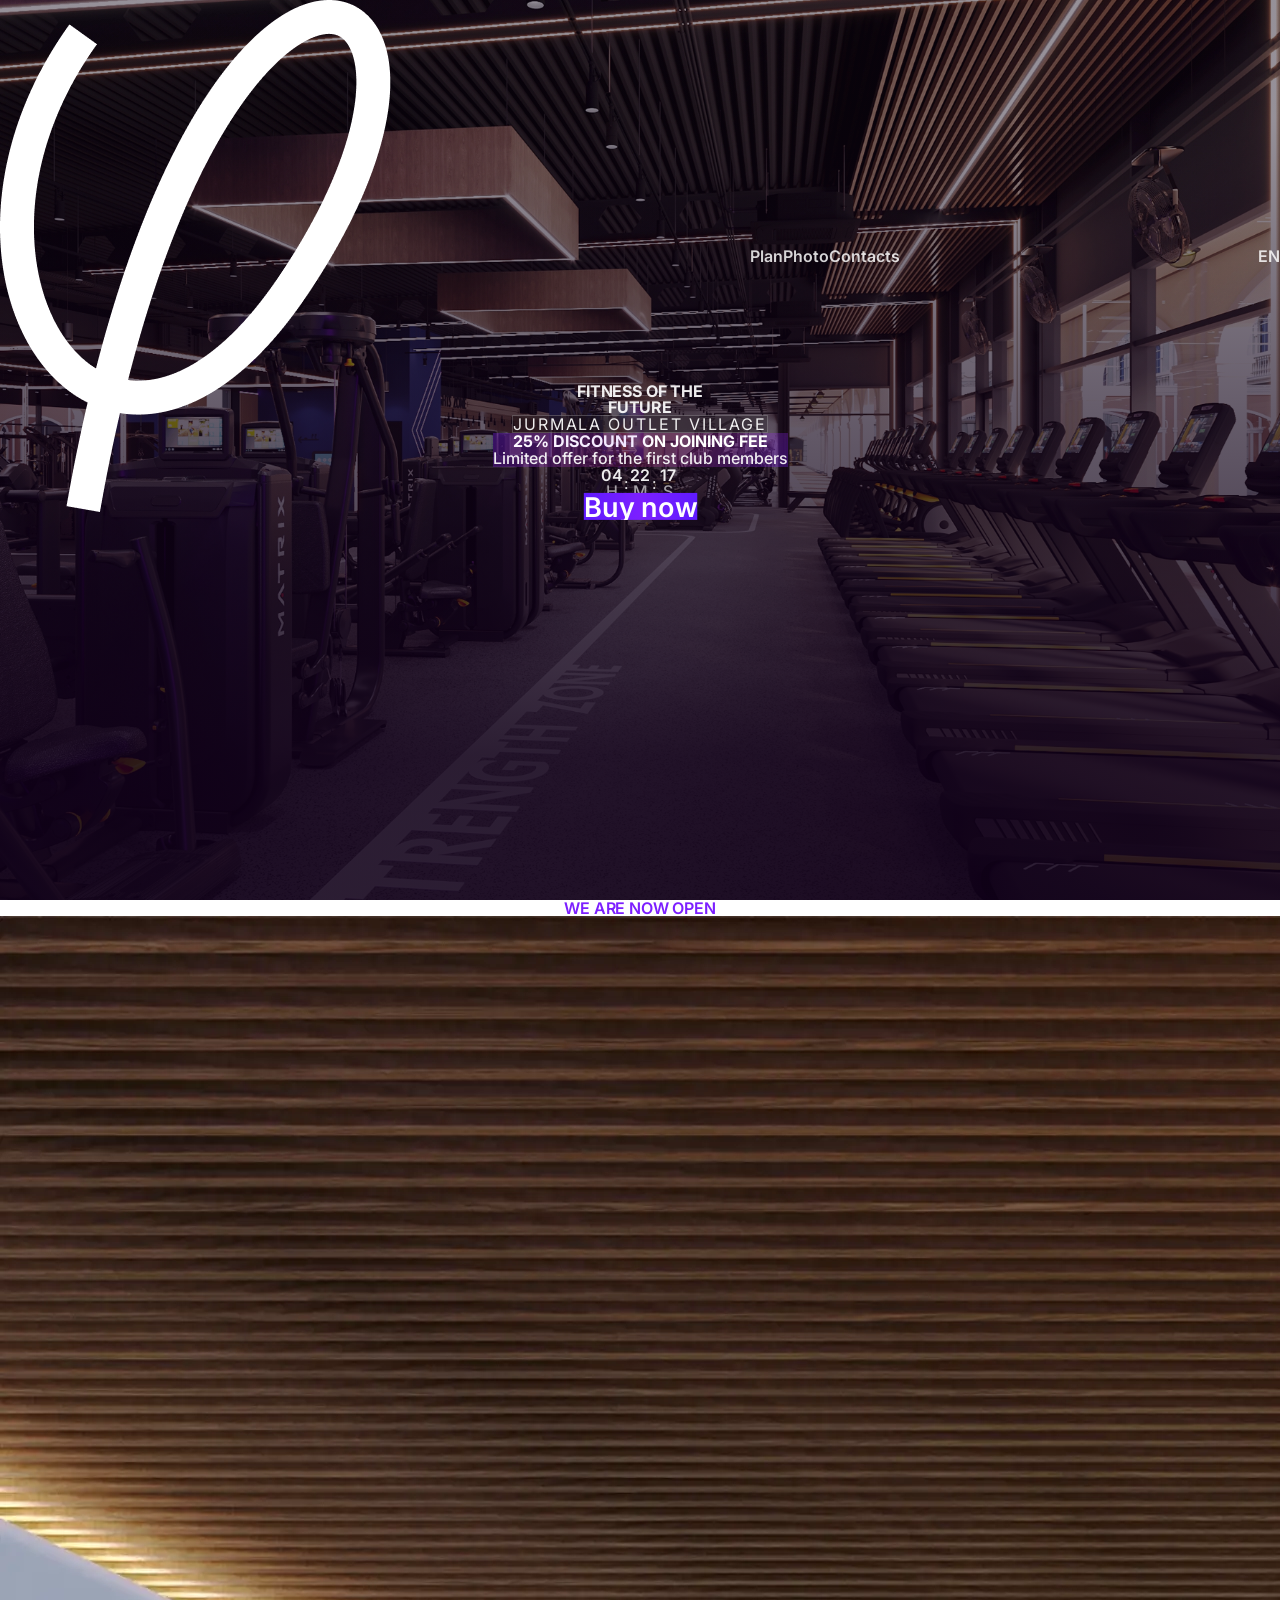
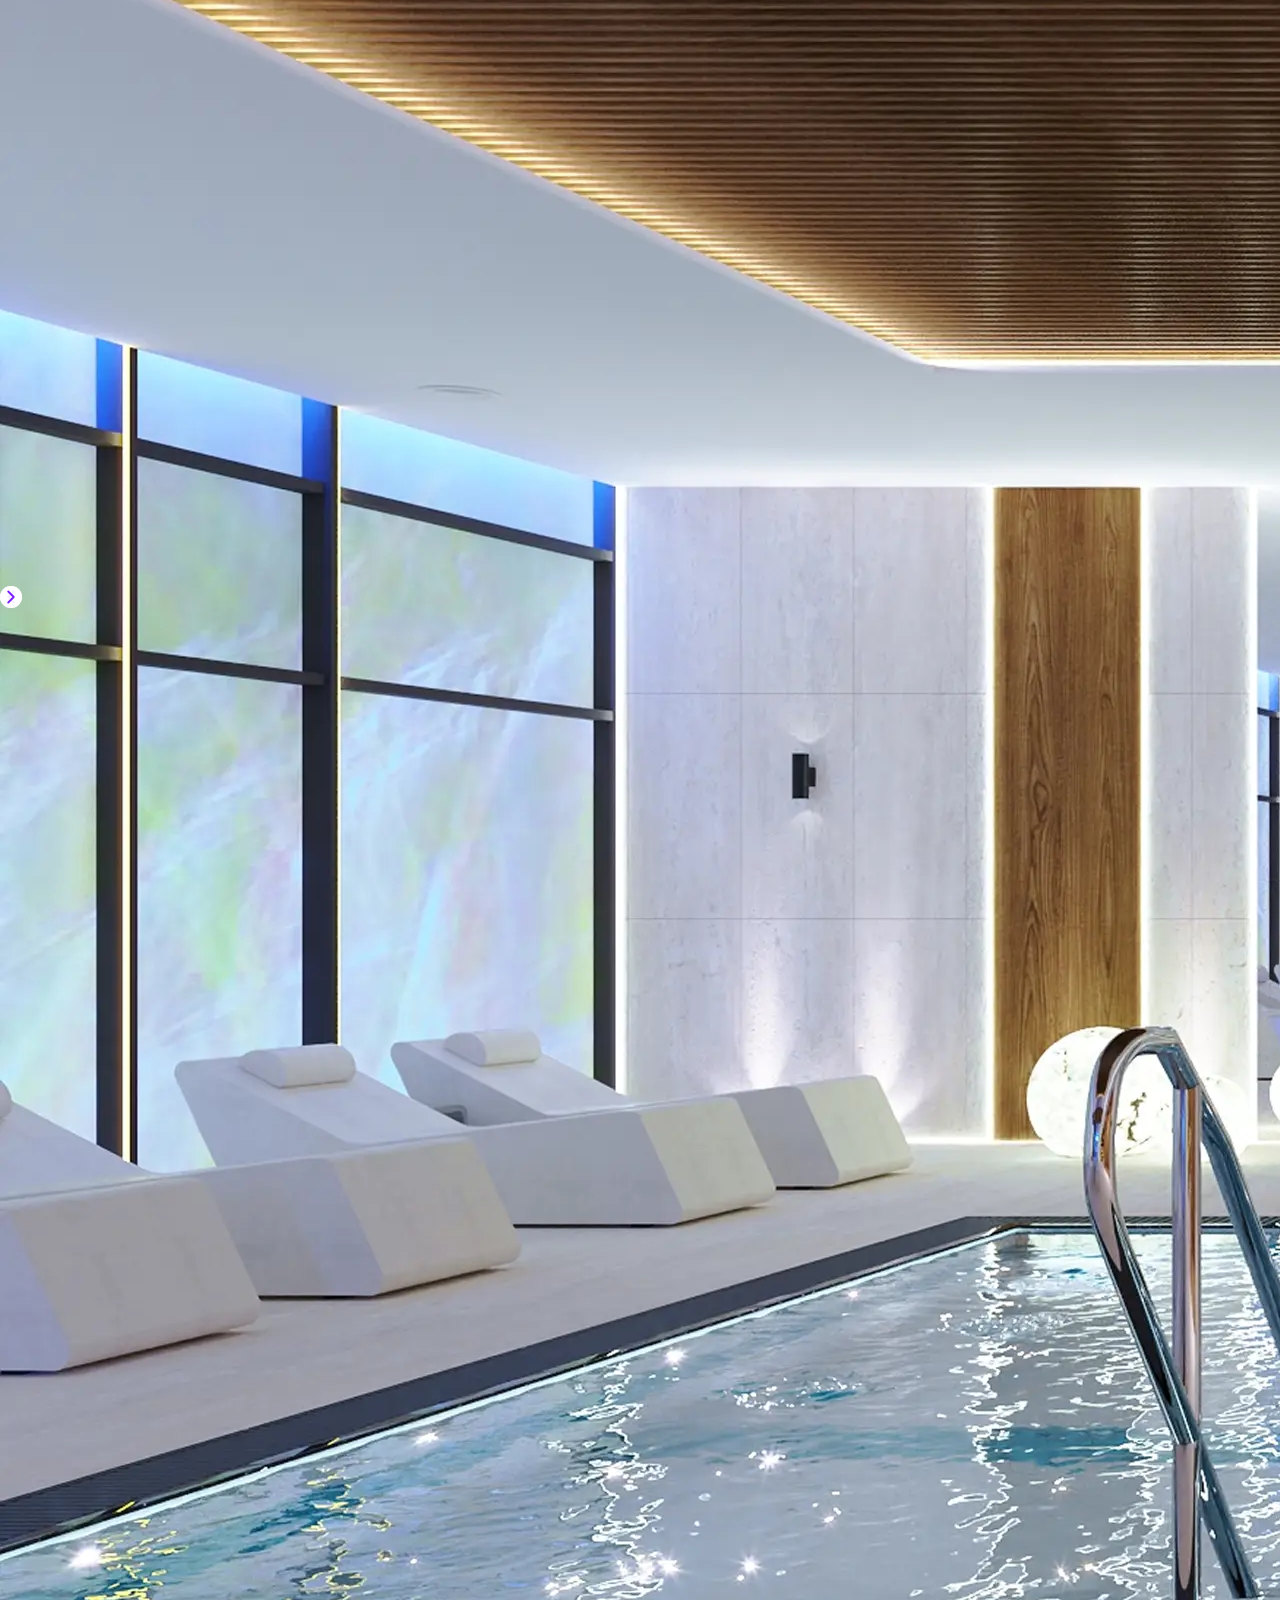
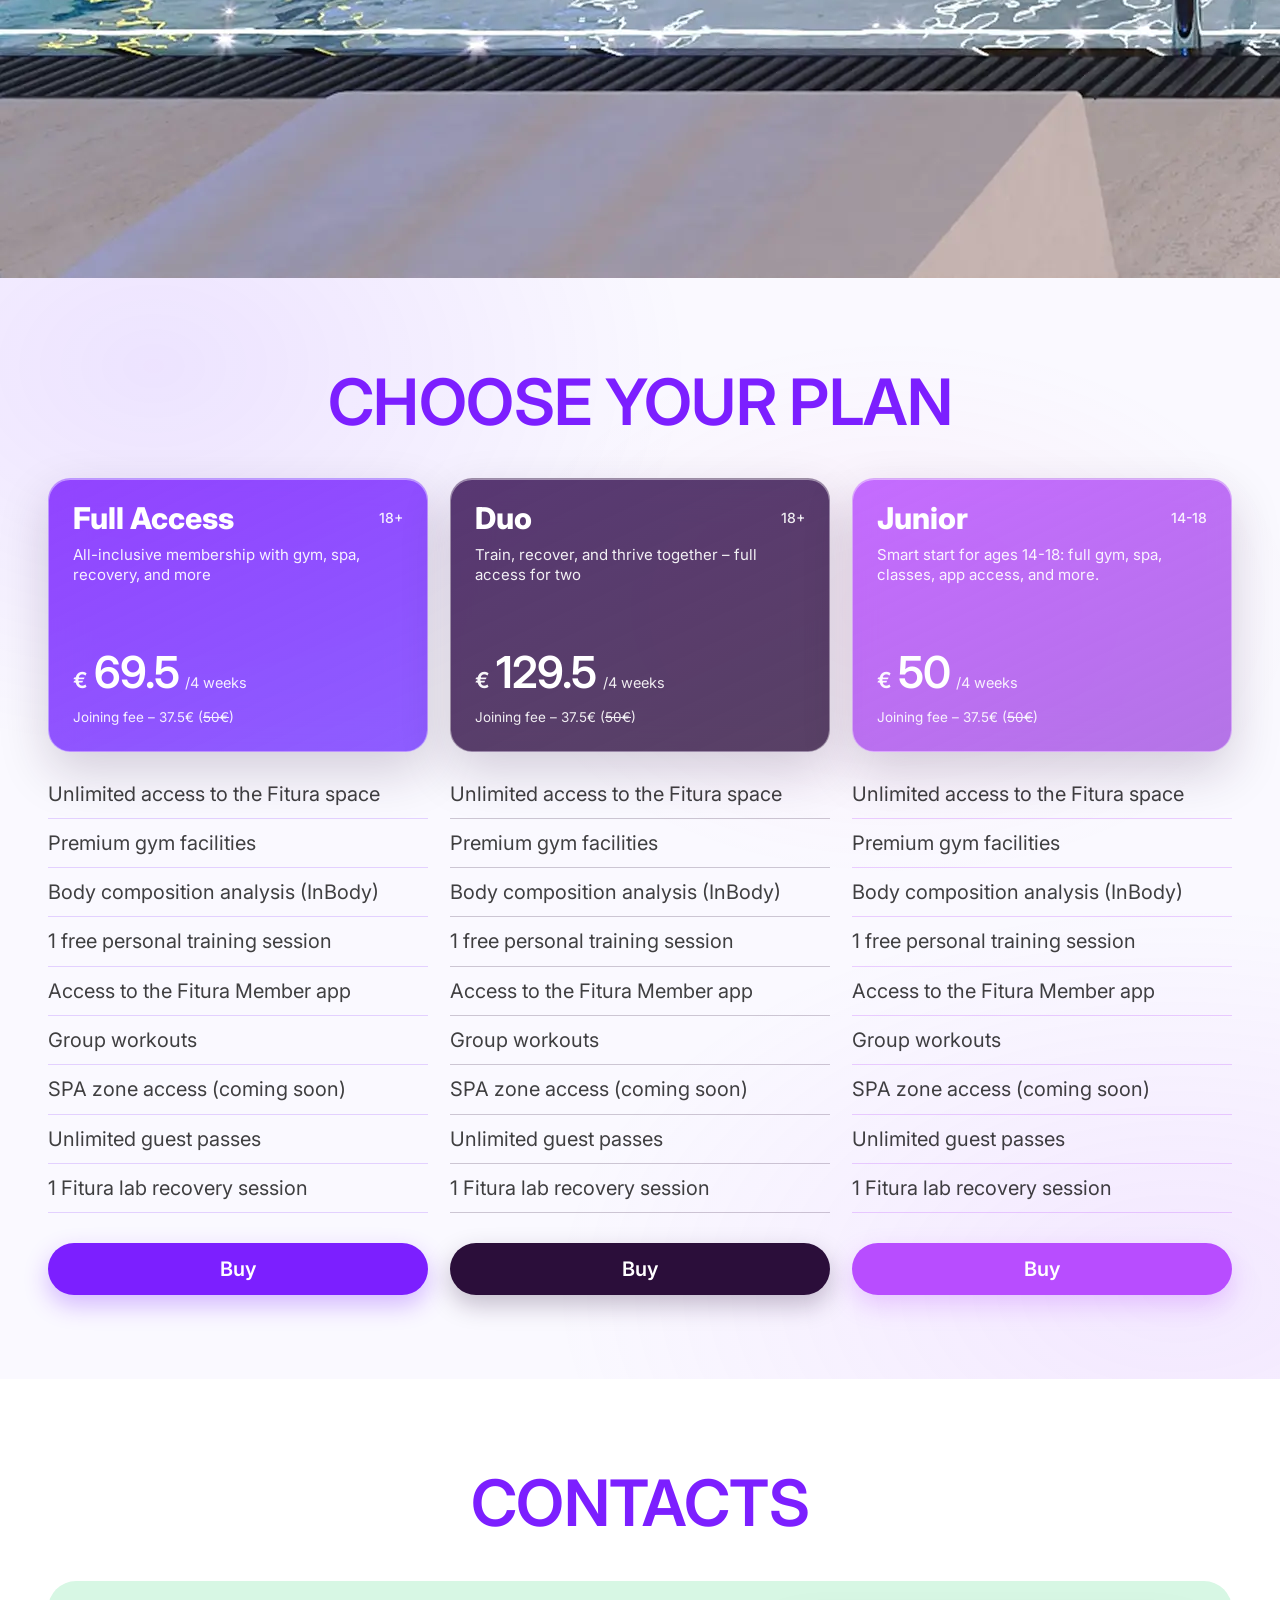
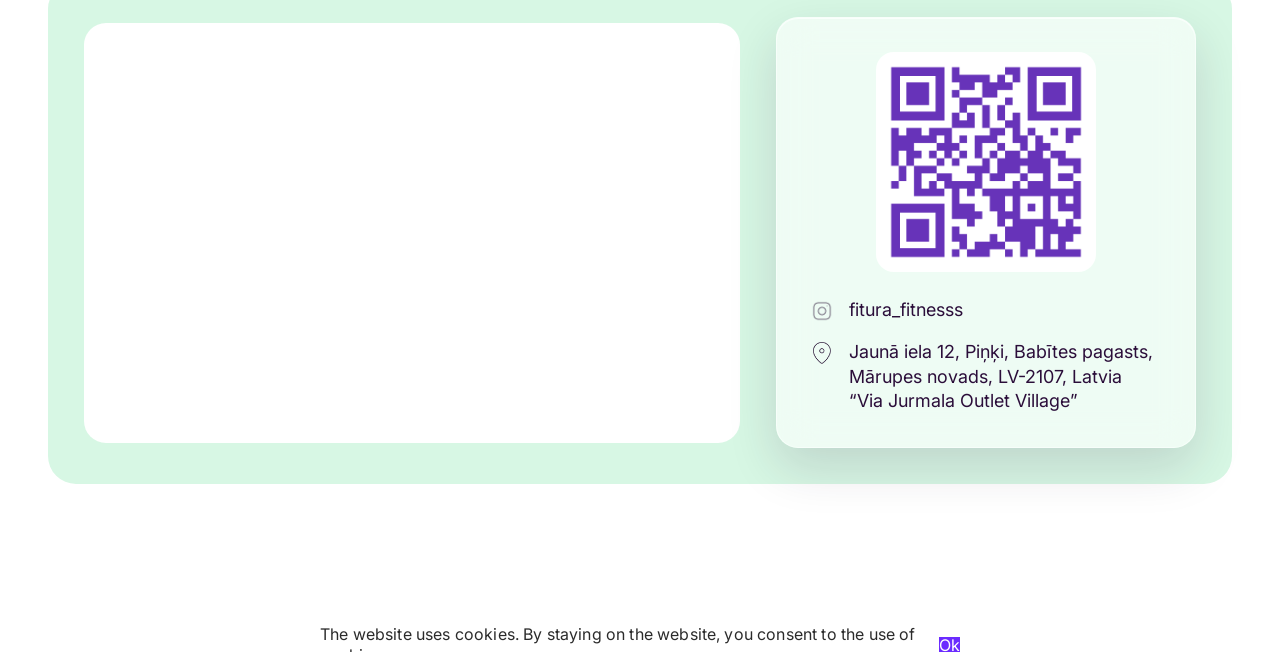
<file: index.html>
<!DOCTYPE html>

<html lang="en">

<head>
  <meta charset="utf-8" />
  <meta content="width=device-width,initial-scale=1" name="viewport" />

  <!-- Google Tag Manager -->
  <script>(function (w, d, s, l, i) {
      w[l] = w[l] || []; w[l].push({
        'gtm.start':
          new Date().getTime(), event: 'gtm.js'
      }); var f = d.getElementsByTagName(s)[0],
        j = d.createElement(s), dl = l != 'dataLayer' ? '&l=' + l : ''; j.async = true; j.src =
          'https://www.googletagmanager.com/gtm.js?id=' + i + dl; f.parentNode.insertBefore(j, f);
    })(window, document, 'script', 'dataLayer', 'GTM-M4DQRX7G');</script>
  <!-- End Google Tag Manager -->
  <!-- Google Tag Manager (another one) -->
  <script>(function (w, d, s, l, i) {
      w[l] = w[l] || []; w[l].push({
        'gtm.start':
          new Date().getTime(), event: 'gtm.js'
      }); var f = d.getElementsByTagName(s)[0],
        j = d.createElement(s), dl = l != 'dataLayer' ? '&l=' + l : ''; j.async = true; j.src =
          'https://www.googletagmanager.com/gtm.js?id=' + i + dl; f.parentNode.insertBefore(j, f);
    })(window, document, 'script', 'dataLayer', 'GTM-MLTWT5HJ');</script>
  <!-- End Google Tag Manager -->

  <meta name="description"
    content="Futura Fitness at Via Jurmala Outlet Village: gym, SPA zone, group workouts and membership plans. Find us in Piņķi, Latvia.">
  <meta name="robots" content="index, follow">
  <meta property="og:type" content="website">
  <meta property="og:locale" content="en_US">
  <meta property="og:title" content="Futura Fitness | Gym &amp; SPA at Via Jurmala Outlet Village">
  <meta property="og:description"
    content="Futura Fitness at Via Jurmala Outlet Village: gym, SPA zone, group workouts and membership plans. Find us in Piņķi, Latvia.">
  <meta property="og:image" content="assets/img/logo.png">
  <meta name="twitter:card" content="summary">
  <meta name="twitter:title" content="Futura Fitness | Gym &amp; SPA at Via Jurmala Outlet Village">
  <meta name="twitter:description"
    content="Futura Fitness at Via Jurmala Outlet Village: gym, SPA zone, group workouts and membership plans. Find us in Piņķi, Latvia.">
  <meta name="twitter:image" content="assets/img/logo.png">
  <title>Futura Fitness | Gym &amp; SPA at Via Jurmala Outlet Village</title>
  <!-- Fonts
    TODO: replace URLs with your real font files.
    Put .woff2 in /assets/fonts and update @font-face in main.css
  -->

  <link rel="apple-touch-icon" sizes="180x180" href="assets/img/fav/apple-touch-icon.png">
  <link rel="icon" type="image/png" sizes="32x32" href="assets/img/fav/favicon-32x32.png">
  <link rel="icon" type="image/png" sizes="16x16" href="assets/img/fav/favicon-16x16.png">
  <link rel="manifest" href="assets/img/fav/site.webmanifest">

  <link href="https://fonts.googleapis.com" rel="preconnect" />
  <link crossorigin="" href="https://fonts.gstatic.com" rel="preconnect" />
  <link href="https://fonts.googleapis.com" rel="preconnect" />
  <link crossorigin="" href="https://fonts.gstatic.com" rel="preconnect" />
  <link
    href="https://fonts.googleapis.com/css2?family=Inter:wght@300;400;500;600;700;800&amp;display=swap"
    rel="stylesheet" />
  <link href="./assets/css/main.css" rel="stylesheet">
  </link>
</head>

<body class="is-loading">
  <!-- Google Tag Manager (noscript) -->
  <noscript><iframe src="https://www.googletagmanager.com/ns.html?id=GTM-M4DQRX7G" height="0" width="0"
      style="display:none;visibility:hidden"></iframe></noscript>
  <!-- End Google Tag Manager (noscript) -->
  <!-- Google Tag Manager (noscript) -->
  <noscript><iframe src="https://www.googletagmanager.com/ns.html?id=GTM-MLTWT5HJ" height="0" width="0"
      style="display:none;visibility:hidden"></iframe></noscript>
  <!-- End Google Tag Manager (noscript) -->

  <!-- Preloader (premium) -->
  <div aria-hidden="true" class="preloader">
    <div class="preloader__bg"></div>
    <div aria-label="Loading" class="preloader__wrap" role="status">
      <div class="preloader__ring"></div>
      <img alt="" class="preloader__logo" src="./assets/img/logo.png" />
      <div class="preloader__shine"></div>
      <div class="preloader__text">Loading</div>
    </div>
  </div>
  <div class="app" id="app">
    <header class="header">
      <div class="header__inner">
        <a aria-label="Home" class="header__logo" href="#top">
          <img alt="Logo" src="./assets/img/logo.png" />
        </a>
        <nav aria-label="Primary" class="header__nav">
          <a class="header__link" href="#plan">Plan</a>
          <a class="header__link" href="#gallery">Photo</a>
          <a class="header__link" href="#contacts">Contacts</a>
        </nav>
        <div class="header__actions"><button aria-expanded="false" aria-label="Open menu" class="header__burger"
            type="button"><span aria-hidden="true" class="burger__lines"></span></button><button aria-label="Language"
            class="header__lang" type="button">
            <span>EN</span>
          </button></div>
      </div>
    </header>
    <div aria-hidden="true" class="mnav">
      <div class="mnav__inner">
        <div class="mnav__top"><a aria-label="Home" class="mnav__logo" href="#top"><img alt="Logo"
              src="./assets/img/logo.png" /></a><button aria-label="Close menu" class="mnav__close" type="button"><span
              aria-hidden="true"></span></button></div>
        <div class="mnav__links"><a class="mnav__btn" href="#plan">Plan</a><a class="mnav__btn"
            href="#gallery">Photo</a><a class="mnav__btn" href="#contacts">Contacts</a></div>
        <div class="mnav__meta">
          <a class="mnav__social" href="https://www.instagram.com/fitura_fitness?igsh=MWd5MzAxc2djdW5taQ%3D%3D"
            target="_blank" rel="noopener noreferrer">
            <img src="./assets/img/contact/instagram1.png" alt="Instagram" />
            <span>fitura_fitness</span>
          </a>
          <div class="mnav__address">
            <img src="./assets/img/contact/geo1.png" alt="Address" />
            <span>Jaunā iela 12, Piņķi, Babītes pagasts, Mārupes novads, LV-2107, Latvia<br />“Via Jurmala Outlet
              Village”</span>
          </div>
        </div>
        <a class="mnav__join" href="https://fiturafitness-membership.flybyglobal.com/">Join Us</a>
      </div>
    </div>
    <main>
      <section class="hero" id="top">
        <div aria-hidden="true" class="hero__bg"></div>
        <div aria-hidden="true" class="hero__overlay"></div>
        <div class="hero__inner">
          <h1 class="hero__title" data-animate="up">FITNESS OF THE<br />FUTURE</h1>
          <p class="hero__place" data-animate="up"><span class="hero__placeText">JURMALA OUTLET VILLAGE</span></p>

          <div class="hero__offer" data-animate="up">
            <p class="hero__offerTitle">25% DISCOUNT ON JOINING FEE</p>
            <p class="hero__offerSub">Limited offer for the first club members</p>
          </div>
          <!-- Timer -->
          <div class="timer" data-animate="up" data-end="">
            <div aria-label="Countdown timer" class="timer__row">
              <div class="timer__cell">
                <span class="timer__num" data-t="h">05</span>
                <span class="timer__label">H</span>
              </div>
              <span class="timer__sep">:</span>
              <div class="timer__cell">
                <span class="timer__num" data-t="m">44</span>
                <span class="timer__label">M</span>
              </div>
              <span class="timer__sep">:</span>
              <div class="timer__cell">
                <span class="timer__num" data-t="s">59</span>
                <span class="timer__label">S</span>
              </div>
            </div>
          </div>
          <div class="hero__cta" data-animate="up">
            <a class="btn btn--primary" href="#plan" id="buyNowBtn">Buy now</a>
          </div>
        </div>
      </section>

      <section class="gallery" id="gallery">
        <div class="gallery__inner">
          <h2 class="gallery__title">We are now open</h2>
          <div class="gallery__slider" data-gallery="">
            <button aria-label="Previous" class="gallery__arrow gallery__arrow--prev" type="button">
              <svg aria-hidden="true" fill="none" height="22" viewbox="0 0 24 24" width="22">
                <path d="M15 18l-6-6 6-6" stroke="currentColor" stroke-linecap="round" stroke-linejoin="round"
                  stroke-width="2"></path>
              </svg>
            </button>
            <div aria-live="polite" class="gallery__viewport">
              <div class="gallery__track">
                <div class="gallery__slide"><img alt="Gallery 1" loading="lazy" src="./assets/img/gallery/1.webp" />
                </div>
                <div class="gallery__slide"><img alt="Gallery 2" loading="lazy" src="./assets/img/gallery/2.webp" /><span class="gallery__badge">COMING SOON</span>
                </div>
                <div class="gallery__slide"><img alt="Gallery 3" loading="lazy" src="./assets/img/gallery/3.webp" /><span class="gallery__badge">COMING SOON</span>
                </div>
                <div class="gallery__slide"><img alt="Gallery 4" loading="lazy" src="./assets/img/gallery/4.webp" /><span class="gallery__badge">COMING SOON</span>
                </div>
                <div class="gallery__slide"><img alt="Gallery 5" loading="lazy" src="./assets/img/gallery/5.webp" /><span class="gallery__badge">COMING SOON</span>
                </div>
                <div class="gallery__slide"><img alt="Gallery 6" loading="lazy" src="./assets/img/gallery/6.webp" />
                </div>
                <div class="gallery__slide"><img alt="Gallery 6" loading="lazy" src="./assets/img/gallery/7.webp" />
                </div>
              </div>
            </div>
            <!-- Swipe hint (tablet/mobile) -->
            <div aria-hidden="true" class="gallery__hint" data-gallery-hint="">
              <span class="gallery__hint-icon"></span>
              <span class="gallery__hint-text">Swipe</span>
            </div>
            <button aria-label="Next" class="gallery__arrow gallery__arrow--next" type="button">
              <svg aria-hidden="true" fill="none" height="22" viewbox="0 0 24 24" width="22">
                <path d="M9 6l6 6-6 6" stroke="currentColor" stroke-linecap="round" stroke-linejoin="round"
                  stroke-width="2"></path>
              </svg>
            </button>
          </div>

          <div class="gallery__dots" aria-hidden="true">
            <span class="gallery__dot is-active"></span>
            <span class="gallery__dot"></span>
            <span class="gallery__dot"></span>
          </div>
        </div>
      </section>

      <section class="plan" id="plan">
        <div class="plan__inner">
          <h2 class="plan__title">CHOOSE YOUR PLAN</h2>
          <div class="plan__grid">
            <!-- Full Access -->
            <article aria-label="Full Access plan" class="plan-col plan-col--full">
              <div class="plan-card plan-card--full">
                <div class="plan-card__top">
                  <div class="plan-card__head">
                    <h3 class="plan-card__name">Full Access</h3>
                    <span class="plan-card__age">18+</span>
                  </div>
                  <p class="plan-card__desc">All-inclusive membership with gym, spa, recovery, and more</p>
                </div>
                <div class="plan-card__price">
                  <span class="plan-card__eur">€</span>
                  <span class="plan-card__value">69.5</span>
                  <span class="plan-card__per">/4 weeks</span>
                </div>
                <p class="plan-card__fee">Joining fee – 37.5€ (<s>50€</s>)</p>
              </div>
              <button aria-expanded="false" class="plan-acc" type="button"><span class="plan-acc__text">The tariff
                  includes:</span><span aria-hidden="true" class="plan-acc__ico"></span></button>
              <ul class="plan-list">
                <li class="plan-list__item">Unlimited access to the Fitura space</li>
                <li class="plan-list__item">Premium gym facilities</li>
                <li class="plan-list__item">Body composition analysis (InBody)</li>
                <li class="plan-list__item">1 free personal training session</li>
                <li class="plan-list__item">Access to the Fitura Member app</li>
                <li class="plan-list__item">Group workouts</li>
                <li class="plan-list__item">SPA zone access (coming soon)</li>
                <li class="plan-list__item">Unlimited guest passes</li>
                <li class="plan-list__item">1 Fitura lab recovery session</li>
              </ul>
              <button class="plan-buy" type="button"
                onclick="window.location.href='https://fiturafitness-membership.flybyglobal.com/'">
                Buy
              </button>
            </article>
            <!-- Duo -->
            <article aria-label="Duo plan" class="plan-col plan-col--duo">
              <div class="plan-card plan-card--duo">
                <div class="plan-card__top">
                  <div class="plan-card__head">
                    <h3 class="plan-card__name">Duo</h3>
                    <span class="plan-card__age">18+</span>
                  </div>
                  <p class="plan-card__desc">Train, recover, and thrive together – full access for two</p>
                </div>
                <div class="plan-card__price">
                  <span class="plan-card__eur">€</span>
                  <span class="plan-card__value">129.5</span>
                  <span class="plan-card__per">/4 weeks</span>
                </div>
                <p class="plan-card__fee">Joining fee – 37.5€ (<s>50€</s>)</p>
              </div>
              <button aria-expanded="false" class="plan-acc" type="button"><span class="plan-acc__text">The tariff
                  includes:</span><span aria-hidden="true" class="plan-acc__ico"></span></button>
              <ul class="plan-list">
                <li class="plan-list__item">Unlimited access to the Fitura space</li>
                <li class="plan-list__item">Premium gym facilities</li>
                <li class="plan-list__item">Body composition analysis (InBody)</li>
                <li class="plan-list__item">1 free personal training session</li>
                <li class="plan-list__item">Access to the Fitura Member app</li>
                <li class="plan-list__item">Group workouts</li>
                <li class="plan-list__item">SPA zone access (coming soon)</li>
                <li class="plan-list__item">Unlimited guest passes</li>
                <li class="plan-list__item">1 Fitura lab recovery session</li>
              </ul>
              <button class="plan-buy" type="button"
                onclick="window.location.href='https://fiturafitness-membership.flybyglobal.com/'">
                Buy
              </button>
            </article>
            <!-- Junior -->
            <article aria-label="Junior plan" class="plan-col plan-col--junior">
              <div class="plan-card plan-card--junior">
                <div class="plan-card__top">
                  <div class="plan-card__head">
                    <h3 class="plan-card__name">Junior</h3>
                    <span class="plan-card__age">14-18</span>
                  </div>
                  <p class="plan-card__desc">Smart start for ages 14-18: full gym, spa, classes, app access, and more.
                  </p>
                </div>
                <div class="plan-card__price">
                  <span class="plan-card__eur">€</span>
                  <span class="plan-card__value">50</span>
                  <span class="plan-card__per">/4 weeks</span>
                </div>
                <p class="plan-card__fee">Joining fee – 37.5€ (<s>50€</s>)</p>
              </div>
              <button aria-expanded="false" class="plan-acc" type="button"><span class="plan-acc__text">The tariff
                  includes:</span><span aria-hidden="true" class="plan-acc__ico"></span></button>
              <ul class="plan-list">
                <li class="plan-list__item">Unlimited access to the Fitura space</li>
                <li class="plan-list__item">Premium gym facilities</li>
                <li class="plan-list__item">Body composition analysis (InBody)</li>
                <li class="plan-list__item">1 free personal training session</li>
                <li class="plan-list__item">Access to the Fitura Member app</li>
                <li class="plan-list__item">Group workouts</li>
                <li class="plan-list__item">SPA zone access (coming soon)</li>
                <li class="plan-list__item">Unlimited guest passes</li>
                <li class="plan-list__item">1 Fitura lab recovery session</li>
              </ul>
              <button class="plan-buy" type="button"
                onclick="window.location.href='https://fiturafitness-membership.flybyglobal.com/'">
                Buy
              </button>
            </article>
          </div>
        </div>
      </section>

      <section class="contact" id="contacts">
        <div class="contact__inner">
          <h2 class="contact__title">CONTACTS</h2>
          <div class="contact__panel">
            <div class="contact__grid">
              <div aria-label="Map" class="contact__map">
                <iframe allowfullscreen="" loading="lazy" referrerpolicy="no-referrer-when-downgrade"
                  src="https://www.google.com/maps/embed?pb=!1m18!1m12!1m3!1d2175.5798839648496!2d23.904755276735823!3d56.95599877355328!2m3!1f0!2f0!3f0!3m2!1i1024!2i768!4f13.1!3m3!1m2!1s0x46eedb567061eced%3A0x7381d9700582e111!2sVia%20Jurmala%20Outlet%20Village!5e0!3m2!1sru!2s!4v1771968945071!5m2!1sru!2s"
                  style="border:0;"></iframe>
              </div>
              <aside aria-label="Contact info" class="contact__card">
                <img alt="QR code" class="contact__qr" src="./assets/img/contact/qr.png" />
                <div class="contact__rows">
                  <div class="contact__row">
                    <img alt="" class="contact__ico" src="./assets/img/contact/instagram.png" />
                    <a href="https://www.instagram.com/fitura_fitness?igsh=MWd5MzAxc2djdW5taQ==" target="_blank"
                      rel="noopener noreferrer" class="contact__text">
                      fitura_fitnesss
                    </a>
                  </div>
                  <div class="contact__row contact__row--top">
                    <img alt="" class="contact__ico" src="./assets/img/contact/geo.png" />
                    <span class="contact__text">
                      Jaunā iela 12, Piņķi, Babītes pagasts, Mārupes novads, LV-2107, Latvia<br />
                      “Via Jurmala Outlet Village”
                    </span>
                  </div>
                </div>
              </aside>
            </div>
          </div>
        </div>
      </section>
    </main>
    <footer class="footer">
      <div class="footer__inner">
        <nav aria-label="Footer navigation" class="footer__nav">
          <a class="footer__link" href="#plan">Plan</a>
          <a class="footer__link" href="#gallery">Photo</a>
          <a class="footer__link" href="#contacts">Contacts</a>
          <a class="footer__link" href="offer.html">Public Offer</a>
        </nav>
      </div>
    </footer>
  </div>
  <!-- Cookie consent -->
  <div aria-label="Cookie consent" aria-live="polite" class="cookie" id="cookieConsent" role="dialog">
    <div class="cookie__text">The website uses cookies. By staying on the website, you consent to the use of cookies
    </div>
    <button class="cookie__btn" id="cookieOk" type="button">Ok</button>
  </div>
  <script src="./assets/js/main.js"></script>
</body>

</html>
</file>
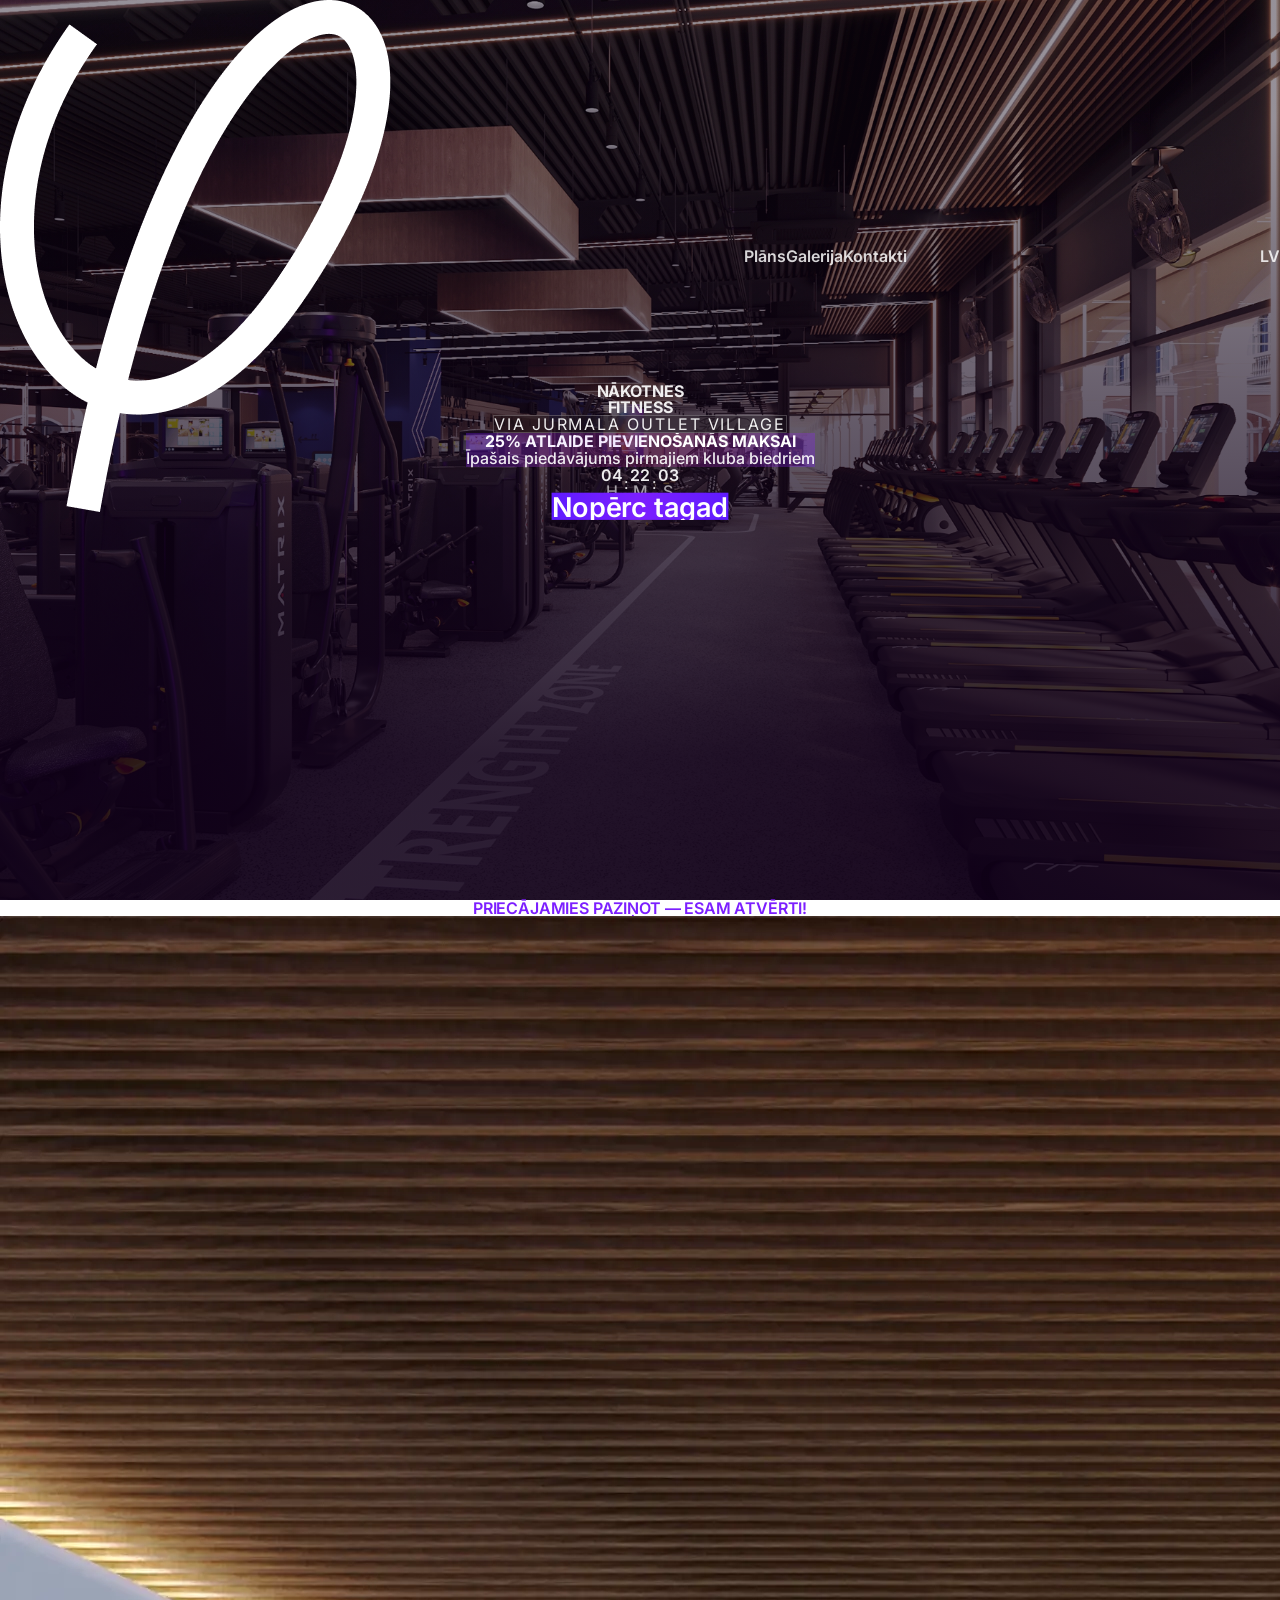
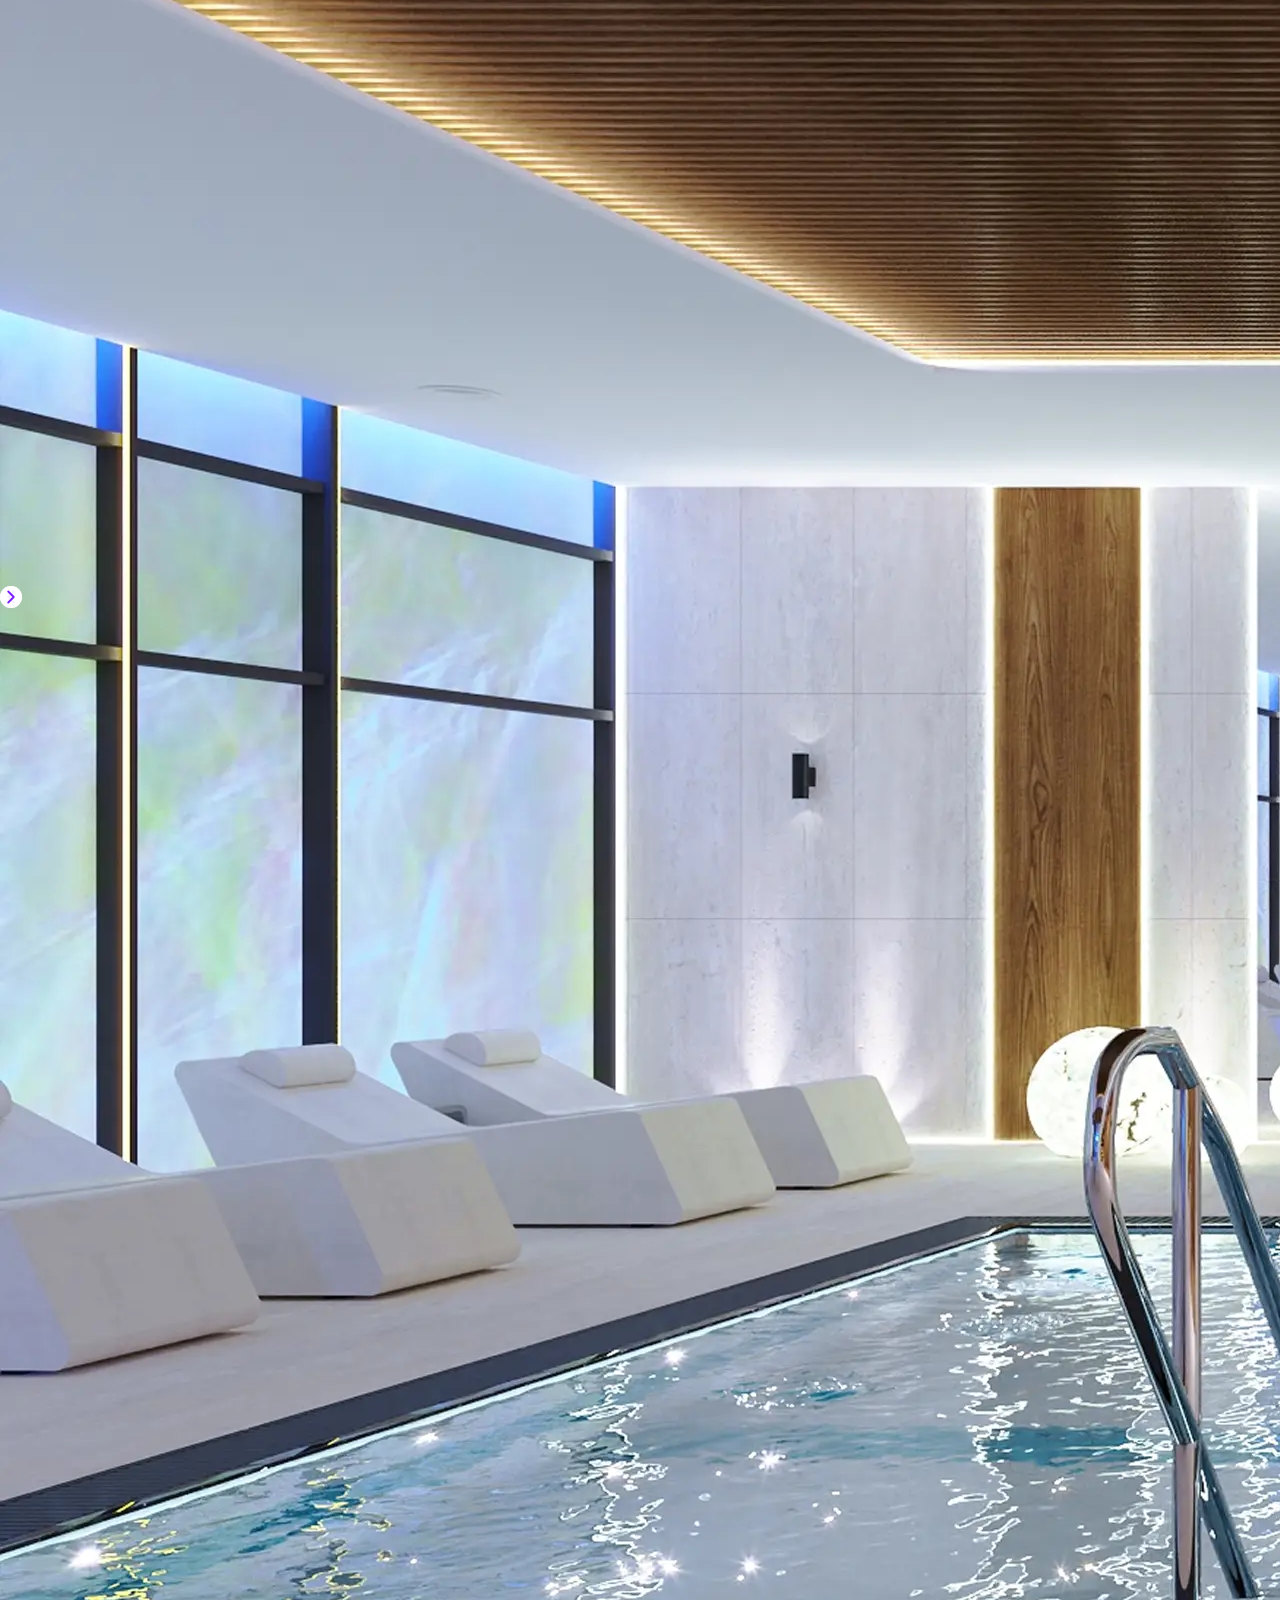
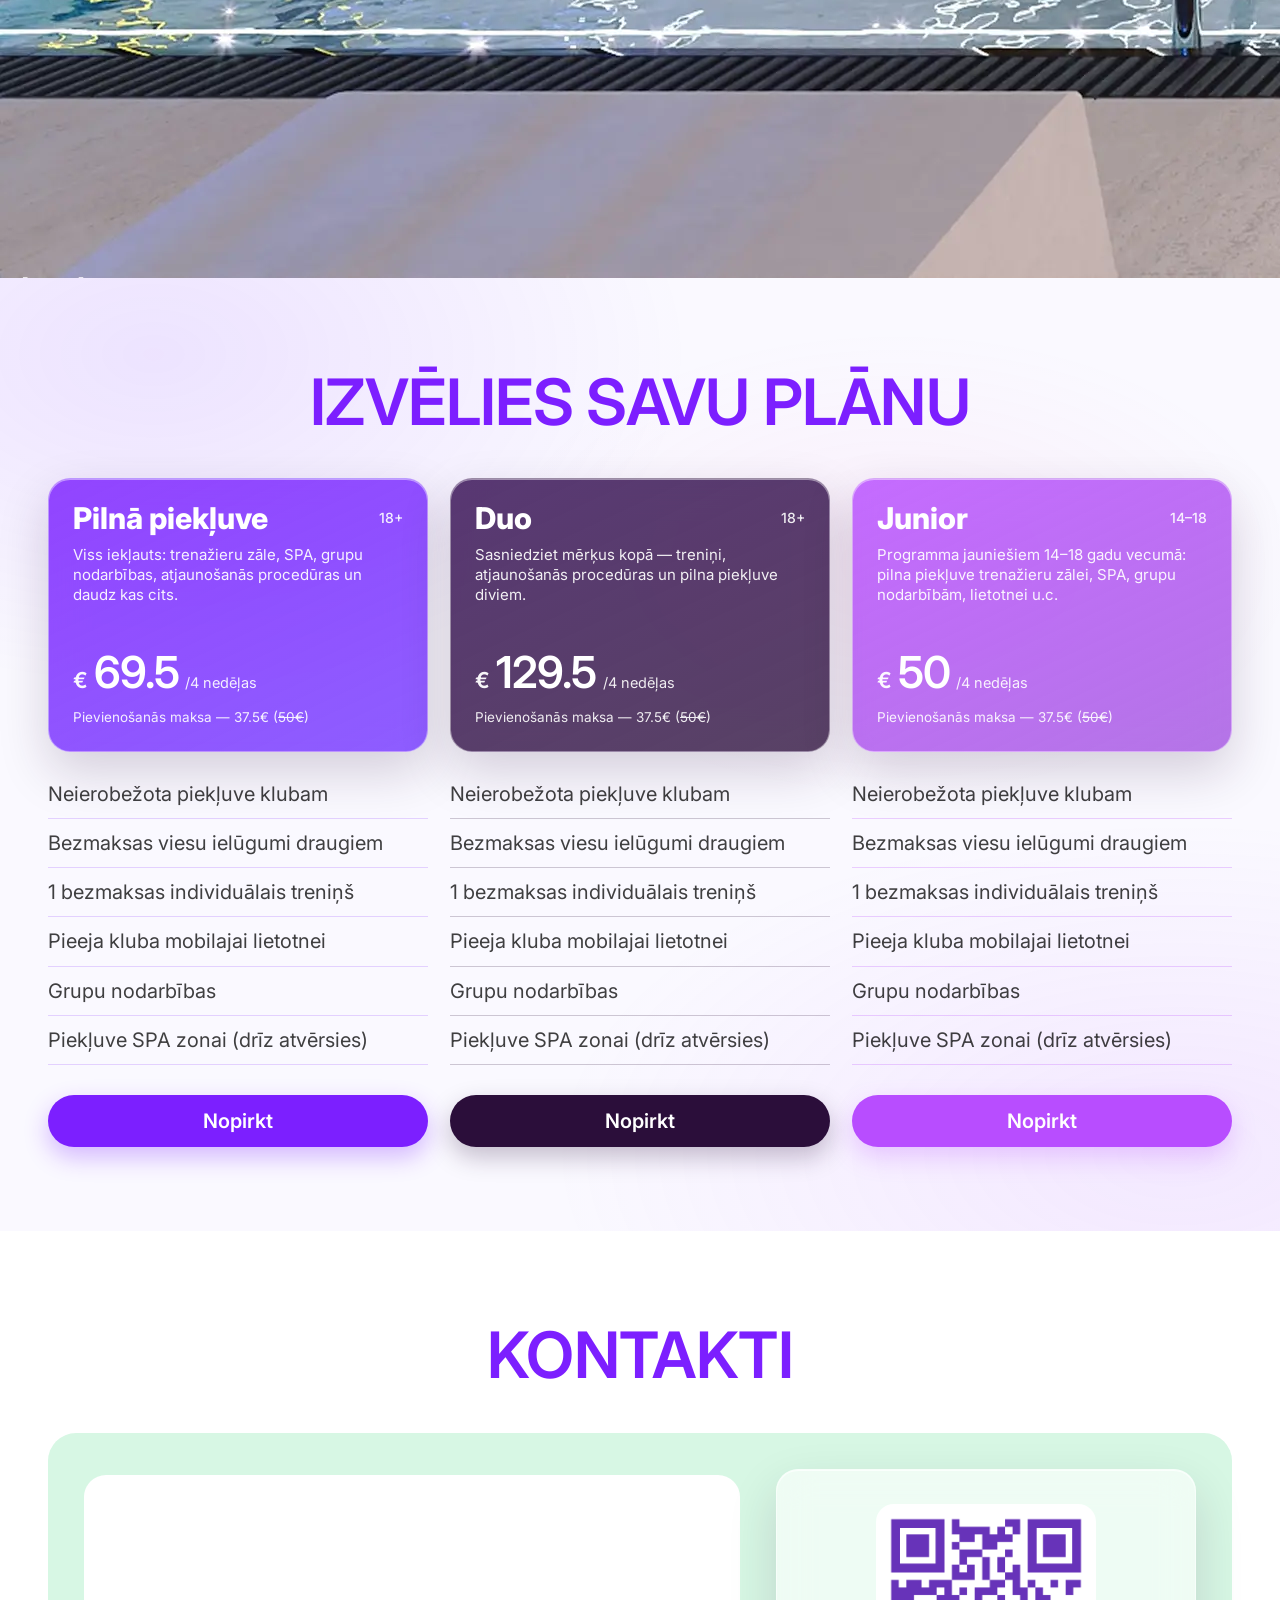
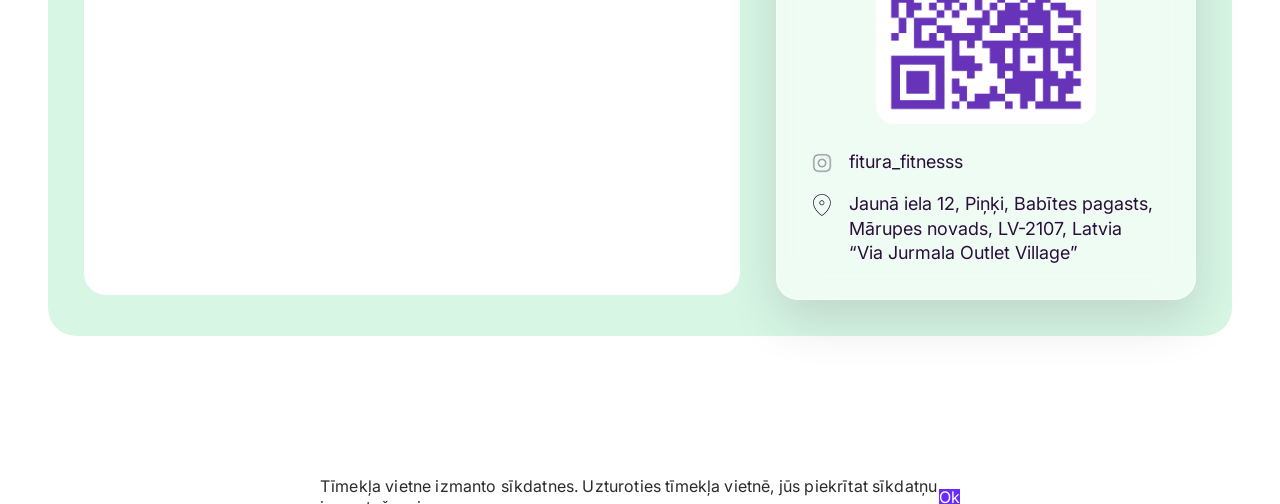
<file: lv/index.html>
<!doctype html>

<html lang="lv">
  <head>
    <meta charset="utf-8" />
    <meta content="width=device-width,initial-scale=1" name="viewport" />
    <!-- Google Tag Manager -->
    <script>
      (function (w, d, s, l, i) {
        w[l] = w[l] || [];
        w[l].push({
          "gtm.start": new Date().getTime(),
          event: "gtm.js",
        });
        var f = d.getElementsByTagName(s)[0],
          j = d.createElement(s),
          dl = l != "dataLayer" ? "&l=" + l : "";
        j.async = true;
        j.src = "https://www.googletagmanager.com/gtm.js?id=" + i + dl;
        f.parentNode.insertBefore(j, f);
      })(window, document, "script", "dataLayer", "GTM-M4DQRX7G");
    </script>
    <!-- End Google Tag Manager -->
    <!-- Google Tag Manager (another one) -->
    <script>
      (function (w, d, s, l, i) {
        w[l] = w[l] || [];
        w[l].push({
          "gtm.start": new Date().getTime(),
          event: "gtm.js",
        });
        var f = d.getElementsByTagName(s)[0],
          j = d.createElement(s),
          dl = l != "dataLayer" ? "&l=" + l : "";
        j.async = true;
        j.src = "https://www.googletagmanager.com/gtm.js?id=" + i + dl;
        f.parentNode.insertBefore(j, f);
      })(window, document, "script", "dataLayer", "GTM-MLTWT5HJ");
    </script>
    <!-- End Google Tag Manager -->
    <meta
      name="description"
      content="Futura Fitness pie Via Jurmala Outlet Village: trenažieru zāle, SPA zona, grupu nodarbības un abonementi. Mūs atradīsi Piņķos, Latvijā."
    />
    <meta name="robots" content="index, follow" />
    <meta property="og:type" content="website" />
    <meta property="og:locale" content="lv_LV" />
    <meta
      property="og:title"
      content="Futura Fitness | Sporta klubs &amp; SPA pie Via Jurmala Outlet Village"
    />
    <meta
      property="og:description"
      content="Futura Fitness pie Via Jurmala Outlet Village: trenažieru zāle, SPA zona, grupu nodarbības un abonementi. Mūs atradīsi Piņķos, Latvijā."
    />
    <meta property="og:image" content="../assets/img/logo.png" />
    <meta name="twitter:card" content="summary" />
    <meta
      name="twitter:title"
      content="Futura Fitness | Sporta klubs &amp; SPA pie Via Jurmala Outlet Village"
    />
    <meta
      name="twitter:description"
      content="Futura Fitness pie Via Jurmala Outlet Village: trenažieru zāle, SPA zona, grupu nodarbības un abonementi. Mūs atradīsi Piņķos, Latvijā."
    />
    <meta name="twitter:image" content="../assets/img/logo.png" />
    <title>
      Futura Fitness | Sporta klubs &amp; SPA pie Via Jurmala Outlet Village
    </title>
    <!-- Fonts
    TODO: replace URLs with your real font files.
    Put .woff2 in /assets/fonts and update @font-face in main.css
  -->

    <link
      rel="apple-touch-icon"
      sizes="180x180"
      href="/assets/img/fav/apple-touch-icon.png"
    />
    <link
      rel="icon"
      type="image/png"
      sizes="32x32"
      href="/assets/img/fav/favicon-32x32.png"
    />
    <link
      rel="icon"
      type="image/png"
      sizes="16x16"
      href="/assets/img/fav/favicon-16x16.png"
    />
    <link rel="manifest" href="/assets/img/fav/site.webmanifest" />

    <link href="https://fonts.googleapis.com" rel="preconnect" />
    <link crossorigin="" href="https://fonts.gstatic.com" rel="preconnect" />
    <link href="https://fonts.googleapis.com" rel="preconnect" />
    <link crossorigin="" href="https://fonts.gstatic.com" rel="preconnect" />
    <link
      href="https://fonts.googleapis.com/css2?family=Inter:wght@300;400;500;600;700;800&amp;display=swap"
      rel="stylesheet"
    />
    <link href="/assets/css/main.css" rel="stylesheet" />
  </head>

  <body class="is-loading">
    <!-- Google Tag Manager (noscript) -->
    <noscript
      ><iframe
        src="https://www.googletagmanager.com/ns.html?id=GTM-M4DQRX7G"
        height="0"
        width="0"
        style="display: none; visibility: hidden"
      ></iframe
    ></noscript>
    <!-- End Google Tag Manager (noscript) -->
    <!-- Google Tag Manager (noscript) -->
    <noscript
      ><iframe
        src="https://www.googletagmanager.com/ns.html?id=GTM-MLTWT5HJ"
        height="0"
        width="0"
        style="display: none; visibility: hidden"
      ></iframe
    ></noscript>
    <!-- End Google Tag Manager (noscript) -->

    <!-- Preloader (premium) -->
    <div aria-hidden="true" class="preloader">
      <div class="preloader__bg"></div>
      <div aria-label="Loading" class="preloader__wrap" role="status">
        <div class="preloader__ring"></div>
        <img alt="" class="preloader__logo" src="/assets/img/logo.png" />
        <div class="preloader__shine"></div>
        <div class="preloader__text">Loading</div>
      </div>
    </div>
    <div class="app" id="app">
      <header class="header">
        <div class="header__inner">
          <a aria-label="Home" class="header__logo" href="#top">
            <img alt="Logo" src="/assets/img/logo.png" />
          </a>
          <nav aria-label="Primary" class="header__nav">
            <a class="header__link" href="#plan">Plāns</a>
            <a class="header__link" href="#gallery">Galerija</a>
            <a class="header__link" href="#contacts">Kontakti</a>
          </nav>
          <div class="header__actions">
            <button
              aria-expanded="false"
              aria-label="Open menu"
              class="header__burger"
              type="button"
            >
              <span aria-hidden="true" class="burger__lines"></span></button
            ><button aria-label="Language" class="header__lang" type="button">
              <span>LV</span>
            </button>
          </div>
        </div>
      </header>
      <div aria-hidden="true" class="mnav">
        <div class="mnav__inner">
          <div class="mnav__top">
            <a aria-label="Home" class="mnav__logo" href="#top"
              ><img alt="Logo" src="/assets/img/logo.png" /></a
            ><button aria-label="Close menu" class="mnav__close" type="button">
              <span aria-hidden="true"></span>
            </button>
          </div>
          <div class="mnav__links">
            <a class="mnav__btn" href="#plan">Plāns</a
            ><a class="mnav__btn" href="#gallery">Galerija</a
            ><a class="mnav__btn" href="#contacts">Kontakti</a>
          </div>
          <div class="mnav__meta">
            <a
              class="mnav__social"
              href="https://www.instagram.com/fitura_fitness?igsh=MWd5MzAxc2djdW5taQ%3D%3D"
              target="_blank"
              rel="noopener noreferrer"
            >
              <img src="../assets/img/contact/instagram1.png" alt="Instagram" />
              <span>fitura_fitness</span>
            </a>
            <div class="mnav__address">
              <img src="../assets/img/contact/geo1.png" alt="Address" />
              <span
                >Jaunā iela 12, Piņķi, Babītes pagasts, Mārupes novads, LV-2107,
                Latvia<br />“Via Jurmala Outlet Village”</span
              >
            </div>
          </div>
          <a
            class="mnav__join"
            href="https://fiturafitness-membership.flybyglobal.com/"
            >Pievienoties</a
          >
        </div>
      </div>
      <main>
        <section class="hero" id="top">
          <div aria-hidden="true" class="hero__bg"></div>
          <div aria-hidden="true" class="hero__overlay"></div>
          <div class="hero__inner">
            <h1 class="hero__title" data-animate="up">
              NĀKOTNES<br />FITNESS
            </h1>
            <p class="hero__place" data-animate="up">
              <span class="hero__placeText">VIA JURMALA OUTLET VILLAGE</span>
            </p>

            <div class="hero__offer" data-animate="up">
              <p class="hero__offerTitle">25% ATLAIDE PIEVIENOŠANĀS MAKSAI</p>
              <p class="hero__offerSub">
                Īpašais piedāvājums pirmajiem kluba biedriem
              </p>
            </div>
            <!-- Timer -->
            <div class="timer" data-animate="up" data-end="">
              <div aria-label="Countdown timer" class="timer__row">
                <div class="timer__cell">
                  <span class="timer__num" data-t="h">05</span>
                  <span class="timer__label">H</span>
                </div>
                <span class="timer__sep">:</span>
                <div class="timer__cell">
                  <span class="timer__num" data-t="m">44</span>
                  <span class="timer__label">M</span>
                </div>
                <span class="timer__sep">:</span>
                <div class="timer__cell">
                  <span class="timer__num" data-t="s">59</span>
                  <span class="timer__label">S</span>
                </div>
              </div>
            </div>
            <div class="hero__cta" data-animate="up">
              <a class="btn btn--primary" href="#plan" id="buyNowBtn"
                >Nopērc tagad</a
              >
            </div>
          </div>
        </section>

        <section class="gallery" id="gallery">
          <div class="gallery__inner">
            <h2 class="gallery__title">
              Priecājamies paziņot — esam atvērti!
            </h2>
            <div class="gallery__slider" data-gallery="">
              <button
                aria-label="Previous"
                class="gallery__arrow gallery__arrow--prev"
                type="button"
              >
                <svg
                  aria-hidden="true"
                  fill="none"
                  height="22"
                  viewbox="0 0 24 24"
                  width="22"
                >
                  <path
                    d="M15 18l-6-6 6-6"
                    stroke="currentColor"
                    stroke-linecap="round"
                    stroke-linejoin="round"
                    stroke-width="2"
                  ></path>
                </svg>
              </button>
              <div aria-live="polite" class="gallery__viewport">
                <div class="gallery__track">
                  <div class="gallery__slide">
                    <img
                      alt="Gallery 1"
                      loading="lazy"
                      src="/assets/img/gallery/1.webp"
                    />
                  </div>
                  <div class="gallery__slide">
                    <img
                      alt="Gallery 2"
                      loading="lazy"
                      src="/assets/img/gallery/2.webp"
                    />
                    <span class="gallery__badge">DRĪZ ATVĒRSIES</span>
                  </div>
                  <div class="gallery__slide">
                    <img
                      alt="Gallery 3"
                      loading="lazy"
                      src="/assets/img/gallery/3.webp"
                    />
                    <span class="gallery__badge">DRĪZ ATVĒRSIES</span>
                  </div>
                  <div class="gallery__slide">
                    <img
                      alt="Gallery 4"
                      loading="lazy"
                      src="/assets/img/gallery/4.webp"
                    />
                    <span class="gallery__badge">DRĪZ ATVĒRSIES</span>
                  </div>
                  <div class="gallery__slide">
                    <img
                      alt="Gallery 5"
                      loading="lazy"
                      src="/assets/img/gallery/5.webp"
                    />
                    <span class="gallery__badge">DRĪZ ATVĒRSIES</span>
                  </div>
                  <div class="gallery__slide">
                    <img
                      alt="Gallery 6"
                      loading="lazy"
                      src="/assets/img/gallery/6.webp"
                    />
                  </div>
                  <div class="gallery__slide">
                    <img
                      alt="Gallery 6"
                      loading="lazy"
                      src="/assets/img/gallery/7.webp"
                    />
                  </div>
                </div>
              </div>
              <!-- Swipe hint (tablet/mobile) -->
              <div
                aria-hidden="true"
                class="gallery__hint"
                data-gallery-hint=""
              >
                <span class="gallery__hint-icon"></span>
                <span class="gallery__hint-text">Swipe</span>
              </div>
              <button
                aria-label="Next"
                class="gallery__arrow gallery__arrow--next"
                type="button"
              >
                <svg
                  aria-hidden="true"
                  fill="none"
                  height="22"
                  viewbox="0 0 24 24"
                  width="22"
                >
                  <path
                    d="M9 6l6 6-6 6"
                    stroke="currentColor"
                    stroke-linecap="round"
                    stroke-linejoin="round"
                    stroke-width="2"
                  ></path>
                </svg>
              </button>
            </div>

            <div class="gallery__dots" aria-hidden="true">
              <span class="gallery__dot is-active"></span>
              <span class="gallery__dot"></span>
              <span class="gallery__dot"></span>
            </div>
          </div>
        </section>

        <section class="plan" id="plan">
          <div class="plan__inner">
            <h2 class="plan__title">IZVĒLIES SAVU PLĀNU</h2>
            <div class="plan__grid">
              <!-- Full Access -->
              <article
                aria-label="Full Access plan"
                class="plan-col plan-col--full"
              >
                <div class="plan-card plan-card--full">
                  <div class="plan-card__top">
                    <div class="plan-card__head">
                      <h3 class="plan-card__name">Pilnā piekļuve</h3>
                      <span class="plan-card__age">18+</span>
                    </div>
                    <p class="plan-card__desc">
                      Viss iekļauts: trenažieru zāle, SPA, grupu nodarbības,
                      atjaunošanās procedūras un daudz kas cits.
                    </p>
                  </div>
                  <div class="plan-card__price">
                    <span class="plan-card__eur">€</span>
                    <span class="plan-card__value">69.5</span>
                    <span class="plan-card__per">/4 nedēļas</span>
                  </div>
                  <p class="plan-card__fee">
                    Pievienošanās maksa — 37.5€ (<s>50€</s>)
                  </p>
                </div>
                <button aria-expanded="false" class="plan-acc" type="button">
                  <span class="plan-acc__text">Plāns ietver:</span
                  ><span aria-hidden="true" class="plan-acc__ico"></span>
                </button>
                <ul class="plan-list">
                  <li class="plan-list__item">Neierobežota piekļuve klubam</li>
                  <li class="plan-list__item">
                    Bezmaksas viesu ielūgumi draugiem
                  </li>
                  <li class="plan-list__item">
                    1 bezmaksas individuālais treniņš
                  </li>
                  <li class="plan-list__item">
                    Pieeja kluba mobilajai lietotnei
                  </li>
                  <li class="plan-list__item">Grupu nodarbības</li>
                  <li class="plan-list__item">Piekļuve SPA zonai (drīz atvērsies)</li>
                </ul>
                <button
                  class="plan-buy"
                  type="button"
                  onclick="
                    window.location.href =
                      'https://fiturafitness-membership.flybyglobal.com/'
                  "
                >
                  Nopirkt
                </button>
              </article>
              <!-- Duo -->
              <article aria-label="Duo plan" class="plan-col plan-col--duo">
                <div class="plan-card plan-card--duo">
                  <div class="plan-card__top">
                    <div class="plan-card__head">
                      <h3 class="plan-card__name">Duo</h3>
                      <span class="plan-card__age">18+</span>
                    </div>
                    <p class="plan-card__desc">
                      Sasniedziet mērķus kopā — treniņi, atjaunošanās
                      procedūras un pilna piekļuve diviem.
                    </p>
                  </div>
                  <div class="plan-card__price">
                    <span class="plan-card__eur">€</span>
                    <span class="plan-card__value">129.5</span>
                    <span class="plan-card__per">/4 nedēļas</span>
                  </div>
                  <p class="plan-card__fee">
                    Pievienošanās maksa — 37.5€ (<s>50€</s>)
                  </p>
                </div>
                <button aria-expanded="false" class="plan-acc" type="button">
                  <span class="plan-acc__text">Plāns ietver:</span
                  ><span aria-hidden="true" class="plan-acc__ico"></span>
                </button>
                <ul class="plan-list">
                  <li class="plan-list__item">Neierobežota piekļuve klubam</li>
                  <li class="plan-list__item">
                    Bezmaksas viesu ielūgumi draugiem
                  </li>
                  <li class="plan-list__item">
                    1 bezmaksas individuālais treniņš
                  </li>
                  <li class="plan-list__item">
                    Pieeja kluba mobilajai lietotnei
                  </li>
                  <li class="plan-list__item">Grupu nodarbības</li>
                  <li class="plan-list__item">Piekļuve SPA zonai (drīz atvērsies)</li>
                </ul>
                <button
                  class="plan-buy"
                  type="button"
                  onclick="
                    window.location.href =
                      'https://fiturafitness-membership.flybyglobal.com/'
                  "
                >
                  Nopirkt
                </button>
              </article>
              <!-- Junior -->
              <article
                aria-label="Junior plan"
                class="plan-col plan-col--junior"
              >
                <div class="plan-card plan-card--junior">
                  <div class="plan-card__top">
                    <div class="plan-card__head">
                      <h3 class="plan-card__name">Junior</h3>
                      <span class="plan-card__age">14–18</span>
                    </div>
                    <p class="plan-card__desc">
                      Programma jauniešiem 14–18 gadu vecumā: pilna piekļuve
                      trenažieru zālei, SPA, grupu nodarbībām, lietotnei u.c.
                    </p>
                  </div>
                  <div class="plan-card__price">
                    <span class="plan-card__eur">€</span>
                    <span class="plan-card__value">50</span>
                    <span class="plan-card__per">/4 nedēļas</span>
                  </div>
                  <p class="plan-card__fee">
                    Pievienošanās maksa — 37.5€ (<s>50€</s>)
                  </p>
                </div>
                <button aria-expanded="false" class="plan-acc" type="button">
                  <span class="plan-acc__text">Plāns ietver:</span
                  ><span aria-hidden="true" class="plan-acc__ico"></span>
                </button>
                <ul class="plan-list">
                  <li class="plan-list__item">Neierobežota piekļuve klubam</li>
                  <li class="plan-list__item">
                    Bezmaksas viesu ielūgumi draugiem
                  </li>
                  <li class="plan-list__item">
                    1 bezmaksas individuālais treniņš
                  </li>
                  <li class="plan-list__item">
                    Pieeja kluba mobilajai lietotnei
                  </li>
                  <li class="plan-list__item">Grupu nodarbības</li>
                  <li class="plan-list__item">Piekļuve SPA zonai (drīz atvērsies)</li>
                </ul>
                <button
                  class="plan-buy"
                  type="button"
                  onclick="
                    window.location.href =
                      'https://fiturafitness-membership.flybyglobal.com/'
                  "
                >
                  Nopirkt
                </button>
              </article>
            </div>
          </div>
        </section>

        <section class="contact" id="contacts">
          <div class="contact__inner">
            <h2 class="contact__title">KONTAKTI</h2>
            <div class="contact__panel">
              <div class="contact__grid">
                <div aria-label="Map" class="contact__map">
                  <iframe
                    allowfullscreen=""
                    loading="lazy"
                    referrerpolicy="no-referrer-when-downgrade"
                    src="https://www.google.com/maps/embed?pb=!1m18!1m12!1m3!1d2175.5798839648496!2d23.904755276735823!3d56.95599877355328!2m3!1f0!2f0!3f0!3m2!1i1024!2i768!4f13.1!3m3!1m2!1s0x46eedb567061eced%3A0x7381d9700582e111!2sVia%20Jurmala%20Outlet%20Village!5e0!3m2!1sru!2s!4v1771968945071!5m2!1sru!2s"
                    style="border: 0"
                  ></iframe>
                </div>
                <aside aria-label="Contact info" class="contact__card">
                  <img
                    alt="QR code"
                    class="contact__qr"
                    src="/assets/img/contact/qr.png"
                  />
                  <div class="contact__rows">
                    <div class="contact__row">
                      <img
                        alt=""
                        class="contact__ico"
                        src="/assets/img/contact/instagram.png"
                      />
                      <a
                        href="https://www.instagram.com/fitura_fitness?igsh=MWd5MzAxc2djdW5taQ=="
                        target="_blank"
                        rel="noopener noreferrer"
                        class="contact__text"
                      >
                        fitura_fitnesss
                      </a>
                    </div>
                    <div class="contact__row contact__row--top">
                      <img
                        alt=""
                        class="contact__ico"
                        src="/assets/img/contact/geo.png"
                      />
                      <span class="contact__text">
                        Jaunā iela 12, Piņķi, Babītes pagasts, Mārupes novads,
                        LV-2107, Latvia<br />
                        “Via Jurmala Outlet Village”
                      </span>
                    </div>
                  </div>
                </aside>
              </div>
            </div>
          </div>
        </section>
      </main>
      <footer class="footer">
        <div class="footer__inner">
          <nav aria-label="Footer navigation" class="footer__nav">
            <a class="footer__link" href="#plan">Plāns</a>
            <a class="footer__link" href="#gallery">Galerija</a>
            <a class="footer__link" href="#contacts">Kontakti</a>
            <a class="footer__link" href="offer.html">Publiskais piedāvājums</a>
          </nav>
        </div>
      </footer>
    </div>
    <!-- Cookie consent -->
    <div
      aria-label="Cookie consent"
      aria-live="polite"
      class="cookie"
      id="cookieConsent"
      role="dialog"
    >
      <div class="cookie__text">
        Tīmekļa vietne izmanto sīkdatnes. Uzturoties tīmekļa vietnē, jūs
        piekrītat sīkdatņu izmantošanai
      </div>
      <button class="cookie__btn" id="cookieOk" type="button">Ok</button>
    </div>
    <script src="/assets/js/main.js"></script>
  </body>
</html>
</file>
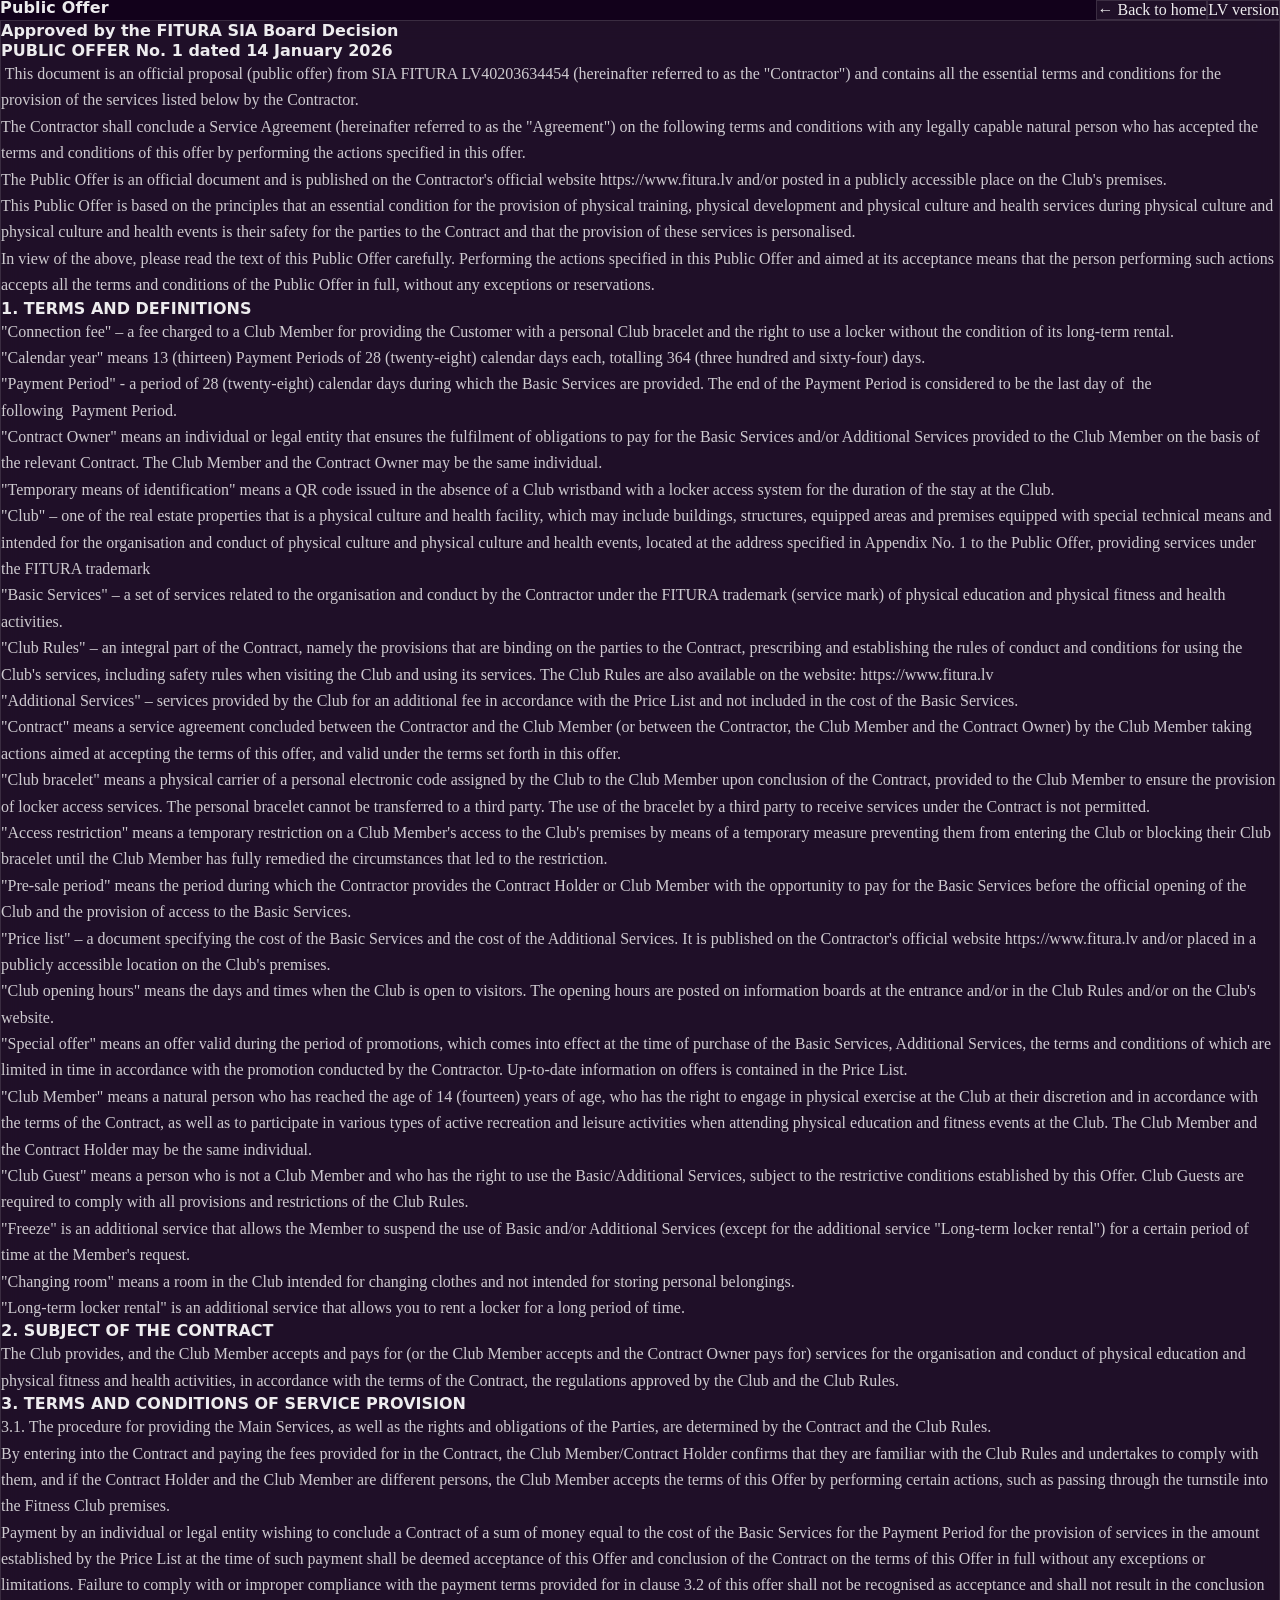
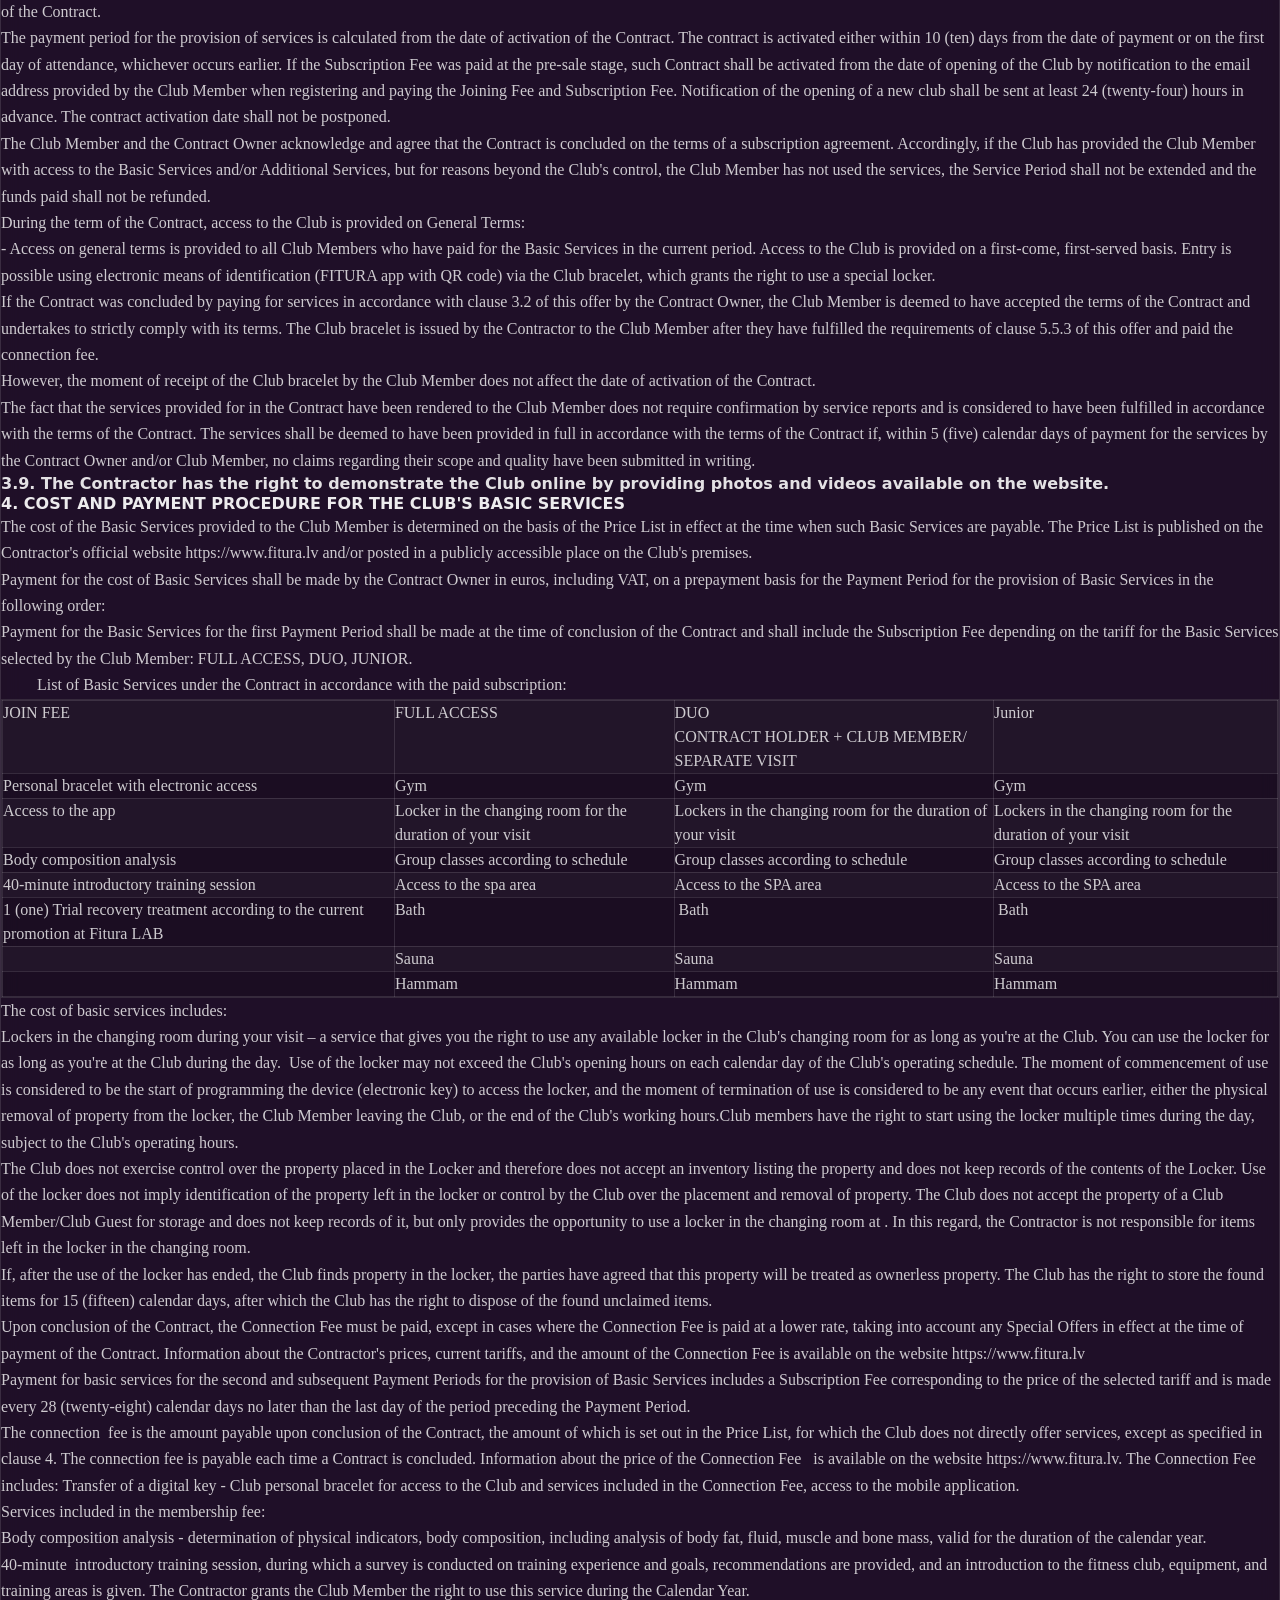
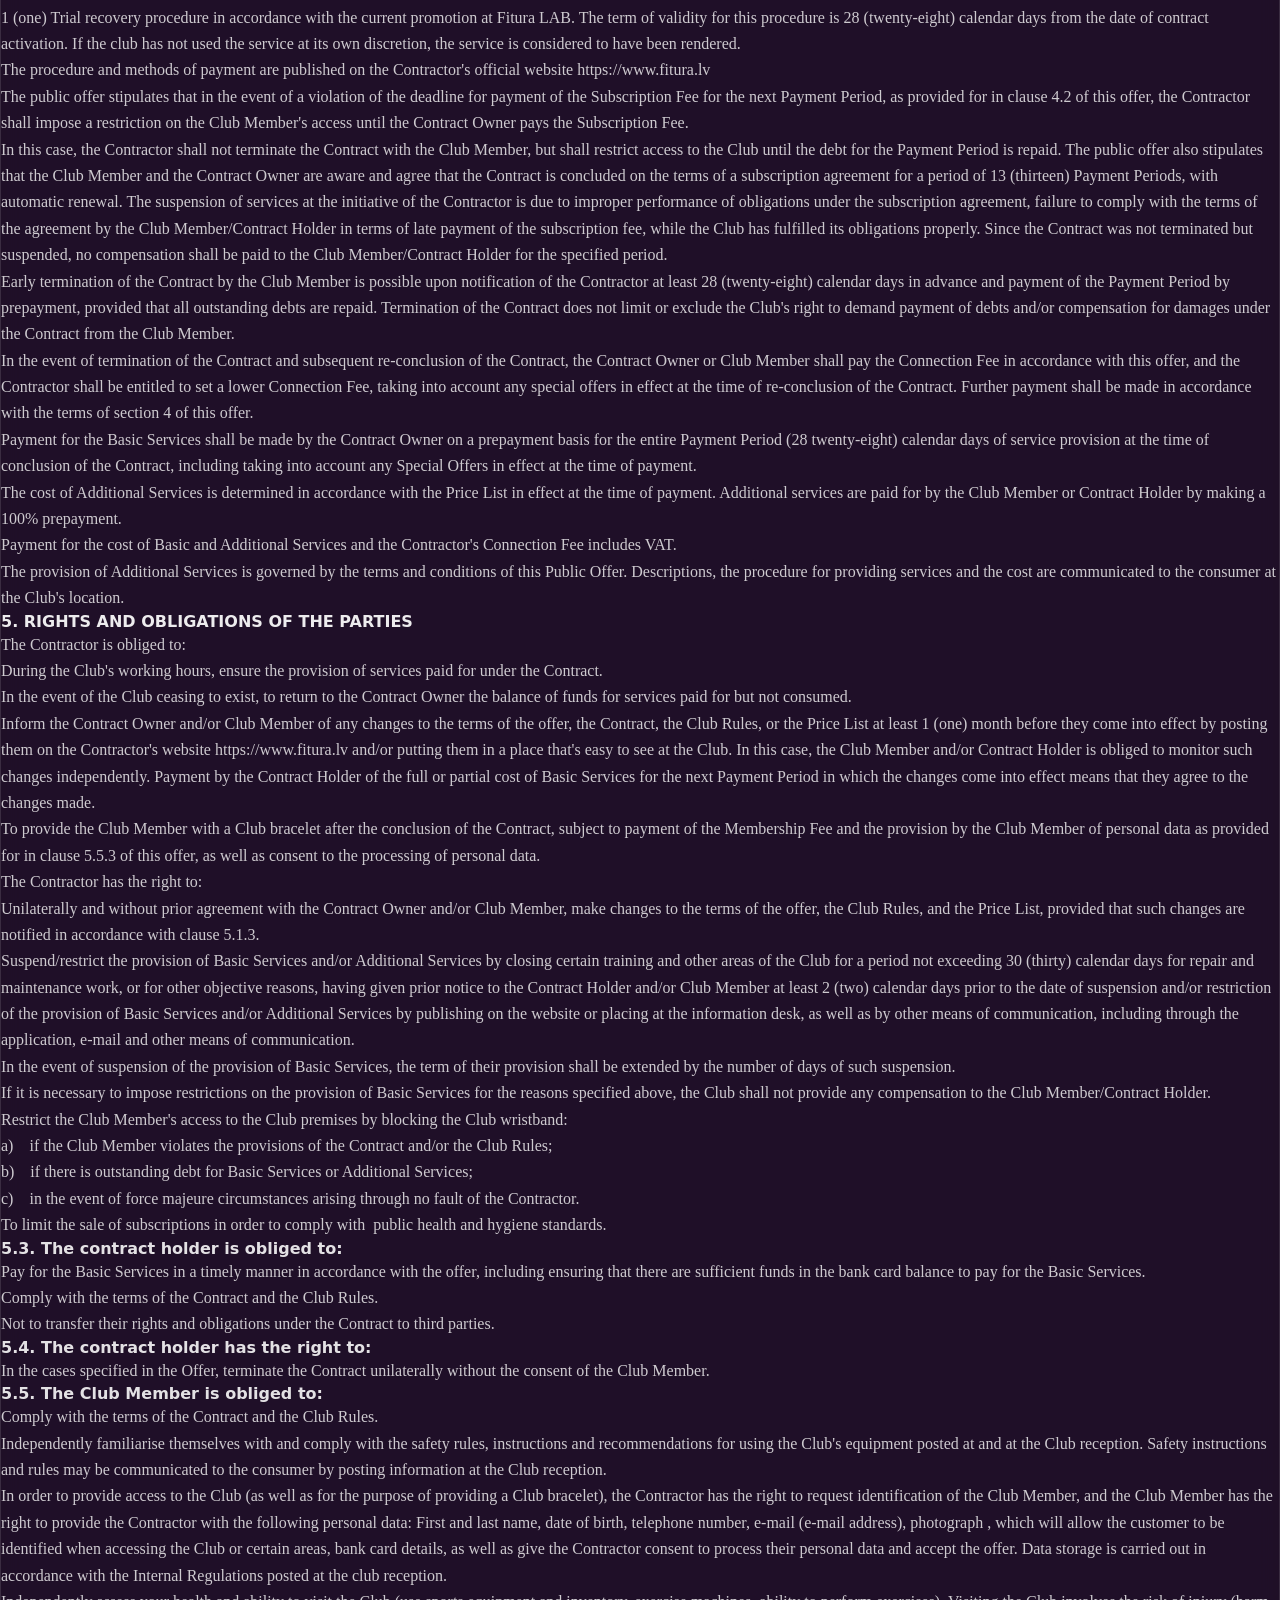
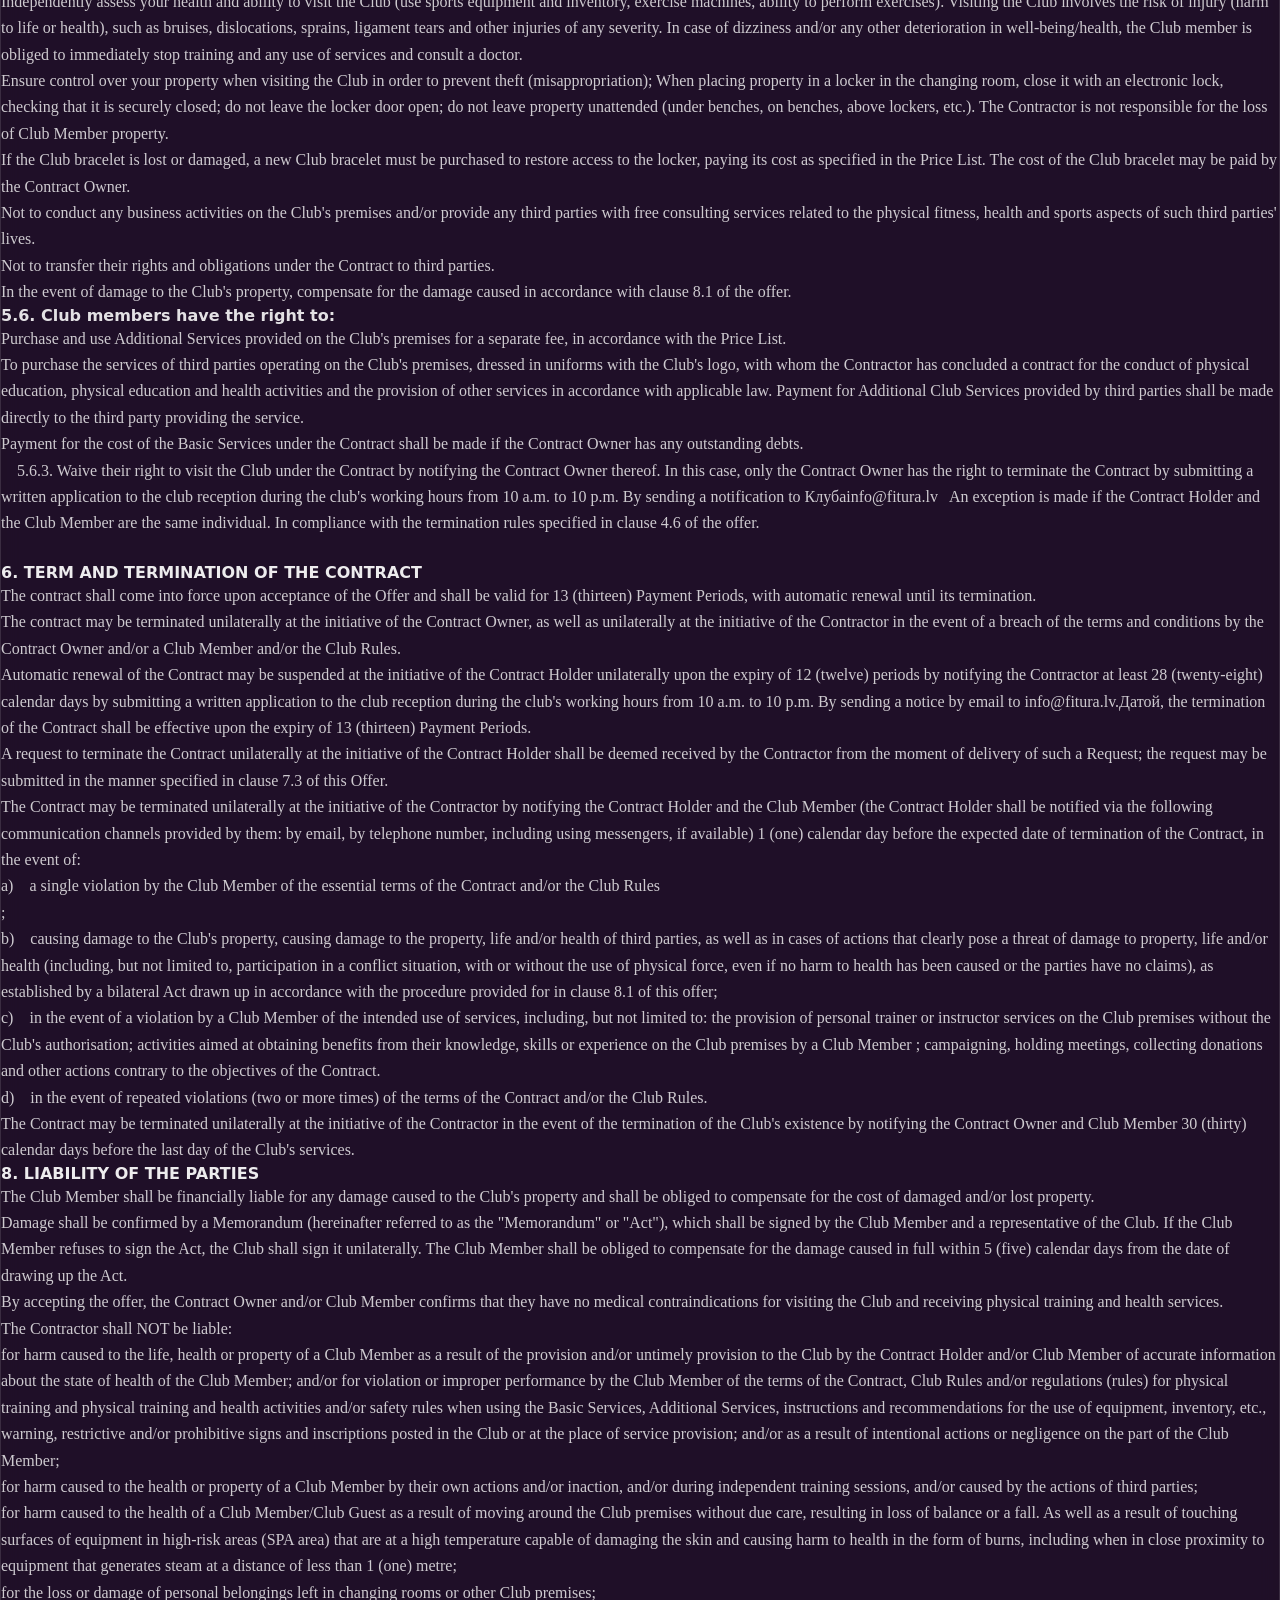
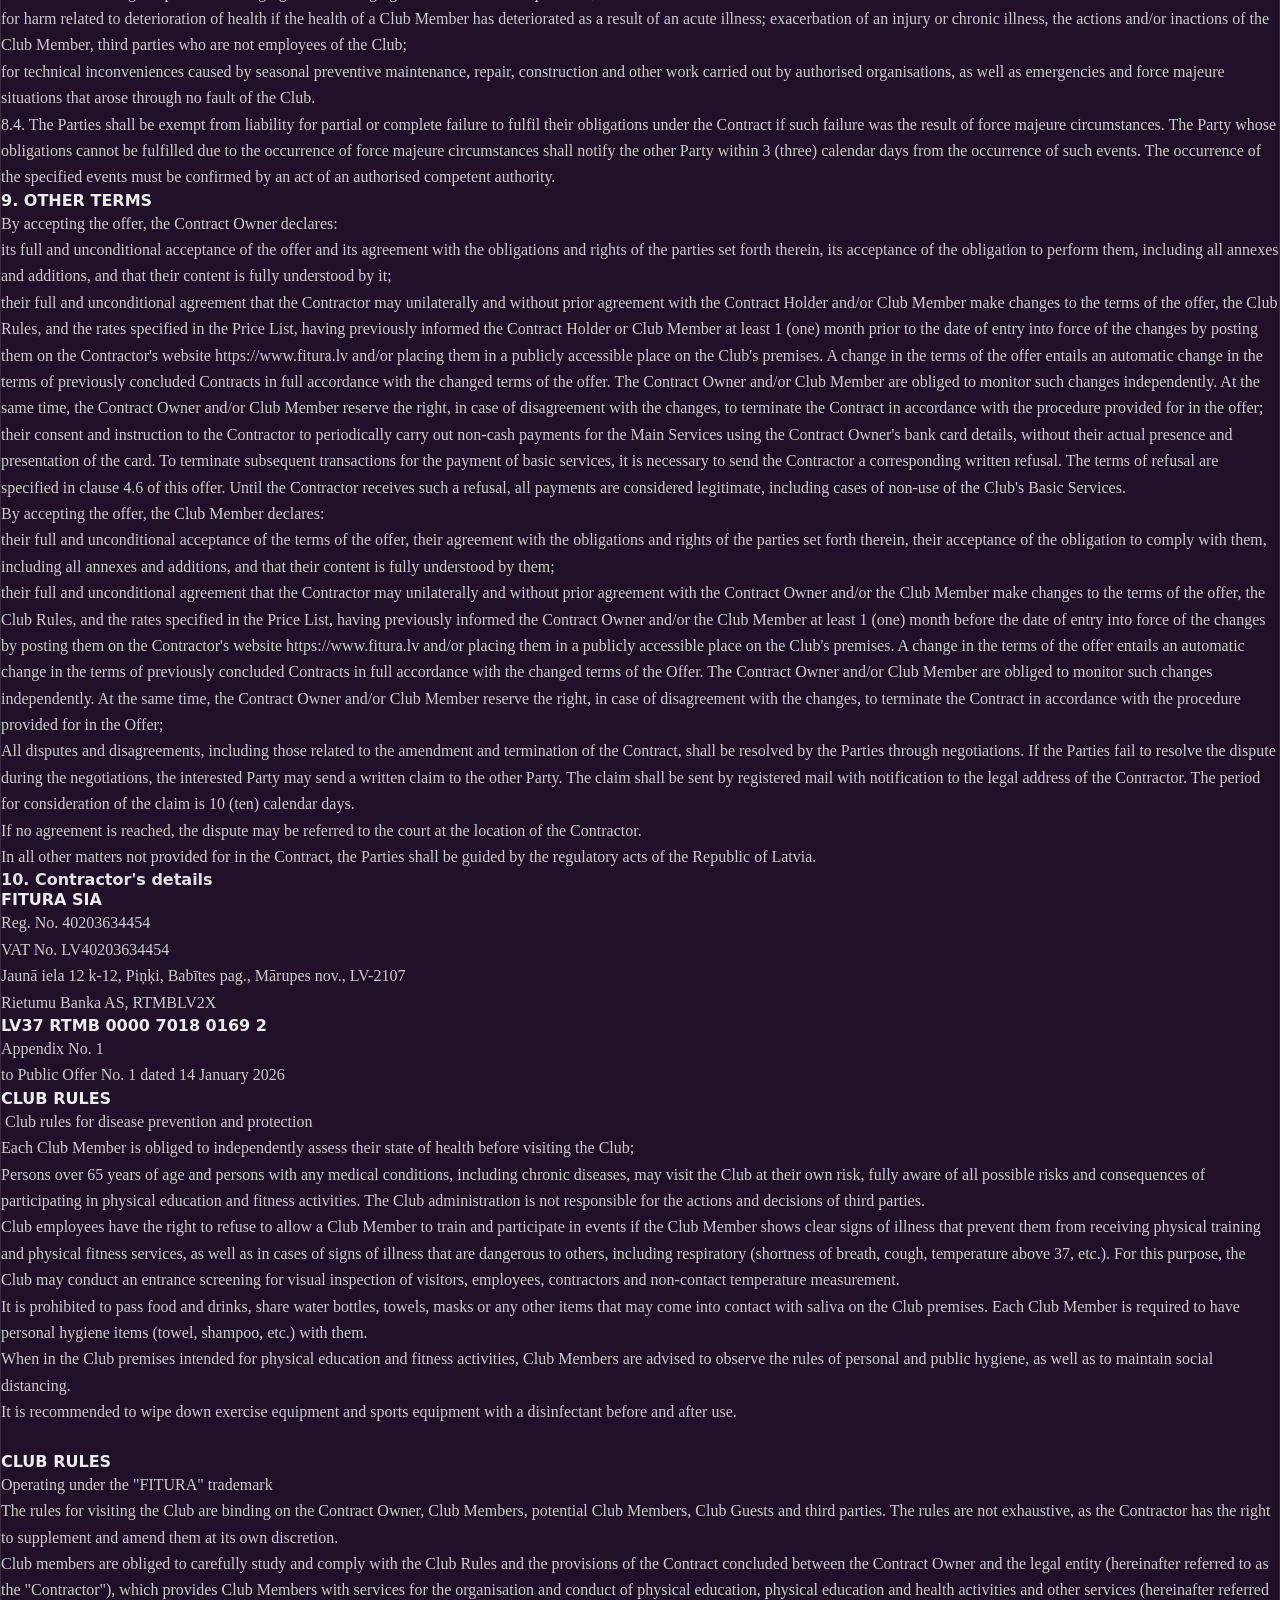
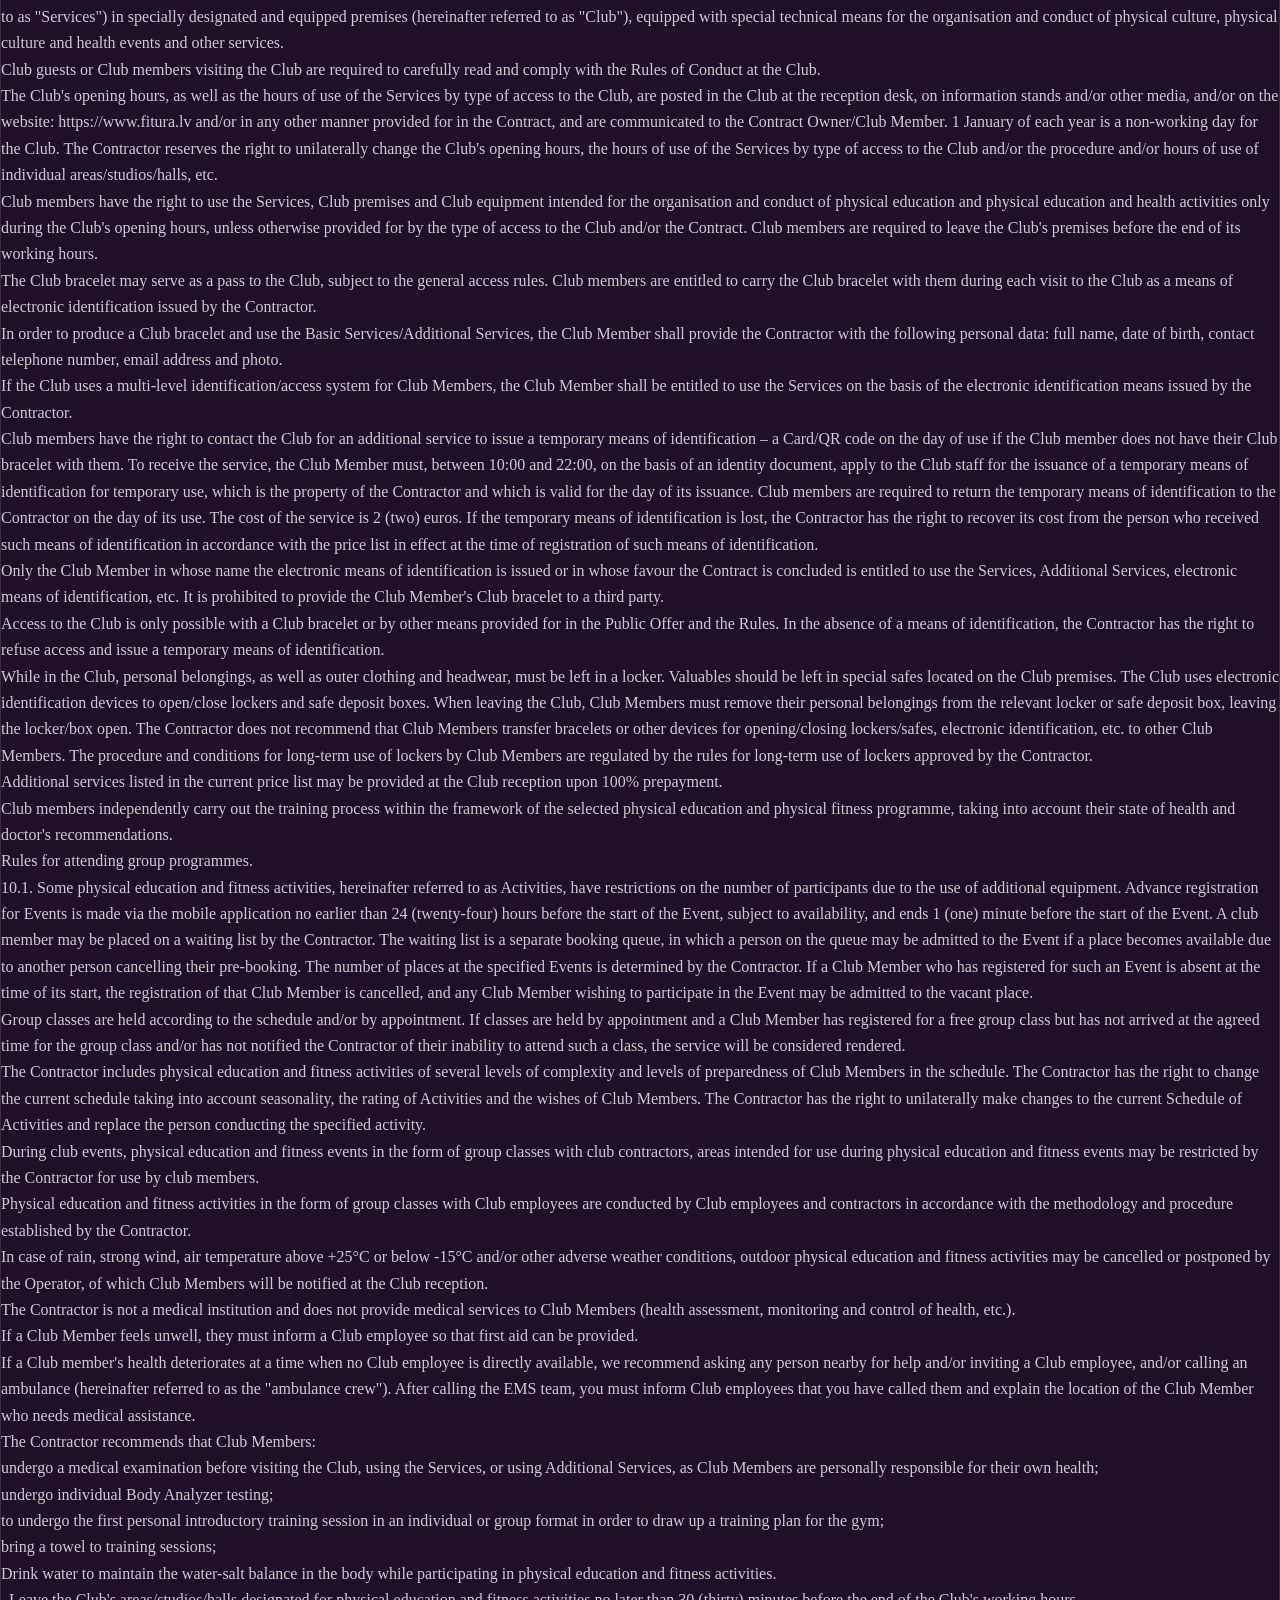
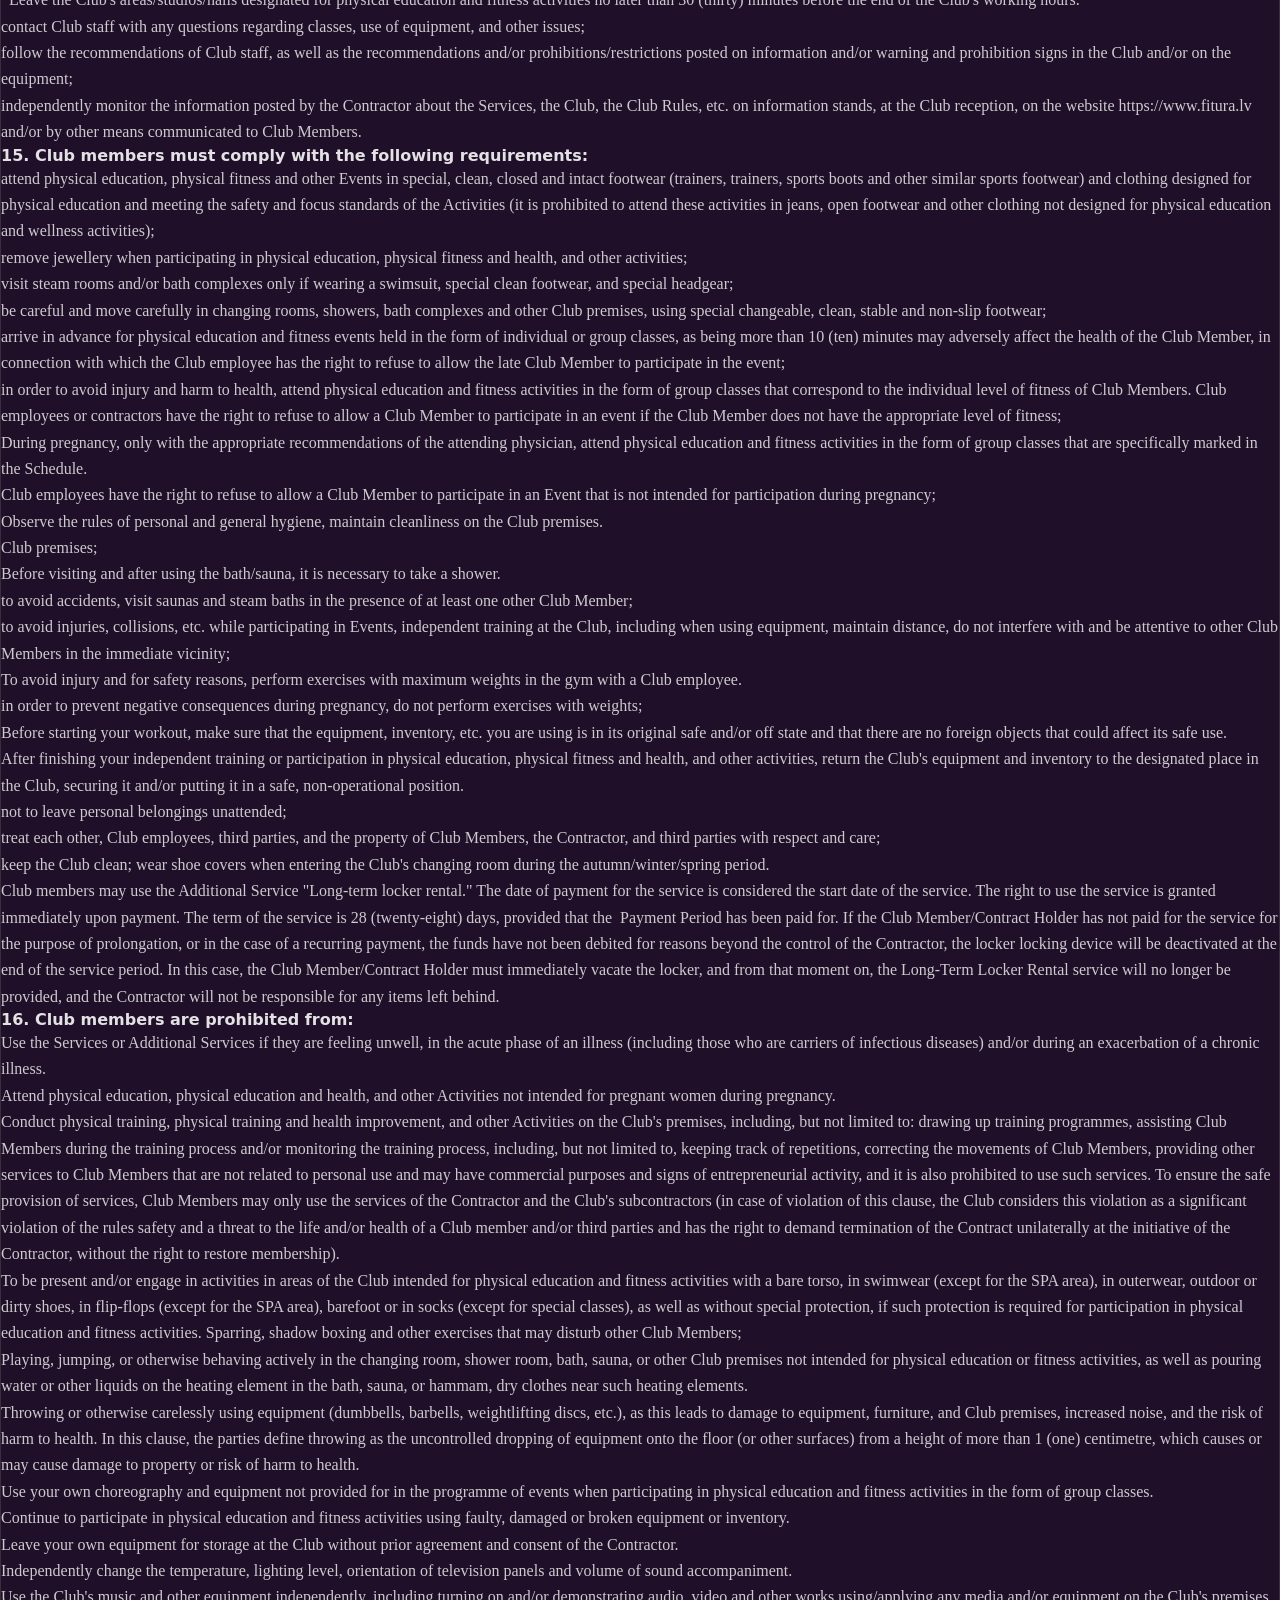
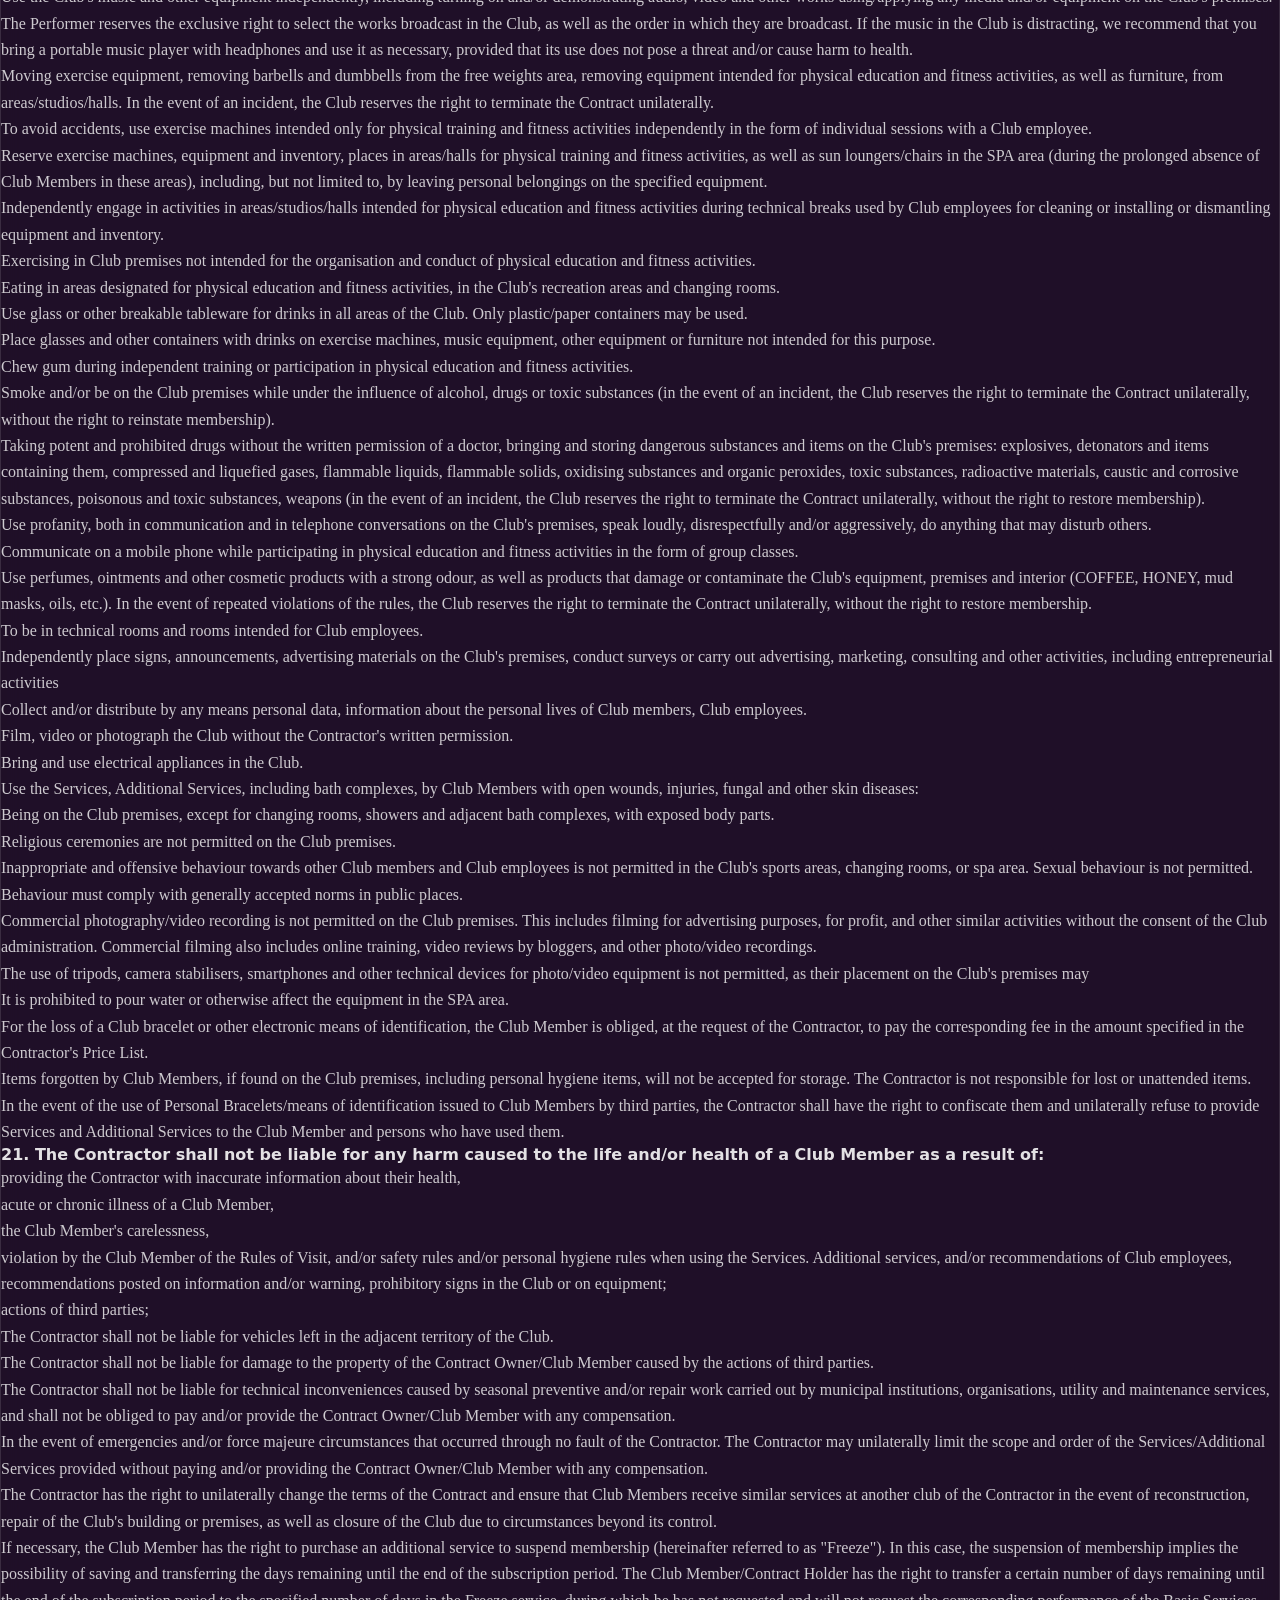
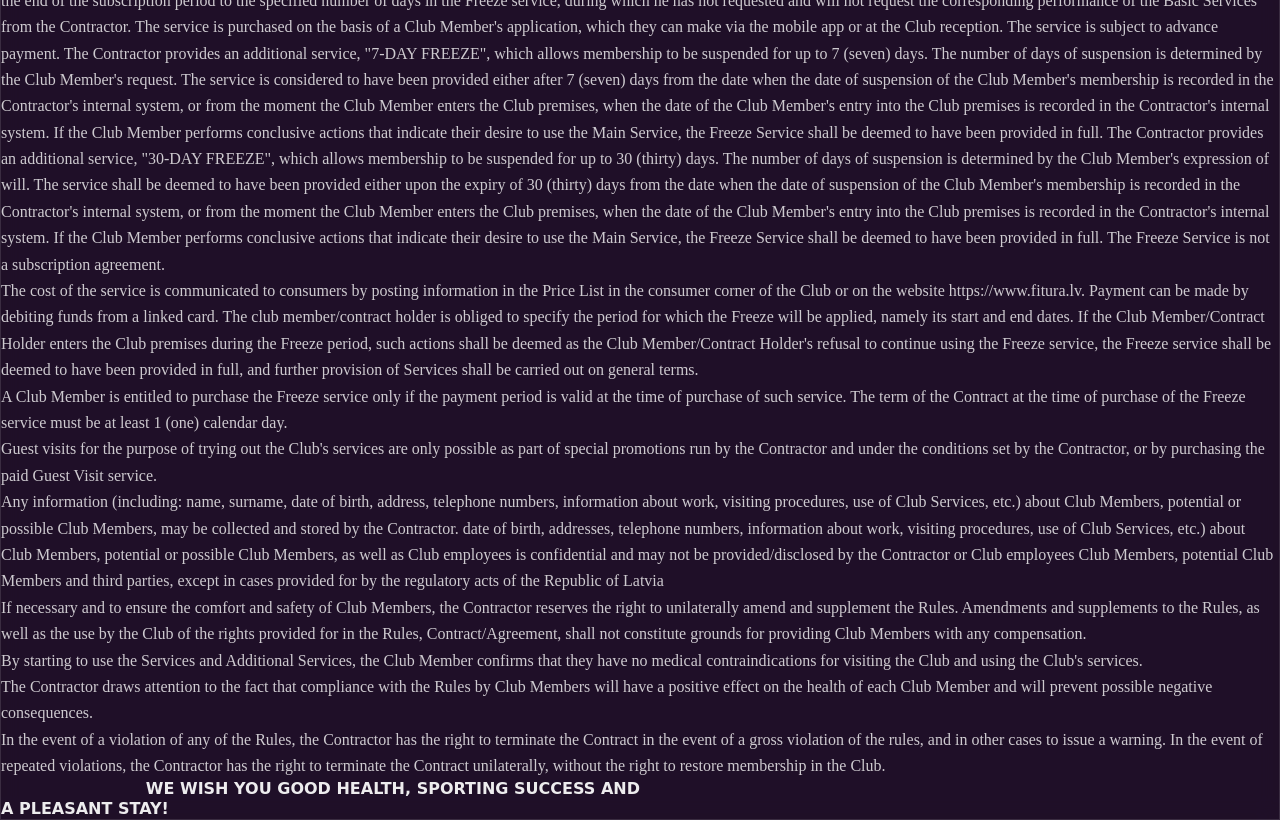
<file: offer.html>
<!DOCTYPE html>
<html lang="en">

<head>
  <meta charset="UTF-8" />
  <meta name="viewport" content="width=device-width, initial-scale=1.0" />
  <title>Public Offer | FITURA</title>
  <link rel="stylesheet" href="./assets/css/main.css" />
  <!-- Google Tag Manager -->
  <script>(function (w, d, s, l, i) {
      w[l] = w[l] || []; w[l].push({
        'gtm.start':
          new Date().getTime(), event: 'gtm.js'
      }); var f = d.getElementsByTagName(s)[0],
        j = d.createElement(s), dl = l != 'dataLayer' ? '&l=' + l : ''; j.async = true; j.src =
          'https://www.googletagmanager.com/gtm.js?id=' + i + dl; f.parentNode.insertBefore(j, f);
    })(window, document, 'script', 'dataLayer', 'GTM-MLTWT5HJ');</script>
  <!-- End Google Tag Manager -->
  <style>
    body {
      background: var(--bg, #12011b);
    }

    .offer {
      padding: calc(120 * var(--px)) 0 calc(80 * var(--px));
    }

    .offer__inner {
      width: 100%;
      max-width: calc(1200 * var(--px));
      margin: 0 auto;
      padding: 0 var(--container-pad);
    }

    .offer__top {
      display: flex;
      align-items: flex-start;
      justify-content: space-between;
      gap: calc(16 * var(--px));
      margin-bottom: calc(26 * var(--px));
      flex-wrap: wrap;
    }

    .offer__title {
      font-family: "TT Norms Tochka", system-ui, -apple-system, Segoe UI, Arial, sans-serif;
      font-weight: 600;
      font-size: calc(44 * var(--px));
      line-height: 1.05;
      margin: 0;
      letter-spacing: 0.01em;
      text-shadow: var(--shadowText);
    }

    .offer__nav {
      display: flex;
      gap: calc(12 * var(--px));
      align-items: center;
      flex-wrap: wrap;
    }

    .offer__chip {
      display: inline-flex;
      align-items: center;
      padding: calc(10 * var(--px)) calc(16 * var(--px));
      border-radius: var(--radius-pill);
      background: rgba(255, 255, 255, 0.06);
      border: 1px solid rgba(255, 255, 255, 0.12);
      color: rgba(255, 255, 255, 0.92);
      text-decoration: none;
      transition: transform .15s ease, background .15s ease, border-color .15s ease;
    }

    .offer__chip:hover {
      transform: translateY(calc(-1 * var(--px)));
      background: rgba(255, 255, 255, 0.08);
      border-color: rgba(124, 31, 255, 0.35);
    }

    .offer__card {
      background: rgba(255, 255, 255, 0.06);
      border: 1px solid rgba(255, 255, 255, 0.12);
      border-radius: calc(20 * var(--px));
      padding: calc(26 * var(--px)) calc(24 * var(--px));
      backdrop-filter: blur(10px);
    }

    .offer__h2 {
      font-family: "TT Norms Tochka", system-ui, -apple-system, Segoe UI, Arial, sans-serif;
      font-weight: 600;
      font-size: calc(22 * var(--px));
      line-height: 1.25;
      margin: calc(20 * var(--px)) 0 calc(10 * var(--px));
      color: rgba(255, 255, 255, 0.92);
    }

    .offer__h3 {
      font-family: "TT Norms Tochka", system-ui, -apple-system, Segoe UI, Arial, sans-serif;
      font-weight: 600;
      font-size: calc(18 * var(--px));
      line-height: 1.25;
      margin: calc(18 * var(--px)) 0 calc(8 * var(--px));
      color: rgba(255, 255, 255, 0.88);
    }

    .offer__p {
      margin: 0 0 calc(12 * var(--px));
      color: rgba(255, 255, 255, 0.78);
      line-height: 1.65;
      font-size: calc(16 * var(--px));
    }

    .offer__sp {
      height: calc(10 * var(--px));
    }

    .offer__table-wrap {
      width: 100%;
      overflow-x: auto;
      margin: calc(14 * var(--px)) 0 calc(18 * var(--px));
      border-radius: calc(16 * var(--px));
      border: 1px solid rgba(255, 255, 255, 0.12);
      background: rgba(0, 0, 0, 0.15);
    }

    .offer__table {
      width: 100%;
      border-collapse: collapse;
      min-width: 720px;
    }

    .offer__table td {
      border: 1px solid rgba(255, 255, 255, 0.12);
      padding: calc(10 * var(--px)) calc(12 * var(--px));
      vertical-align: top;
      color: rgba(255, 255, 255, 0.78);
      font-size: calc(15 * var(--px));
      line-height: 1.5;
      white-space: normal;
    }

    .offer__table tr:nth-child(odd) td {
      background: rgba(255, 255, 255, 0.03);
    }

    @media (max-width: 900px) {
      .offer {
        padding-top: 90px;
      }

      .offer__title {
        font-size: 34px;
      }

      .offer__inner {
        padding: 0 18px;
      }

      .offer__card {
        padding: 18px 16px;
      }
    }
  </style>
</head>

<body>
  <!-- Google Tag Manager (noscript) -->
  <noscript><iframe src="https://www.googletagmanager.com/ns.html?id=GTM-M4DQRX7G" height="0" width="0"
      style="display:none;visibility:hidden"></iframe></noscript>
  <!-- End Google Tag Manager (noscript) -->
  <!-- Google Tag Manager (noscript) -->
  <noscript><iframe src="https://www.googletagmanager.com/ns.html?id=GTM-MLTWT5HJ" height="0" width="0"
      style="display:none;visibility:hidden"></iframe></noscript>
  <!-- End Google Tag Manager (noscript) -->
  <main class="offer">
    <div class="offer__inner">
      <div class="offer__top">
        <h1 class="offer__title">Public Offer</h1>
        <div class="offer__nav">
          <a class="offer__chip" href="index.html">← Back to home</a>
          <a class="offer__chip" href="lv/offer.html">LV version</a>
        </div>
      </div>
      <section class="offer__card" aria-label="Public Offer">
        <h2 class="offer__h2">Approved by the FITURA SIA Board Decision </h2>
        <h2 class="offer__h2">PUBLIC OFFER No. 1 dated 14 January 2026</h2>
        <div class="offer__sp"></div>
        <div class="offer__sp"></div>
        <p class="offer__p">&nbsp;This document is an official proposal (public offer) from SIA FITURA LV40203634454
          (hereinafter referred to as the &quot;Contractor&quot;) and contains all the essential terms and conditions
          for the provision of the services listed below by the Contractor.</p>
        <p class="offer__p">The Contractor shall conclude a Service Agreement (hereinafter referred to as the
          &quot;Agreement&quot;) on the following terms and conditions with any legally capable natural person who has
          accepted the terms and conditions of this offer by performing the actions specified in this offer.</p>
        <p class="offer__p">The Public Offer is an official document and is published on the Contractor&#x27;s official
          website https://www.fitura.lv and/or posted in a publicly accessible place on the Club&#x27;s premises.</p>
        <p class="offer__p">This Public Offer is based on the principles that an essential condition for the provision
          of physical training, physical development and physical culture and health services during physical culture
          and physical culture and health events is their safety for the parties to the Contract and that the provision
          of these services is personalised.</p>
        <p class="offer__p">In view of the above, please read the text of this Public Offer carefully. Performing the
          actions specified in this Public Offer and aimed at its acceptance means that the person performing such
          actions accepts all the terms and conditions of the Public Offer in full, without any exceptions or
          reservations.</p>
        <div class="offer__sp"></div>
        <h2 class="offer__h2">1. TERMS AND DEFINITIONS</h2>
        <p class="offer__p">&quot;Connection fee&quot; – a fee charged to a Club Member for providing the Customer with
          a personal Club bracelet and the right to use a locker without the condition of its long-term rental.</p>
        <p class="offer__p">&quot;Calendar year&quot; means 13 (thirteen) Payment Periods of 28 (twenty-eight) calendar
          days each, totalling 364 (three hundred and sixty-four) days.</p>
        <p class="offer__p">&quot;Payment Period&quot; - a period of 28 (twenty-eight) calendar days during which the
          Basic Services are provided. The end of the Payment Period is considered to be the last day of&nbsp;&nbsp;the
          following&nbsp;&nbsp;Payment Period.</p>
        <p class="offer__p">&quot;Contract Owner&quot; means an individual or legal entity that ensures the fulfilment
          of obligations to pay for the Basic Services and/or Additional Services provided to the Club Member on the
          basis of the relevant Contract. The Club Member and the Contract Owner may be the same individual.</p>
        <p class="offer__p">&quot;Temporary means of identification&quot; means a QR code issued in the absence of a
          Club wristband with a locker access system for the duration of the stay at the Club.</p>
        <p class="offer__p">&quot;Club&quot; – one of the real estate properties that is a physical culture and health
          facility, which may include buildings, structures, equipped areas and premises equipped with special technical
          means and intended for the organisation and conduct of physical culture and physical culture and health
          events, located at the address specified in Appendix No. 1 to the Public Offer, providing services under the
          FITURA trademark</p>
        <p class="offer__p">&quot;Basic Services&quot; – a set of services related to the organisation and conduct by
          the Contractor under the FITURA trademark (service mark) of physical education and physical fitness and health
          activities. </p>
        <p class="offer__p">&quot;Club Rules&quot; – an integral part of the Contract, namely the provisions that are
          binding on the parties to the Contract, prescribing and establishing the rules of conduct and conditions for
          using the Club&#x27;s services, including safety rules when visiting the Club and using its services. The Club
          Rules are also available on the website: https://www.fitura.lv</p>
        <p class="offer__p">&quot;Additional Services&quot; – services provided by the Club for an additional fee in
          accordance with the Price List and not included in the cost of the Basic Services.</p>
        <p class="offer__p">&quot;Contract&quot; means a service agreement concluded between the Contractor and the Club
          Member (or between the Contractor, the Club Member and the Contract Owner) by the Club Member taking actions
          aimed at accepting the terms of this offer, and valid under the terms set forth in this offer.</p>
        <p class="offer__p">&quot;Club bracelet&quot; means a physical carrier of a personal electronic code assigned by
          the Club to the Club Member upon conclusion of the Contract, provided to the Club Member to ensure the
          provision of locker access services. The personal bracelet cannot be transferred to a third party. The use of
          the bracelet by a third party to receive services under the Contract is not permitted.</p>
        <p class="offer__p">&quot;Access restriction&quot; means a temporary restriction on a Club Member&#x27;s access
          to the Club&#x27;s premises by means of a temporary measure preventing them from entering the Club or blocking
          their Club bracelet until the Club Member has fully remedied the circumstances that led to the restriction.
        </p>
        <p class="offer__p">&quot;Pre-sale period&quot; means the period during which the Contractor provides the
          Contract Holder or Club Member with the opportunity to pay for the Basic Services before the official opening
          of the Club and the provision of access to the Basic Services.</p>
        <p class="offer__p">&quot;Price list&quot; – a document specifying the cost of the Basic Services and the cost
          of the Additional Services. It is published on the Contractor&#x27;s official website https://www.fitura.lv
          and/or placed in a publicly accessible location on the Club&#x27;s premises.</p>
        <p class="offer__p">&quot;Club opening hours&quot; means the days and times when the Club is open to visitors.
          The opening hours are posted on information boards at the entrance and/or in the Club Rules and/or on the
          Club&#x27;s website.</p>
        <p class="offer__p">&quot;Special offer&quot; means an offer valid during the period of promotions, which comes
          into effect at the time of purchase of the Basic Services, Additional Services, the terms and conditions of
          which are limited in time in accordance with the promotion conducted by the Contractor. Up-to-date information
          on offers is contained in the Price List.</p>
        <p class="offer__p">&quot;Club Member&quot; means a natural person who has reached the age of 14 (fourteen)
          years of age, who has the right to engage in physical exercise at the Club at their discretion and in
          accordance with the terms of the Contract, as well as to participate in various types of active recreation and
          leisure activities when attending physical education and fitness events at the Club. The Club Member and the
          Contract Holder may be the same individual.</p>
        <p class="offer__p">&quot;Club Guest&quot; means a person who is not a Club Member and who has the right to use
          the Basic/Additional Services, subject to the restrictive conditions established by this Offer. Club Guests
          are required to comply with all provisions and restrictions of the Club Rules.</p>
        <p class="offer__p">&quot;Freeze&quot; is an additional service that allows the Member to suspend the use of
          Basic and/or Additional Services (except for the additional service &quot;Long-term locker rental&quot;) for a
          certain period of time at the Member&#x27;s request. </p>
        <p class="offer__p">&quot;Changing room&quot; means a room in the Club intended for changing clothes and not
          intended for storing personal belongings.</p>
        <p class="offer__p">&quot;Long-term locker rental&quot; is an additional service that allows you to rent a
          locker for a long period of time. </p>
        <div class="offer__sp"></div>
        <h2 class="offer__h2">2. SUBJECT OF THE CONTRACT</h2>
        <p class="offer__p">The Club provides, and the Club Member accepts and pays for (or the Club Member accepts and
          the Contract Owner pays for) services for the organisation and conduct of physical education and physical
          fitness and health activities, in accordance with the terms of the Contract, the regulations approved by the
          Club and the Club Rules.</p>
        <div class="offer__sp"></div>
        <h2 class="offer__h2">3. TERMS AND CONDITIONS OF SERVICE PROVISION</h2>
        <p class="offer__p">3.1. The procedure for providing the Main Services, as well as the rights and obligations of
          the Parties, are determined by the Contract and the Club Rules.</p>
        <p class="offer__p">By entering into the Contract and paying the fees provided for in the Contract, the Club
          Member/Contract Holder confirms that they are familiar with the Club Rules and undertakes to comply with them,
          and if the Contract Holder and the Club Member are different persons, the Club Member accepts the terms of
          this Offer by performing certain actions, such as passing through the turnstile into the Fitness Club
          premises.</p>
        <p class="offer__p">Payment by an individual or legal entity wishing to conclude a Contract of a sum of money
          equal to the cost of the Basic Services for the Payment Period for the provision of services in the amount
          established by the Price List at the time of such payment shall be deemed acceptance of this Offer and
          conclusion of the Contract on the terms of this Offer in full without any exceptions or limitations. Failure
          to comply with or improper compliance with the payment terms provided for in clause 3.2 of this offer shall
          not be recognised as acceptance and shall not result in the conclusion of the Contract.</p>
        <p class="offer__p">The payment period for the provision of services is calculated from the date of activation
          of the Contract. The contract is activated either within 10 (ten) days from the date of payment or on the
          first day of attendance, whichever occurs earlier. If the Subscription Fee was paid at the pre-sale stage,
          such Contract shall be activated from the date of opening of the Club by notification to the email address
          provided by the Club Member when registering and paying the Joining Fee and Subscription Fee. Notification of
          the opening of a new club shall be sent at least 24 (twenty-four) hours in advance. The contract activation
          date shall not be postponed. </p>
        <p class="offer__p">The Club Member and the Contract Owner acknowledge and agree that the Contract is concluded
          on the terms of a subscription agreement. Accordingly, if the Club has provided the Club Member with access to
          the Basic Services and/or Additional Services, but for reasons beyond the Club&#x27;s control, the Club Member
          has not used the services, the Service Period shall not be extended and the funds paid shall not be refunded.
        </p>
        <p class="offer__p">During the term of the Contract, access to the Club is provided on General Terms:</p>
        <p class="offer__p">- Access on general terms is provided to all Club Members who have paid for the Basic
          Services in the current period. Access to the Club is provided on a first-come, first-served basis. Entry is
          possible using electronic means of identification (FITURA app with QR code) via the Club bracelet, which
          grants the right to use a special locker.</p>
        <p class="offer__p">If the Contract was concluded by paying for services in accordance with clause 3.2 of this
          offer by the Contract Owner, the Club Member is deemed to have accepted the terms of the Contract and
          undertakes to strictly comply with its terms. The Club bracelet is issued by the Contractor to the Club Member
          after they have fulfilled the requirements of clause 5.5.3 of this offer and paid the connection fee.</p>
        <p class="offer__p">However, the moment of receipt of the Club bracelet by the Club Member does not affect the
          date of activation of the Contract.</p>
        <p class="offer__p">The fact that the services provided for in the Contract have been rendered to the Club
          Member does not require confirmation by service reports and is considered to have been fulfilled in accordance
          with the terms of the Contract. The services shall be deemed to have been provided in full in accordance with
          the terms of the Contract if, within 5 (five) calendar days of payment for the services by the Contract Owner
          and/or Club Member, no claims regarding their scope and quality have been submitted in writing.</p>
        <h3 class="offer__h3">3.9. The Contractor has the right to demonstrate the Club online by providing photos and
          videos available on the website.</h3>
        <h2 class="offer__h2">4. COST AND PAYMENT PROCEDURE FOR THE CLUB&#x27;S BASIC SERVICES</h2>
        <p class="offer__p">The cost of the Basic Services provided to the Club Member is determined on the basis of the
          Price List in effect at the time when such Basic Services are payable. The Price List is published on the
          Contractor&#x27;s official website https://www.fitura.lv and/or posted in a publicly accessible place on the
          Club&#x27;s premises.</p>
        <p class="offer__p">Payment for the cost of Basic Services shall be made by the Contract Owner in euros,
          including VAT, on a prepayment basis for the Payment Period for the provision of Basic Services in the
          following order:</p>
        <p class="offer__p">Payment for the Basic Services for the first Payment Period shall be made at the time of
          conclusion of the Contract and shall include the Subscription Fee depending on the tariff for the Basic
          Services selected by the Club Member: FULL ACCESS, DUO, JUNIOR.</p>
        <p class="offer__p">&nbsp;&nbsp;&nbsp;&nbsp;&nbsp;&nbsp;&nbsp;&nbsp;&nbsp;List of Basic Services under the
          Contract in accordance with the paid subscription:</p>
        <div class="offer__sp"></div>
        <div class="offer__sp"></div>
        <div class="offer__sp"></div>
        <div class="offer__sp"></div>
        <div class="offer__table-wrap">
          <table class="offer__table">
            <tr>
              <td>JOIN FEE</td>
              <td>FULL ACCESS</td>
              <td>DUO <br>CONTRACT HOLDER + CLUB MEMBER/ SEPARATE VISIT</td>
              <td>Junior</td>
            </tr>
            <tr>
              <td>Personal bracelet with electronic access</td>
              <td>Gym</td>
              <td>Gym</td>
              <td>Gym</td>
            </tr>
            <tr>
              <td>Access to the app </td>
              <td>Locker in the changing room for the duration of your visit</td>
              <td>Lockers in the changing room for the duration of your visit</td>
              <td>Lockers in the changing room for the duration of your visit</td>
            </tr>
            <tr>
              <td>Body composition analysis&nbsp;&nbsp;</td>
              <td>Group classes according to schedule</td>
              <td>Group classes according to schedule</td>
              <td>Group classes according to schedule</td>
            </tr>
            <tr>
              <td>40-minute introductory training session</td>
              <td>Access to the spa area</td>
              <td>Access to the SPA area</td>
              <td>Access to the SPA area</td>
            </tr>
            <tr>
              <td>1 (one) Trial recovery treatment according to the current promotion at Fitura LAB</td>
              <td>Bath</td>
              <td>&nbsp;Bath</td>
              <td>&nbsp;Bath</td>
            </tr>
            <tr>
              <td>&nbsp;</td>
              <td>Sauna</td>
              <td>Sauna</td>
              <td>Sauna</td>
            </tr>
            <tr>
              <td>&nbsp;</td>
              <td>Hammam</td>
              <td>Hammam</td>
              <td>Hammam</td>
            </tr>
          </table>
        </div>
        <div class="offer__sp"></div>
        <p class="offer__p">The cost of basic services includes:</p>
        <p class="offer__p">Lockers in the changing room during your visit – a service that gives you the right to use
          any available locker in the Club&#x27;s changing room for as long as you&#x27;re at the Club. You can use the
          locker for as long as you&#x27;re at the Club during the day.&nbsp;&nbsp;Use of the locker may not exceed the
          Club&#x27;s opening hours on each calendar day of the Club&#x27;s operating schedule. The moment of
          commencement of use is considered to be the start of programming the device (electronic key) to access the
          locker, and the moment of termination of use is considered to be any event that occurs earlier, either the
          physical removal of property from the locker, the Club Member leaving the Club, or the end of the Club&#x27;s
          working hours.Club members have the right to start using the locker multiple times during the day, subject to
          the Club&#x27;s operating hours.</p>
        <p class="offer__p">The Club does not exercise control over the property placed in the Locker and therefore does
          not accept an inventory listing the property and does not keep records of the contents of the Locker. Use of
          the locker does not imply identification of the property left in the locker or control by the Club over the
          placement and removal of property. The Club does not accept the property of a Club Member/Club Guest for
          storage and does not keep records of it, but only provides the opportunity to use a locker in the changing
          room at . In this regard, the Contractor is not responsible for items left in the locker in the changing room.
        </p>
        <p class="offer__p">If, after the use of the locker has ended, the Club finds property in the locker, the
          parties have agreed that this property will be treated as ownerless property. The Club has the right to store
          the found items for 15 (fifteen) calendar days, after which the Club has the right to dispose of the found
          unclaimed items.</p>
        <p class="offer__p">Upon conclusion of the Contract, the Connection Fee must be paid, except in cases where the
          Connection Fee is paid at a lower rate, taking into account any Special Offers in effect at the time of
          payment of the Contract. Information about the Contractor&#x27;s prices, current tariffs, and the amount of
          the Connection Fee is available on the website https://www.fitura.lv</p>
        <p class="offer__p">Payment for basic services for the second and subsequent Payment Periods for the provision
          of Basic Services includes a Subscription Fee corresponding to the price of the selected tariff and is made
          every 28 (twenty-eight) calendar days no later than the last day of the period preceding the Payment Period.
        </p>
        <p class="offer__p">The connection&nbsp;&nbsp;fee is the amount payable upon conclusion of the Contract, the
          amount of which is set out in the Price List, for which the Club does not directly offer services, except as
          specified in clause 4. The connection fee is payable each time a Contract is concluded. Information about the
          price of the Connection Fee&nbsp;&nbsp;&nbsp;is available on the website https://www.fitura.lv. The Connection
          Fee includes: Transfer of a digital key - Club personal bracelet for access to the Club and services included
          in the Connection Fee, access to the mobile application.</p>
        <p class="offer__p">Services included in the membership fee:</p>
        <p class="offer__p">Body composition analysis - determination of physical indicators, body composition,
          including analysis of body fat, fluid, muscle and bone mass, valid for the duration of the calendar year. </p>
        <p class="offer__p">
          40-minute&nbsp;&nbsp;introductory training session, during which a survey is conducted on training experience
          and goals, recommendations are provided, and an introduction to the fitness club, equipment, and training
          areas is given. The Contractor grants the Club Member the right to use this service during the Calendar Year.
        </p>
        <div class="offer__sp"></div>
        <p class="offer__p">1 (one) Trial recovery procedure in accordance with the current promotion at Fitura LAB. The
          term of validity for this procedure is 28 (twenty-eight) calendar days from the date of contract activation.
          If the club has not used the service at its own discretion, the service is considered to have been rendered.
        </p>
        <div class="offer__sp"></div>
        <p class="offer__p">The procedure and methods of payment are published on the Contractor&#x27;s official website
          https://www.fitura.lv</p>
        <p class="offer__p">The public offer stipulates that in the event of a violation of the deadline for payment of
          the Subscription Fee for the next Payment Period, as provided for in clause 4.2 of this offer, the Contractor
          shall impose a restriction on the Club Member&#x27;s access until the Contract Owner pays the Subscription
          Fee.</p>
        <p class="offer__p">In this case, the Contractor shall not terminate the Contract with the Club Member, but
          shall restrict access to the Club until the debt for the Payment Period is repaid. The public offer also
          stipulates that the Club Member and the Contract Owner are aware and agree that the Contract is concluded on
          the terms of a subscription agreement for a period of 13 (thirteen) Payment Periods, with automatic renewal.
          The suspension of services at the initiative of the Contractor is due to improper performance of obligations
          under the subscription agreement, failure to comply with the terms of the agreement by the Club
          Member/Contract Holder in terms of late payment of the subscription fee, while the Club has fulfilled its
          obligations properly. Since the Contract was not terminated but suspended, no compensation shall be paid to
          the Club Member/Contract Holder for the specified period.</p>
        <p class="offer__p">Early termination of the Contract by the Club Member is possible upon notification of the
          Contractor at least 28 (twenty-eight) calendar days in advance and payment of the Payment Period by
          prepayment, provided that all outstanding debts are repaid. Termination of the Contract does not limit or
          exclude the Club&#x27;s right to demand payment of debts and/or compensation for damages under the Contract
          from the Club Member.</p>
        <div class="offer__sp"></div>
        <p class="offer__p">In the event of termination of the Contract and subsequent re-conclusion of the Contract,
          the Contract Owner or Club Member shall pay the Connection Fee in accordance with this offer, and the
          Contractor shall be entitled to set a lower Connection Fee, taking into account any special offers in effect
          at the time of re-conclusion of the Contract. Further payment shall be made in accordance with the terms of
          section 4 of this offer.</p>
        <p class="offer__p">Payment for the Basic Services shall be made by the Contract Owner on a prepayment basis for
          the entire Payment Period (28 twenty-eight) calendar days of service provision at the time of conclusion of
          the Contract, including taking into account any Special Offers in effect at the time of payment.</p>
        <p class="offer__p">The cost of Additional Services is determined in accordance with the Price List in effect at
          the time of payment. Additional services are paid for by the Club Member or Contract Holder by making a 100%
          prepayment.</p>
        <p class="offer__p">Payment for the cost of Basic and Additional Services and the Contractor&#x27;s Connection
          Fee includes VAT. </p>
        <p class="offer__p">The provision of Additional Services is governed by the terms and conditions of this Public
          Offer. Descriptions, the procedure for providing services and the cost are communicated to the consumer at the
          Club&#x27;s location.</p>
        <h2 class="offer__h2">5. RIGHTS AND OBLIGATIONS OF THE PARTIES</h2>
        <p class="offer__p">The Contractor is obliged to:</p>
        <p class="offer__p">During the Club&#x27;s working hours, ensure the provision of services paid for under the
          Contract.</p>
        <p class="offer__p">In the event of the Club ceasing to exist, to return to the Contract Owner the balance of
          funds for services paid for but not consumed.</p>
        <p class="offer__p">Inform the Contract Owner and/or Club Member of any changes to the terms of the offer, the
          Contract, the Club Rules, or the Price List at least 1 (one) month before they come into effect by posting
          them on the Contractor&#x27;s website https://www.fitura.lv and/or putting them in a place that&#x27;s easy to
          see at the Club. In this case, the Club Member and/or Contract Holder is obliged to monitor such changes
          independently. Payment by the Contract Holder of the full or partial cost of Basic Services for the next
          Payment Period in which the changes come into effect means that they agree to the changes made.</p>
        <p class="offer__p">To provide the Club Member with a Club bracelet after the conclusion of the Contract,
          subject to payment of the Membership Fee and the provision by the Club Member of personal data as provided for
          in clause 5.5.3 of this offer, as well as consent to the processing of personal data.</p>
        <p class="offer__p">The Contractor has the right to:</p>
        <p class="offer__p">Unilaterally and without prior agreement with the Contract Owner and/or Club Member, make
          changes to the terms of the offer, the Club Rules, and the Price List, provided that such changes are notified
          in accordance with clause 5.1.3.</p>
        <p class="offer__p">Suspend/restrict the provision of Basic Services and/or Additional Services by closing
          certain training and other areas of the Club for a period not exceeding 30 (thirty) calendar days for repair
          and maintenance work, or for other objective reasons, having given prior notice to the Contract Holder and/or
          Club Member at least 2 (two) calendar days prior to the date of suspension and/or restriction of the provision
          of Basic Services and/or Additional Services by publishing on the website or placing at the information desk,
          as well as by other means of communication, including through the application, e-mail and other means of
          communication.</p>
        <p class="offer__p">In the event of suspension of the provision of Basic Services, the term of their provision
          shall be extended by the number of days of such suspension.</p>
        <p class="offer__p">If it is necessary to impose restrictions on the provision of Basic Services for the reasons
          specified above, the Club shall not provide any compensation to the Club Member/Contract Holder.</p>
        <p class="offer__p">Restrict the Club Member&#x27;s access to the Club premises by blocking the Club wristband:
        </p>
        <p class="offer__p">a)&nbsp;&nbsp;&nbsp;&nbsp;if the Club Member violates the provisions of the Contract and/or
          the Club Rules;</p>
        <p class="offer__p">b)&nbsp;&nbsp;&nbsp;&nbsp;if there is outstanding debt for Basic Services or Additional
          Services;</p>
        <p class="offer__p">c)&nbsp;&nbsp;&nbsp;&nbsp;in the event of force majeure circumstances arising through no
          fault of the Contractor.</p>
        <p class="offer__p">To limit the sale of subscriptions in order to comply with&nbsp;&nbsp;public health and
          hygiene standards.</p>
        <h3 class="offer__h3">5.3. The contract holder is obliged to:</h3>
        <p class="offer__p">Pay for the Basic Services in a timely manner in accordance with the offer, including
          ensuring that there are sufficient funds in the bank card balance to pay for the Basic Services.</p>
        <p class="offer__p">Comply with the terms of the Contract and the Club Rules.</p>
        <p class="offer__p">Not to transfer their rights and obligations under the Contract to third parties.</p>
        <h3 class="offer__h3">5.4. The contract holder has the right to:</h3>
        <p class="offer__p">In the cases specified in the Offer, terminate the Contract unilaterally without the consent
          of the Club Member.</p>
        <h3 class="offer__h3">5.5. The Club Member is obliged to:</h3>
        <p class="offer__p">Comply with the terms of the Contract and the Club Rules.</p>
        <p class="offer__p">Independently familiarise themselves with and comply with the safety rules, instructions and
          recommendations for using the Club&#x27;s equipment posted at and at the Club reception. Safety instructions
          and rules may be communicated to the consumer by posting information at the Club reception.</p>
        <p class="offer__p">In order to provide access to the Club (as well as for the purpose of providing a Club
          bracelet), the Contractor has the right to request identification of the Club Member, and the Club Member has
          the right to provide the Contractor with the following personal data: First and last name, date of birth,
          telephone number, e-mail (e-mail address), photograph , which will allow the customer to be identified when
          accessing the Club or certain areas, bank card details, as well as give the Contractor consent to process
          their personal data and accept the offer. Data storage is carried out in accordance with the Internal
          Regulations posted at the club reception.</p>
        <p class="offer__p">Independently assess your health and ability to visit the Club (use sports equipment and
          inventory, exercise machines, ability to perform exercises). Visiting the Club involves the risk of injury
          (harm to life or health), such as bruises, dislocations, sprains, ligament tears and other injuries of any
          severity. In case of dizziness and/or any other deterioration in well-being/health, the Club member is obliged
          to immediately stop training and any use of services and consult a doctor.</p>
        <p class="offer__p">Ensure control over your property when visiting the Club in order to prevent theft
          (misappropriation); When placing property in a locker in the changing room, close it with an electronic lock,
          checking that it is securely closed; do not leave the locker door open; do not leave property unattended
          (under benches, on benches, above lockers, etc.). The Contractor is not responsible for the loss of Club
          Member property.</p>
        <p class="offer__p">If the Club bracelet is lost or damaged, a new Club bracelet must be purchased to restore
          access to the locker, paying its cost as specified in the Price List. The cost of the Club bracelet may be
          paid by the Contract Owner.</p>
        <p class="offer__p">Not to conduct any business activities on the Club&#x27;s premises and/or provide any third
          parties with free consulting services related to the physical fitness, health and sports aspects of such third
          parties&#x27; lives.</p>
        <p class="offer__p">Not to transfer their rights and obligations under the Contract to third parties.</p>
        <p class="offer__p">In the event of damage to the Club&#x27;s property, compensate for the damage caused in
          accordance with clause 8.1 of the offer.</p>
        <h3 class="offer__h3">5.6. Club members have the right to:</h3>
        <p class="offer__p">Purchase and use Additional Services provided on the Club&#x27;s premises for a separate
          fee, in accordance with the Price List.</p>
        <p class="offer__p">To purchase the services of third parties operating on the Club&#x27;s premises, dressed in
          uniforms with the Club&#x27;s logo, with whom the Contractor has concluded a contract for the conduct of
          physical education, physical education and health activities and the provision of other services in accordance
          with applicable law. Payment for Additional Club Services provided by third parties shall be made directly to
          the third party providing the service. </p>
        <p class="offer__p">Payment for the cost of the Basic Services under the Contract shall be made if the Contract
          Owner has any outstanding debts.</p>
        <p class="offer__p">&nbsp;&nbsp;&nbsp;&nbsp;5.6.3. Waive their right to visit the Club under the Contract by
          notifying the Contract Owner thereof. In this case, only the Contract Owner has the right to terminate the
          Contract by submitting a written application to the club reception during the club&#x27;s working hours from
          10 a.m. to 10 p.m. By sending a notification to Клубаinfo@fitura.lv&nbsp;&nbsp;&nbsp;An exception is made if
          the Contract Holder and the Club Member are the same individual. In compliance with the termination rules
          specified in clause 4.6 of the offer.</p>
        <p class="offer__p">&nbsp;</p>
        <div class="offer__sp"></div>
        <h2 class="offer__h2">6. TERM AND TERMINATION OF THE CONTRACT</h2>
        <div class="offer__sp"></div>
        <p class="offer__p">The contract shall come into force upon acceptance of the Offer and shall be valid for 13
          (thirteen) Payment Periods, with automatic renewal until its termination.</p>
        <p class="offer__p">The contract may be terminated unilaterally at the initiative of the Contract Owner, as well
          as unilaterally at the initiative of the Contractor in the event of a breach of the terms and conditions by
          the Contract Owner and/or a Club Member and/or the Club Rules.</p>
        <p class="offer__p">Automatic renewal of the Contract may be suspended at the initiative of the Contract Holder
          unilaterally upon the expiry of 12 (twelve) periods by notifying the Contractor at least 28 (twenty-eight)
          calendar days by submitting a written application to the club reception during the club&#x27;s working hours
          from 10 a.m. to 10 p.m. By sending a notice by email to info@fitura.lv.Датой, the termination of the Contract
          shall be effective upon the expiry of 13 (thirteen) Payment Periods. </p>
        <p class="offer__p">A request to terminate the Contract unilaterally at the initiative of the Contract Holder
          shall be deemed received by the Contractor from the moment of delivery of such a Request; the request may be
          submitted in the manner specified in clause 7.3 of this Offer.</p>
        <p class="offer__p">The Contract may be terminated unilaterally at the initiative of the Contractor by notifying
          the Contract Holder and the Club Member (the Contract Holder shall be notified via the following communication
          channels provided by them: by email, by telephone number, including using messengers, if available) 1 (one)
          calendar day before the expected date of termination of the Contract, in the event of:</p>
        <p class="offer__p">a)&nbsp;&nbsp;&nbsp;&nbsp;a single violation by the Club Member of the essential terms of
          the Contract and/or the Club Rules</p>
        <p class="offer__p">;</p>
        <p class="offer__p">b)&nbsp;&nbsp;&nbsp;&nbsp;causing damage to the Club&#x27;s property, causing damage to the
          property, life and/or health of third parties, as well as in cases of actions that clearly pose a threat of
          damage to property, life and/or health (including, but not limited to, participation in a conflict situation,
          with or without the use of physical force, even if no harm to health has been caused or the parties have no
          claims), as established by a bilateral Act drawn up in accordance with the procedure provided for in clause
          8.1 of this offer;</p>
        <p class="offer__p">c)&nbsp;&nbsp;&nbsp;&nbsp;in the event of a violation by a Club Member of the intended use
          of services, including, but not limited to: the provision of personal trainer or instructor services on the
          Club premises without the Club&#x27;s authorisation; activities aimed at obtaining benefits from their
          knowledge, skills or experience on the Club premises by a Club Member ; campaigning, holding meetings,
          collecting donations and other actions contrary to the objectives of the Contract.</p>
        <p class="offer__p">d)&nbsp;&nbsp;&nbsp;&nbsp;in the event of repeated violations (two or more times) of the
          terms of the Contract and/or the Club Rules.</p>
        <p class="offer__p">The Contract may be terminated unilaterally at the initiative of the Contractor in the event
          of the termination of the Club&#x27;s existence by notifying the Contract Owner and Club Member 30 (thirty)
          calendar days before the last day of the Club&#x27;s services.</p>
        <h2 class="offer__h2">8. LIABILITY OF THE PARTIES</h2>
        <p class="offer__p">The Club Member shall be financially liable for any damage caused to the Club&#x27;s
          property and shall be obliged to compensate for the cost of damaged and/or lost property.</p>
        <p class="offer__p">Damage shall be confirmed by a Memorandum (hereinafter referred to as the
          &quot;Memorandum&quot; or &quot;Act&quot;), which shall be signed by the Club Member and a representative of
          the Club. If the Club Member refuses to sign the Act, the Club shall sign it unilaterally. The Club Member
          shall be obliged to compensate for the damage caused in full within 5 (five) calendar days from the date of
          drawing up the Act.</p>
        <p class="offer__p">By accepting the offer, the Contract Owner and/or Club Member confirms that they have no
          medical contraindications for visiting the Club and receiving physical training and health services.</p>
        <p class="offer__p">The Contractor shall NOT be liable:</p>
        <p class="offer__p">for harm caused to the life, health or property of a Club Member as a result of the
          provision and/or untimely provision to the Club by the Contract Holder and/or Club Member of accurate
          information about the state of health of the Club Member; and/or for violation or improper performance by the
          Club Member of the terms of the Contract, Club Rules and/or regulations (rules) for physical training and
          physical training and health activities and/or safety rules when using the Basic Services, Additional
          Services, instructions and recommendations for the use of equipment, inventory, etc., warning, restrictive
          and/or prohibitive signs and inscriptions posted in the Club or at the place of service provision; and/or as a
          result of intentional actions or negligence on the part of the Club Member;</p>
        <p class="offer__p">for harm caused to the health or property of a Club Member by their own actions and/or
          inaction, and/or during independent training sessions, and/or caused by the actions of third parties;</p>
        <p class="offer__p">for harm caused to the health of a Club Member/Club Guest as a result of moving around the
          Club premises without due care, resulting in loss of balance or a fall. As well as a result of touching
          surfaces of equipment in high-risk areas (SPA area) that are at a high temperature capable of damaging the
          skin and causing harm to health in the form of burns, including when in close proximity to equipment that
          generates steam at a distance of less than 1 (one) metre;</p>
        <p class="offer__p">for the loss or damage of personal belongings left in changing rooms or other Club premises;
        </p>
        <p class="offer__p">for harm related to deterioration of health if the health of a Club Member has deteriorated
          as a result of an acute illness; exacerbation of an injury or chronic illness, the actions and/or inactions of
          the Club Member, third parties who are not employees of the Club;</p>
        <p class="offer__p">for technical inconveniences caused by seasonal preventive maintenance, repair, construction
          and other work carried out by authorised organisations, as well as emergencies and force majeure situations
          that arose through no fault of the Club.</p>
        <p class="offer__p">8.4. The Parties shall be exempt from liability for partial or complete failure to fulfil
          their obligations under the Contract if such failure was the result of force majeure circumstances. The Party
          whose obligations cannot be fulfilled due to the occurrence of force majeure circumstances shall notify the
          other Party within 3 (three) calendar days from the occurrence of such events. The occurrence of the specified
          events must be confirmed by an act of an authorised competent authority.</p>
        <h2 class="offer__h2">9. OTHER TERMS</h2>
        <p class="offer__p">By accepting the offer, the Contract Owner declares:</p>
        <p class="offer__p">its full and unconditional acceptance of the offer and its agreement with the obligations
          and rights of the parties set forth therein, its acceptance of the obligation to perform them, including all
          annexes and additions, and that their content is fully understood by it;</p>
        <p class="offer__p">their full and unconditional agreement that the Contractor may unilaterally and without
          prior agreement with the Contract Holder and/or Club Member make changes to the terms of the offer, the Club
          Rules, and the rates specified in the Price List, having previously informed the Contract Holder or Club
          Member at least 1 (one) month prior to the date of entry into force of the changes by posting them on the
          Contractor&#x27;s website https://www.fitura.lv and/or placing them in a publicly accessible place on the
          Club&#x27;s premises. A change in the terms of the offer entails an automatic change in the terms of
          previously concluded Contracts in full accordance with the changed terms of the offer. The Contract Owner
          and/or Club Member are obliged to monitor such changes independently. At the same time, the Contract Owner
          and/or Club Member reserve the right, in case of disagreement with the changes, to terminate the Contract in
          accordance with the procedure provided for in the offer;</p>
        <p class="offer__p">their consent and instruction to the Contractor to periodically carry out non-cash payments
          for the Main Services using the Contract Owner&#x27;s bank card details, without their actual presence and
          presentation of the card. To terminate subsequent transactions for the payment of basic services, it is
          necessary to send the Contractor a corresponding written refusal. The terms of refusal are specified in clause
          4.6 of this offer. Until the Contractor receives such a refusal, all payments are considered legitimate,
          including cases of non-use of the Club&#x27;s Basic Services.</p>
        <p class="offer__p">By accepting the offer, the Club Member declares:</p>
        <p class="offer__p">their full and unconditional acceptance of the terms of the offer, their agreement with the
          obligations and rights of the parties set forth therein, their acceptance of the obligation to comply with
          them, including all annexes and additions, and that their content is fully understood by them;</p>
        <p class="offer__p">their full and unconditional agreement that the Contractor may unilaterally and without
          prior agreement with the Contract Owner and/or the Club Member make changes to the terms of the offer, the
          Club Rules, and the rates specified in the Price List, having previously informed the Contract Owner and/or
          the Club Member at least 1 (one) month before the date of entry into force of the changes by posting them on
          the Contractor&#x27;s website https://www.fitura.lv and/or placing them in a publicly accessible place on the
          Club&#x27;s premises. A change in the terms of the offer entails an automatic change in the terms of
          previously concluded Contracts in full accordance with the changed terms of the Offer. The Contract Owner
          and/or Club Member are obliged to monitor such changes independently. At the same time, the Contract Owner
          and/or Club Member reserve the right, in case of disagreement with the changes, to terminate the Contract in
          accordance with the procedure provided for in the Offer;</p>
        <p class="offer__p">All disputes and disagreements, including those related to the amendment and termination of
          the Contract, shall be resolved by the Parties through negotiations. If the Parties fail to resolve the
          dispute during the negotiations, the interested Party may send a written claim to the other Party. The claim
          shall be sent by registered mail with notification to the legal address of the Contractor. The period for
          consideration of the claim is 10 (ten) calendar days.</p>
        <p class="offer__p">If no agreement is reached, the dispute may be referred to the court at the location of the
          Contractor.</p>
        <p class="offer__p">In all other matters not provided for in the Contract, the Parties shall be guided by the
          regulatory acts of the Republic of Latvia.</p>
        <h3 class="offer__h3">10. Contractor&#x27;s details</h3>
        <div class="offer__sp"></div>
        <div class="offer__sp"></div>
        <h2 class="offer__h2">FITURA SIA</h2>
        <p class="offer__p">Reg. No. 40203634454</p>
        <p class="offer__p">VAT No. LV40203634454</p>
        <p class="offer__p">Jaunā iela 12 k-12, Piņķi, Babītes pag., Mārupes nov., LV-2107</p>
        <p class="offer__p">Rietumu Banka AS, RTMBLV2X</p>
        <h2 class="offer__h2">LV37 RTMB 0000 7018 0169 2</h2>
        <div class="offer__sp"></div>
        <p class="offer__p">Appendix No. 1 </p>
        <p class="offer__p">to Public Offer No. 1 dated 14 January 2026</p>
        <div class="offer__sp"></div>
        <h2 class="offer__h2">CLUB RULES</h2>
        <p class="offer__p">&nbsp;Club rules for disease prevention and protection</p>
        <p class="offer__p">Each Club Member is obliged to independently assess their state of health before visiting
          the Club;</p>
        <p class="offer__p">Persons over 65 years of age and persons with any medical conditions, including chronic
          diseases, may visit the Club at their own risk, fully aware of all possible risks and consequences of
          participating in physical education and fitness activities. The Club administration is not responsible for the
          actions and decisions of third parties.</p>
        <p class="offer__p">Club employees have the right to refuse to allow a Club Member to train and participate in
          events if the Club Member shows clear signs of illness that prevent them from receiving physical training and
          physical fitness services, as well as in cases of signs of illness that are dangerous to others, including
          respiratory (shortness of breath, cough, temperature above 37, etc.). For this purpose, the Club may conduct
          an entrance screening for visual inspection of visitors, employees, contractors and non-contact temperature
          measurement.</p>
        <p class="offer__p">It is prohibited to pass food and drinks, share water bottles, towels, masks or any other
          items that may come into contact with saliva on the Club premises. Each Club Member is required to have
          personal hygiene items (towel, shampoo, etc.) with them.</p>
        <p class="offer__p">When in the Club premises intended for physical education and fitness activities, Club
          Members are advised to observe the rules of personal and public hygiene, as well as to maintain social
          distancing.</p>
        <p class="offer__p">It is recommended to wipe down exercise equipment and sports equipment with a disinfectant
          before and after use.</p>
        <p class="offer__p">
          &nbsp;&nbsp;&nbsp;&nbsp;&nbsp;&nbsp;&nbsp;&nbsp;&nbsp;&nbsp;&nbsp;&nbsp;&nbsp;&nbsp;&nbsp;&nbsp;&nbsp;&nbsp;&nbsp;&nbsp;&nbsp;&nbsp;&nbsp;&nbsp;&nbsp;&nbsp;&nbsp;&nbsp;&nbsp;&nbsp;&nbsp;&nbsp;&nbsp;&nbsp;&nbsp;&nbsp;&nbsp;&nbsp;&nbsp;&nbsp;&nbsp;&nbsp;&nbsp;&nbsp;&nbsp;&nbsp;&nbsp;&nbsp;&nbsp;&nbsp;&nbsp;&nbsp;&nbsp;&nbsp;&nbsp;&nbsp;&nbsp;&nbsp;&nbsp;&nbsp;&nbsp;&nbsp;&nbsp;&nbsp;&nbsp;&nbsp;&nbsp;&nbsp;&nbsp;&nbsp;&nbsp;&nbsp;&nbsp;&nbsp;&nbsp;&nbsp;
        </p>
        <h2 class="offer__h2">CLUB RULES </h2>
        <p class="offer__p">Operating under the &quot;FITURA&quot; trademark</p>
        <p class="offer__p">The rules for visiting the Club are binding on the Contract Owner, Club Members, potential
          Club Members, Club Guests and third parties. The rules are not exhaustive, as the Contractor has the right to
          supplement and amend them at its own discretion.</p>
        <div class="offer__sp"></div>
        <p class="offer__p">Club members are obliged to carefully study and comply with the Club Rules and the
          provisions of the Contract concluded between the Contract Owner and the legal entity (hereinafter referred to
          as the &quot;Contractor&quot;), which provides Club Members with services for the organisation and conduct of
          physical education, physical education and health activities and other services (hereinafter referred to as
          &quot;Services&quot;) in specially designated and equipped premises (hereinafter referred to as
          &quot;Club&quot;), equipped with special technical means for the organisation and conduct of physical culture,
          physical culture and health events and other services.</p>
        <p class="offer__p">Club guests or Club members visiting the Club are required to carefully read and comply with
          the Rules of Conduct at the Club.</p>
        <p class="offer__p">The Club&#x27;s opening hours, as well as the hours of use of the Services by type of access
          to the Club, are posted in the Club at the reception desk, on information stands and/or other media, and/or on
          the website: https://www.fitura.lv and/or in any other manner provided for in the Contract, and are
          communicated to the Contract Owner/Club Member. 1 January of each year is a non-working day for the Club. The
          Contractor reserves the right to unilaterally change the Club&#x27;s opening hours, the hours of use of the
          Services by type of access to the Club and/or the procedure and/or hours of use of individual
          areas/studios/halls, etc.</p>
        <p class="offer__p">Club members have the right to use the Services, Club premises and Club equipment intended
          for the organisation and conduct of physical education and physical education and health activities only
          during the Club&#x27;s opening hours, unless otherwise provided for by the type of access to the Club and/or
          the Contract. Club members are required to leave the Club&#x27;s premises before the end of its working hours.
        </p>
        <p class="offer__p">The Club bracelet may serve as a pass to the Club, subject to the general access rules. Club
          members are entitled to carry the Club bracelet with them during each visit to the Club as a means of
          electronic identification issued by the Contractor.</p>
        <p class="offer__p">In order to produce a Club bracelet and use the Basic Services/Additional Services, the Club
          Member shall provide the Contractor with the following personal data: full name, date of birth, contact
          telephone number, email address and photo.</p>
        <p class="offer__p">If the Club uses a multi-level identification/access system for Club Members, the Club
          Member shall be entitled to use the Services on the basis of the electronic identification means issued by the
          Contractor.</p>
        <p class="offer__p">Club members have the right to contact the Club for an additional service to issue a
          temporary means of identification – a Card/QR code on the day of use if the Club member does not have their
          Club bracelet with them. To receive the service, the Club Member must, between 10:00 and 22:00, on the basis
          of an identity document, apply to the Club staff for the issuance of a temporary means of identification for
          temporary use, which is the property of the Contractor and which is valid for the day of its issuance. Club
          members are required to return the temporary means of identification to the Contractor on the day of its use.
          The cost of the service is 2 (two) euros. If the temporary means of identification is lost, the Contractor has
          the right to recover its cost from the person who received such means of identification in accordance with the
          price list in effect at the time of registration of such means of identification.</p>
        <p class="offer__p">Only the Club Member in whose name the electronic means of identification is issued or in
          whose favour the Contract is concluded is entitled to use the Services, Additional Services, electronic means
          of identification, etc. It is prohibited to provide the Club Member&#x27;s Club bracelet to a third party.</p>
        <p class="offer__p">Access to the Club is only possible with a Club bracelet or by other means provided for in
          the Public Offer and the Rules. In the absence of a means of identification, the Contractor has the right to
          refuse access and issue a temporary means of identification.</p>
        <p class="offer__p">While in the Club, personal belongings, as well as outer clothing and headwear, must be left
          in a locker. Valuables should be left in special safes located on the Club premises. The Club uses electronic
          identification devices to open/close lockers and safe deposit boxes. When leaving the Club, Club Members must
          remove their personal belongings from the relevant locker or safe deposit box, leaving the locker/box open.
          The Contractor does not recommend that Club Members transfer bracelets or other devices for opening/closing
          lockers/safes, electronic identification, etc. to other Club Members. The procedure and conditions for
          long-term use of lockers by Club Members are regulated by the rules for long-term use of lockers approved by
          the Contractor.</p>
        <p class="offer__p">Additional services listed in the current price list may be provided at the Club reception
          upon 100% prepayment. </p>
        <p class="offer__p">Club members independently carry out the training process within the framework of the
          selected physical education and physical fitness programme, taking into account their state of health and
          doctor&#x27;s recommendations.</p>
        <p class="offer__p">Rules for attending group programmes.</p>
        <p class="offer__p">10.1. Some physical education and fitness activities, hereinafter referred to as Activities,
          have restrictions on the number of participants due to the use of additional equipment. Advance registration
          for Events is made via the mobile application no earlier than 24 (twenty-four) hours before the start of the
          Event, subject to availability, and ends 1 (one) minute before the start of the Event. A club member may be
          placed on a waiting list by the Contractor. The waiting list is a separate booking queue, in which a person on
          the queue may be admitted to the Event if a place becomes available due to another person cancelling their
          pre-booking. The number of places at the specified Events is determined by the Contractor. If a Club Member
          who has registered for such an Event is absent at the time of its start, the registration of that Club Member
          is cancelled, and any Club Member wishing to participate in the Event may be admitted to the vacant place.
        </p>
        <p class="offer__p">Group classes are held according to the schedule and/or by appointment. If classes are held
          by appointment and a Club Member has registered for a free group class but has not arrived at the agreed time
          for the group class and/or has not notified the Contractor of their inability to attend such a class, the
          service will be considered rendered. </p>
        <p class="offer__p">The Contractor includes physical education and fitness activities of several levels of
          complexity and levels of preparedness of Club Members in the schedule. The Contractor has the right to change
          the current schedule taking into account seasonality, the rating of Activities and the wishes of Club Members.
          The Contractor has the right to unilaterally make changes to the current Schedule of Activities and replace
          the person conducting the specified activity.</p>
        <p class="offer__p">During club events, physical education and fitness events in the form of group classes with
          club contractors, areas intended for use during physical education and fitness events may be restricted by the
          Contractor for use by club members.</p>
        <p class="offer__p">Physical education and fitness activities in the form of group classes with Club employees
          are conducted by Club employees and contractors in accordance with the methodology and procedure established
          by the Contractor.</p>
        <p class="offer__p">In case of rain, strong wind, air temperature above +25°C or below -15°C and/or other
          adverse weather conditions, outdoor physical education and fitness activities may be cancelled or postponed by
          the Operator, of which Club Members will be notified at the Club reception.</p>
        <p class="offer__p">The Contractor is not a medical institution and does not provide medical services to Club
          Members (health assessment, monitoring and control of health, etc.).</p>
        <p class="offer__p">If a Club Member feels unwell, they must inform a Club employee so that first aid can be
          provided.</p>
        <p class="offer__p">If a Club member&#x27;s health deteriorates at a time when no Club employee is directly
          available, we recommend asking any person nearby for help and/or inviting a Club employee, and/or calling an
          ambulance (hereinafter referred to as the &quot;ambulance crew&quot;). After calling the EMS team, you must
          inform Club employees that you have called them and explain the location of the Club Member who needs medical
          assistance. </p>
        <p class="offer__p">The Contractor recommends that Club Members:</p>
        <p class="offer__p">undergo a medical examination before visiting the Club, using the Services, or using
          Additional Services, as Club Members are personally responsible for their own health;</p>
        <p class="offer__p">undergo individual Body Analyzer testing;</p>
        <p class="offer__p">to undergo the first personal introductory training session in an individual or group format
          in order to draw up a training plan for the gym;</p>
        <p class="offer__p">bring a towel to training sessions;</p>
        <p class="offer__p">Drink water to maintain the water-salt balance in the body while participating in physical
          education and fitness activities.</p>
        <p class="offer__p">&nbsp;&nbsp;Leave the Club&#x27;s areas/studios/halls designated for physical education and
          fitness activities no later than 30 (thirty) minutes before the end of the Club&#x27;s working hours.</p>
        <p class="offer__p">contact Club staff with any questions regarding classes, use of equipment, and other issues;
        </p>
        <p class="offer__p">follow the recommendations of Club staff, as well as the recommendations and/or
          prohibitions/restrictions posted on information and/or warning and prohibition signs in the Club and/or on the
          equipment;</p>
        <p class="offer__p">independently monitor the information posted by the Contractor about the Services, the Club,
          the Club Rules, etc. on information stands, at the Club reception, on the website https://www.fitura.lv and/or
          by other means communicated to Club Members.</p>
        <h3 class="offer__h3">15. Club members must comply with the following requirements:</h3>
        <p class="offer__p">attend physical education, physical fitness and other Events in special, clean, closed and
          intact footwear (trainers, trainers, sports boots and other similar sports footwear) and clothing designed for
          physical education and meeting the safety and focus standards of the Activities (it is prohibited to attend
          these activities in jeans, open footwear and other clothing not designed for physical education and wellness
          activities);</p>
        <p class="offer__p">remove jewellery when participating in physical education, physical fitness and health, and
          other activities;</p>
        <p class="offer__p">visit steam rooms and/or bath complexes only if wearing a swimsuit, special clean footwear,
          and special headgear;</p>
        <p class="offer__p">be careful and move carefully in changing rooms, showers, bath complexes and other Club
          premises, using special changeable, clean, stable and non-slip footwear;</p>
        <p class="offer__p">arrive in advance for physical education and fitness events held in the form of individual
          or group classes, as being more than 10 (ten) minutes may adversely affect the health of the Club Member, in
          connection with which the Club employee has the right to refuse to allow the late Club Member to participate
          in the event;</p>
        <p class="offer__p">in order to avoid injury and harm to health, attend physical education and fitness
          activities in the form of group classes that correspond to the individual level of fitness of Club Members.
          Club employees or contractors have the right to refuse to allow a Club Member to participate in an event if
          the Club Member does not have the appropriate level of fitness;</p>
        <p class="offer__p">During pregnancy, only with the appropriate recommendations of the attending physician,
          attend physical education and fitness activities in the form of group classes that are specifically marked in
          the Schedule.</p>
        <p class="offer__p">Club employees have the right to refuse to allow a Club Member to participate in an Event
          that is not intended for participation during pregnancy;</p>
        <p class="offer__p">Observe the rules of personal and general hygiene, maintain cleanliness on the Club
          premises.</p>
        <p class="offer__p">Club premises;</p>
        <p class="offer__p">Before visiting and after using the bath/sauna, it is necessary to take a shower.</p>
        <p class="offer__p">to avoid accidents, visit saunas and steam baths in the presence of at least one other Club
          Member;</p>
        <p class="offer__p">to avoid injuries, collisions, etc. while participating in Events, independent training at
          the Club, including when using equipment, maintain distance, do not interfere with and be attentive to other
          Club Members in the immediate vicinity;</p>
        <p class="offer__p">To avoid injury and for safety reasons, perform exercises with maximum weights in the gym
          with a Club employee.</p>
        <p class="offer__p">in order to prevent negative consequences during pregnancy, do not perform exercises with
          weights;</p>
        <p class="offer__p">Before starting your workout, make sure that the equipment, inventory, etc. you are using is
          in its original safe and/or off state and that there are no foreign objects that could affect its safe use.
        </p>
        <p class="offer__p">After finishing your independent training or participation in physical education, physical
          fitness and health, and other activities, return the Club&#x27;s equipment and inventory to the designated
          place in the Club, securing it and/or putting it in a safe, non-operational position.</p>
        <p class="offer__p">not to leave personal belongings unattended;</p>
        <p class="offer__p">treat each other, Club employees, third parties, and the property of Club Members, the
          Contractor, and third parties with respect and care;</p>
        <p class="offer__p">keep the Club clean; wear shoe covers when entering the Club&#x27;s changing room during the
          autumn/winter/spring period.</p>
        <p class="offer__p">Club members may use the Additional Service &quot;Long-term locker rental.&quot; The date of
          payment for the service is considered the start date of the service. The right to use the service is granted
          immediately upon payment. The term of the service is 28 (twenty-eight) days, provided that
          the&nbsp;&nbsp;Payment Period has been paid for. If the Club Member/Contract Holder has not paid for the
          service for the purpose of prolongation, or in the case of a recurring payment, the funds have not been
          debited for reasons beyond the control of the Contractor, the locker locking device will be deactivated at the
          end of the service period. In this case, the Club Member/Contract Holder must immediately vacate the locker,
          and from that moment on, the Long-Term Locker Rental service will no longer be provided, and the Contractor
          will not be responsible for any items left behind.</p>
        <h3 class="offer__h3">16. Club members are prohibited from:</h3>
        <p class="offer__p">Use the Services or Additional Services if they are feeling unwell, in the acute phase of an
          illness (including those who are carriers of infectious diseases) and/or during an exacerbation of a chronic
          illness.</p>
        <p class="offer__p">Attend physical education, physical education and health, and other Activities not intended
          for pregnant women during pregnancy.</p>
        <p class="offer__p">Conduct physical training, physical training and health improvement, and other Activities on
          the Club&#x27;s premises, including, but not limited to: drawing up training programmes, assisting Club
          Members during the training process and/or monitoring the training process, including, but not limited to,
          keeping track of repetitions, correcting the movements of Club Members, providing other services to Club
          Members that are not related to personal use and may have commercial purposes and signs of entrepreneurial
          activity, and it is also prohibited to use such services. To ensure the safe provision of services, Club
          Members may only use the services of the Contractor and the Club&#x27;s subcontractors (in case of violation
          of this clause, the Club considers this violation as a significant violation of the rules safety and a threat
          to the life and/or health of a Club member and/or third parties and has the right to demand termination of the
          Contract unilaterally at the initiative of the Contractor, without the right to restore membership).</p>
        <p class="offer__p">To be present and/or engage in activities in areas of the Club intended for physical
          education and fitness activities with a bare torso, in swimwear (except for the SPA area), in outerwear,
          outdoor or dirty shoes, in flip-flops (except for the SPA area), barefoot or in socks (except for special
          classes), as well as without special protection, if such protection is required for participation in physical
          education and fitness activities. Sparring, shadow boxing and other exercises that may disturb other Club
          Members;</p>
        <p class="offer__p">Playing, jumping, or otherwise behaving actively in the changing room, shower room, bath,
          sauna, or other Club premises not intended for physical education or fitness activities, as well as pouring
          water or other liquids on the heating element in the bath, sauna, or hammam, dry clothes near such heating
          elements.</p>
        <p class="offer__p">Throwing or otherwise carelessly using equipment (dumbbells, barbells, weightlifting discs,
          etc.), as this leads to damage to equipment, furniture, and Club premises, increased noise, and the risk of
          harm to health. In this clause, the parties define throwing as the uncontrolled dropping of equipment onto the
          floor (or other surfaces) from a height of more than 1 (one) centimetre, which causes or may cause damage to
          property or risk of harm to health.</p>
        <p class="offer__p">Use your own choreography and equipment not provided for in the programme of events when
          participating in physical education and fitness activities in the form of group classes.</p>
        <p class="offer__p">Continue to participate in physical education and fitness activities using faulty, damaged
          or broken equipment or inventory.</p>
        <p class="offer__p">Leave your own equipment for storage at the Club without prior agreement and consent of the
          Contractor.</p>
        <p class="offer__p">Independently change the temperature, lighting level, orientation of television panels and
          volume of sound accompaniment.</p>
        <p class="offer__p">Use the Club&#x27;s music and other equipment independently, including turning on and/or
          demonstrating audio, video and other works using/applying any media and/or equipment on the Club&#x27;s
          premises.</p>
        <p class="offer__p">The Performer reserves the exclusive right to select the works broadcast in the Club, as
          well as the order in which they are broadcast. If the music in the Club is distracting, we recommend that you
          bring a portable music player with headphones and use it as necessary, provided that its use does not pose a
          threat and/or cause harm to health.</p>
        <p class="offer__p">Moving exercise equipment, removing barbells and dumbbells from the free weights area,
          removing equipment intended for physical education and fitness activities, as well as furniture, from
          areas/studios/halls. In the event of an incident, the Club reserves the right to terminate the Contract
          unilaterally.</p>
        <p class="offer__p">To avoid accidents, use exercise machines intended only for physical training and fitness
          activities independently in the form of individual sessions with a Club employee.</p>
        <p class="offer__p">Reserve exercise machines, equipment and inventory, places in areas/halls for physical
          training and fitness activities, as well as sun loungers/chairs in the SPA area (during the prolonged absence
          of Club Members in these areas), including, but not limited to, by leaving personal belongings on the
          specified equipment.</p>
        <p class="offer__p">Independently engage in activities in areas/studios/halls intended for physical education
          and fitness activities during technical breaks used by Club employees for cleaning or installing or
          dismantling equipment and inventory.</p>
        <p class="offer__p">Exercising in Club premises not intended for the organisation and conduct of physical
          education and fitness activities.</p>
        <p class="offer__p">Eating in areas designated for physical education and fitness activities, in the Club&#x27;s
          recreation areas and changing rooms. </p>
        <p class="offer__p">Use glass or other breakable tableware for drinks in all areas of the Club. Only
          plastic/paper containers may be used. </p>
        <p class="offer__p">Place glasses and other containers with drinks on exercise machines, music equipment, other
          equipment or furniture not intended for this purpose.</p>
        <p class="offer__p">Chew gum during independent training or participation in physical education and fitness
          activities.</p>
        <p class="offer__p">Smoke and/or be on the Club premises while under the influence of alcohol, drugs or toxic
          substances (in the event of an incident, the Club reserves the right to terminate the Contract unilaterally,
          without the right to reinstate membership).</p>
        <p class="offer__p">Taking potent and prohibited drugs without the written permission of a doctor, bringing and
          storing dangerous substances and items on the Club&#x27;s premises: explosives, detonators and items
          containing them, compressed and liquefied gases, flammable liquids, flammable solids, oxidising substances and
          organic peroxides, toxic substances, radioactive materials, caustic and corrosive substances, poisonous and
          toxic substances, weapons (in the event of an incident, the Club reserves the right to terminate the Contract
          unilaterally, without the right to restore membership).</p>
        <p class="offer__p">Use profanity, both in communication and in telephone conversations on the Club&#x27;s
          premises, speak loudly, disrespectfully and/or aggressively, do anything that may disturb others.</p>
        <p class="offer__p">Communicate on a mobile phone while participating in physical education and fitness
          activities in the form of group classes.</p>
        <p class="offer__p">Use perfumes, ointments and other cosmetic products with a strong odour, as well as products
          that damage or contaminate the Club&#x27;s equipment, premises and interior (COFFEE, HONEY, mud masks, oils,
          etc.). In the event of repeated violations of the rules, the Club reserves the right to terminate the Contract
          unilaterally, without the right to restore membership.</p>
        <p class="offer__p">To be in technical rooms and rooms intended for Club employees.</p>
        <p class="offer__p">Independently place signs, announcements, advertising materials on the Club&#x27;s premises,
          conduct surveys or carry out advertising, marketing, consulting and other activities, including
          entrepreneurial activities </p>
        <p class="offer__p">Collect and/or distribute by any means personal data, information about the personal lives
          of Club members, Club employees.</p>
        <p class="offer__p">Film, video or photograph the Club without the Contractor&#x27;s written permission. </p>
        <p class="offer__p">Bring and use electrical appliances in the Club.</p>
        <p class="offer__p">Use the Services, Additional Services, including bath complexes, by Club Members with open
          wounds, injuries, fungal and other skin diseases:</p>
        <p class="offer__p">Being on the Club premises, except for changing rooms, showers and adjacent bath complexes,
          with exposed body parts.</p>
        <p class="offer__p">Religious ceremonies are not permitted on the Club premises.</p>
        <p class="offer__p">Inappropriate and offensive behaviour towards other Club members and Club employees is not
          permitted in the Club&#x27;s sports areas, changing rooms, or spa area. Sexual behaviour is not permitted.
          Behaviour must comply with generally accepted norms in public places.</p>
        <p class="offer__p">Commercial photography/video recording is not permitted on the Club premises. This includes
          filming for advertising purposes, for profit, and other similar activities without the consent of the Club
          administration. Commercial filming also includes online training, video reviews by bloggers, and other
          photo/video recordings. </p>
        <p class="offer__p">The use of tripods, camera stabilisers, smartphones and other technical devices for
          photo/video equipment is not permitted, as their placement on the Club&#x27;s premises may</p>
        <p class="offer__p">It is prohibited to pour water or otherwise affect the equipment in the SPA area.</p>
        <p class="offer__p">For the loss of a Club bracelet or other electronic means of identification, the Club Member
          is obliged, at the request of the Contractor, to pay the corresponding fee in the amount specified in the
          Contractor&#x27;s Price List.</p>
        <p class="offer__p">Items forgotten by Club Members, if found on the Club premises, including personal hygiene
          items, will not be accepted for storage. The Contractor is not responsible for lost or unattended items. </p>
        <p class="offer__p">In the event of the use of Personal Bracelets/means of identification issued to Club Members
          by third parties, the Contractor shall have the right to confiscate them and unilaterally refuse to provide
          Services and Additional Services to the Club Member and persons who have used them.</p>
        <h3 class="offer__h3">21. The Contractor shall not be liable for any harm caused to the life and/or health of a
          Club Member as a result of:</h3>
        <p class="offer__p">providing the Contractor with inaccurate information about their health,</p>
        <p class="offer__p">acute or chronic illness of a Club Member,</p>
        <p class="offer__p">the Club Member&#x27;s carelessness,</p>
        <p class="offer__p">violation by the Club Member of the Rules of Visit, and/or safety rules and/or personal
          hygiene rules when using the Services. Additional services, and/or recommendations of Club employees,
          recommendations posted on information and/or warning, prohibitory signs in the Club or on equipment;</p>
        <p class="offer__p">actions of third parties;</p>
        <p class="offer__p">The Contractor shall not be liable for vehicles left in the adjacent territory of the Club.
        </p>
        <p class="offer__p">The Contractor shall not be liable for damage to the property of the Contract Owner/Club
          Member caused by the actions of third parties.</p>
        <p class="offer__p">The Contractor shall not be liable for technical inconveniences caused by seasonal
          preventive and/or repair work carried out by municipal institutions, organisations, utility and maintenance
          services, and shall not be obliged to pay and/or provide the Contract Owner/Club Member with any compensation.
        </p>
        <p class="offer__p">In the event of emergencies and/or force majeure circumstances that occurred through no
          fault of the Contractor. The Contractor may unilaterally limit the scope and order of the Services/Additional
          Services provided without paying and/or providing the Contract Owner/Club Member with any compensation.</p>
        <p class="offer__p">The Contractor has the right to unilaterally change the terms of the Contract and ensure
          that Club Members receive similar services at another club of the Contractor in the event of reconstruction,
          repair of the Club&#x27;s building or premises, as well as closure of the Club due to circumstances beyond its
          control.</p>
        <p class="offer__p">If necessary, the Club Member has the right to purchase an additional service to suspend
          membership (hereinafter referred to as &quot;Freeze&quot;). In this case, the suspension of membership implies
          the possibility of saving and transferring the days remaining until the end of the subscription period. The
          Club Member/Contract Holder has the right to transfer a certain number of days remaining until the end of the
          subscription period to the specified number of days in the Freeze service, during which he has not requested
          and will not request the corresponding performance of the Basic Services from the Contractor. The service is
          purchased on the basis of a Club Member&#x27;s application, which they can make via the mobile app or at the
          Club reception. The service is subject to advance payment. The Contractor provides an additional service,
          &quot;7-DAY FREEZE&quot;, which allows membership to be suspended for up to 7 (seven) days. The number of days
          of suspension is determined by the Club Member&#x27;s request. The service is considered to have been provided
          either after 7 (seven) days from the date when the date of suspension of the Club Member&#x27;s membership is
          recorded in the Contractor&#x27;s internal system, or from the moment the Club Member enters the Club
          premises, when the date of the Club Member&#x27;s entry into the Club premises is recorded in the
          Contractor&#x27;s internal system. If the Club Member performs conclusive actions that indicate their desire
          to use the Main Service, the Freeze Service shall be deemed to have been provided in full. The Contractor
          provides an additional service, &quot;30-DAY FREEZE&quot;, which allows membership to be suspended for up to
          30 (thirty) days. The number of days of suspension is determined by the Club Member&#x27;s expression of will.
          The service shall be deemed to have been provided either upon the expiry of 30 (thirty) days from the date
          when the date of suspension of the Club Member&#x27;s membership is recorded in the Contractor&#x27;s internal
          system, or from the moment the Club Member enters the Club premises, when the date of the Club Member&#x27;s
          entry into the Club premises is recorded in the Contractor&#x27;s internal system. If the Club Member performs
          conclusive actions that indicate their desire to use the Main Service, the Freeze Service shall be deemed to
          have been provided in full. The Freeze Service is not a subscription agreement.</p>
        <p class="offer__p">The cost of the service is communicated to consumers by posting information in the Price
          List in the consumer corner of the Club or on the website https://www.fitura.lv. Payment can be made by
          debiting funds from a linked card. The club member/contract holder is obliged to specify the period for which
          the Freeze will be applied, namely its start and end dates. If the Club Member/Contract Holder enters the Club
          premises during the Freeze period, such actions shall be deemed as the Club Member/Contract Holder&#x27;s
          refusal to continue using the Freeze service, the Freeze service shall be deemed to have been provided in
          full, and further provision of Services shall be carried out on general terms.</p>
        <p class="offer__p">A Club Member is entitled to purchase the Freeze service only if the payment period is valid
          at the time of purchase of such service. The term of the Contract at the time of purchase of the Freeze
          service must be at least 1 (one) calendar day.</p>
        <p class="offer__p">Guest visits for the purpose of trying out the Club&#x27;s services are only possible as
          part of special promotions run by the Contractor and under the conditions set by the Contractor, or by
          purchasing the paid Guest Visit service.</p>
        <p class="offer__p">Any information (including: name, surname, date of birth, address, telephone numbers,
          information about work, visiting procedures, use of Club Services, etc.) about Club Members, potential or
          possible Club Members, may be collected and stored by the Contractor. date of birth, addresses, telephone
          numbers, information about work, visiting procedures, use of Club Services, etc.) about Club Members,
          potential or possible Club Members, as well as Club employees is confidential and may not be
          provided/disclosed by the Contractor or Club employees Club Members, potential Club Members and third parties,
          except in cases provided for by the regulatory acts of the Republic of Latvia </p>
        <p class="offer__p">If necessary and to ensure the comfort and safety of Club Members, the Contractor reserves
          the right to unilaterally amend and supplement the Rules. Amendments and supplements to the Rules, as well as
          the use by the Club of the rights provided for in the Rules, Contract/Agreement, shall not constitute grounds
          for providing Club Members with any compensation.</p>
        <p class="offer__p">By starting to use the Services and Additional Services, the Club Member confirms that they
          have no medical contraindications for visiting the Club and using the Club&#x27;s services.</p>
        <p class="offer__p">The Contractor draws attention to the fact that compliance with the Rules by Club Members
          will have a positive effect on the health of each Club Member and will prevent possible negative consequences.
        </p>
        <p class="offer__p">In the event of a violation of any of the Rules, the Contractor has the right to terminate
          the Contract in the event of a gross violation of the rules, and in other cases to issue a warning. In the
          event of repeated violations, the Contractor has the right to terminate the Contract unilaterally, without the
          right to restore membership in the Club.</p>
        <h2 class="offer__h2">
          &nbsp;&nbsp;&nbsp;&nbsp;&nbsp;&nbsp;&nbsp;&nbsp;&nbsp;&nbsp;&nbsp;&nbsp;&nbsp;&nbsp;&nbsp;&nbsp;&nbsp;&nbsp;&nbsp;&nbsp;&nbsp;&nbsp;&nbsp;&nbsp;&nbsp;&nbsp;WE
          WISH YOU GOOD HEALTH, SPORTING SUCCESS AND</h2>
        <h2 class="offer__h2">A PLEASANT STAY!</h2>
      </section>
    </div>
  </main>
</body>

</html>
</file>
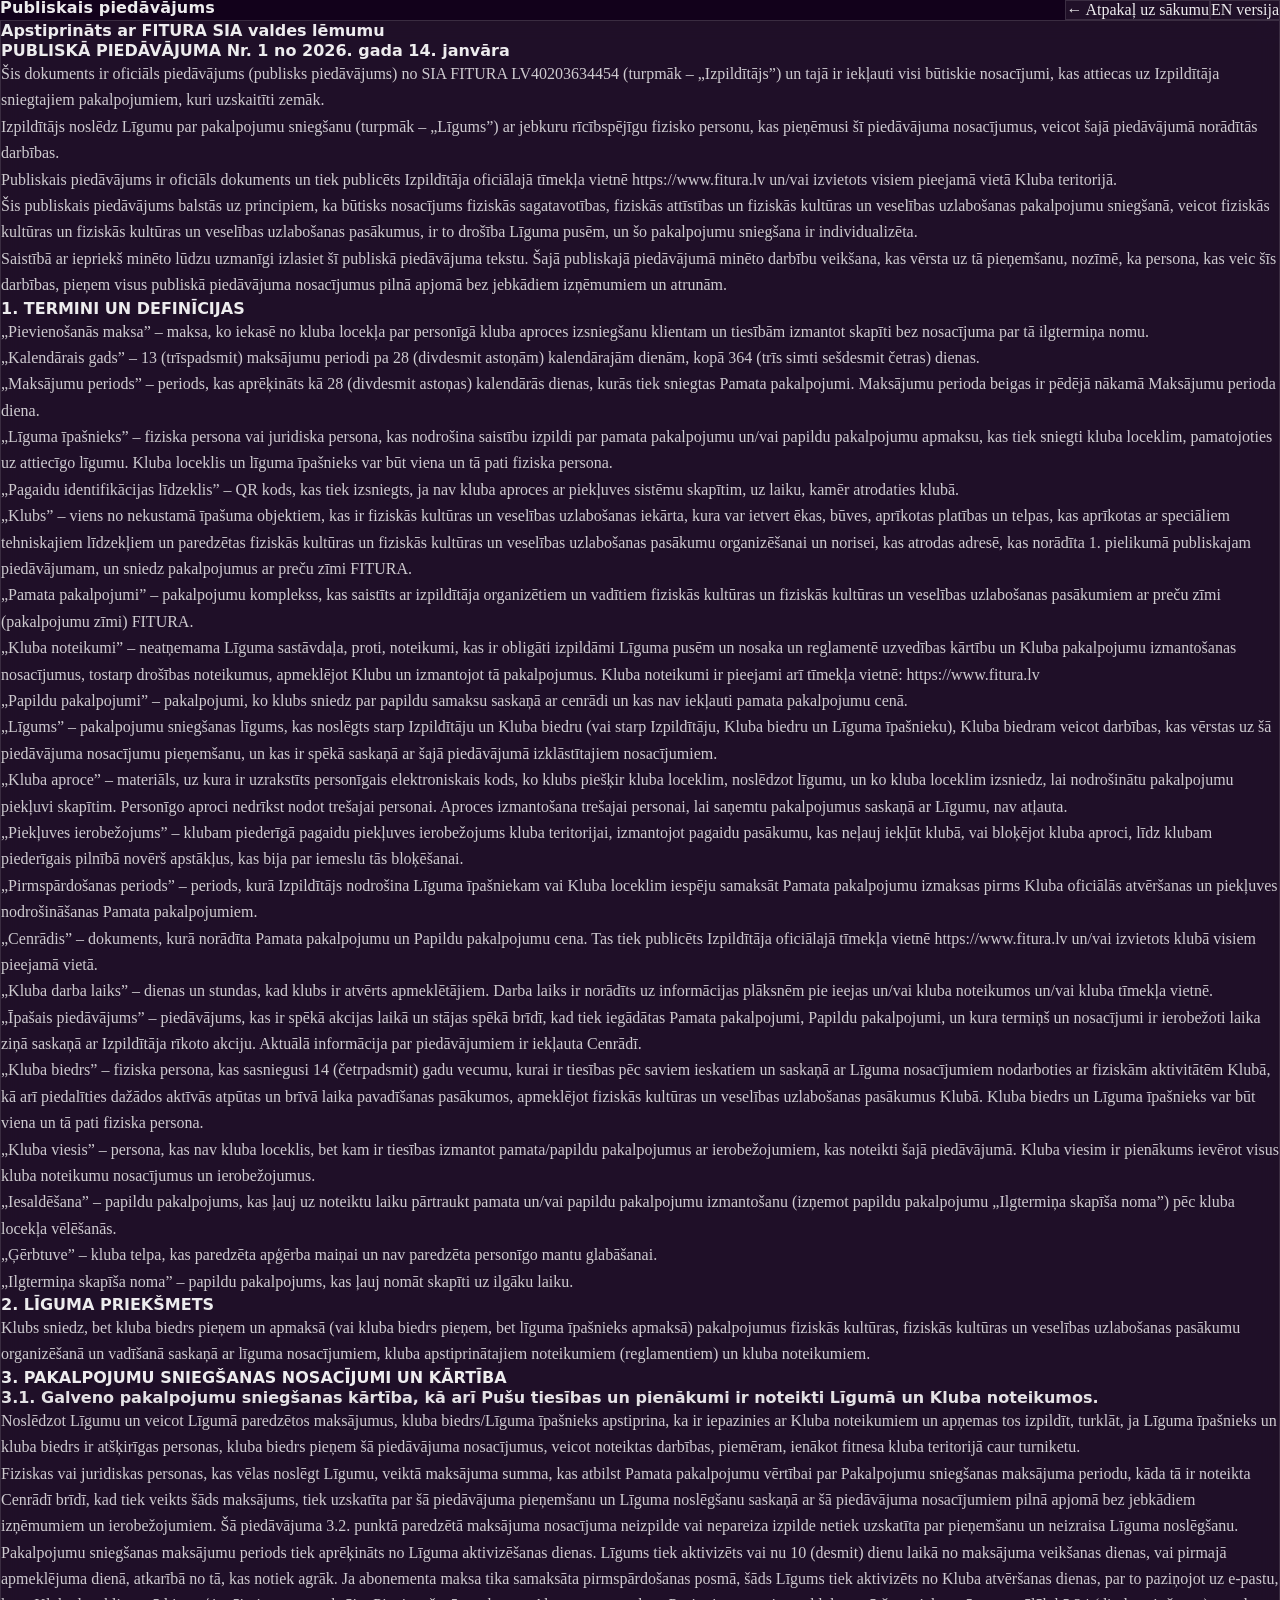
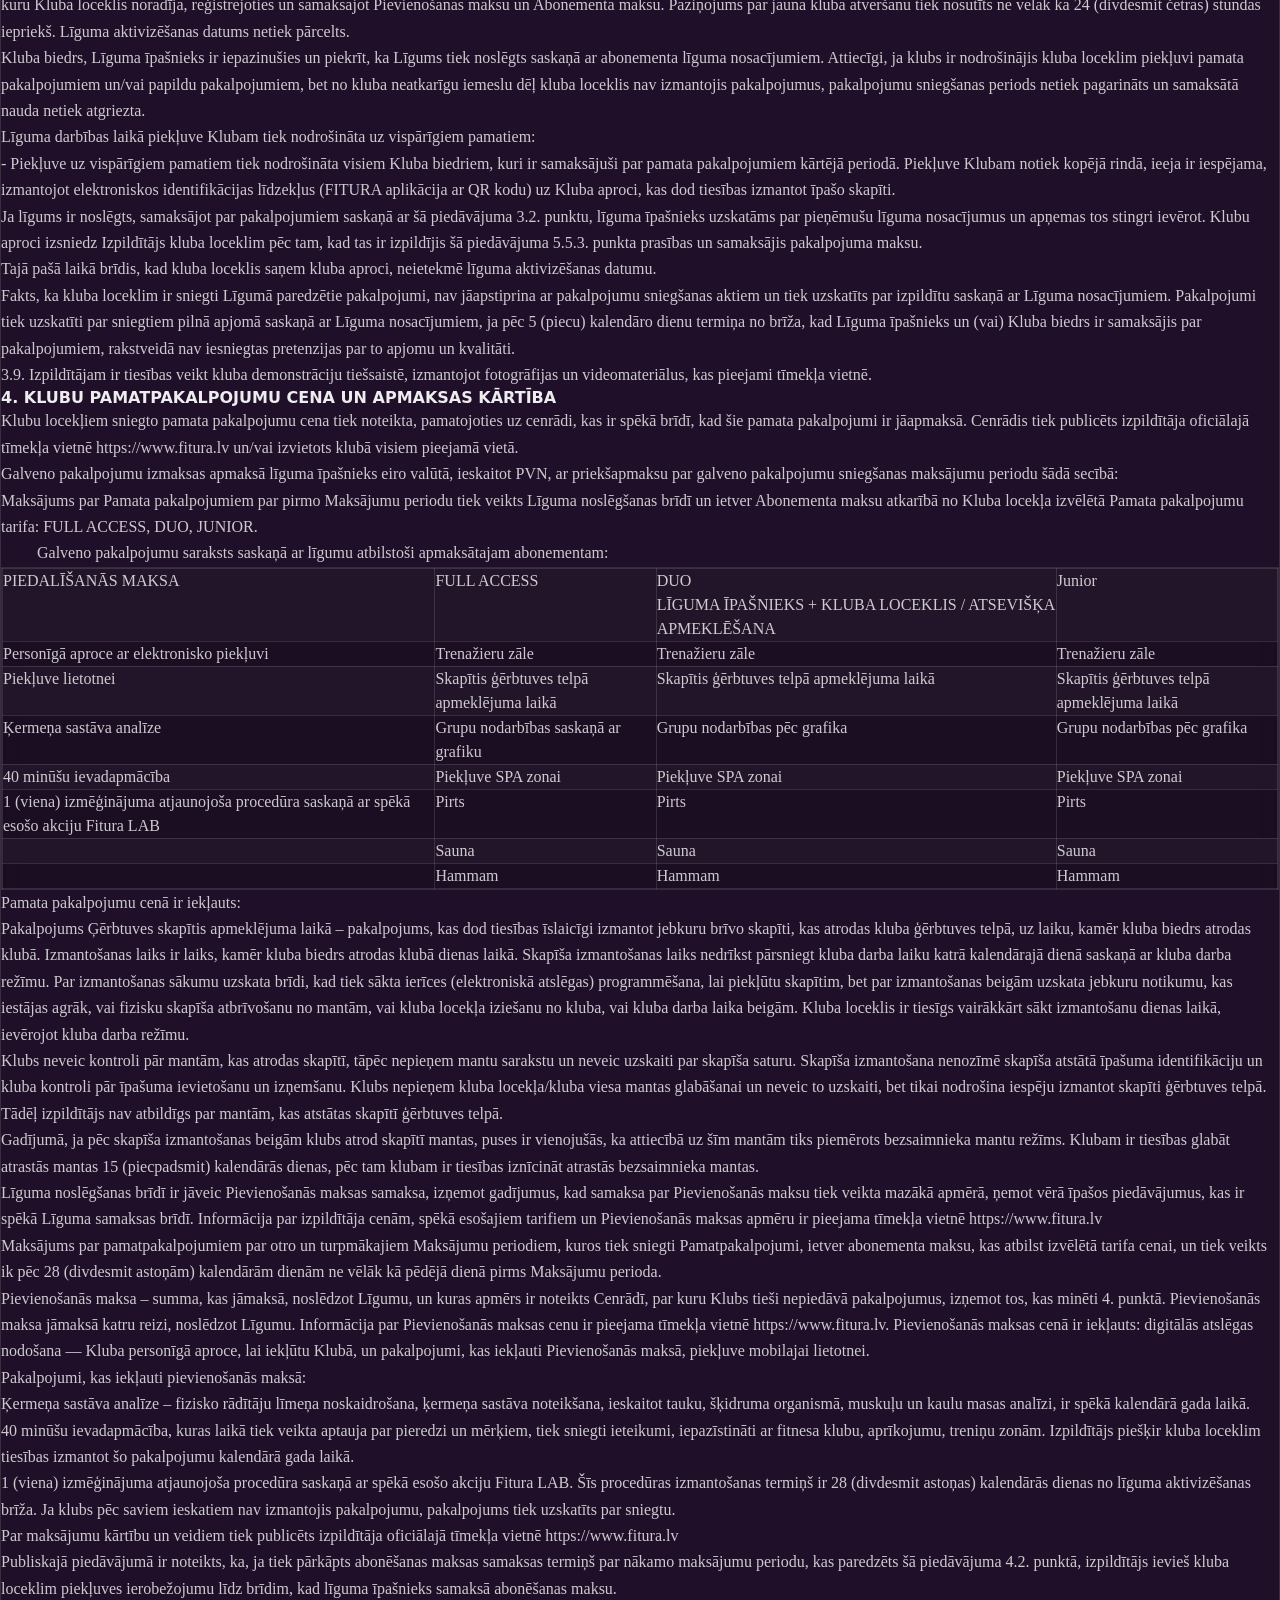
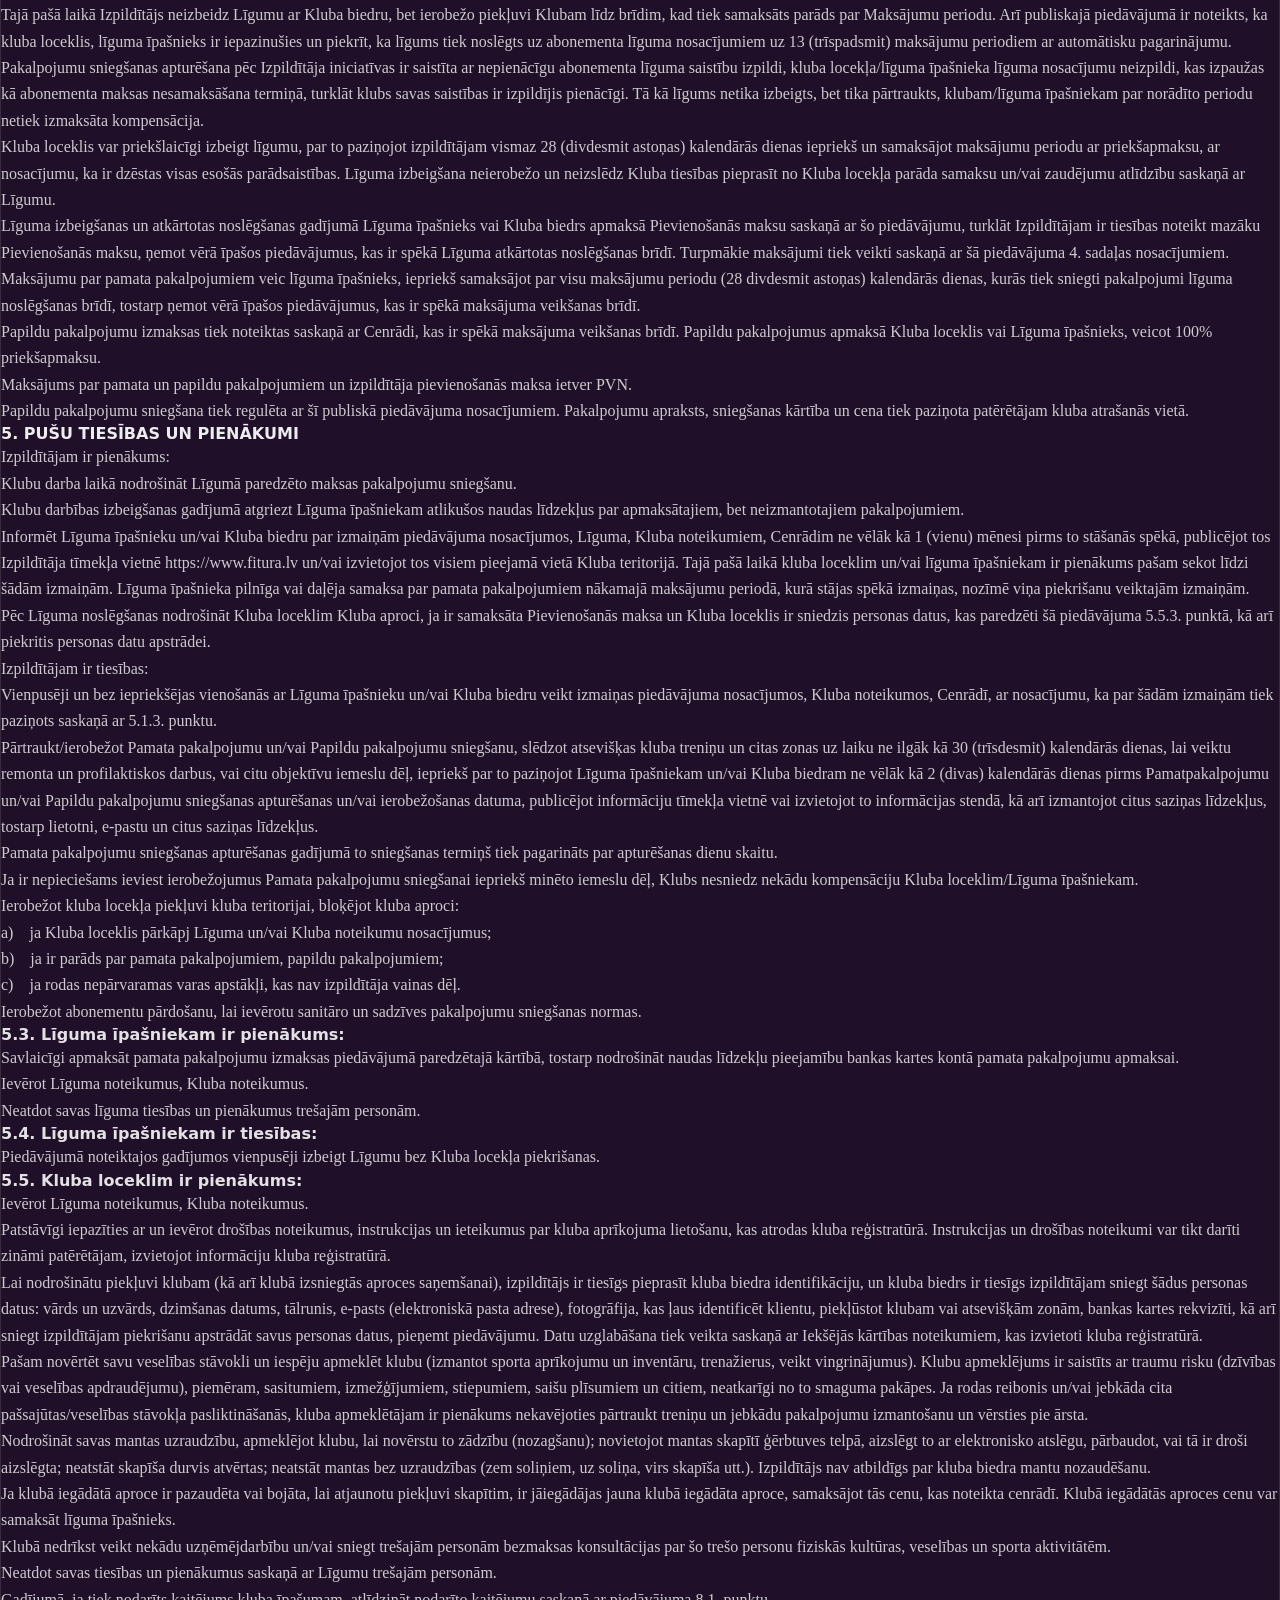
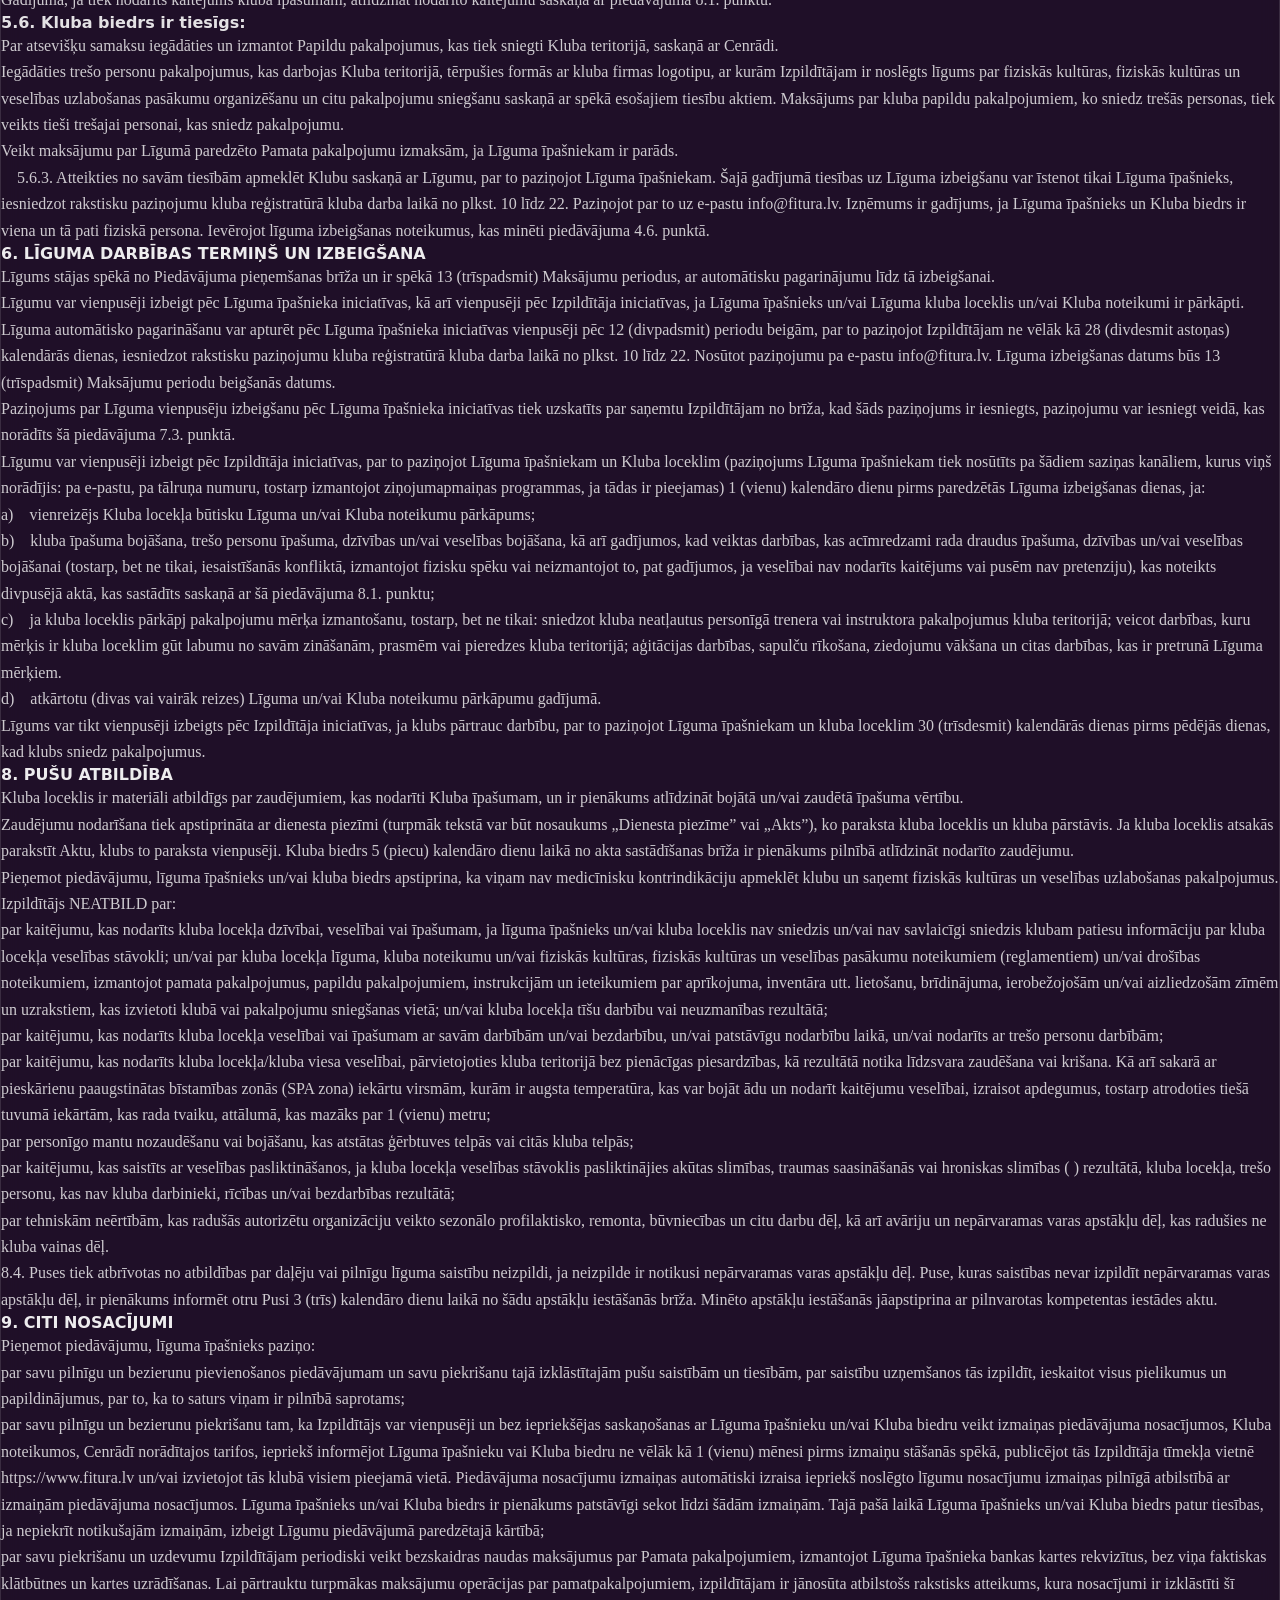
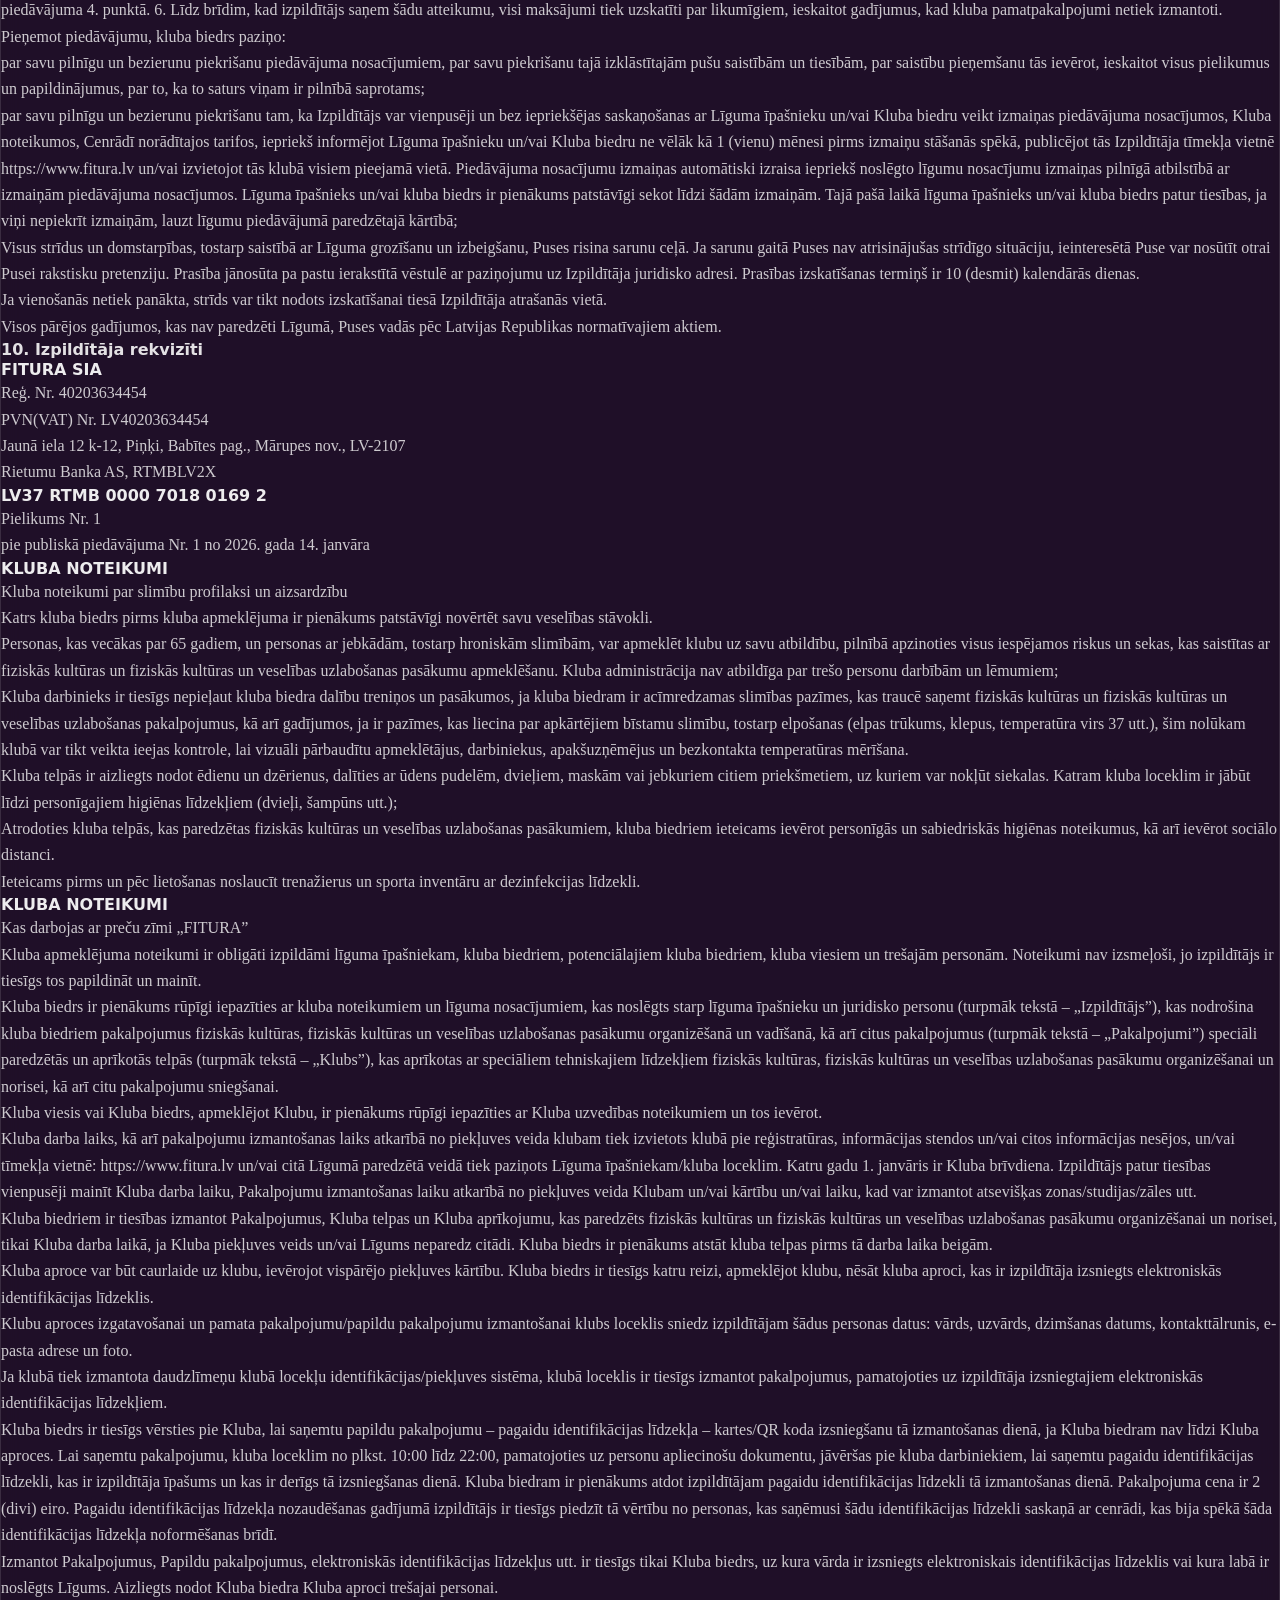
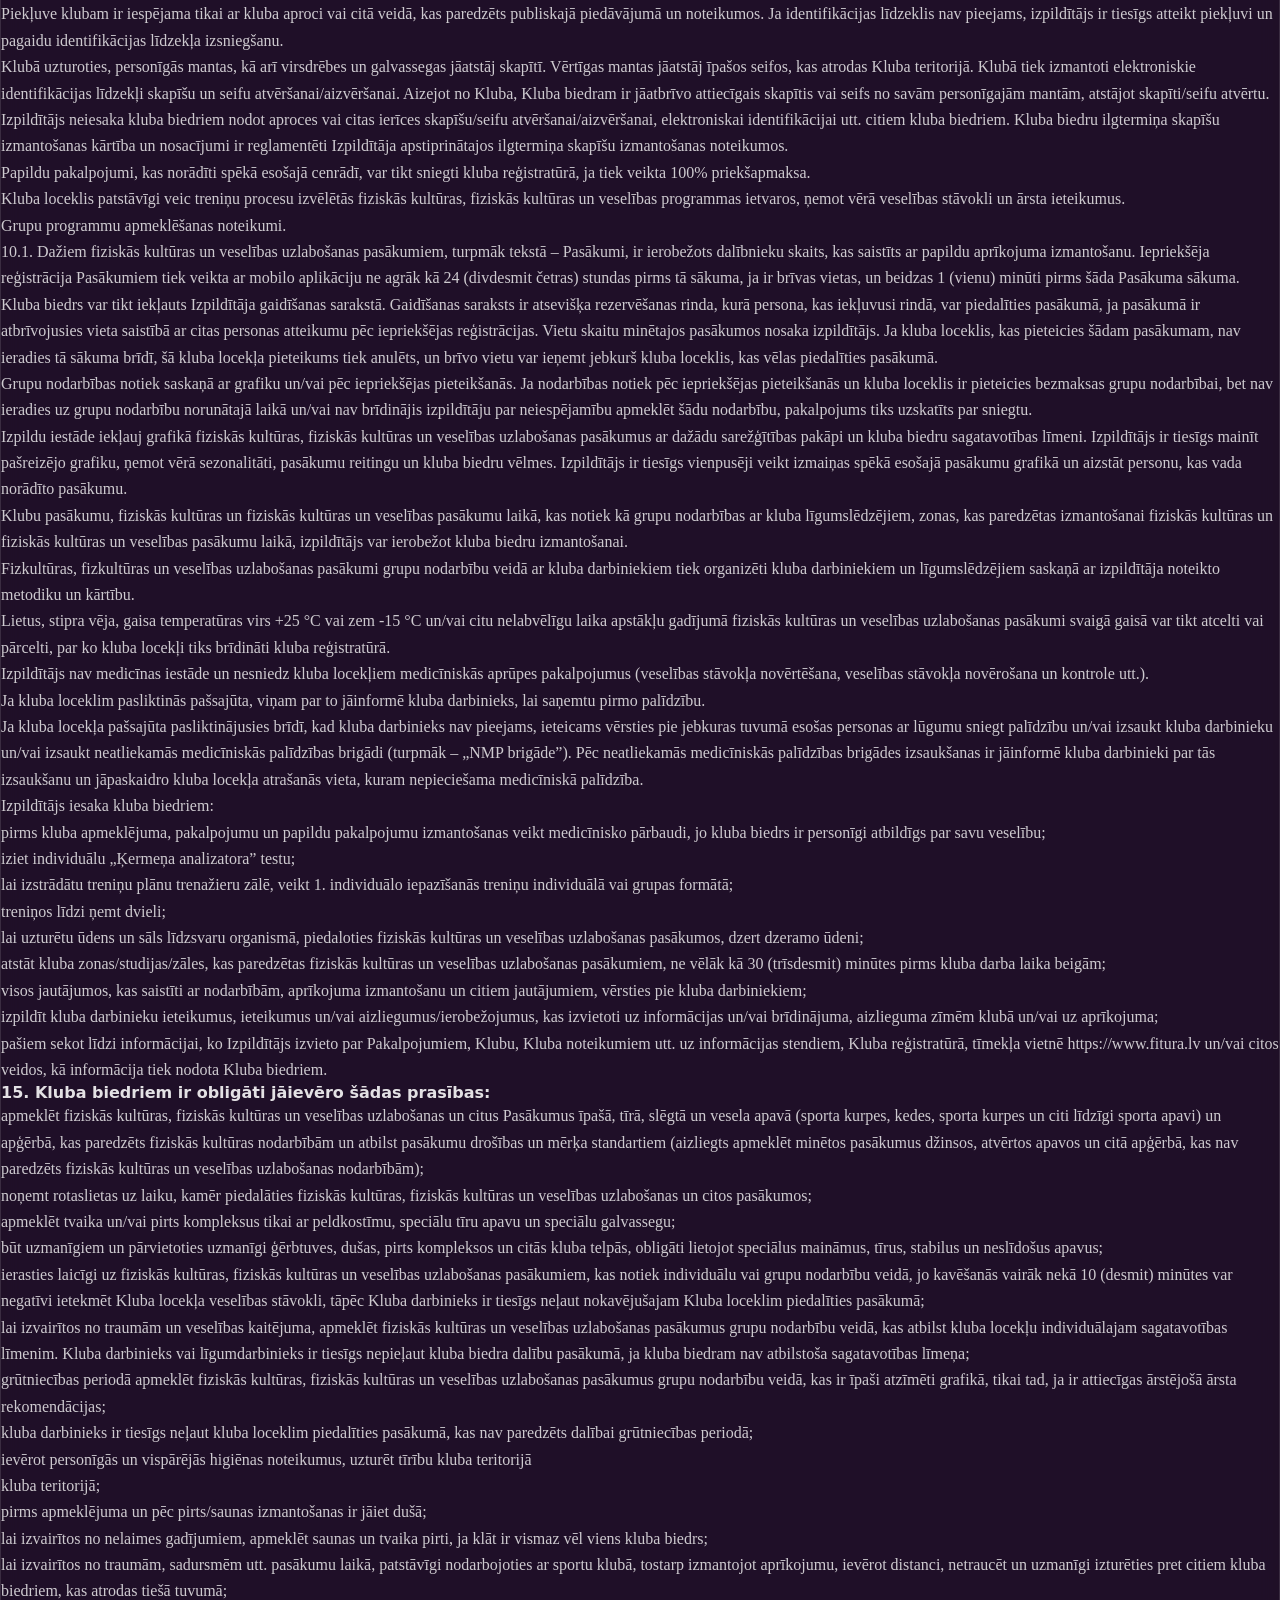
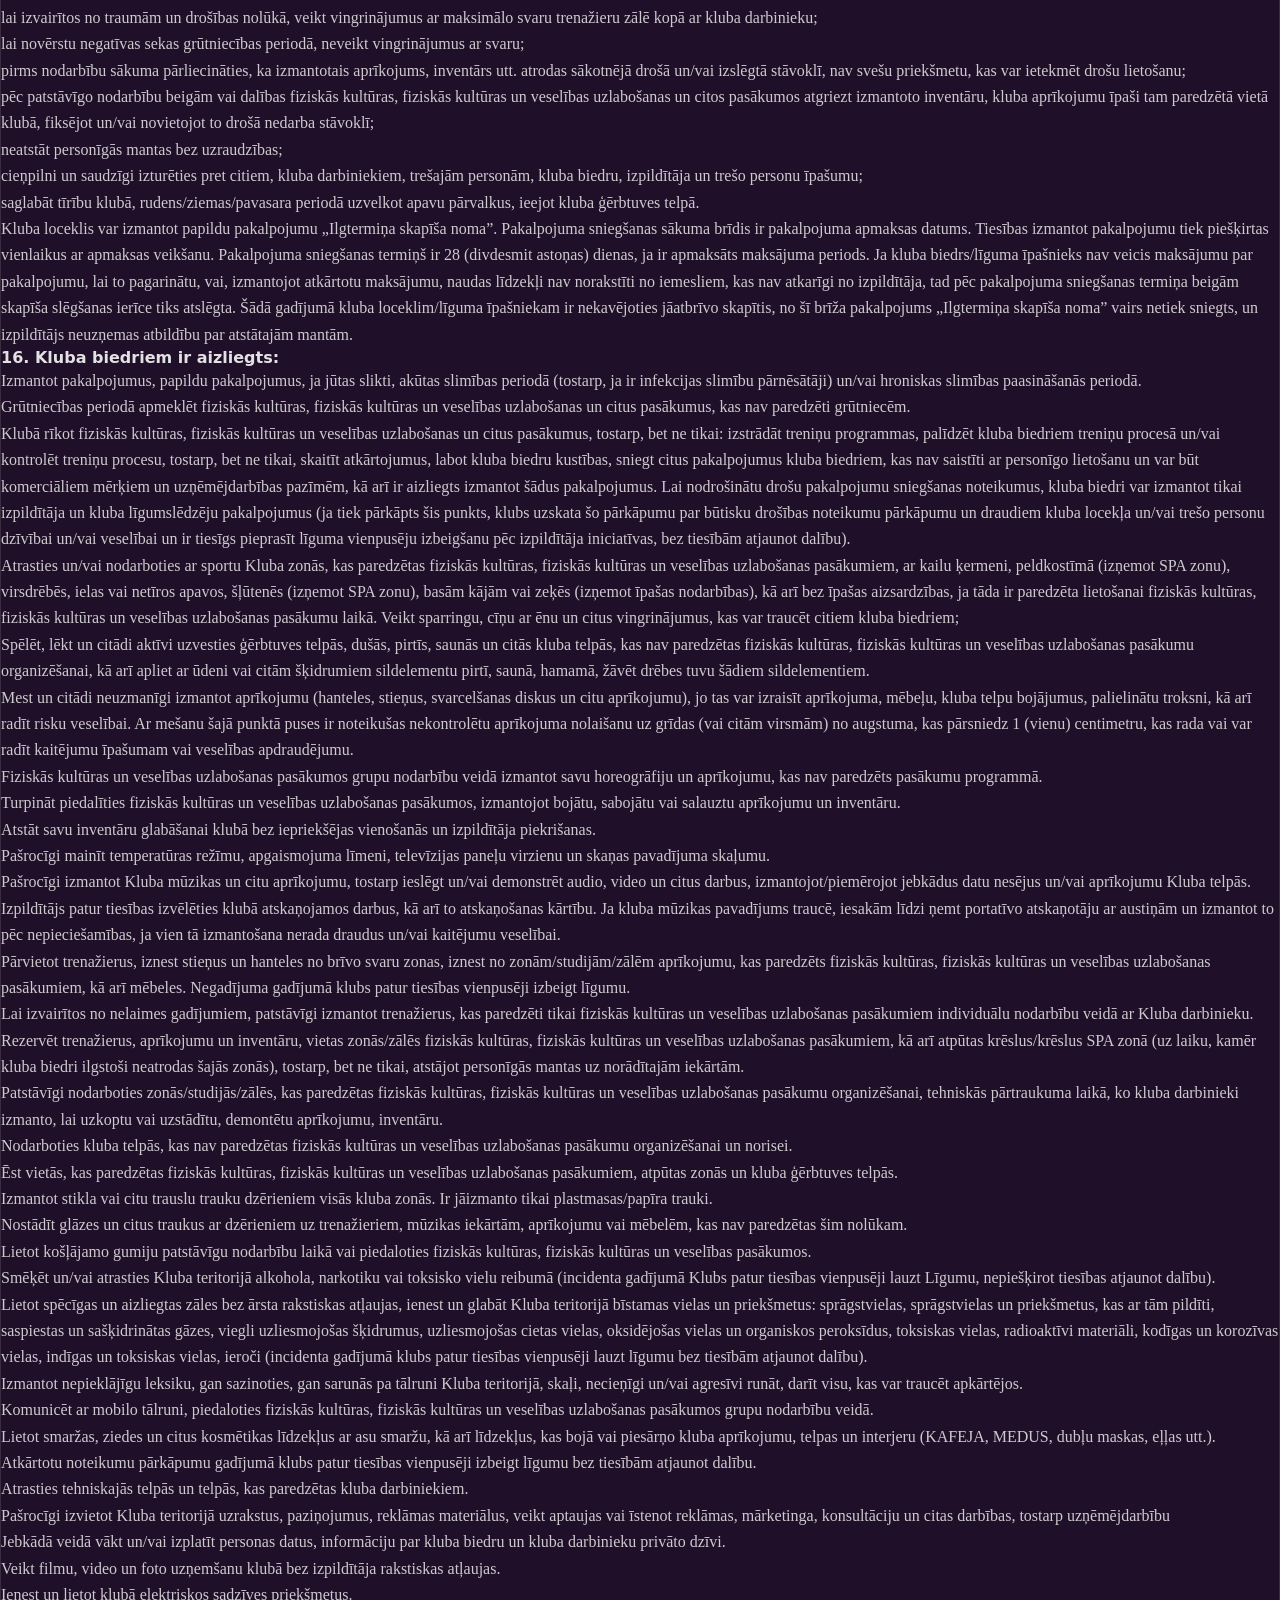
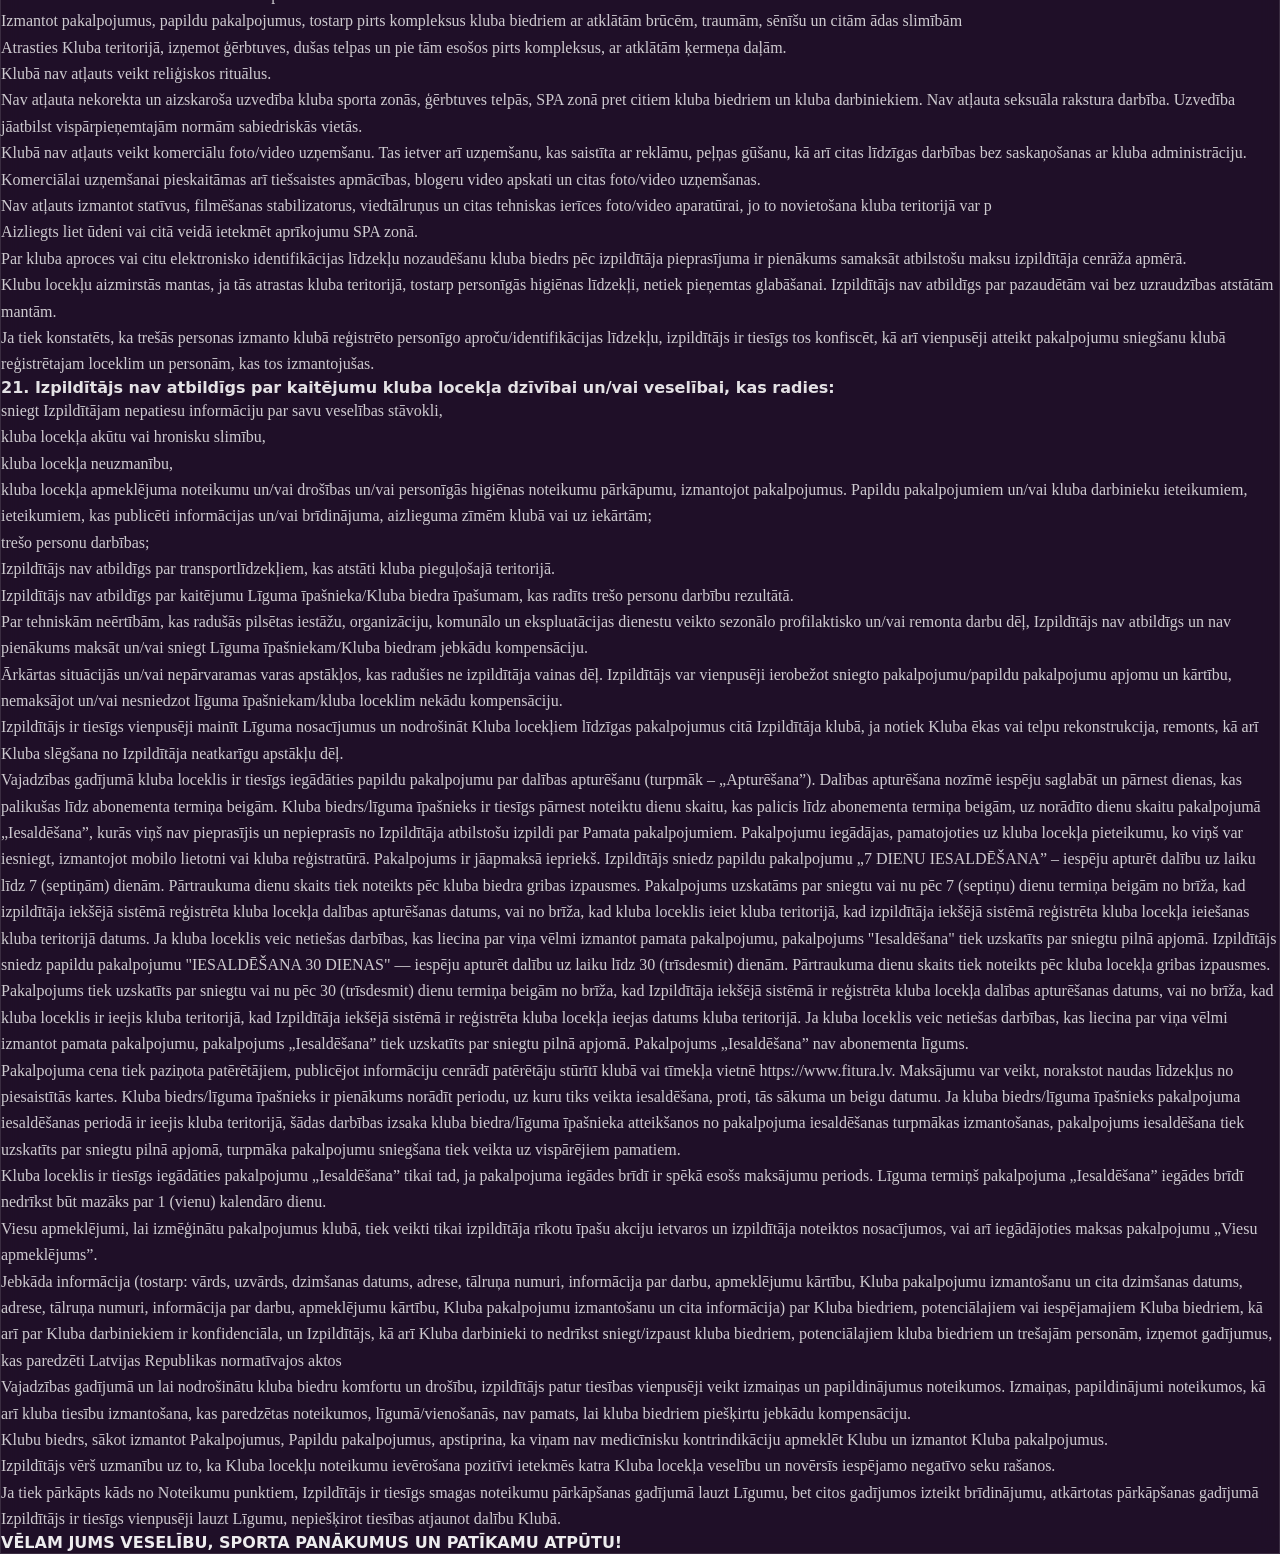
<file: lv/offer.html>
<!DOCTYPE html>
<html lang="lv">

<head>

  <meta charset="UTF-8" />
  <meta name="viewport" content="width=device-width, initial-scale=1.0" />
  <!-- Google Tag Manager -->
  <script>(function (w, d, s, l, i) {
      w[l] = w[l] || []; w[l].push({
        'gtm.start':
          new Date().getTime(), event: 'gtm.js'
      }); var f = d.getElementsByTagName(s)[0],
        j = d.createElement(s), dl = l != 'dataLayer' ? '&l=' + l : ''; j.async = true; j.src =
          'https://www.googletagmanager.com/gtm.js?id=' + i + dl; f.parentNode.insertBefore(j, f);
    })(window, document, 'script', 'dataLayer', 'GTM-M4DQRX7G');</script>
  <!-- End Google Tag Manager -->
  <!-- Google Tag Manager (another one) -->
  <script>(function (w, d, s, l, i) {
      w[l] = w[l] || []; w[l].push({
        'gtm.start':
          new Date().getTime(), event: 'gtm.js'
      }); var f = d.getElementsByTagName(s)[0],
        j = d.createElement(s), dl = l != 'dataLayer' ? '&l=' + l : ''; j.async = true; j.src =
          'https://www.googletagmanager.com/gtm.js?id=' + i + dl; f.parentNode.insertBefore(j, f);
    })(window, document, 'script', 'dataLayer', 'GTM-MLTWT5HJ');</script>
  <!-- End Google Tag Manager -->
  <title>Publiskais piedāvājums | FITURA</title>
  <link rel="stylesheet" href="../assets/css/main.css" />
  <style>
    body {
      background: var(--bg, #12011b);
    }

    .offer {
      padding: calc(120 * var(--px)) 0 calc(80 * var(--px));
    }

    .offer__inner {
      width: 100%;
      max-width: calc(1200 * var(--px));
      margin: 0 auto;
      padding: 0 var(--container-pad);
    }

    .offer__top {
      display: flex;
      align-items: flex-start;
      justify-content: space-between;
      gap: calc(16 * var(--px));
      margin-bottom: calc(26 * var(--px));
      flex-wrap: wrap;
    }

    .offer__title {
      font-family: "TT Norms Tochka", system-ui, -apple-system, Segoe UI, Arial, sans-serif;
      font-weight: 600;
      font-size: calc(44 * var(--px));
      line-height: 1.05;
      margin: 0;
      letter-spacing: 0.01em;
      text-shadow: var(--shadowText);
    }

    .offer__nav {
      display: flex;
      gap: calc(12 * var(--px));
      align-items: center;
      flex-wrap: wrap;
    }

    .offer__chip {
      display: inline-flex;
      align-items: center;
      padding: calc(10 * var(--px)) calc(16 * var(--px));
      border-radius: var(--radius-pill);
      background: rgba(255, 255, 255, 0.06);
      border: 1px solid rgba(255, 255, 255, 0.12);
      color: rgba(255, 255, 255, 0.92);
      text-decoration: none;
      transition: transform .15s ease, background .15s ease, border-color .15s ease;
    }

    .offer__chip:hover {
      transform: translateY(calc(-1 * var(--px)));
      background: rgba(255, 255, 255, 0.08);
      border-color: rgba(124, 31, 255, 0.35);
    }

    .offer__card {
      background: rgba(255, 255, 255, 0.06);
      border: 1px solid rgba(255, 255, 255, 0.12);
      border-radius: calc(20 * var(--px));
      padding: calc(26 * var(--px)) calc(24 * var(--px));
      backdrop-filter: blur(10px);
    }

    .offer__h2 {
      font-family: "TT Norms Tochka", system-ui, -apple-system, Segoe UI, Arial, sans-serif;
      font-weight: 600;
      font-size: calc(22 * var(--px));
      line-height: 1.25;
      margin: calc(20 * var(--px)) 0 calc(10 * var(--px));
      color: rgba(255, 255, 255, 0.92);
    }

    .offer__h3 {
      font-family: "TT Norms Tochka", system-ui, -apple-system, Segoe UI, Arial, sans-serif;
      font-weight: 600;
      font-size: calc(18 * var(--px));
      line-height: 1.25;
      margin: calc(18 * var(--px)) 0 calc(8 * var(--px));
      color: rgba(255, 255, 255, 0.88);
    }

    .offer__p {
      margin: 0 0 calc(12 * var(--px));
      color: rgba(255, 255, 255, 0.78);
      line-height: 1.65;
      font-size: calc(16 * var(--px));
    }

    .offer__sp {
      height: calc(10 * var(--px));
    }

    .offer__table-wrap {
      width: 100%;
      overflow-x: auto;
      margin: calc(14 * var(--px)) 0 calc(18 * var(--px));
      border-radius: calc(16 * var(--px));
      border: 1px solid rgba(255, 255, 255, 0.12);
      background: rgba(0, 0, 0, 0.15);
    }

    .offer__table {
      width: 100%;
      border-collapse: collapse;
      min-width: 720px;
    }

    .offer__table td {
      border: 1px solid rgba(255, 255, 255, 0.12);
      padding: calc(10 * var(--px)) calc(12 * var(--px));
      vertical-align: top;
      color: rgba(255, 255, 255, 0.78);
      font-size: calc(15 * var(--px));
      line-height: 1.5;
      white-space: normal;
    }

    .offer__table tr:nth-child(odd) td {
      background: rgba(255, 255, 255, 0.03);
    }

    @media (max-width: 900px) {
      .offer {
        padding-top: 90px;
      }

      .offer__title {
        font-size: 34px;
      }

      .offer__inner {
        padding: 0 18px;
      }

      .offer__card {
        padding: 18px 16px;
      }
    }
  </style>
</head>

<body>
  <!-- Google Tag Manager (noscript) -->
  <noscript><iframe src="https://www.googletagmanager.com/ns.html?id=GTM-M4DQRX7G" height="0" width="0"
      style="display:none;visibility:hidden"></iframe></noscript>
  <!-- End Google Tag Manager (noscript) -->
  <!-- Google Tag Manager (noscript) -->
  <noscript><iframe src="https://www.googletagmanager.com/ns.html?id=GTM-MLTWT5HJ" height="0" width="0"
      style="display:none;visibility:hidden"></iframe></noscript>
  <!-- End Google Tag Manager (noscript) -->
  <main class="offer">
    <div class="offer__inner">
      <div class="offer__top">
        <h1 class="offer__title">Publiskais piedāvājums</h1>
        <div class="offer__nav">
          <a class="offer__chip" href="index.html">← Atpakaļ uz sākumu</a>
          <a class="offer__chip" href="../offer.html">EN versija</a>
        </div>
      </div>
      <section class="offer__card" aria-label="Publiskais piedāvājums">
        <h2 class="offer__h2">Apstiprināts ar FITURA SIA valdes lēmumu</h2>
        <h2 class="offer__h2">PUBLISKĀ PIEDĀVĀJUMA Nr. 1 no 2026. gada 14. janvāra</h2>
        <div class="offer__sp"></div>
        <div class="offer__sp"></div>
        <p class="offer__p">Šis dokuments ir oficiāls piedāvājums (publisks piedāvājums) no SIA FITURA
          LV40203634454 (turpmāk – „Izpildītājs”) un tajā ir iekļauti visi būtiskie nosacījumi, kas attiecas uz
          Izpildītāja sniegtajiem pakalpojumiem, kuri uzskaitīti zemāk.</p>
        <p class="offer__p">Izpildītājs noslēdz Līgumu par pakalpojumu sniegšanu (turpmāk – „Līgums”) ar jebkuru
          rīcībspējīgu fizisko personu, kas pieņēmusi šī piedāvājuma nosacījumus, veicot šajā piedāvājumā norādītās
          darbības.</p>
        <p class="offer__p">Publiskais piedāvājums ir oficiāls dokuments un tiek publicēts Izpildītāja oficiālajā
          tīmekļa vietnē https://www.fitura.lv un/vai izvietots visiem pieejamā vietā Kluba teritorijā.</p>
        <p class="offer__p">Šis publiskais piedāvājums balstās uz principiem, ka būtisks nosacījums fiziskās
          sagatavotības, fiziskās attīstības un fiziskās kultūras un veselības uzlabošanas pakalpojumu sniegšanā, veicot
          fiziskās kultūras un fiziskās kultūras un veselības uzlabošanas pasākumus, ir to drošība Līguma pusēm, un šo
          pakalpojumu sniegšana ir individualizēta.</p>
        <p class="offer__p">Saistībā ar iepriekš minēto lūdzu uzmanīgi izlasiet šī publiskā piedāvājuma tekstu. Šajā
          publiskajā piedāvājumā minēto darbību veikšana, kas vērsta uz tā pieņemšanu, nozīmē, ka persona, kas veic šīs
          darbības, pieņem visus publiskā piedāvājuma nosacījumus pilnā apjomā bez jebkādiem izņēmumiem un atrunām.</p>
        <div class="offer__sp"></div>
        <h2 class="offer__h2">1. TERMINI UN DEFINĪCIJAS</h2>
        <p class="offer__p">„Pievienošanās maksa” – maksa, ko iekasē no kluba locekļa par personīgā kluba aproces
          izsniegšanu klientam un tiesībām izmantot skapīti bez nosacījuma par tā ilgtermiņa nomu.</p>
        <p class="offer__p">„Kalendārais gads” – 13 (trīspadsmit) maksājumu periodi pa 28 (divdesmit astoņām)
          kalendārajām dienām, kopā 364 (trīs simti sešdesmit četras) dienas.</p>
        <p class="offer__p">„Maksājumu periods” – periods, kas aprēķināts kā 28 (divdesmit astoņas) kalendārās dienas,
          kurās tiek sniegtas Pamata pakalpojumi. Maksājumu perioda beigas ir pēdējā nākamā Maksājumu perioda
          diena.</p>
        <p class="offer__p">„Līguma īpašnieks” – fiziska persona vai juridiska persona, kas nodrošina saistību izpildi
          par pamata pakalpojumu un/vai papildu pakalpojumu apmaksu, kas tiek sniegti kluba loceklim, pamatojoties uz
          attiecīgo līgumu. Kluba loceklis un līguma īpašnieks var būt viena un tā pati fiziska persona.</p>
        <p class="offer__p">„Pagaidu identifikācijas līdzeklis” – QR kods, kas tiek izsniegts, ja nav kluba aproces ar
          piekļuves sistēmu skapītim, uz laiku, kamēr atrodaties klubā.</p>
        <p class="offer__p">„Klubs” – viens no nekustamā īpašuma objektiem, kas ir fiziskās kultūras un veselības
          uzlabošanas iekārta, kura var ietvert ēkas, būves, aprīkotas platības un telpas, kas aprīkotas ar speciāliem
          tehniskajiem līdzekļiem un paredzētas fiziskās kultūras un fiziskās kultūras un veselības uzlabošanas pasākumu
          organizēšanai un norisei, kas atrodas adresē, kas norādīta 1. pielikumā
          publiskajam piedāvājumam, un sniedz pakalpojumus ar preču zīmi FITURA.</p>
        <p class="offer__p">„Pamata pakalpojumi” – pakalpojumu komplekss, kas saistīts ar izpildītāja organizētiem un
          vadītiem fiziskās kultūras un fiziskās kultūras un veselības uzlabošanas pasākumiem ar preču zīmi (pakalpojumu
          zīmi) FITURA. </p>
        <p class="offer__p">„Kluba noteikumi” – neatņemama Līguma sastāvdaļa, proti, noteikumi, kas ir obligāti
          izpildāmi Līguma pusēm un nosaka un reglamentē uzvedības kārtību un Kluba pakalpojumu izmantošanas
          nosacījumus, tostarp drošības noteikumus, apmeklējot Klubu un izmantojot tā pakalpojumus. Kluba noteikumi ir
          pieejami arī tīmekļa vietnē: https://www.fitura.lv</p>
        <p class="offer__p">„Papildu pakalpojumi” – pakalpojumi, ko klubs sniedz par papildu samaksu saskaņā ar cenrādi
          un kas nav iekļauti pamata pakalpojumu cenā.</p>
        <p class="offer__p">„Līgums” – pakalpojumu sniegšanas līgums, kas noslēgts starp Izpildītāju un Kluba biedru
          (vai starp Izpildītāju, Kluba biedru un Līguma īpašnieku), Kluba biedram veicot darbības, kas vērstas uz šā
          piedāvājuma nosacījumu pieņemšanu, un kas ir spēkā saskaņā ar šajā piedāvājumā izklāstītajiem nosacījumiem.
        </p>
        <p class="offer__p">„Kluba aproce” – materiāls, uz kura ir uzrakstīts personīgais elektroniskais kods, ko klubs
          piešķir kluba loceklim, noslēdzot līgumu, un ko kluba loceklim izsniedz, lai nodrošinātu pakalpojumu piekļuvi
          skapītim. Personīgo aproci nedrīkst nodot trešajai personai. Aproces izmantošana trešajai personai, lai
          saņemtu pakalpojumus saskaņā ar Līgumu, nav atļauta.</p>
        <p class="offer__p">„Piekļuves ierobežojums” – klubam piederīgā pagaidu piekļuves ierobežojums kluba
          teritorijai, izmantojot pagaidu pasākumu, kas neļauj iekļūt klubā, vai bloķējot kluba aproci, līdz klubam
          piederīgais pilnībā novērš apstākļus, kas bija par iemeslu tās bloķēšanai.</p>
        <p class="offer__p">„Pirmspārdošanas periods” – periods, kurā Izpildītājs nodrošina Līguma īpašniekam vai Kluba
          loceklim iespēju samaksāt Pamata pakalpojumu izmaksas pirms Kluba oficiālās atvēršanas un piekļuves
          nodrošināšanas Pamata pakalpojumiem.</p>
        <p class="offer__p">„Cenrādis” – dokuments, kurā norādīta Pamata pakalpojumu un Papildu pakalpojumu cena. Tas
          tiek publicēts Izpildītāja oficiālajā tīmekļa vietnē https://www.fitura.lv un/vai izvietots klubā visiem
          pieejamā vietā.</p>
        <p class="offer__p">„Kluba darba laiks” – dienas un stundas, kad klubs ir atvērts apmeklētājiem. Darba laiks ir
          norādīts uz informācijas plāksnēm pie ieejas un/vai kluba noteikumos un/vai kluba tīmekļa vietnē.</p>
        <p class="offer__p">„Īpašais piedāvājums” – piedāvājums, kas ir spēkā akcijas laikā un stājas spēkā brīdī, kad
          tiek iegādātas Pamata pakalpojumi, Papildu pakalpojumi, un kura termiņš un nosacījumi ir ierobežoti laika ziņā
          saskaņā ar Izpildītāja rīkoto akciju. Aktuālā informācija par piedāvājumiem ir iekļauta Cenrādī.</p>
        <p class="offer__p">„Kluba biedrs” – fiziska persona, kas sasniegusi 14 (četrpadsmit) gadu vecumu, kurai ir
          tiesības pēc saviem ieskatiem un saskaņā ar Līguma nosacījumiem nodarboties ar fiziskām aktivitātēm Klubā, kā
          arī piedalīties dažādos aktīvās atpūtas un brīvā laika pavadīšanas pasākumos, apmeklējot fiziskās kultūras un
          veselības uzlabošanas pasākumus Klubā. Kluba biedrs un Līguma īpašnieks var būt viena un tā pati fiziska
          persona.</p>
        <p class="offer__p">„Kluba viesis” – persona, kas nav kluba loceklis, bet kam ir tiesības izmantot
          pamata/papildu pakalpojumus ar ierobežojumiem, kas noteikti šajā piedāvājumā. Kluba viesim ir pienākums
          ievērot visus kluba noteikumu nosacījumus un ierobežojumus.</p>
        <p class="offer__p">„Iesaldēšana” – papildu pakalpojums, kas ļauj uz noteiktu laiku pārtraukt pamata un/vai
          papildu pakalpojumu izmantošanu (izņemot papildu pakalpojumu „Ilgtermiņa skapīša noma”) pēc kluba locekļa
          vēlēšanās. </p>
        <p class="offer__p">„Ģērbtuve” – kluba telpa, kas paredzēta apģērba maiņai un nav paredzēta personīgo mantu
          glabāšanai.</p>
        <p class="offer__p">„Ilgtermiņa skapīša noma” – papildu pakalpojums, kas ļauj nomāt skapīti uz ilgāku laiku.
        </p>
        <div class="offer__sp"></div>
        <h2 class="offer__h2">2. LĪGUMA PRIEKŠMETS</h2>
        <p class="offer__p">Klubs sniedz, bet kluba biedrs pieņem un apmaksā (vai kluba biedrs pieņem, bet līguma
          īpašnieks apmaksā) pakalpojumus fiziskās kultūras, fiziskās kultūras un veselības uzlabošanas pasākumu
          organizēšanā un vadīšanā saskaņā ar līguma nosacījumiem, kluba apstiprinātajiem noteikumiem (reglamentiem) un
          kluba noteikumiem.</p>
        <div class="offer__sp"></div>
        <h2 class="offer__h2">3. PAKALPOJUMU SNIEGŠANAS NOSACĪJUMI UN KĀRTĪBA</h2>
        <h3 class="offer__h3">3.1. Galveno pakalpojumu sniegšanas kārtība, kā arī Pušu tiesības un pienākumi ir noteikti
          Līgumā un Kluba noteikumos.</h3>
        <p class="offer__p">Noslēdzot Līgumu un veicot Līgumā paredzētos maksājumus, kluba biedrs/Līguma īpašnieks
          apstiprina, ka ir iepazinies ar Kluba noteikumiem un apņemas tos izpildīt, turklāt, ja Līguma īpašnieks un
          kluba biedrs ir atšķirīgas personas, kluba biedrs pieņem šā piedāvājuma nosacījumus, veicot noteiktas
          darbības, piemēram, ienākot fitnesa kluba teritorijā caur turniketu.</p>
        <p class="offer__p">Fiziskas vai juridiskas personas, kas vēlas noslēgt Līgumu, veiktā maksājuma summa, kas
          atbilst Pamata pakalpojumu vērtībai par Pakalpojumu sniegšanas maksājuma periodu, kāda tā ir noteikta Cenrādī
          brīdī, kad tiek veikts šāds maksājums, tiek uzskatīta par šā piedāvājuma pieņemšanu un Līguma noslēgšanu
          saskaņā ar šā piedāvājuma nosacījumiem pilnā apjomā bez jebkādiem izņēmumiem un ierobežojumiem. Šā piedāvājuma
          3.2. punktā paredzētā maksājuma nosacījuma neizpilde vai nepareiza izpilde netiek uzskatīta par pieņemšanu un
          neizraisa Līguma noslēgšanu.</p>
        <p class="offer__p">Pakalpojumu sniegšanas maksājumu periods tiek aprēķināts no Līguma aktivizēšanas dienas.
          Līgums tiek aktivizēts vai nu 10 (desmit) dienu laikā no maksājuma veikšanas dienas, vai pirmajā apmeklējuma
          dienā, atkarībā no tā, kas notiek agrāk. Ja abonementa maksa tika samaksāta pirmspārdošanas posmā, šāds Līgums
          tiek aktivizēts no Kluba atvēršanas dienas, par to paziņojot uz e-pastu, kuru Kluba loceklis norādīja,
          reģistrējoties un samaksājot Pievienošanās maksu un Abonementa maksu. Paziņojums par jauna kluba atvēršanu
          tiek nosūtīts ne vēlāk kā 24 (divdesmit četras) stundas iepriekš. Līguma aktivizēšanas datums netiek pārcelts.
        </p>
        <p class="offer__p">Kluba biedrs, Līguma īpašnieks ir iepazinušies un piekrīt, ka Līgums tiek noslēgts saskaņā
          ar abonementa līguma nosacījumiem. Attiecīgi, ja klubs ir nodrošinājis kluba loceklim piekļuvi pamata
          pakalpojumiem un/vai papildu pakalpojumiem, bet no kluba neatkarīgu iemeslu dēļ kluba loceklis nav izmantojis
          pakalpojumus, pakalpojumu sniegšanas periods netiek pagarināts un samaksātā nauda netiek atgriezta.</p>
        <p class="offer__p">Līguma darbības laikā piekļuve Klubam tiek nodrošināta uz vispārīgiem pamatiem:</p>
        <p class="offer__p">- Piekļuve uz vispārīgiem pamatiem tiek nodrošināta visiem Kluba biedriem, kuri ir
          samaksājuši par pamata pakalpojumiem kārtējā periodā. Piekļuve Klubam notiek kopējā rindā, ieeja ir iespējama,
          izmantojot elektroniskos identifikācijas līdzekļus (FITURA aplikācija ar QR kodu) uz Kluba aproci, kas dod
          tiesības izmantot īpašo skapīti.</p>
        <p class="offer__p">Ja līgums ir noslēgts, samaksājot par pakalpojumiem saskaņā ar šā piedāvājuma 3.2. punktu,
          līguma īpašnieks uzskatāms par pieņēmušu līguma nosacījumus un apņemas tos stingri ievērot. Klubu aproci
          izsniedz Izpildītājs kluba loceklim pēc tam, kad tas ir izpildījis šā piedāvājuma 5.5.3. punkta prasības un
          samaksājis pakalpojuma maksu.</p>
        <p class="offer__p">Tajā pašā laikā brīdis, kad kluba loceklis saņem kluba aproci, neietekmē līguma
          aktivizēšanas datumu.</p>
        <p class="offer__p">Fakts, ka kluba loceklim ir sniegti Līgumā paredzētie pakalpojumi, nav jāapstiprina ar
          pakalpojumu sniegšanas aktiem un tiek uzskatīts par izpildītu saskaņā ar Līguma nosacījumiem. Pakalpojumi tiek
          uzskatīti par sniegtiem pilnā apjomā saskaņā ar Līguma nosacījumiem, ja pēc 5 (piecu) kalendāro dienu termiņa
          no brīža, kad Līguma īpašnieks un (vai) Kluba biedrs ir samaksājis par pakalpojumiem, rakstveidā nav
          iesniegtas pretenzijas par to apjomu un kvalitāti.</p>
        <p class="offer__p">3.9. Izpildītājam ir tiesības veikt kluba demonstrāciju tiešsaistē, izmantojot fotogrāfijas
          un videomateriālus, kas pieejami tīmekļa vietnē.</p>
        <h2 class="offer__h2">4. KLUBU PAMATPAKALPOJUMU CENA UN APMAKSAS KĀRTĪBA</h2>
        <p class="offer__p">Klubu locekļiem sniegto pamata pakalpojumu cena tiek noteikta, pamatojoties uz cenrādi, kas
          ir spēkā brīdī, kad šie pamata pakalpojumi ir jāapmaksā. Cenrādis tiek publicēts izpildītāja oficiālajā
          tīmekļa vietnē https://www.fitura.lv un/vai izvietots klubā visiem pieejamā vietā.</p>
        <p class="offer__p">Galveno pakalpojumu izmaksas apmaksā līguma īpašnieks eiro valūtā, ieskaitot PVN, ar
          priekšapmaksu par galveno pakalpojumu sniegšanas maksājumu periodu šādā secībā:</p>
        <p class="offer__p">Maksājums par Pamata pakalpojumiem par pirmo Maksājumu periodu tiek veikts Līguma
          noslēgšanas brīdī un ietver Abonementa maksu atkarībā no Kluba locekļa izvēlētā Pamata pakalpojumu
          tarifa: FULL ACCESS, DUO, JUNIOR.</p>
        <p class="offer__p">&nbsp;&nbsp;&nbsp;&nbsp;&nbsp;&nbsp;&nbsp;&nbsp;&nbsp;Galveno pakalpojumu saraksts saskaņā
          ar līgumu atbilstoši apmaksātajam abonementam:</p>
        <div class="offer__sp"></div>
        <div class="offer__sp"></div>
        <div class="offer__sp"></div>
        <div class="offer__sp"></div>
        <div class="offer__table-wrap">
          <table class="offer__table">
            <tr>
              <td>PIEDALĪŠANĀS MAKSA</td>
              <td>FULL ACCESS</td>
              <td>DUO <br>LĪGUMA ĪPAŠNIEKS + KLUBA LOCEKLIS / ATSEVIŠĶA APMEKLĒŠANA</td>
              <td>Junior</td>
            </tr>
            <tr>
              <td>Personīgā aproce ar elektronisko piekļuvi</td>
              <td>Trenažieru zāle</td>
              <td>Trenažieru zāle</td>
              <td>Trenažieru zāle</td>
            </tr>
            <tr>
              <td>Piekļuve lietotnei </td>
              <td>Skapītis ģērbtuves telpā apmeklējuma laikā</td>
              <td>Skapītis ģērbtuves telpā apmeklējuma laikā</td>
              <td>Skapītis ģērbtuves telpā apmeklējuma laikā</td>
            </tr>
            <tr>
              <td>Ķermeņa sastāva analīze</td>
              <td>Grupu nodarbības saskaņā ar grafiku</td>
              <td>Grupu nodarbības pēc grafika</td>
              <td>Grupu nodarbības pēc grafika</td>
            </tr>
            <tr>
              <td>40 minūšu ievadapmācība</td>
              <td>Piekļuve SPA zonai</td>
              <td>Piekļuve SPA zonai</td>
              <td>Piekļuve SPA zonai</td>
            </tr>
            <tr>
              <td>1 (viena) izmēģinājuma atjaunojoša procedūra saskaņā ar spēkā esošo akciju Fitura LAB</td>
              <td>Pirts</td>
              <td>Pirts</td>
              <td>Pirts</td>
            </tr>
            <tr>
              <td>&nbsp;</td>
              <td>Sauna</td>
              <td>Sauna</td>
              <td>Sauna</td>
            </tr>
            <tr>
              <td>&nbsp;</td>
              <td>Hammam</td>
              <td>Hammam</td>
              <td>Hammam</td>
            </tr>
          </table>
        </div>
        <div class="offer__sp"></div>
        <p class="offer__p">Pamata pakalpojumu cenā ir iekļauts:</p>
        <p class="offer__p">Pakalpojums Ģērbtuves skapītis apmeklējuma laikā – pakalpojums, kas dod tiesības īslaicīgi
          izmantot jebkuru brīvo skapīti, kas atrodas kluba ģērbtuves telpā, uz laiku, kamēr kluba biedrs atrodas klubā.
          Izmantošanas laiks ir laiks, kamēr kluba biedrs atrodas klubā dienas laikā. Skapīša izmantošanas
          laiks nedrīkst pārsniegt kluba darba laiku katrā kalendārajā dienā saskaņā ar kluba darba režīmu. Par
          izmantošanas sākumu uzskata brīdi, kad tiek sākta ierīces (elektroniskā atslēgas) programmēšana, lai piekļūtu
          skapītim, bet par izmantošanas beigām uzskata jebkuru notikumu, kas iestājas agrāk, vai fizisku skapīša
          atbrīvošanu no mantām, vai kluba locekļa iziešanu no kluba, vai kluba darba laika beigām. Kluba loceklis ir
          tiesīgs vairākkārt sākt izmantošanu dienas laikā, ievērojot kluba darba režīmu.</p>
        <p class="offer__p">Klubs neveic kontroli pār mantām, kas atrodas skapītī, tāpēc nepieņem mantu sarakstu un
          neveic uzskaiti par skapīša saturu. Skapīša izmantošana nenozīmē skapīša atstātā īpašuma identifikāciju un
          kluba kontroli pār īpašuma ievietošanu un izņemšanu. Klubs nepieņem kluba locekļa/kluba viesa mantas
          glabāšanai un neveic to uzskaiti, bet tikai nodrošina iespēju izmantot skapīti ģērbtuves telpā. Tādēļ
          izpildītājs nav atbildīgs par mantām, kas atstātas skapītī ģērbtuves telpā.</p>
        <p class="offer__p">Gadījumā, ja pēc skapīša izmantošanas beigām klubs atrod skapītī mantas, puses ir
          vienojušās, ka attiecībā uz šīm mantām tiks piemērots bezsaimnieka mantu režīms. Klubam ir tiesības glabāt
          atrastās mantas 15 (piecpadsmit) kalendārās dienas, pēc tam klubam ir tiesības iznīcināt atrastās bezsaimnieka
          mantas.</p>
        <p class="offer__p">Līguma noslēgšanas brīdī ir jāveic Pievienošanās maksas samaksa, izņemot gadījumus, kad
          samaksa par Pievienošanās maksu tiek veikta mazākā apmērā, ņemot vērā īpašos piedāvājumus, kas ir spēkā Līguma
          samaksas brīdī. Informācija par izpildītāja cenām, spēkā esošajiem tarifiem un Pievienošanās maksas apmēru ir
          pieejama tīmekļa vietnē https://www.fitura.lv</p>
        <p class="offer__p">Maksājums par pamatpakalpojumiem par otro un turpmākajiem Maksājumu periodiem, kuros tiek
          sniegti Pamatpakalpojumi, ietver abonementa maksu, kas atbilst izvēlētā tarifa cenai, un tiek veikts ik pēc 28
          (divdesmit astoņām) kalendārām dienām ne vēlāk kā pēdējā dienā pirms Maksājumu perioda.</p>
        <p class="offer__p">Pievienošanās maksa – summa, kas jāmaksā, noslēdzot Līgumu, un kuras
          apmērs ir noteikts Cenrādī, par kuru Klubs tieši nepiedāvā pakalpojumus, izņemot tos, kas minēti
          4. punktā. Pievienošanās maksa jāmaksā katru reizi, noslēdzot Līgumu. Informācija par Pievienošanās
          maksas cenu ir pieejama tīmekļa vietnē https://www.fitura.lv. Pievienošanās maksas cenā ir
          iekļauts: digitālās atslēgas nodošana — Kluba personīgā aproce, lai iekļūtu Klubā, un pakalpojumi,
          kas iekļauti Pievienošanās maksā, piekļuve mobilajai lietotnei.</p>
        <p class="offer__p">Pakalpojumi, kas iekļauti pievienošanās maksā:</p>
        <p class="offer__p">Ķermeņa sastāva analīze – fizisko rādītāju līmeņa noskaidrošana, ķermeņa sastāva noteikšana,
          ieskaitot tauku, šķidruma organismā, muskuļu un kaulu masas analīzi, ir spēkā kalendārā gada laikā. </p>
        <p class="offer__p">
          40 minūšu ievadapmācība, kuras laikā tiek veikta aptauja par pieredzi un mērķiem, tiek sniegti
          ieteikumi, iepazīstināti ar fitnesa klubu, aprīkojumu, treniņu zonām. Izpildītājs piešķir kluba loceklim
          tiesības izmantot šo pakalpojumu kalendārā gada laikā. </p>
        <div class="offer__sp"></div>
        <p class="offer__p">1 (viena) izmēģinājuma atjaunojoša procedūra saskaņā ar spēkā esošo akciju Fitura LAB. Šīs
          procedūras izmantošanas termiņš ir 28 (divdesmit astoņas) kalendārās dienas no līguma aktivizēšanas brīža. Ja
          klubs pēc saviem ieskatiem nav izmantojis pakalpojumu, pakalpojums tiek uzskatīts par sniegtu.</p>
        <div class="offer__sp"></div>
        <p class="offer__p">Par maksājumu kārtību un veidiem tiek publicēts izpildītāja oficiālajā tīmekļa
          vietnē https://www.fitura.lv</p>
        <p class="offer__p">Publiskajā piedāvājumā ir noteikts, ka, ja tiek pārkāpts abonēšanas maksas samaksas termiņš
          par nākamo maksājumu periodu, kas paredzēts šā piedāvājuma 4.2. punktā, izpildītājs ievieš kluba loceklim
          piekļuves ierobežojumu līdz brīdim, kad līguma īpašnieks samaksā abonēšanas maksu.</p>
        <p class="offer__p">Tajā pašā laikā Izpildītājs neizbeidz Līgumu ar Kluba biedru, bet ierobežo piekļuvi Klubam
          līdz brīdim, kad tiek samaksāts parāds par Maksājumu periodu. Arī publiskajā piedāvājumā ir noteikts, ka kluba
          loceklis, līguma īpašnieks ir iepazinušies un piekrīt, ka līgums tiek noslēgts uz abonementa līguma
          nosacījumiem uz 13 (trīspadsmit) maksājumu periodiem ar automātisku pagarinājumu. Pakalpojumu sniegšanas
          apturēšana pēc Izpildītāja iniciatīvas ir saistīta ar nepienācīgu abonementa līguma saistību izpildi, kluba
          locekļa/līguma īpašnieka līguma nosacījumu neizpildi, kas izpaužas kā abonementa maksas nesamaksāšana termiņā,
          turklāt klubs savas saistības ir izpildījis pienācīgi. Tā kā līgums netika izbeigts, bet tika pārtraukts,
          klubam/līguma īpašniekam par norādīto periodu netiek izmaksāta kompensācija.</p>
        <p class="offer__p">Kluba loceklis var priekšlaicīgi izbeigt līgumu, par to paziņojot izpildītājam vismaz 28
          (divdesmit astoņas) kalendārās dienas iepriekš un samaksājot maksājumu periodu ar priekšapmaksu, ar
          nosacījumu, ka ir dzēstas visas esošās parādsaistības. Līguma izbeigšana neierobežo un neizslēdz Kluba
          tiesības pieprasīt no Kluba locekļa parāda samaksu un/vai zaudējumu atlīdzību saskaņā ar Līgumu.</p>
        <div class="offer__sp"></div>
        <p class="offer__p">Līguma izbeigšanas un atkārtotas noslēgšanas gadījumā Līguma īpašnieks vai Kluba biedrs
          apmaksā Pievienošanās maksu saskaņā ar šo piedāvājumu, turklāt Izpildītājam ir tiesības noteikt mazāku
          Pievienošanās maksu, ņemot vērā īpašos piedāvājumus, kas ir spēkā Līguma atkārtotas noslēgšanas brīdī.
          Turpmākie maksājumi tiek veikti saskaņā ar šā piedāvājuma 4. sadaļas nosacījumiem.</p>
        <p class="offer__p">Maksājumu par pamata pakalpojumiem veic līguma īpašnieks, iepriekš samaksājot par visu
          maksājumu periodu (28 divdesmit astoņas) kalendārās dienas, kurās tiek sniegti pakalpojumi līguma noslēgšanas
          brīdī, tostarp ņemot vērā īpašos piedāvājumus, kas ir spēkā maksājuma veikšanas brīdī.</p>
        <p class="offer__p">Papildu pakalpojumu izmaksas tiek noteiktas saskaņā ar Cenrādi, kas ir spēkā maksājuma
          veikšanas brīdī. Papildu pakalpojumus apmaksā Kluba loceklis vai Līguma īpašnieks, veicot 100% priekšapmaksu.
        </p>
        <p class="offer__p">Maksājums par pamata un papildu pakalpojumiem un izpildītāja pievienošanās maksa ietver PVN.
        </p>
        <p class="offer__p">Papildu pakalpojumu sniegšana tiek regulēta ar šī publiskā piedāvājuma nosacījumiem.
          Pakalpojumu apraksts, sniegšanas kārtība un cena tiek paziņota patērētājam kluba atrašanās vietā.</p>
        <h2 class="offer__h2">5. PUŠU TIESĪBAS UN PIENĀKUMI</h2>
        <p class="offer__p">Izpildītājam ir pienākums:</p>
        <p class="offer__p">Klubu darba laikā nodrošināt Līgumā paredzēto maksas pakalpojumu sniegšanu.</p>
        <p class="offer__p">Klubu darbības izbeigšanas gadījumā atgriezt Līguma īpašniekam atlikušos naudas līdzekļus
          par apmaksātajiem, bet neizmantotajiem pakalpojumiem.</p>
        <p class="offer__p">Informēt Līguma īpašnieku un/vai Kluba biedru par izmaiņām piedāvājuma nosacījumos, Līguma,
          Kluba noteikumiem, Cenrādim ne vēlāk kā 1 (vienu) mēnesi pirms to stāšanās spēkā, publicējot tos Izpildītāja
          tīmekļa vietnē https://www.fitura.lv un/vai izvietojot tos visiem pieejamā vietā Kluba teritorijā.
          Tajā pašā laikā kluba loceklim un/vai līguma īpašniekam ir pienākums pašam sekot līdzi šādām izmaiņām. Līguma
          īpašnieka pilnīga vai daļēja samaksa par pamata pakalpojumiem nākamajā maksājumu periodā, kurā stājas spēkā
          izmaiņas, nozīmē viņa piekrišanu veiktajām izmaiņām.</p>
        <p class="offer__p">Pēc Līguma noslēgšanas nodrošināt Kluba loceklim Kluba aproci, ja ir samaksāta Pievienošanās
          maksa un Kluba loceklis ir sniedzis personas datus, kas paredzēti šā piedāvājuma 5.5.3. punktā, kā arī
          piekritis personas datu apstrādei.</p>
        <p class="offer__p">Izpildītājam ir tiesības:</p>
        <p class="offer__p">Vienpusēji un bez iepriekšējas vienošanās ar Līguma īpašnieku un/vai Kluba biedru veikt
          izmaiņas piedāvājuma nosacījumos, Kluba noteikumos, Cenrādī, ar nosacījumu, ka par šādām izmaiņām tiek
          paziņots saskaņā ar 5.1.3. punktu.</p>
        <p class="offer__p">Pārtraukt/ierobežot Pamata pakalpojumu un/vai Papildu pakalpojumu sniegšanu, slēdzot
          atsevišķas kluba treniņu un citas zonas uz laiku ne ilgāk kā 30 (trīsdesmit) kalendārās dienas, lai veiktu
          remonta un profilaktiskos darbus, vai citu objektīvu iemeslu dēļ, iepriekš par to paziņojot Līguma īpašniekam
          un/vai Kluba biedram ne vēlāk kā 2 (divas) kalendārās dienas pirms Pamatpakalpojumu un/vai Papildu pakalpojumu
          sniegšanas apturēšanas un/vai ierobežošanas datuma, publicējot informāciju tīmekļa vietnē vai izvietojot to
          informācijas stendā, kā arī izmantojot citus saziņas līdzekļus, tostarp lietotni, e-pastu un citus saziņas
          līdzekļus.</p>
        <p class="offer__p">Pamata pakalpojumu sniegšanas apturēšanas gadījumā to sniegšanas termiņš tiek pagarināts par
          apturēšanas dienu skaitu.</p>
        <p class="offer__p">Ja ir nepieciešams ieviest ierobežojumus Pamata pakalpojumu sniegšanai iepriekš minēto
          iemeslu dēļ, Klubs nesniedz nekādu kompensāciju Kluba loceklim/Līguma īpašniekam.</p>
        <p class="offer__p">Ierobežot kluba locekļa piekļuvi kluba teritorijai, bloķējot kluba aproci:</p>
        <p class="offer__p">a)&nbsp;&nbsp;&nbsp;&nbsp;ja Kluba loceklis pārkāpj Līguma un/vai Kluba noteikumu
          nosacījumus;</p>
        <p class="offer__p">b)&nbsp;&nbsp;&nbsp;&nbsp;ja ir parāds par pamata pakalpojumiem, papildu pakalpojumiem;</p>
        <p class="offer__p">c)&nbsp;&nbsp;&nbsp;&nbsp;ja rodas nepārvaramas varas apstākļi, kas nav izpildītāja vainas
          dēļ.</p>
        <p class="offer__p">Ierobežot abonementu pārdošanu, lai ievērotu sanitāro un sadzīves pakalpojumu
          sniegšanas normas.</p>
        <h3 class="offer__h3">5.3. Līguma īpašniekam ir pienākums:</h3>
        <p class="offer__p">Savlaicīgi apmaksāt pamata pakalpojumu izmaksas piedāvājumā paredzētajā kārtībā, tostarp
          nodrošināt naudas līdzekļu pieejamību bankas kartes kontā pamata pakalpojumu apmaksai.</p>
        <p class="offer__p">Ievērot Līguma noteikumus, Kluba noteikumus.</p>
        <p class="offer__p">Neatdot savas līguma tiesības un pienākumus trešajām personām.</p>
        <h3 class="offer__h3">5.4. Līguma īpašniekam ir tiesības:</h3>
        <p class="offer__p">Piedāvājumā noteiktajos gadījumos vienpusēji izbeigt Līgumu bez Kluba locekļa piekrišanas.
        </p>
        <h3 class="offer__h3">5.5. Kluba loceklim ir pienākums:</h3>
        <p class="offer__p">Ievērot Līguma noteikumus, Kluba noteikumus.</p>
        <p class="offer__p">Patstāvīgi iepazīties ar un ievērot drošības noteikumus, instrukcijas un ieteikumus par
          kluba aprīkojuma lietošanu, kas atrodas kluba reģistratūrā. Instrukcijas un drošības noteikumi var tikt darīti
          zināmi patērētājam, izvietojot informāciju kluba reģistratūrā.</p>
        <p class="offer__p">Lai nodrošinātu piekļuvi klubam (kā arī klubā izsniegtās aproces saņemšanai), izpildītājs ir
          tiesīgs pieprasīt kluba biedra identifikāciju, un kluba biedrs ir tiesīgs izpildītājam sniegt šādus personas
          datus: vārds un uzvārds, dzimšanas datums, tālrunis, e-pasts (elektroniskā pasta adrese), fotogrāfija, kas
          ļaus identificēt klientu, piekļūstot klubam vai atsevišķām zonām, bankas kartes rekvizīti, kā arī sniegt
          izpildītājam piekrišanu apstrādāt savus personas datus, pieņemt piedāvājumu. Datu uzglabāšana tiek veikta
          saskaņā ar Iekšējās kārtības noteikumiem, kas izvietoti kluba reģistratūrā.</p>
        <p class="offer__p">Pašam novērtēt savu veselības stāvokli un iespēju apmeklēt klubu (izmantot sporta aprīkojumu
          un inventāru, trenažierus, veikt vingrinājumus). Klubu apmeklējums ir saistīts ar traumu risku (dzīvības vai
          veselības apdraudējumu), piemēram, sasitumiem, izmežģījumiem, stiepumiem, saišu plīsumiem un citiem,
          neatkarīgi no to smaguma pakāpes. Ja rodas reibonis un/vai jebkāda cita pašsajūtas/veselības stāvokļa
          pasliktināšanās, kluba apmeklētājam ir pienākums nekavējoties pārtraukt treniņu un jebkādu pakalpojumu
          izmantošanu un vērsties pie ārsta.</p>
        <p class="offer__p">Nodrošināt savas mantas uzraudzību, apmeklējot klubu, lai novērstu to zādzību (nozagšanu);
          novietojot mantas skapītī ģērbtuves telpā, aizslēgt to ar elektronisko atslēgu, pārbaudot, vai tā ir droši
          aizslēgta; neatstāt skapīša durvis atvērtas; neatstāt mantas bez uzraudzības (zem soliņiem, uz soliņa, virs
          skapīša utt.). Izpildītājs nav atbildīgs par kluba biedra mantu nozaudēšanu.</p>
        <p class="offer__p">Ja klubā iegādātā aproce ir pazaudēta vai bojāta, lai atjaunotu piekļuvi skapītim, ir
          jāiegādājas jauna klubā iegādāta aproce, samaksājot tās cenu, kas noteikta cenrādī. Klubā iegādātās aproces
          cenu var samaksāt līguma īpašnieks.</p>
        <p class="offer__p">Klubā nedrīkst veikt nekādu uzņēmējdarbību un/vai sniegt trešajām personām bezmaksas
          konsultācijas par šo trešo personu fiziskās kultūras, veselības un sporta aktivitātēm.</p>
        <p class="offer__p">Neatdot savas tiesības un pienākumus saskaņā ar Līgumu trešajām personām.</p>
        <p class="offer__p">Gadījumā, ja tiek nodarīts kaitējums kluba īpašumam, atlīdzināt nodarīto kaitējumu saskaņā
          ar piedāvājuma 8.1. punktu.</p>
        <h3 class="offer__h3">5.6. Kluba biedrs ir tiesīgs:</h3>
        <p class="offer__p">Par atsevišķu samaksu iegādāties un izmantot Papildu pakalpojumus, kas tiek sniegti Kluba
          teritorijā, saskaņā ar Cenrādi.</p>
        <p class="offer__p">Iegādāties trešo personu pakalpojumus, kas darbojas Kluba teritorijā, tērpušies formās ar
          kluba firmas logotipu, ar kurām Izpildītājam ir noslēgts līgums par fiziskās kultūras, fiziskās kultūras un
          veselības uzlabošanas pasākumu organizēšanu un citu pakalpojumu sniegšanu saskaņā ar spēkā esošajiem tiesību
          aktiem. Maksājums par kluba papildu pakalpojumiem, ko sniedz trešās personas, tiek veikts tieši trešajai
          personai, kas sniedz pakalpojumu. </p>
        <p class="offer__p">Veikt maksājumu par Līgumā paredzēto Pamata pakalpojumu izmaksām, ja Līguma īpašniekam ir
          parāds.</p>
        <p class="offer__p">&nbsp;&nbsp;&nbsp;&nbsp;5.6.3. Atteikties no savām tiesībām apmeklēt Klubu saskaņā ar
          Līgumu, par to paziņojot Līguma īpašniekam. Šajā gadījumā tiesības uz Līguma izbeigšanu var īstenot tikai
          Līguma īpašnieks, iesniedzot rakstisku paziņojumu kluba reģistratūrā kluba darba laikā no plkst. 10 līdz 22.
          Paziņojot par to uz e-pastu info@fitura.lv. Izņēmums ir gadījums, ja Līguma īpašnieks un
          Kluba biedrs ir viena un tā pati fiziskā persona. Ievērojot līguma izbeigšanas noteikumus, kas minēti
          piedāvājuma 4.6. punktā.</p>
        <div class="offer__sp"></div>
        <h2 class="offer__h2">6. LĪGUMA DARBĪBAS TERMIŅŠ UN IZBEIGŠANA</h2>
        <div class="offer__sp"></div>
        <p class="offer__p">Līgums stājas spēkā no Piedāvājuma pieņemšanas brīža un ir spēkā 13 (trīspadsmit) Maksājumu
          periodus, ar automātisku pagarinājumu līdz tā izbeigšanai.</p>
        <p class="offer__p">Līgumu var vienpusēji izbeigt pēc Līguma īpašnieka iniciatīvas, kā arī vienpusēji pēc
          Izpildītāja iniciatīvas, ja Līguma īpašnieks un/vai Līguma kluba loceklis un/vai Kluba noteikumi ir pārkāpti.
        </p>
        <p class="offer__p">Līguma automātisko pagarināšanu var apturēt pēc Līguma īpašnieka iniciatīvas vienpusēji pēc
          12 (divpadsmit) periodu beigām, par to paziņojot Izpildītājam ne vēlāk kā 28 (divdesmit astoņas) kalendārās
          dienas, iesniedzot rakstisku paziņojumu kluba reģistratūrā kluba darba laikā no plkst. 10 līdz 22. Nosūtot
          paziņojumu pa e-pastu info@fitura.lv. Līguma izbeigšanas datums būs 13 (trīspadsmit) Maksājumu periodu
          beigšanās datums.</p>
        <p class="offer__p">Paziņojums par Līguma vienpusēju izbeigšanu pēc Līguma īpašnieka iniciatīvas tiek uzskatīts
          par saņemtu Izpildītājam no brīža, kad šāds paziņojums ir iesniegts, paziņojumu var iesniegt veidā, kas
          norādīts šā piedāvājuma 7.3. punktā.</p>
        <p class="offer__p">Līgumu var vienpusēji izbeigt pēc Izpildītāja iniciatīvas, par to paziņojot Līguma
          īpašniekam un Kluba loceklim (paziņojums Līguma īpašniekam tiek nosūtīts pa šādiem saziņas kanāliem, kurus
          viņš norādījis: pa e-pastu, pa tālruņa numuru, tostarp izmantojot ziņojumapmaiņas programmas, ja tādas ir
          pieejamas) 1 (vienu) kalendāro dienu pirms paredzētās Līguma izbeigšanas dienas, ja:</p>
        <p class="offer__p">a)&nbsp;&nbsp;&nbsp;&nbsp;vienreizējs Kluba locekļa būtisku Līguma un/vai Kluba noteikumu
          pārkāpums;</p>
        <p class="offer__p">b)&nbsp;&nbsp;&nbsp;&nbsp;kluba īpašuma bojāšana, trešo personu īpašuma, dzīvības un/vai
          veselības bojāšana, kā arī gadījumos, kad veiktas darbības, kas acīmredzami rada draudus īpašuma, dzīvības
          un/vai veselības bojāšanai (tostarp, bet ne tikai, iesaistīšanās konfliktā, izmantojot fizisku spēku vai
          neizmantojot to, pat gadījumos, ja veselībai nav nodarīts kaitējums vai pusēm nav pretenziju), kas noteikts
          divpusējā aktā, kas sastādīts saskaņā ar šā piedāvājuma 8.1. punktu;</p>
        <p class="offer__p">c)&nbsp;&nbsp;&nbsp;&nbsp;ja kluba loceklis pārkāpj pakalpojumu mērķa izmantošanu, tostarp,
          bet ne tikai: sniedzot kluba neatļautus personīgā trenera vai instruktora pakalpojumus kluba teritorijā;
          veicot darbības, kuru mērķis ir kluba loceklim gūt labumu no savām zināšanām, prasmēm vai pieredzes kluba
          teritorijā; aģitācijas darbības, sapulču rīkošana, ziedojumu vākšana un citas darbības, kas ir pretrunā Līguma
          mērķiem.</p>
        <p class="offer__p">d)&nbsp;&nbsp;&nbsp;&nbsp;atkārtotu (divas vai vairāk reizes) Līguma un/vai Kluba noteikumu
          pārkāpumu gadījumā.</p>
        <p class="offer__p">Līgums var tikt vienpusēji izbeigts pēc Izpildītāja iniciatīvas, ja klubs pārtrauc darbību,
          par to paziņojot Līguma īpašniekam un kluba loceklim 30 (trīsdesmit) kalendārās dienas pirms pēdējās dienas,
          kad klubs sniedz pakalpojumus.</p>
        <h2 class="offer__h2">8. PUŠU ATBILDĪBA</h2>
        <p class="offer__p">Kluba loceklis ir materiāli atbildīgs par zaudējumiem, kas nodarīti Kluba īpašumam, un ir
          pienākums atlīdzināt bojātā un/vai zaudētā īpašuma vērtību.</p>
        <p class="offer__p">Zaudējumu nodarīšana tiek apstiprināta ar dienesta piezīmi (turpmāk tekstā var būt nosaukums
          „Dienesta piezīme” vai „Akts”), ko paraksta kluba loceklis un kluba pārstāvis. Ja kluba loceklis atsakās
          parakstīt Aktu, klubs to paraksta vienpusēji. Kluba biedrs 5 (piecu) kalendāro dienu laikā no akta
          sastādīšanas brīža ir pienākums pilnībā atlīdzināt nodarīto zaudējumu.</p>
        <p class="offer__p">Pieņemot piedāvājumu, līguma īpašnieks un/vai kluba biedrs apstiprina, ka viņam nav
          medicīnisku kontrindikāciju apmeklēt klubu un saņemt fiziskās kultūras un veselības uzlabošanas pakalpojumus.
        </p>
        <p class="offer__p">Izpildītājs NEATBILD par:</p>
        <p class="offer__p">par kaitējumu, kas nodarīts kluba locekļa dzīvībai, veselībai vai īpašumam, ja līguma
          īpašnieks un/vai kluba loceklis nav sniedzis un/vai nav savlaicīgi sniedzis klubam patiesu informāciju par
          kluba locekļa veselības stāvokli; un/vai par kluba locekļa līguma, kluba noteikumu un/vai fiziskās kultūras,
          fiziskās kultūras un veselības pasākumu noteikumiem (reglamentiem) un/vai drošības noteikumiem, izmantojot
          pamata pakalpojumus, papildu pakalpojumiem, instrukcijām un ieteikumiem par aprīkojuma, inventāra utt.
          lietošanu, brīdinājuma, ierobežojošām un/vai aizliedzošām zīmēm un uzrakstiem, kas izvietoti klubā vai
          pakalpojumu sniegšanas vietā; un/vai kluba locekļa tīšu darbību vai neuzmanības rezultātā;</p>
        <p class="offer__p">par kaitējumu, kas nodarīts kluba locekļa veselībai vai īpašumam ar savām darbībām un/vai
          bezdarbību, un/vai patstāvīgu nodarbību laikā, un/vai nodarīts ar trešo personu darbībām;</p>
        <p class="offer__p">par kaitējumu, kas nodarīts kluba locekļa/kluba viesa veselībai, pārvietojoties kluba
          teritorijā bez pienācīgas piesardzības, kā rezultātā notika līdzsvara zaudēšana vai krišana. Kā arī sakarā ar
          pieskārienu paaugstinātas bīstamības zonās (SPA zona) iekārtu virsmām, kurām ir augsta temperatūra, kas var
          bojāt ādu un nodarīt kaitējumu veselībai, izraisot apdegumus, tostarp atrodoties tiešā tuvumā iekārtām, kas
          rada tvaiku, attālumā, kas mazāks par 1 (vienu) metru;</p>
        <p class="offer__p">par personīgo mantu nozaudēšanu vai bojāšanu, kas atstātas ģērbtuves telpās vai citās kluba
          telpās;</p>
        <p class="offer__p">par kaitējumu, kas saistīts ar veselības pasliktināšanos, ja kluba locekļa veselības
          stāvoklis pasliktinājies akūtas slimības, traumas saasināšanās vai hroniskas slimības ( ) rezultātā, kluba
          locekļa, trešo personu, kas nav kluba darbinieki, rīcības un/vai bezdarbības rezultātā;</p>
        <p class="offer__p">par tehniskām neērtībām, kas radušās autorizētu organizāciju veikto sezonālo profilaktisko,
          remonta, būvniecības un citu darbu dēļ, kā arī avāriju un nepārvaramas varas apstākļu dēļ, kas radušies ne
          kluba vainas dēļ.</p>
        <p class="offer__p">8.4. Puses tiek atbrīvotas no atbildības par daļēju vai pilnīgu līguma saistību neizpildi,
          ja neizpilde ir notikusi nepārvaramas varas apstākļu dēļ. Puse, kuras saistības nevar izpildīt nepārvaramas
          varas apstākļu dēļ, ir pienākums informēt otru Pusi 3 (trīs) kalendāro dienu laikā no šādu apstākļu iestāšanās
          brīža. Minēto apstākļu iestāšanās jāapstiprina ar pilnvarotas kompetentas iestādes aktu.</p>
        <h2 class="offer__h2">9. CITI NOSACĪJUMI</h2>
        <p class="offer__p">Pieņemot piedāvājumu, līguma īpašnieks paziņo:</p>
        <p class="offer__p">par savu pilnīgu un bezierunu pievienošanos piedāvājumam un savu piekrišanu tajā
          izklāstītajām pušu saistībām un tiesībām, par saistību uzņemšanos tās izpildīt, ieskaitot visus pielikumus un
          papildinājumus, par to, ka to saturs viņam ir pilnībā saprotams;</p>
        <p class="offer__p">par savu pilnīgu un bezierunu piekrišanu tam, ka Izpildītājs var vienpusēji un bez
          iepriekšējas saskaņošanas ar Līguma īpašnieku un/vai Kluba biedru veikt izmaiņas piedāvājuma nosacījumos,
          Kluba noteikumos, Cenrādī norādītajos tarifos, iepriekš informējot Līguma īpašnieku vai Kluba biedru ne vēlāk
          kā 1 (vienu) mēnesi pirms izmaiņu stāšanās spēkā, publicējot tās Izpildītāja tīmekļa
          vietnē https://www.fitura.lv un/vai izvietojot tās klubā visiem pieejamā vietā. Piedāvājuma
          nosacījumu izmaiņas automātiski izraisa iepriekš noslēgto līgumu nosacījumu izmaiņas pilnīgā atbilstībā ar
          izmaiņām piedāvājuma nosacījumos. Līguma īpašnieks un/vai Kluba biedrs ir pienākums patstāvīgi sekot līdzi
          šādām izmaiņām. Tajā pašā laikā Līguma īpašnieks un/vai Kluba biedrs patur tiesības, ja nepiekrīt notikušajām
          izmaiņām, izbeigt Līgumu piedāvājumā paredzētajā kārtībā;</p>
        <p class="offer__p">par savu piekrišanu un uzdevumu Izpildītājam periodiski veikt bezskaidras naudas maksājumus
          par Pamata pakalpojumiem, izmantojot Līguma īpašnieka bankas kartes rekvizītus, bez viņa faktiskas klātbūtnes
          un kartes uzrādīšanas. Lai pārtrauktu turpmākas maksājumu operācijas par pamatpakalpojumiem, izpildītājam ir
          jānosūta atbilstošs rakstisks atteikums, kura nosacījumi ir izklāstīti šī piedāvājuma 4. punktā. 6. Līdz
          brīdim, kad izpildītājs saņem šādu atteikumu, visi maksājumi tiek uzskatīti par likumīgiem, ieskaitot
          gadījumus, kad kluba pamatpakalpojumi netiek izmantoti.</p>
        <p class="offer__p">Pieņemot piedāvājumu, kluba biedrs paziņo:</p>
        <p class="offer__p">par savu pilnīgu un bezierunu piekrišanu piedāvājuma nosacījumiem, par savu piekrišanu tajā
          izklāstītajām pušu saistībām un tiesībām, par saistību pieņemšanu tās ievērot, ieskaitot visus pielikumus un
          papildinājumus, par to, ka to saturs viņam ir pilnībā saprotams;</p>
        <p class="offer__p">par savu pilnīgu un bezierunu piekrišanu tam, ka Izpildītājs var vienpusēji un bez
          iepriekšējas saskaņošanas ar Līguma īpašnieku un/vai Kluba biedru veikt izmaiņas piedāvājuma nosacījumos,
          Kluba noteikumos, Cenrādī norādītajos tarifos, iepriekš informējot Līguma īpašnieku un/vai Kluba biedru ne
          vēlāk kā 1 (vienu) mēnesi pirms izmaiņu stāšanās spēkā, publicējot tās Izpildītāja tīmekļa vietnē
          https://www.fitura.lv un/vai izvietojot tās klubā visiem pieejamā vietā. Piedāvājuma nosacījumu izmaiņas
          automātiski izraisa iepriekš noslēgto līgumu nosacījumu izmaiņas pilnīgā atbilstībā ar izmaiņām piedāvājuma
          nosacījumos. Līguma īpašnieks un/vai kluba biedrs ir pienākums patstāvīgi sekot līdzi šādām izmaiņām. Tajā
          pašā laikā līguma īpašnieks un/vai kluba biedrs patur tiesības, ja viņi nepiekrīt izmaiņām, lauzt līgumu
          piedāvājumā paredzētajā kārtībā;</p>
        <p class="offer__p">Visus strīdus un domstarpības, tostarp saistībā ar Līguma grozīšanu un izbeigšanu, Puses
          risina sarunu ceļā. Ja sarunu gaitā Puses nav atrisinājušas strīdīgo situāciju, ieinteresētā Puse var nosūtīt
          otrai Pusei rakstisku pretenziju. Prasība jānosūta pa pastu ierakstītā vēstulē ar paziņojumu uz Izpildītāja
          juridisko adresi. Prasības izskatīšanas termiņš ir 10 (desmit) kalendārās dienas.</p>
        <p class="offer__p">Ja vienošanās netiek panākta, strīds var tikt nodots izskatīšanai tiesā Izpildītāja
          atrašanās vietā.</p>
        <p class="offer__p">Visos pārējos gadījumos, kas nav paredzēti Līgumā, Puses vadās pēc Latvijas Republikas
          normatīvajiem aktiem.</p>
        <h3 class="offer__h3">10. Izpildītāja rekvizīti</h3>
        <div class="offer__sp"></div>
        <div class="offer__sp"></div>
        <h2 class="offer__h2">FITURA SIA</h2>
        <p class="offer__p">Reģ. Nr. 40203634454</p>
        <p class="offer__p">PVN(VAT) Nr. LV40203634454</p>
        <p class="offer__p">Jaunā iela 12 k-12, Piņķi, Babītes pag., Mārupes nov., LV-2107</p>
        <p class="offer__p">Rietumu Banka AS, RTMBLV2X</p>
        <h2 class="offer__h2">LV37 RTMB 0000 7018 0169 2</h2>
        <div class="offer__sp"></div>
        <p class="offer__p">Pielikums Nr. 1 </p>
        <p class="offer__p">pie publiskā piedāvājuma Nr. 1 no 2026. gada 14. janvāra</p>
        <div class="offer__sp"></div>
        <h2 class="offer__h2">KLUBA NOTEIKUMI</h2>
        <p class="offer__p">Kluba noteikumi par slimību profilaksi un aizsardzību</p>
        <p class="offer__p">Katrs kluba biedrs pirms kluba apmeklējuma ir pienākums patstāvīgi novērtēt savu veselības
          stāvokli.</p>
        <p class="offer__p">Personas, kas vecākas par 65 gadiem, un personas ar jebkādām, tostarp hroniskām slimībām,
          var apmeklēt klubu uz savu atbildību, pilnībā apzinoties visus iespējamos riskus un sekas, kas saistītas ar
          fiziskās kultūras un fiziskās kultūras un veselības uzlabošanas pasākumu apmeklēšanu. Kluba administrācija nav
          atbildīga par trešo personu darbībām un lēmumiem;</p>
        <p class="offer__p">Kluba darbinieks ir tiesīgs nepieļaut kluba biedra dalību treniņos un pasākumos, ja kluba
          biedram ir acīmredzamas slimības pazīmes, kas traucē saņemt fiziskās kultūras un fiziskās kultūras un
          veselības uzlabošanas pakalpojumus, kā arī gadījumos, ja ir pazīmes, kas liecina par apkārtējiem bīstamu
          slimību, tostarp elpošanas (elpas trūkums, klepus, temperatūra virs 37 utt.), šim nolūkam klubā var tikt
          veikta ieejas kontrole, lai vizuāli pārbaudītu apmeklētājus, darbiniekus, apakšuzņēmējus un bezkontakta
          temperatūras mērīšana.</p>
        <p class="offer__p">Kluba telpās ir aizliegts nodot ēdienu un dzērienus, dalīties ar ūdens pudelēm, dvieļiem,
          maskām vai jebkuriem citiem priekšmetiem, uz kuriem var nokļūt siekalas. Katram kluba loceklim ir jābūt līdzi
          personīgajiem higiēnas līdzekļiem (dvieļi, šampūns utt.);</p>
        <p class="offer__p">Atrodoties kluba telpās, kas paredzētas fiziskās kultūras un veselības uzlabošanas
          pasākumiem, kluba biedriem ieteicams ievērot personīgās un sabiedriskās higiēnas noteikumus, kā arī ievērot
          sociālo distanci.</p>
        <p class="offer__p">Ieteicams pirms un pēc lietošanas noslaucīt trenažierus un sporta inventāru ar dezinfekcijas
          līdzekli.</p>
        <h2 class="offer__h2">KLUBA NOTEIKUMI</h2>
        <p class="offer__p">Kas darbojas ar preču zīmi „FITURA”</p>
        <p class="offer__p">Kluba apmeklējuma noteikumi ir obligāti izpildāmi līguma īpašniekam, kluba biedriem,
          potenciālajiem kluba biedriem, kluba viesiem un trešajām personām. Noteikumi nav izsmeļoši, jo izpildītājs ir
          tiesīgs tos papildināt un mainīt.</p>
        <div class="offer__sp"></div>
        <p class="offer__p">Kluba biedrs ir pienākums rūpīgi iepazīties ar kluba noteikumiem un līguma nosacījumiem, kas
          noslēgts starp līguma īpašnieku un juridisko personu (turpmāk tekstā – „Izpildītājs”), kas nodrošina kluba
          biedriem pakalpojumus fiziskās kultūras, fiziskās kultūras un veselības uzlabošanas pasākumu organizēšanā un
          vadīšanā, kā arī citus pakalpojumus (turpmāk tekstā – „Pakalpojumi”) speciāli paredzētās un aprīkotās telpās
          (turpmāk tekstā – „Klubs”), kas aprīkotas ar speciāliem tehniskajiem līdzekļiem fiziskās kultūras, fiziskās
          kultūras un veselības uzlabošanas pasākumu organizēšanai un norisei, kā arī citu pakalpojumu sniegšanai.</p>
        <p class="offer__p">Kluba viesis vai Kluba biedrs, apmeklējot Klubu, ir pienākums rūpīgi iepazīties
          ar Kluba uzvedības noteikumiem un tos ievērot.</p>
        <p class="offer__p">Kluba darba laiks, kā arī pakalpojumu izmantošanas laiks atkarībā no piekļuves veida klubam
          tiek izvietots klubā pie reģistratūras, informācijas stendos un/vai citos informācijas nesējos, un/vai tīmekļa
          vietnē: https://www.fitura.lv un/vai citā Līgumā paredzētā veidā tiek paziņots Līguma
          īpašniekam/kluba loceklim. Katru gadu 1. janvāris ir Kluba brīvdiena. Izpildītājs patur tiesības vienpusēji
          mainīt Kluba darba laiku, Pakalpojumu izmantošanas laiku atkarībā no piekļuves veida Klubam un/vai kārtību
          un/vai laiku, kad var izmantot atsevišķas zonas/studijas/zāles utt.</p>
        <p class="offer__p">Kluba biedriem ir tiesības izmantot Pakalpojumus, Kluba telpas un Kluba aprīkojumu, kas
          paredzēts fiziskās kultūras un fiziskās kultūras un veselības uzlabošanas pasākumu organizēšanai un norisei,
          tikai Kluba darba laikā, ja Kluba piekļuves veids un/vai Līgums neparedz citādi. Kluba biedrs ir pienākums
          atstāt kluba telpas pirms tā darba laika beigām.</p>
        <p class="offer__p">Kluba aproce var būt caurlaide uz klubu, ievērojot vispārējo piekļuves kārtību. Kluba biedrs
          ir tiesīgs katru reizi, apmeklējot klubu, nēsāt kluba aproci, kas ir izpildītāja izsniegts elektroniskās
          identifikācijas līdzeklis.</p>
        <p class="offer__p">Klubu aproces izgatavošanai un pamata pakalpojumu/papildu pakalpojumu izmantošanai klubs
          loceklis sniedz izpildītājam šādus personas datus: vārds, uzvārds, dzimšanas datums, kontakttālrunis, e-pasta
          adrese un foto.</p>
        <p class="offer__p">Ja klubā tiek izmantota daudzlīmeņu klubā locekļu identifikācijas/piekļuves sistēma, klubā
          loceklis ir tiesīgs izmantot pakalpojumus, pamatojoties uz izpildītāja izsniegtajiem elektroniskās
          identifikācijas līdzekļiem.</p>
        <p class="offer__p">Kluba biedrs ir tiesīgs vērsties pie Kluba, lai saņemtu papildu pakalpojumu – pagaidu
          identifikācijas līdzekļa – kartes/QR koda izsniegšanu tā izmantošanas dienā, ja Kluba biedram nav līdzi Kluba
          aproces. Lai saņemtu pakalpojumu, kluba loceklim no plkst. 10:00 līdz 22:00, pamatojoties uz personu
          apliecinošu dokumentu, jāvēršas pie kluba darbiniekiem, lai saņemtu pagaidu identifikācijas līdzekli, kas ir
          izpildītāja īpašums un kas ir derīgs tā izsniegšanas dienā. Kluba biedram ir pienākums atdot izpildītājam
          pagaidu identifikācijas līdzekli tā izmantošanas dienā. Pakalpojuma cena ir 2 (divi) eiro. Pagaidu
          identifikācijas līdzekļa nozaudēšanas gadījumā izpildītājs ir tiesīgs piedzīt tā vērtību no personas, kas
          saņēmusi šādu identifikācijas līdzekli saskaņā ar cenrādi, kas bija spēkā šāda identifikācijas līdzekļa
          noformēšanas brīdī.</p>
        <p class="offer__p">Izmantot Pakalpojumus, Papildu pakalpojumus, elektroniskās identifikācijas līdzekļus utt. ir
          tiesīgs tikai Kluba biedrs, uz kura vārda ir izsniegts elektroniskais identifikācijas līdzeklis vai kura labā
          ir noslēgts Līgums. Aizliegts nodot Kluba biedra Kluba aproci trešajai personai.</p>
        <p class="offer__p">Piekļuve klubam ir iespējama tikai ar kluba aproci vai citā veidā, kas paredzēts publiskajā
          piedāvājumā un noteikumos. Ja identifikācijas līdzeklis nav pieejams, izpildītājs ir tiesīgs atteikt piekļuvi
          un pagaidu identifikācijas līdzekļa izsniegšanu.</p>
        <p class="offer__p">Klubā uzturoties, personīgās mantas, kā arī virsdrēbes un galvassegas jāatstāj skapītī.
          Vērtīgas mantas jāatstāj īpašos seifos, kas atrodas Kluba teritorijā. Klubā tiek izmantoti elektroniskie
          identifikācijas līdzekļi skapīšu un seifu atvēršanai/aizvēršanai. Aizejot no Kluba, Kluba biedram ir jāatbrīvo
          attiecīgais skapītis vai seifs no savām personīgajām mantām, atstājot skapīti/seifu atvērtu. Izpildītājs
          neiesaka kluba biedriem nodot aproces vai citas ierīces skapīšu/seifu atvēršanai/aizvēršanai, elektroniskai
          identifikācijai utt. citiem kluba biedriem. Kluba biedru ilgtermiņa skapīšu izmantošanas kārtība un nosacījumi
          ir reglamentēti Izpildītāja apstiprinātajos ilgtermiņa skapīšu izmantošanas noteikumos.</p>
        <p class="offer__p">Papildu pakalpojumi, kas norādīti spēkā esošajā cenrādī, var tikt sniegti kluba
          reģistratūrā, ja tiek veikta 100% priekšapmaksa. </p>
        <p class="offer__p">Kluba loceklis patstāvīgi veic treniņu procesu izvēlētās fiziskās kultūras, fiziskās
          kultūras un veselības programmas ietvaros, ņemot vērā veselības stāvokli un ārsta ieteikumus.</p>
        <p class="offer__p">Grupu programmu apmeklēšanas noteikumi.</p>
        <p class="offer__p">10.1. Dažiem fiziskās kultūras un veselības uzlabošanas pasākumiem, turpmāk tekstā –
          Pasākumi, ir ierobežots dalībnieku skaits, kas saistīts ar papildu aprīkojuma izmantošanu. Iepriekšēja
          reģistrācija Pasākumiem tiek veikta ar mobilo aplikāciju ne agrāk kā 24 (divdesmit četras) stundas pirms tā
          sākuma, ja ir brīvas vietas, un beidzas 1 (vienu) minūti pirms šāda Pasākuma sākuma. Kluba biedrs var tikt
          iekļauts Izpildītāja gaidīšanas sarakstā. Gaidīšanas saraksts ir atsevišķa rezervēšanas rinda, kurā persona,
          kas iekļuvusi rindā, var piedalīties pasākumā, ja pasākumā ir atbrīvojusies vieta saistībā ar citas personas
          atteikumu pēc iepriekšējas reģistrācijas. Vietu skaitu minētajos pasākumos nosaka izpildītājs. Ja kluba
          loceklis, kas pieteicies šādam pasākumam, nav ieradies tā sākuma brīdī, šā kluba locekļa pieteikums tiek
          anulēts, un brīvo vietu var ieņemt jebkurš kluba loceklis, kas vēlas piedalīties pasākumā. </p>
        <p class="offer__p">Grupu nodarbības notiek saskaņā ar grafiku un/vai pēc iepriekšējas pieteikšanās. Ja
          nodarbības notiek pēc iepriekšējas pieteikšanās un kluba loceklis ir pieteicies bezmaksas grupu nodarbībai,
          bet nav ieradies uz grupu nodarbību norunātajā laikā un/vai nav brīdinājis izpildītāju par neiespējamību
          apmeklēt šādu nodarbību, pakalpojums tiks uzskatīts par sniegtu. </p>
        <p class="offer__p">Izpildu iestāde iekļauj grafikā fiziskās kultūras, fiziskās kultūras un veselības
          uzlabošanas pasākumus ar dažādu sarežģītības pakāpi un kluba biedru sagatavotības līmeni. Izpildītājs ir
          tiesīgs mainīt pašreizējo grafiku, ņemot vērā sezonalitāti, pasākumu reitingu un kluba biedru vēlmes.
          Izpildītājs ir tiesīgs vienpusēji veikt izmaiņas spēkā esošajā pasākumu grafikā un aizstāt personu, kas vada
          norādīto pasākumu.</p>
        <p class="offer__p">Klubu pasākumu, fiziskās kultūras un fiziskās kultūras un veselības pasākumu laikā, kas
          notiek kā grupu nodarbības ar kluba līgumslēdzējiem, zonas, kas paredzētas izmantošanai fiziskās kultūras un
          fiziskās kultūras un veselības pasākumu laikā, izpildītājs var ierobežot kluba biedru izmantošanai.</p>
        <p class="offer__p">Fizkultūras, fizkultūras un veselības uzlabošanas pasākumi grupu nodarbību veidā ar kluba
          darbiniekiem tiek organizēti kluba darbiniekiem un līgumslēdzējiem saskaņā ar izpildītāja noteikto metodiku un
          kārtību.</p>
        <p class="offer__p">Lietus, stipra vēja, gaisa temperatūras virs +25 °C vai zem -15 °C un/vai citu nelabvēlīgu
          laika apstākļu gadījumā fiziskās kultūras un veselības uzlabošanas pasākumi svaigā gaisā var tikt atcelti vai
          pārcelti, par ko kluba locekļi tiks brīdināti kluba reģistratūrā.</p>
        <p class="offer__p">Izpildītājs nav medicīnas iestāde un nesniedz kluba locekļiem medicīniskās aprūpes
          pakalpojumus (veselības stāvokļa novērtēšana, veselības stāvokļa novērošana un kontrole utt.).</p>
        <p class="offer__p">Ja kluba loceklim pasliktinās pašsajūta, viņam par to jāinformē kluba darbinieks, lai
          saņemtu pirmo palīdzību.</p>
        <p class="offer__p">Ja kluba locekļa pašsajūta pasliktinājusies brīdī, kad kluba darbinieks nav pieejams,
          ieteicams vērsties pie jebkuras tuvumā esošas personas ar lūgumu sniegt palīdzību un/vai izsaukt kluba
          darbinieku un/vai izsaukt neatliekamās medicīniskās palīdzības brigādi (turpmāk – „NMP brigāde”). Pēc
          neatliekamās medicīniskās palīdzības brigādes izsaukšanas ir jāinformē kluba darbinieki par tās izsaukšanu un
          jāpaskaidro kluba locekļa atrašanās vieta, kuram nepieciešama medicīniskā palīdzība. </p>
        <p class="offer__p">Izpildītājs iesaka kluba biedriem:</p>
        <p class="offer__p">pirms kluba apmeklējuma, pakalpojumu un papildu pakalpojumu izmantošanas veikt medicīnisko
          pārbaudi, jo kluba biedrs ir personīgi atbildīgs par savu veselību;</p>
        <p class="offer__p">iziet individuālu „Ķermeņa analizatora” testu;</p>
        <p class="offer__p">lai izstrādātu treniņu plānu trenažieru zālē, veikt 1. individuālo iepazīšanās treniņu
          individuālā vai grupas formātā;</p>
        <p class="offer__p">treniņos līdzi ņemt dvieli;</p>
        <p class="offer__p">lai uzturētu ūdens un sāls līdzsvaru organismā, piedaloties fiziskās kultūras un veselības
          uzlabošanas pasākumos, dzert dzeramo ūdeni;</p>
        <p class="offer__p">atstāt kluba zonas/studijas/zāles, kas paredzētas fiziskās kultūras un veselības
          uzlabošanas pasākumiem, ne vēlāk kā 30 (trīsdesmit) minūtes pirms kluba darba laika beigām;</p>
        <p class="offer__p">visos jautājumos, kas saistīti ar nodarbībām, aprīkojuma izmantošanu un citiem jautājumiem,
          vērsties pie kluba darbiniekiem;</p>
        <p class="offer__p">izpildīt kluba darbinieku ieteikumus, ieteikumus un/vai aizliegumus/ierobežojumus, kas
          izvietoti uz informācijas un/vai brīdinājuma, aizlieguma zīmēm klubā un/vai uz aprīkojuma;</p>
        <p class="offer__p">pašiem sekot līdzi informācijai, ko Izpildītājs izvieto par Pakalpojumiem, Klubu, Kluba
          noteikumiem utt. uz informācijas stendiem, Kluba reģistratūrā, tīmekļa vietnē https://www.fitura.lv
          un/vai citos veidos, kā informācija tiek nodota Kluba biedriem.</p>
        <h3 class="offer__h3">15. Kluba biedriem ir obligāti jāievēro šādas prasības:</h3>
        <p class="offer__p">apmeklēt fiziskās kultūras, fiziskās kultūras un veselības uzlabošanas un citus Pasākumus
          īpašā, tīrā, slēgtā un vesela apavā (sporta kurpes, kedes, sporta kurpes un citi līdzīgi sporta apavi) un
          apģērbā, kas paredzēts fiziskās kultūras nodarbībām un atbilst pasākumu drošības un mērķa standartiem
          (aizliegts apmeklēt minētos pasākumus džinsos, atvērtos apavos un citā apģērbā, kas nav paredzēts fiziskās
          kultūras un veselības uzlabošanas nodarbībām);</p>
        <p class="offer__p">noņemt rotaslietas uz laiku, kamēr piedalāties fiziskās kultūras, fiziskās kultūras un
          veselības uzlabošanas un citos pasākumos;</p>
        <p class="offer__p">apmeklēt tvaika un/vai pirts kompleksus tikai ar peldkostīmu, speciālu tīru apavu un
          speciālu galvassegu;</p>
        <p class="offer__p">būt uzmanīgiem un pārvietoties uzmanīgi ģērbtuves, dušas, pirts kompleksos un citās kluba
          telpās, obligāti lietojot speciālus maināmus, tīrus, stabilus un neslīdošus apavus;</p>
        <p class="offer__p">ierasties laicīgi uz fiziskās kultūras, fiziskās kultūras un veselības uzlabošanas
          pasākumiem, kas notiek individuālu vai grupu nodarbību veidā, jo kavēšanās vairāk nekā 10 (desmit) minūtes var
          negatīvi ietekmēt Kluba locekļa veselības stāvokli, tāpēc Kluba darbinieks ir tiesīgs neļaut nokavējušajam
          Kluba loceklim piedalīties pasākumā;</p>
        <p class="offer__p">lai izvairītos no traumām un veselības kaitējuma, apmeklēt fiziskās kultūras un veselības
          uzlabošanas pasākumus grupu nodarbību veidā, kas atbilst kluba locekļu individuālajam sagatavotības līmenim.
          Kluba darbinieks vai līgumdarbinieks ir tiesīgs nepieļaut kluba biedra dalību pasākumā, ja kluba biedram nav
          atbilstoša sagatavotības līmeņa;</p>
        <p class="offer__p">grūtniecības periodā apmeklēt fiziskās kultūras, fiziskās kultūras un veselības uzlabošanas
          pasākumus grupu nodarbību veidā, kas ir īpaši atzīmēti grafikā, tikai tad, ja ir attiecīgas ārstējošā ārsta
          rekomendācijas;</p>
        <p class="offer__p">kluba darbinieks ir tiesīgs neļaut kluba loceklim piedalīties pasākumā, kas nav paredzēts
          dalībai grūtniecības periodā;</p>
        <p class="offer__p">ievērot personīgās un vispārējās higiēnas noteikumus, uzturēt tīrību kluba teritorijā</p>
        <p class="offer__p">kluba teritorijā;</p>
        <p class="offer__p">pirms apmeklējuma un pēc pirts/saunas izmantošanas ir jāiet dušā;</p>
        <p class="offer__p">lai izvairītos no nelaimes gadījumiem, apmeklēt saunas un tvaika pirti, ja klāt ir vismaz
          vēl viens kluba biedrs;</p>
        <p class="offer__p">lai izvairītos no traumām, sadursmēm utt. pasākumu laikā, patstāvīgi nodarbojoties ar sportu
          klubā, tostarp izmantojot aprīkojumu, ievērot distanci, netraucēt un uzmanīgi izturēties pret citiem kluba
          biedriem, kas atrodas tiešā tuvumā;</p>
        <p class="offer__p">lai izvairītos no traumām un drošības nolūkā, veikt vingrinājumus ar maksimālo svaru
          trenažieru zālē kopā ar kluba darbinieku;</p>
        <p class="offer__p">lai novērstu negatīvas sekas grūtniecības periodā, neveikt vingrinājumus ar svaru;</p>
        <p class="offer__p">pirms nodarbību sākuma pārliecināties, ka izmantotais aprīkojums, inventārs utt. atrodas
          sākotnējā drošā un/vai izslēgtā stāvoklī, nav svešu priekšmetu, kas var ietekmēt drošu lietošanu;</p>
        <p class="offer__p">pēc patstāvīgo nodarbību beigām vai dalības fiziskās kultūras, fiziskās kultūras un
          veselības uzlabošanas un citos pasākumos atgriezt izmantoto inventāru, kluba aprīkojumu īpaši tam paredzētā
          vietā klubā, fiksējot un/vai novietojot to drošā nedarba stāvoklī;</p>
        <p class="offer__p">neatstāt personīgās mantas bez uzraudzības;</p>
        <p class="offer__p">cieņpilni un saudzīgi izturēties pret citiem, kluba darbiniekiem, trešajām personām, kluba
          biedru, izpildītāja un trešo personu īpašumu;</p>
        <p class="offer__p">saglabāt tīrību klubā, rudens/ziemas/pavasara periodā uzvelkot apavu pārvalkus, ieejot kluba
          ģērbtuves telpā.</p>
        <p class="offer__p">Kluba loceklis var izmantot papildu pakalpojumu „Ilgtermiņa skapīša noma”. Pakalpojuma
          sniegšanas sākuma brīdis ir pakalpojuma apmaksas datums. Tiesības izmantot pakalpojumu tiek piešķirtas
          vienlaikus ar apmaksas veikšanu. Pakalpojuma sniegšanas termiņš ir 28 (divdesmit astoņas) dienas, ja ir
          apmaksāts maksājuma periods. Ja kluba biedrs/līguma īpašnieks nav veicis maksājumu par pakalpojumu, lai to
          pagarinātu, vai, izmantojot atkārtotu maksājumu, naudas līdzekļi nav norakstīti no iemesliem, kas nav atkarīgi
          no izpildītāja, tad pēc pakalpojuma sniegšanas termiņa beigām skapīša slēgšanas ierīce tiks atslēgta. Šādā
          gadījumā kluba loceklim/līguma īpašniekam ir nekavējoties jāatbrīvo skapītis, no šī brīža pakalpojums
          „Ilgtermiņa skapīša noma” vairs netiek sniegts, un izpildītājs neuzņemas atbildību par atstātajām mantām.</p>
        <h3 class="offer__h3">16. Kluba biedriem ir aizliegts:</h3>
        <p class="offer__p">Izmantot pakalpojumus, papildu pakalpojumus, ja jūtas slikti, akūtas slimības periodā
          (tostarp, ja ir infekcijas slimību pārnēsātāji) un/vai hroniskas slimības paasināšanās periodā.</p>
        <p class="offer__p">Grūtniecības periodā apmeklēt fiziskās kultūras, fiziskās kultūras un veselības uzlabošanas
          un citus pasākumus, kas nav paredzēti grūtniecēm.</p>
        <p class="offer__p">Klubā rīkot fiziskās kultūras, fiziskās kultūras un veselības uzlabošanas un citus
          pasākumus, tostarp, bet ne tikai: izstrādāt treniņu programmas, palīdzēt kluba biedriem treniņu procesā un/vai
          kontrolēt treniņu procesu, tostarp, bet ne tikai, skaitīt atkārtojumus, labot kluba biedru kustības, sniegt
          citus pakalpojumus kluba biedriem, kas nav saistīti ar personīgo lietošanu un var būt komerciāliem mērķiem un
          uzņēmējdarbības pazīmēm, kā arī ir aizliegts izmantot šādus pakalpojumus. Lai nodrošinātu drošu pakalpojumu
          sniegšanas noteikumus, kluba biedri var izmantot tikai izpildītāja un kluba līgumslēdzēju pakalpojumus (ja
          tiek pārkāpts šis punkts, klubs uzskata šo pārkāpumu par būtisku drošības noteikumu pārkāpumu un draudiem
          kluba locekļa un/vai trešo personu dzīvībai un/vai veselībai un ir tiesīgs pieprasīt līguma vienpusēju
          izbeigšanu pēc izpildītāja iniciatīvas, bez tiesībām atjaunot dalību).</p>
        <p class="offer__p">Atrasties un/vai nodarboties ar sportu Kluba zonās, kas paredzētas fiziskās kultūras,
          fiziskās kultūras un veselības uzlabošanas pasākumiem, ar kailu ķermeni, peldkostīmā (izņemot SPA zonu),
          virsdrēbēs, ielas vai netīros apavos, šļūtenēs (izņemot SPA zonu), basām kājām vai zeķēs (izņemot īpašas
          nodarbības), kā arī bez īpašas aizsardzības, ja tāda ir paredzēta lietošanai fiziskās kultūras, fiziskās
          kultūras un veselības uzlabošanas pasākumu laikā. Veikt sparringu, cīņu ar ēnu un citus vingrinājumus, kas var
          traucēt citiem kluba biedriem;</p>
        <p class="offer__p">Spēlēt, lēkt un citādi aktīvi uzvesties ģērbtuves telpās, dušās, pirtīs, saunās un citās
          kluba telpās, kas nav paredzētas fiziskās kultūras, fiziskās kultūras un veselības uzlabošanas pasākumu
          organizēšanai, kā arī apliet ar ūdeni vai citām šķidrumiem sildelementu pirtī, saunā, hamamā, žāvēt drēbes
          tuvu šādiem sildelementiem.</p>
        <p class="offer__p">Mest un citādi neuzmanīgi izmantot aprīkojumu (hanteles, stieņus, svarcelšanas diskus un
          citu aprīkojumu), jo tas var izraisīt aprīkojuma, mēbeļu, kluba telpu bojājumus, palielinātu troksni, kā arī
          radīt risku veselībai. Ar mešanu šajā punktā puses ir noteikušas nekontrolētu aprīkojuma nolaišanu uz grīdas
          (vai citām virsmām) no augstuma, kas pārsniedz 1 (vienu) centimetru, kas rada vai var radīt kaitējumu īpašumam
          vai veselības apdraudējumu.</p>
        <p class="offer__p">Fiziskās kultūras un veselības uzlabošanas pasākumos grupu nodarbību veidā izmantot savu
          horeogrāfiju un aprīkojumu, kas nav paredzēts pasākumu programmā.</p>
        <p class="offer__p">Turpināt piedalīties fiziskās kultūras un veselības uzlabošanas pasākumos, izmantojot
          bojātu, sabojātu vai salauztu aprīkojumu un inventāru.</p>
        <p class="offer__p">Atstāt savu inventāru glabāšanai klubā bez iepriekšējas vienošanās un izpildītāja
          piekrišanas.</p>
        <p class="offer__p">Pašrocīgi mainīt temperatūras režīmu, apgaismojuma līmeni, televīzijas paneļu virzienu un
          skaņas pavadījuma skaļumu.</p>
        <p class="offer__p">Pašrocīgi izmantot Kluba mūzikas un citu aprīkojumu, tostarp ieslēgt un/vai demonstrēt
          audio, video un citus darbus, izmantojot/piemērojot jebkādus datu nesējus un/vai aprīkojumu Kluba telpās.</p>
        <p class="offer__p">Izpildītājs patur tiesības izvēlēties klubā atskaņojamos darbus, kā arī to atskaņošanas
          kārtību. Ja kluba mūzikas pavadījums traucē, iesakām līdzi ņemt portatīvo atskaņotāju ar austiņām un izmantot
          to pēc nepieciešamības, ja vien tā izmantošana nerada draudus un/vai kaitējumu veselībai.</p>
        <p class="offer__p">Pārvietot trenažierus, iznest stieņus un hanteles no brīvo svaru zonas, iznest no
          zonām/studijām/zālēm aprīkojumu, kas paredzēts fiziskās kultūras, fiziskās kultūras un veselības uzlabošanas
          pasākumiem, kā arī mēbeles. Negadījuma gadījumā klubs patur tiesības vienpusēji izbeigt līgumu.</p>
        <p class="offer__p">Lai izvairītos no nelaimes gadījumiem, patstāvīgi izmantot trenažierus, kas paredzēti tikai
          fiziskās kultūras un veselības uzlabošanas pasākumiem individuālu nodarbību veidā ar Kluba darbinieku.</p>
        <p class="offer__p">Rezervēt trenažierus, aprīkojumu un inventāru, vietas zonās/zālēs fiziskās kultūras,
          fiziskās kultūras un veselības uzlabošanas pasākumiem, kā arī atpūtas krēslus/krēslus SPA zonā (uz laiku,
          kamēr kluba biedri ilgstoši neatrodas šajās zonās), tostarp, bet ne tikai, atstājot personīgās mantas uz
          norādītajām iekārtām.</p>
        <p class="offer__p">Patstāvīgi nodarboties zonās/studijās/zālēs, kas paredzētas fiziskās kultūras, fiziskās
          kultūras un veselības uzlabošanas pasākumu organizēšanai, tehniskās pārtraukuma laikā, ko kluba darbinieki
          izmanto, lai uzkoptu vai uzstādītu, demontētu aprīkojumu, inventāru.</p>
        <p class="offer__p">Nodarboties kluba telpās, kas nav paredzētas fiziskās kultūras un veselības uzlabošanas
          pasākumu organizēšanai un norisei.</p>
        <p class="offer__p">Ēst vietās, kas paredzētas fiziskās kultūras, fiziskās kultūras un veselības uzlabošanas
          pasākumiem, atpūtas zonās un kluba ģērbtuves telpās. </p>
        <p class="offer__p">Izmantot stikla vai citu trauslu trauku dzērieniem visās kluba zonās. Ir jāizmanto tikai
          plastmasas/papīra trauki. </p>
        <p class="offer__p">Nostādīt glāzes un citus traukus ar dzērieniem uz trenažieriem, mūzikas iekārtām, aprīkojumu
          vai mēbelēm, kas nav paredzētas šim nolūkam.</p>
        <p class="offer__p">Lietot košļājamo gumiju patstāvīgu nodarbību laikā vai piedaloties fiziskās kultūras,
          fiziskās kultūras un veselības pasākumos.</p>
        <p class="offer__p">Smēķēt un/vai atrasties Kluba teritorijā alkohola, narkotiku vai toksisko vielu reibumā
          (incidenta gadījumā Klubs patur tiesības vienpusēji lauzt Līgumu, nepiešķirot tiesības atjaunot dalību).</p>
        <p class="offer__p">Lietot spēcīgas un aizliegtas zāles bez ārsta rakstiskas atļaujas, ienest un glabāt Kluba
          teritorijā bīstamas vielas un priekšmetus: sprāgstvielas, sprāgstvielas un priekšmetus, kas ar tām pildīti,
          saspiestas un sašķidrinātas gāzes, viegli uzliesmojošas šķidrumus, uzliesmojošas cietas vielas, oksidējošas
          vielas un organiskos peroksīdus, toksiskas vielas, radioaktīvi materiāli, kodīgas un korozīvas vielas, indīgas
          un toksiskas vielas, ieroči (incidenta gadījumā klubs patur tiesības vienpusēji lauzt līgumu bez tiesībām
          atjaunot dalību).</p>
        <p class="offer__p">Izmantot nepieklājīgu leksiku, gan sazinoties, gan sarunās pa tālruni Kluba teritorijā,
          skaļi, necieņīgi un/vai agresīvi runāt, darīt visu, kas var traucēt apkārtējos.</p>
        <p class="offer__p">Komunicēt ar mobilo tālruni, piedaloties fiziskās kultūras, fiziskās kultūras un veselības
          uzlabošanas pasākumos grupu nodarbību veidā.</p>
        <p class="offer__p">Lietot smaržas, ziedes un citus kosmētikas līdzekļus ar asu smaržu, kā arī līdzekļus, kas
          bojā vai piesārņo kluba aprīkojumu, telpas un interjeru (KAFEJA, MEDUS, dubļu maskas, eļļas utt.). Atkārtotu
          noteikumu pārkāpumu gadījumā klubs patur tiesības vienpusēji izbeigt līgumu bez tiesībām atjaunot dalību.</p>
        <p class="offer__p">Atrasties tehniskajās telpās un telpās, kas paredzētas kluba darbiniekiem.</p>
        <p class="offer__p">Pašrocīgi izvietot Kluba teritorijā uzrakstus, paziņojumus, reklāmas materiālus, veikt
          aptaujas vai īstenot reklāmas, mārketinga, konsultāciju un citas darbības, tostarp uzņēmējdarbību </p>
        <p class="offer__p">Jebkādā veidā vākt un/vai izplatīt personas datus, informāciju par kluba biedru un kluba
          darbinieku privāto dzīvi.</p>
        <p class="offer__p">Veikt filmu, video un foto uzņemšanu klubā bez izpildītāja rakstiskas atļaujas. </p>
        <p class="offer__p">Ienest un lietot klubā elektriskos sadzīves priekšmetus.</p>
        <p class="offer__p">Izmantot pakalpojumus, papildu pakalpojumus, tostarp pirts kompleksus kluba biedriem ar
          atklātām brūcēm, traumām, sēnīšu un citām ādas slimībām</p>
        <p class="offer__p">Atrasties Kluba teritorijā, izņemot ģērbtuves, dušas telpas un pie tām esošos pirts
          kompleksus, ar atklātām ķermeņa daļām.</p>
        <p class="offer__p">Klubā nav atļauts veikt reliģiskos rituālus.</p>
        <p class="offer__p">Nav atļauta nekorekta un aizskaroša uzvedība kluba sporta zonās, ģērbtuves telpās, SPA zonā
          pret citiem kluba biedriem un kluba darbiniekiem. Nav atļauta seksuāla rakstura darbība. Uzvedība jāatbilst
          vispārpieņemtajām normām sabiedriskās vietās.</p>
        <p class="offer__p">Klubā nav atļauts veikt komerciālu foto/video uzņemšanu. Tas ietver arī uzņemšanu, kas
          saistīta ar reklāmu, peļņas gūšanu, kā arī citas līdzīgas darbības bez saskaņošanas ar kluba administrāciju.
          Komerciālai uzņemšanai pieskaitāmas arī tiešsaistes apmācības, blogeru video apskati un citas foto/video
          uzņemšanas. </p>
        <p class="offer__p">Nav atļauts izmantot statīvus, filmēšanas stabilizatorus, viedtālruņus un citas tehniskas
          ierīces foto/video aparatūrai, jo to novietošana kluba teritorijā var p</p>
        <p class="offer__p">Aizliegts liet ūdeni vai citā veidā ietekmēt aprīkojumu SPA zonā.</p>
        <p class="offer__p">Par kluba aproces vai citu elektronisko identifikācijas līdzekļu nozaudēšanu kluba biedrs
          pēc izpildītāja pieprasījuma ir pienākums samaksāt atbilstošu maksu izpildītāja cenrāža apmērā.</p>
        <p class="offer__p">Klubu locekļu aizmirstās mantas, ja tās atrastas kluba teritorijā, tostarp personīgās
          higiēnas līdzekļi, netiek pieņemtas glabāšanai. Izpildītājs nav atbildīgs par pazaudētām vai bez uzraudzības
          atstātām mantām. </p>
        <p class="offer__p">Ja tiek konstatēts, ka trešās personas izmanto klubā reģistrēto personīgo
          aproču/identifikācijas līdzekļu, izpildītājs ir tiesīgs tos konfiscēt, kā arī vienpusēji atteikt pakalpojumu
          sniegšanu klubā reģistrētajam loceklim un personām, kas tos izmantojušas.</p>
        <h3 class="offer__h3">21. Izpildītājs nav atbildīgs par kaitējumu kluba locekļa dzīvībai un/vai veselībai, kas
          radies:</h3>
        <p class="offer__p">sniegt Izpildītājam nepatiesu informāciju par savu veselības stāvokli,</p>
        <p class="offer__p">kluba locekļa akūtu vai hronisku slimību,</p>
        <p class="offer__p">kluba locekļa neuzmanību,</p>
        <p class="offer__p">kluba locekļa apmeklējuma noteikumu un/vai drošības un/vai personīgās higiēnas noteikumu
          pārkāpumu, izmantojot pakalpojumus. Papildu pakalpojumiem un/vai kluba darbinieku ieteikumiem, ieteikumiem,
          kas publicēti informācijas un/vai brīdinājuma, aizlieguma zīmēm klubā vai uz iekārtām;</p>
        <p class="offer__p">trešo personu darbības;</p>
        <p class="offer__p">Izpildītājs nav atbildīgs par transportlīdzekļiem, kas atstāti kluba pieguļošajā teritorijā.
        </p>
        <p class="offer__p">Izpildītājs nav atbildīgs par kaitējumu Līguma īpašnieka/Kluba biedra īpašumam, kas radīts
          trešo personu darbību rezultātā.</p>
        <p class="offer__p">Par tehniskām neērtībām, kas radušās pilsētas iestāžu, organizāciju, komunālo un
          ekspluatācijas dienestu veikto sezonālo profilaktisko un/vai remonta darbu dēļ, Izpildītājs nav atbildīgs un
          nav pienākums maksāt un/vai sniegt Līguma īpašniekam/Kluba biedram jebkādu kompensāciju.</p>
        <p class="offer__p">Ārkārtas situācijās un/vai nepārvaramas varas apstākļos, kas radušies ne izpildītāja vainas
          dēļ. Izpildītājs var vienpusēji ierobežot sniegto pakalpojumu/papildu pakalpojumu apjomu un kārtību,
          nemaksājot un/vai nesniedzot līguma īpašniekam/kluba loceklim nekādu kompensāciju.</p>
        <p class="offer__p">Izpildītājs ir tiesīgs vienpusēji mainīt Līguma nosacījumus un nodrošināt Kluba locekļiem
          līdzīgas pakalpojumus citā Izpildītāja klubā, ja notiek Kluba ēkas vai telpu rekonstrukcija, remonts, kā arī
          Kluba slēgšana no Izpildītāja neatkarīgu apstākļu dēļ.</p>
        <p class="offer__p">Vajadzības gadījumā kluba loceklis ir tiesīgs iegādāties papildu pakalpojumu par dalības
          apturēšanu (turpmāk – „Apturēšana”). Dalības apturēšana nozīmē iespēju saglabāt un pārnest dienas, kas
          palikušas līdz abonementa termiņa beigām. Kluba biedrs/līguma īpašnieks ir tiesīgs pārnest noteiktu dienu
          skaitu, kas palicis līdz abonementa termiņa beigām, uz norādīto dienu skaitu pakalpojumā „Iesaldēšana”, kurās
          viņš nav pieprasījis un nepieprasīs no Izpildītāja atbilstošu izpildi par Pamata pakalpojumiem. Pakalpojumu
          iegādājas, pamatojoties uz kluba locekļa pieteikumu, ko viņš var iesniegt, izmantojot mobilo lietotni vai
          kluba reģistratūrā. Pakalpojums ir jāapmaksā iepriekš. Izpildītājs sniedz papildu pakalpojumu „7 DIENU
          IESALDĒŠANA” – iespēju apturēt dalību uz laiku līdz 7 (septiņām) dienām. Pārtraukuma dienu skaits tiek
          noteikts pēc kluba biedra gribas izpausmes. Pakalpojums uzskatāms par sniegtu vai nu pēc 7 (septiņu) dienu
          termiņa beigām no brīža, kad izpildītāja iekšējā sistēmā reģistrēta kluba locekļa dalības apturēšanas datums,
          vai no brīža, kad kluba loceklis ieiet kluba teritorijā, kad izpildītāja iekšējā sistēmā reģistrēta kluba
          locekļa ieiešanas kluba teritorijā datums. Ja kluba loceklis veic netiešas darbības, kas liecina par viņa
          vēlmi izmantot pamata pakalpojumu, pakalpojums &quot;Iesaldēšana&quot; tiek uzskatīts par sniegtu pilnā
          apjomā. Izpildītājs sniedz papildu pakalpojumu &quot;IESALDĒŠANA 30 DIENAS&quot; — iespēju apturēt dalību uz
          laiku līdz 30 (trīsdesmit) dienām. Pārtraukuma dienu skaits tiek noteikts pēc kluba locekļa gribas izpausmes.
          Pakalpojums tiek uzskatīts par sniegtu vai nu pēc 30 (trīsdesmit) dienu termiņa beigām no brīža, kad
          Izpildītāja iekšējā sistēmā ir reģistrēta kluba locekļa dalības apturēšanas datums, vai no brīža, kad kluba
          loceklis ir ieejis kluba teritorijā, kad Izpildītāja iekšējā sistēmā ir reģistrēta kluba locekļa ieejas datums
          kluba teritorijā. Ja kluba loceklis veic netiešas darbības, kas liecina par viņa vēlmi izmantot pamata
          pakalpojumu, pakalpojums „Iesaldēšana” tiek uzskatīts par sniegtu pilnā apjomā. Pakalpojums „Iesaldēšana” nav
          abonementa līgums.</p>
        <p class="offer__p">Pakalpojuma cena tiek paziņota patērētājiem, publicējot informāciju cenrādī patērētāju
          stūrītī klubā vai tīmekļa vietnē https://www.fitura.lv. Maksājumu var veikt, norakstot naudas līdzekļus no
          piesaistītās kartes. Kluba biedrs/līguma īpašnieks ir pienākums norādīt periodu, uz kuru tiks veikta
          iesaldēšana, proti, tās sākuma un beigu datumu. Ja kluba biedrs/līguma īpašnieks pakalpojuma iesaldēšanas
          periodā ir ieejis kluba teritorijā, šādas darbības izsaka kluba biedra/līguma īpašnieka atteikšanos no
          pakalpojuma iesaldēšanas turpmākas izmantošanas, pakalpojums iesaldēšana tiek uzskatīts par sniegtu pilnā
          apjomā, turpmāka pakalpojumu sniegšana tiek veikta uz vispārējiem pamatiem.</p>
        <p class="offer__p">Kluba loceklis ir tiesīgs iegādāties pakalpojumu „Iesaldēšana” tikai tad, ja pakalpojuma
          iegādes brīdī ir spēkā esošs maksājumu periods. Līguma termiņš pakalpojuma „Iesaldēšana” iegādes brīdī
          nedrīkst būt mazāks par 1 (vienu) kalendāro dienu.</p>
        <p class="offer__p">Viesu apmeklējumi, lai izmēģinātu pakalpojumus klubā, tiek veikti tikai izpildītāja rīkotu
          īpašu akciju ietvaros un izpildītāja noteiktos nosacījumos, vai arī iegādājoties maksas pakalpojumu „Viesu
          apmeklējums”.</p>
        <p class="offer__p">Jebkāda informācija (tostarp: vārds, uzvārds, dzimšanas datums, adrese, tālruņa numuri,
          informācija par darbu, apmeklējumu kārtību, Kluba pakalpojumu izmantošanu un cita dzimšanas datums, adrese,
          tālruņa numuri, informācija par darbu, apmeklējumu kārtību, Kluba pakalpojumu izmantošanu un cita informācija)
          par Kluba biedriem, potenciālajiem vai iespējamajiem Kluba biedriem, kā arī par Kluba darbiniekiem ir
          konfidenciāla, un Izpildītājs, kā arī Kluba darbinieki to nedrīkst sniegt/izpaust kluba biedriem,
          potenciālajiem kluba biedriem un trešajām personām, izņemot gadījumus, kas paredzēti Latvijas Republikas
          normatīvajos aktos </p>
        <p class="offer__p">Vajadzības gadījumā un lai nodrošinātu kluba biedru komfortu un drošību, izpildītājs patur
          tiesības vienpusēji veikt izmaiņas un papildinājumus noteikumos. Izmaiņas, papildinājumi noteikumos, kā arī
          kluba tiesību izmantošana, kas paredzētas noteikumos, līgumā/vienošanās, nav pamats, lai kluba biedriem
          piešķirtu jebkādu kompensāciju.</p>
        <p class="offer__p">Klubu biedrs, sākot izmantot Pakalpojumus, Papildu pakalpojumus, apstiprina, ka viņam nav
          medicīnisku kontrindikāciju apmeklēt Klubu un izmantot Kluba pakalpojumus.</p>
        <p class="offer__p">Izpildītājs vērš uzmanību uz to, ka Kluba locekļu noteikumu ievērošana pozitīvi ietekmēs
          katra Kluba locekļa veselību un novērsīs iespējamo negatīvo seku rašanos.</p>
        <p class="offer__p">Ja tiek pārkāpts kāds no Noteikumu punktiem, Izpildītājs ir tiesīgs smagas noteikumu
          pārkāpšanas gadījumā lauzt Līgumu, bet citos gadījumos izteikt brīdinājumu, atkārtotas pārkāpšanas gadījumā
          Izpildītājs ir tiesīgs vienpusēji lauzt Līgumu, nepiešķirot tiesības atjaunot dalību Klubā.</p>
        <h2 class="offer__h2">VĒLAM JUMS VESELĪBU, SPORTA PANĀKUMUS UN PATĪKAMU ATPŪTU!</h2>
      </section>
    </div>
  </main>
</body>

</html>
</file>
<file: assets/css/main.css>
.header {
  position: absolute;
  top: 0;
  left: 0;
  right: 0;
  z-index: 20;
}

.header__inner {
  width: 100%;
  max-width: 1440px;
  margin: 0 auto;
  height: calc(96 * var(--px));
  padding: 0 var(--container-pad);
  display: flex;
  align-items: center;
  justify-content: space-between;
  gap: calc(24 * var(--px));
}

.header__actions {
  display: flex;
  align-items: center;
  gap: calc(18 * var(--px));
}

.header__logo {
  width: calc(52 * var(--px));
  height: calc(52 * var(--px));
  display: grid;
  place-items: center;
}

.header__logo img {
  width: 100%;
  height: 100%;
  object-fit: contain;
  display: block;
  filter: drop-shadow(
    0 calc(2 * var(--px)) calc(12 * var(--px)) rgba(0, 0, 0, 0.35)
  );
}

.header__nav {
  display: flex;
  gap: calc(40 * var(--px));
  align-items: center;
  justify-content: center;
  flex: 1;
}

.header__link {
  font-family: "Inter", system-ui, -apple-system, Segoe UI, Arial,
    sans-serif;
  font-weight: 600;
  font-size: calc(25 * var(--px));
  line-height: 1;
  opacity: 0.9;
  position: relative;
  transition: opacity 200ms ease, transform 200ms ease;
}

.header__link:hover {
  opacity: 1;
  transform: translateY(calc(-1 * var(--px)));
}

.header__link::after {
  content: "";
  position: absolute;
  left: 0;
  bottom: calc(-10 * var(--px));
  width: 100%;
  height: calc(2 * var(--px));
  background: rgba(255, 255, 255, 0.65);
  transform: scaleX(0);
  transform-origin: left;
  transition: transform 220ms ease;
}

.header__link:hover::after {
  transform: scaleX(1);
}

.header__lang {
  font-family: "Inter", system-ui, -apple-system, Segoe UI, Arial,
    sans-serif;
  font-weight: 600;
  font-size: calc(27 * var(--px));
  line-height: 1;
  opacity: 0.9;
  transition: opacity 200ms ease, transform 200ms ease;
}

.header__lang:hover {
  opacity: 1;
  transform: translateY(calc(-1 * var(--px)));
}

@media (max-width: 768px) {
  .hero {
    padding-bottom: calc(40 * var(--px));
  }

  .hero__cta {
    margin-top: calc(72 * var(--px));
  }

  .header__inner {
    height: calc(80 * var(--px));
  }

  .header__nav {
    gap: calc(18 * var(--px));
  }

  .header__link,
  .header__lang {
    font-size: calc(22 * var(--px));
  }

  .header__logo {
    width: calc(42 * var(--px));
    height: calc(42 * var(--px));
  }

  .timer__row::after {
    margin-top: -19px;
  }
}

@media (max-width: 420px) {
  .header__nav {
    display: none;
  }
}

.hero {
  position: relative;
  min-height: 100vh;
  display: grid;
  place-items: center;
  padding: calc(120 * var(--px)) 0 calc(80 * var(--px));
  overflow: hidden;
}

.hero__bg {
  position: absolute;
  inset: 0;
  background-image: url("../img/hero-bg.webp");
  background-size: cover;
  background-position: center;
  filter: contrast(1.05) saturate(1.02);
  transform: scale(1.02);
}

.hero__overlay {
  position: absolute;
  inset: 0;
  background: linear-gradient(
      0.05deg,
      #12011b 16.24%,
      rgba(43, 14, 58, 0.2) 86.97%
    ),
    linear-gradient(rgba(0, 0, 0, 0.45), rgba(0, 0, 0, 0.45));
  pointer-events: none;
}

.hero__inner {
  position: relative;
  z-index: 5;
  width: 100%;
  padding: 0 var(--container-pad);
  display: flex;
  flex-direction: column;
  align-items: center;
  text-align: center;
}

.hero__title {
  margin: 0;
  font-family: "Inter", system-ui, -apple-system, Segoe UI, Arial,
    sans-serif;
  font-weight: 700;
  font-size: calc(115 * var(--px));
  line-height: 1;
  text-transform: uppercase;
  text-shadow: var(--shadowText);
  letter-spacing: 0;
}

.hero__place {
  margin: calc(40 * var(--px)) 0 0;
  font-family: "Inter", system-ui, -apple-system, Segoe UI, Arial,
    sans-serif;
  font-weight: 400;
  font-size: calc(25 * var(--px));
  line-height: 1;
  opacity: 0.9;
  text-transform: uppercase;
}

.hero__joinWrap {
  margin-top: calc(40 * var(--px));
}

.join {
  display: inline-flex;
  align-items: center;
  gap: calc(14 * var(--px));
  padding: calc(20 * var(--px)) calc(30 * var(--px));
  border-radius: var(--radius-pill);
  background: rgba(255, 255, 255, 1);
  backdrop-filter: blur(calc(10 * var(--px)));
  box-shadow: 0 calc(16 * var(--px)) calc(40 * var(--px)) rgba(0, 0, 0, 0.35);
  transform: translateZ(0);
  will-change: transform;
  transition: transform 220ms ease;
}

.join__text {
  font-family: "Inter", system-ui, -apple-system, Segoe UI, Arial,
    sans-serif;
  font-weight: 600;
  font-size: calc(32 * var(--px));
  line-height: 1;
  color: var(--violet);
}

.join__icon {
  width: calc(44 * var(--px));
  height: calc(44 * var(--px));
  border-radius: 50%;
  overflow: hidden;
  display: grid;
  place-items: center;
}

.join__icon img {
  width: 100%;
  height: 100%;
  display: block;
  object-fit: contain;
}

.join:hover {
  transform: translateY(calc(-2 * var(--px)));
}

.join:active {
  transform: translateY(0);
}

.join.is-pulse {
  animation: joinPulse 420ms ease;
}

@keyframes joinPulse {
  0% {
    transform: translateY(0) scale(1);
  }
  35% {
    transform: translateY(calc(-2 * var(--px))) scale(1.03);
  }
  70% {
    transform: translateY(0) scale(1);
  }
  100% {
    transform: translateY(0) scale(1);
  }
}

.hero__offer {
  position: relative;
  margin-top: calc(100 * var(--px));
  padding: calc(26 * var(--px)) calc(56 * var(--px));
  border-radius: calc(28 * var(--px));
  background:
    linear-gradient(
      135deg,
      rgba(124, 31, 255, 0.32) 0%,
      rgba(255, 64, 180, 0.18) 55%,
      rgba(124, 31, 255, 0.32) 100%
    );
  border: calc(1 * var(--px)) solid rgba(255, 255, 255, 0.22);
  backdrop-filter: blur(calc(10 * var(--px)));
  -webkit-backdrop-filter: blur(calc(10 * var(--px)));
  box-shadow:
    0 calc(12 * var(--px)) calc(44 * var(--px)) rgba(124, 31, 255, 0.38),
    inset 0 calc(1 * var(--px)) 0 rgba(255, 255, 255, 0.28);
  animation: heroOfferGlow 3.4s ease-in-out infinite;
}

@keyframes heroOfferGlow {
  0%, 100% {
    box-shadow:
      0 calc(12 * var(--px)) calc(44 * var(--px)) rgba(124, 31, 255, 0.38),
      inset 0 calc(1 * var(--px)) 0 rgba(255, 255, 255, 0.28);
  }
  50% {
    box-shadow:
      0 calc(14 * var(--px)) calc(64 * var(--px)) rgba(124, 31, 255, 0.55),
      inset 0 calc(1 * var(--px)) 0 rgba(255, 255, 255, 0.4);
  }
}

.hero__offerTitle {
  margin: 0;
  font-family: "Inter", system-ui, -apple-system, Segoe UI, Arial,
    sans-serif;
  font-weight: 700;
  font-size: calc(54 * var(--px));
  line-height: 1;
  text-transform: uppercase;
  background: linear-gradient(
    90deg,
    #ffffff 0%,
    #f1e6ff 45%,
    #ffffff 55%,
    #ffffff 100%
  );
  -webkit-background-clip: text;
  background-clip: text;
  -webkit-text-fill-color: transparent;
  color: transparent;
  text-shadow: none;
  letter-spacing: calc(0.5 * var(--px));
}

.hero__offerSub {
  margin: calc(14 * var(--px)) 0 0;
  font-family: "Inter", system-ui, -apple-system, Segoe UI, Arial,
    sans-serif;
  font-weight: 500;
  font-size: calc(28 * var(--px));
  line-height: 1.15;
  color: rgba(255, 255, 255, 0.92);
  opacity: 1;
}

.timer {
  margin-top: calc(42 * var(--px));
  --timer-sep-y: calc(-45 * var(--px));
  --timer-line-y: calc(142 * var(--px));
  --timer-line-opacity: 0.45;
}

.timer__row {
  position: relative;
  display: flex;
  align-items: center;
  justify-content: center;
  gap: calc(18 * var(--px));
}

.timer__row::after {
  content: "";
  position: absolute;
  left: 0;
  right: 0;
  height: calc(1 * var(--px));
  top: var(--timer-line-y);
  background: rgba(255, 255, 255, var(--timer-line-opacity));
  pointer-events: none;
}

.timer__cell {
  display: flex;
  flex-direction: column;
  align-items: center;
  min-width: calc(140 * var(--px));
}

.timer__num {
  font-family: "Inter", system-ui, -apple-system, Segoe UI, Arial,
    sans-serif;
  font-weight: 600;
  font-size: calc(128 * var(--px));
  line-height: 1;
  letter-spacing: 0;
  display: inline-block;
  width: 2.2ch;
  text-align: center;
}

.timer__sep {
  font-weight: 400;
  font-size: calc(96 * var(--px));
  line-height: 1;
  opacity: 0.95;
  display: inline-flex;
  align-items: center;
  justify-content: center;
  align-self: center;
  transform: translateY(var(--timer-sep-offset, 0px));
}

.timer__label {
  margin-top: calc(55 * var(--px));
  font-family: "Inter", system-ui, -apple-system, Segoe UI, Arial,
    sans-serif;
  font-weight: 500;
  font-size: calc(16 * var(--px));
  line-height: 1;
  letter-spacing: calc(4 * var(--px));
  opacity: 0.65;
}

.hero__cta {
  margin-top: calc(130 * var(--px));
  scale: 1.7;
}

.btn {
  display: inline-flex;
  align-items: center;
  justify-content: center;
  padding: calc(18 * var(--px)) calc(64 * var(--px));
  border-radius: var(--radius-btn);
  font-family: "Inter", system-ui, -apple-system, Segoe UI, Arial,
    sans-serif;
  font-weight: 600;
  font-size: calc(32 * var(--px));
  line-height: 1;
  position: relative;
  user-select: none;
}

.btn--primary {
  background: linear-gradient(90deg, #5f1bff 0%, #7c1fff 50%, #5f1bff 100%);
  color: #ffffff;
  font-weight: 600;
  border: calc(1 * var(--px)) solid rgba(255, 255, 255, 0.15);
  box-shadow: 0 calc(14 * var(--px)) calc(40 * var(--px))
    rgba(124, 31, 255, 0.35);
  transition: transform 220ms ease, box-shadow 220ms ease, background 220ms ease;
  position: relative;
  overflow: hidden;
}

.btn--primary:hover {
  transform: translateY(calc(-2 * var(--px)));
  box-shadow: 0 calc(20 * var(--px)) calc(60 * var(--px))
    rgba(124, 31, 255, 0.45);
}

.btn--primary:hover::before {
  opacity: 1;
}

.btn--primary:hover::after {
  opacity: 1;
  animation: baySheen 900ms ease;
}

to {
  transform: translateX(120%);
}

.btn--primary:active {
  transform: translateY(calc(-1 * var(--px)));
  box-shadow: 0 calc(12 * var(--px)) calc(35 * var(--px))
      rgba(0, 0, 0, 0.45),
    0 0 calc(22 * var(--px)) rgba(124, 31, 255, 0.28);
}

.will-animate {
  opacity: 0;
  transform: translateY(calc(16 * var(--px)));
  filter: blur(calc(3 * var(--px)));
  transition: opacity 700ms cubic-bezier(0.2, 0.7, 0.1, 1) var(--delay, 0ms),
    transform 700ms cubic-bezier(0.2, 0.7, 0.1, 1) var(--delay, 0ms),
    filter 700ms cubic-bezier(0.2, 0.7, 0.1, 1) var(--delay, 0ms);
}

.is-in.will-animate {
  opacity: 1;
  transform: translateY(0);
  filter: blur(0);
}

@media (max-width: 1024px) {
  .gallery__arrow {
    display: none;
  }

  .hero {
    padding-top: calc(96 * var(--px));
  }

  .hero__title {
    font-size: calc(96 * var(--px));
  }

  .timer__num {
    font-size: calc(96 * var(--px));
  }

  .timer__sep {
    font-size: calc(70 * var(--px));
    transform: translateY(calc(-14 * var(--px)));
    display: inline-flex;
    align-items: center;
    justify-content: center;
    align-self: center;
    transform: translateY(var(--timer-sep-offset, 0px));
  }
}

@media (max-width: 768px) {
  .hero__title {
    font-size: calc(72 * var(--px));
  }

  .hero__place {
    font-size: calc(22 * var(--px));
  }

  .hero__offerTitle {
    font-size: calc(34 * var(--px));
  }

  .hero__offerSub {
    font-size: calc(22 * var(--px));
  }

  .join__text {
    font-size: calc(22 * var(--px));
  }

  .join__icon {
    width: calc(36 * var(--px));
    height: calc(36 * var(--px));
  }

  .timer__cell {
    min-width: calc(96 * var(--px));
  }

  .timer__num {
    font-size: calc(72 * var(--px));
  }

  .timer__sep {
    font-size: calc(56 * var(--px));
    transform: translateY(calc(-10 * var(--px)));
    display: inline-flex;
    align-items: center;
    justify-content: center;
    align-self: center;
    transform: translateY(var(--timer-sep-offset, 0px));
  }

  .btn {
    font-size: calc(22 * var(--px));
    padding: calc(16 * var(--px)) calc(46 * var(--px));
  }
}

@media (max-width: 420px) {
  .hero {
    min-height: 57vh;
  }

  .timer__row {
    gap: calc(10 * var(--px));
  }

  .timer__sep {
    transform: translateY(calc(-6 * var(--px)));
    display: inline-flex;
    align-items: center;
    justify-content: center;
    align-self: center;
    transform: translateY(var(--timer-sep-offset, 0px));
  }
}

.timer {
  --timer-sep-offset: calc(-38 * var(--px));
}

.timer__row {
  align-items: center !important;
}

.timer__sep {
  display: flex !important;
  align-items: center !important;
  justify-content: center !important;
  align-self: center !important;
  height: calc(128 * var(--px));
  line-height: 1 !important;
  transform: translateY(var(--timer-sep-offset)) !important;
}

.btn--primary:focus-visible {
  outline: calc(2 * var(--px)) solid rgba(124, 31, 255, 0.65);
  outline-offset: calc(4 * var(--px));
}

.plan {
  position: relative;
  background: #ffffff;
  color: #1b1b1b;
  padding: calc(92 * var(--px)) 0 calc(84 * var(--px));
}

.plan__inner {
  max-width: 1440px;
  margin: 0 auto;
  padding: 0 var(--container-pad);
}

@media (min-width: 721px) {
  .plan {
    --px: 1px;
    --container-pad: 48px;
  }
}

.plan__title {
  margin: 0 0 calc(44 * var(--px));
  text-align: center;
  font-family: "Inter", system-ui, -apple-system, Segoe UI, Arial,
    sans-serif;
  font-weight: 600;
  font-size: calc(64 * var(--px));
  line-height: 100%;
  letter-spacing: 0;
  text-transform: uppercase;
  color: #7c1fff;
}

.plan__grid {
  display: grid;
  grid-template-columns: repeat(3, 1fr);
  gap: calc(22 * var(--px));
  align-items: start;
}

.plan-col {
  --accent: #7c1fff;
  display: flex;
  flex-direction: column;
  min-width: 0;
}

.plan-col--full {
  --accent: #7c1fff;
}

.plan-col--duo {
  --accent: #2b0e3a;
}

.plan-col--junior {
  --accent: #b84dff;
}

.plan-card {
  border-radius: calc(18 * var(--px));
  padding: calc(24 * var(--px));
  color: #ffffff;
  min-height: calc(220 * var(--px));
  box-shadow: 0 calc(10 * var(--px)) calc(26 * var(--px))
    rgba(0, 0, 0, 0.18);
}

.plan-card--full {
  background: #7c1fff;
}

.plan-card--duo {
  background: #2b0e3a;
}

.plan-card--junior {
  background: #b84dff;
}

.plan-card__top {
  min-height: calc(120 * var(--px));
}

.plan-card__head {
  display: flex;
  align-items: flex-start;
  justify-content: space-between;
  gap: calc(12 * var(--px));
}

.plan-card__name {
  margin: 0;
  font-family: "Inter", system-ui, -apple-system, Segoe UI, Arial,
    sans-serif;
  font-weight: 800;
  font-size: calc(30 * var(--px));
  line-height: 105%;
  letter-spacing: 0;
}

.plan-card__age {
  font-family: "Inter", system-ui, -apple-system, Segoe UI, Arial,
    sans-serif;
  font-weight: 500;
  font-size: calc(14 * var(--px));
  opacity: 0.9;
  margin-top: calc(6 * var(--px));
}

.plan-card__desc {
  margin: calc(10 * var(--px)) 0 0;
  font-family: "Inter", system-ui, -apple-system, Segoe UI, Arial,
    sans-serif;
  font-weight: 400;
  font-size: calc(15 * var(--px));
  line-height: 135%;
  opacity: 0.92;
  max-width: calc(330 * var(--px));
}

.plan-card__price {
  margin-top: calc(22 * var(--px));
  display: flex;
  align-items: baseline;
  gap: calc(6 * var(--px));
  font-family: "Inter", system-ui, -apple-system, Segoe UI, Arial,
    sans-serif;
}

.plan-card__eur {
  font-size: calc(22 * var(--px));
  font-weight: 600;
  opacity: 0.95;
}

.plan-card__value {
  font-size: calc(44 * var(--px));
  font-weight: 600;
  letter-spacing: -0.02em;
}

.plan-card__per {
  font-size: calc(14.5 * var(--px));
  font-weight: 400;
  opacity: 0.9;
}

.plan-card__fee {
  margin: calc(10 * var(--px)) 0 0;
  font-family: "Inter", system-ui, -apple-system, Segoe UI, Arial,
    sans-serif;
  font-size: calc(13.5 * var(--px));
  line-height: 130%;
  opacity: 0.9;
}

.plan-list {
  list-style: none;
  margin: calc(18 * var(--px)) 0 calc(18 * var(--px));
  padding: 0;
  font-family: "Inter", system-ui, -apple-system, Segoe UI, Arial,
    sans-serif;
  color: rgba(0, 0, 0, 0.75);
  font-size: calc(14 * var(--px));
  line-height: 145%;
}

.plan-list__item {
  padding: calc(14 * var(--px)) 0;
  border-bottom: 1px solid rgba(124, 31, 255, 0.25);
     font-size: 20px;
}

.plan-col--duo .plan-list__item {
  border-bottom-color: rgba(43, 14, 58, 0.22);
}

.plan-col--junior .plan-list__item {
  border-bottom-color: rgba(184, 77, 255, 0.26);
}

.plan-buy {
  margin-top: 12px;
  height: calc(52 * var(--px));
  border-radius: calc(999 * var(--px));
  background: #7c1fff;
  color: #ffffff;
  font-family: "Inter", system-ui, -apple-system, Segoe UI, Arial,
    sans-serif;
  font-weight: 600;
  font-size: calc(20 * var(--px));
  letter-spacing: 0;
  box-shadow: 0 calc(10 * var(--px)) calc(24 * var(--px))
    rgba(124, 31, 255, 0.3);
  transition: transform 0.18s ease, filter 0.18s ease;
}

.plan-buy:hover {
  transform: translateY(calc(-1 * var(--px)));
  filter: brightness(1.05);
}

.plan-buy:active {
  transform: translateY(0);
  filter: brightness(0.98);
}

.plan-col--duo .plan-buy {
  background: #2b0e3a;
  box-shadow: 0 calc(10 * var(--px)) calc(24 * var(--px))
    rgba(43, 14, 58, 0.26);
}

.plan-col--junior .plan-buy {
  background: #b84dff;
  box-shadow: 0 calc(10 * var(--px)) calc(24 * var(--px))
    rgba(184, 77, 255, 0.26);
}

@media (max-width: 1100px) {
  .plan__grid {
    grid-template-columns: repeat(2, 1fr);
  }
}

@media (max-width: 720px) {
  .plan {
    padding: calc(64 * var(--px)) 0 calc(64 * var(--px));
  }

  .plan__title {
    font-size: calc(50 * var(--px));
    margin-bottom: calc(28 * var(--px));
  }

  .plan__grid {
    grid-template-columns: 1fr;
    gap: calc(18 * var(--px));
  }

  .plan-card {
    min-height: unset;
  }
}

.gallery {
  background: #fff;
  color: #12011b;
  padding: calc(80 * var(--px)) 0 calc(90 * var(--px));
}

@media (min-width: 1440px) {
  .gallery {
    --px: 1px;
  }
}

.gallery__inner {
  width: min(1440px, 100%);
  margin: 0 auto;
  padding: 0 calc(48 * var(--px));
}

.gallery__title {
  margin: 0;
  text-align: center;
  font-family: "Inter", system-ui, -apple-system, Segoe UI, Arial,
    sans-serif;
  font-weight: 600;
  font-size: calc(64 * var(--px));
  line-height: 1;
  letter-spacing: 0;
  text-transform: uppercase;
  color: #7c1fff;
}

.gallery__slider {
  position: relative;
  margin-top: calc(40 * var(--px));
}

.gallery__viewport {
  overflow: hidden;
  border-radius: calc(24 * var(--px));
}

/* Allow comfortable vertical scrolling while letting JS handle horizontal swipes */
@media (hover: none), (pointer: coarse) {
  .gallery__viewport {
    touch-action: pan-y;
  }
}

.gallery__track {
  display: flex;
  gap: calc(26 * var(--px));
  will-change: transform;
  transform: translate3d(0, 0, 0);
}

.gallery__slide {
  position: relative;
  flex: 0 0 auto;
  width: calc(682 * var(--px));
  height: calc(350 * var(--px));
  border-radius: calc(24 * var(--px));
  overflow: hidden;
  background: #eee;
}

.gallery__slide img {
  width: 100%;
  height: 100%;
  object-fit: cover;
  display: block;
  user-select: none;
  -webkit-user-drag: none;
}

.gallery__badge {
  position: absolute;
  top: calc(18 * var(--px));
  left: calc(18 * var(--px));
  padding: calc(8 * var(--px)) calc(16 * var(--px));
  border-radius: calc(999 * var(--px));
  background: #7c1fff;
  color: #fff;
  font-family: "Inter", system-ui, -apple-system, Segoe UI, Arial,
    sans-serif;
  font-size: calc(14 * var(--px));
  font-weight: 700;
  letter-spacing: calc(1 * var(--px));
  text-transform: uppercase;
  line-height: 1;
  white-space: nowrap;
  box-shadow: 0 calc(4 * var(--px)) calc(12 * var(--px))
    rgba(43, 14, 58, 0.25);
  pointer-events: none;
  z-index: 1;
}

.gallery__arrow {
  position: absolute;
  top: 50%;
  transform: translateY(-50%);
  width: calc(56 * var(--px));
  height: calc(56 * var(--px));
  border-radius: 50%;
  display: grid;
  place-items: center;
  border: calc(1.5 * var(--px)) solid rgba(124, 31, 255, 0.45);
  background: rgba(255, 255, 255, 0.92);
  color: #7c1fff;
  box-shadow: 0 calc(6 * var(--px)) calc(18 * var(--px))
    rgba(43, 14, 58, 0.18);
  z-index: 2;
}

.gallery__arrow:hover {
  background: #7c1fff;
  color: #fff;
}

.gallery__arrow:active {
  transform: translateY(-50%) scale(0.98);
}

.gallery__arrow--prev {
  left: calc(-18 * var(--px));
}

.gallery__arrow--next {
  right: calc(-18 * var(--px));
}

@media (max-width: 1024px) {
  .contact__text {
    font-size: calc(30 * var(--px)) !important;
  }

  .gallery {
    padding: calc(60 * var(--px)) 0 calc(70 * var(--px));
  }

  .gallery__inner {
    padding: 0 calc(28 * var(--px));
  }

  .gallery__slide {
    width: calc(640 * var(--px));
    height: calc(570 * var(--px));
  }

  .gallery__arrow--prev {
    left: calc(-10 * var(--px));
  }

  .gallery__arrow--next {
    right: calc(-10 * var(--px));
  }

  .plan-buy {
    height: calc(75 * var(--px));
    display: flex;
    align-items: center;
    justify-content: center;
    width: min(450px, 100%);
    margin: 20px auto 0;
    font-size: calc(28 * var(--px));
  }

  .plan-card__top {
    min-height: calc(70 * var(--px));
  }

  .plan-card__fee {
    text-align: right;
  }
}

@media (max-width: 768px) {
  .gallery__inner {
    padding: 0 calc(18 * var(--px));
  }

  .gallery__title {
    font-size: calc(42 * var(--px));
  }

  .gallery__slide {
    width: calc(732 * var(--px));
    height: calc(360 * var(--px));
  }

  .gallery__arrow {
    width: calc(46 * var(--px));
    height: calc(46 * var(--px));
  }

  .plan-buy {
    height: calc(58 * var(--px));
  }
}

@media (max-width: 420px) {
  .gallery__title {
    font-size: calc(50 * var(--px));
  }

  .gallery__slide {
    height: calc(500 * var(--px));
    border-radius: 30px;
  }
}

.contact {
  position: relative;
  background: #ffffff;
  color: #1b1b1b;
  padding: calc(92 * var(--px)) 0 calc(120 * var(--px));
}

@media (min-width: 721px) {
  .contact {
    --px: 1px;
    --container-pad: 48px;
  }
}

.contact__inner {
  max-width: 1440px;
  margin: 0 auto;
  padding: 0 var(--container-pad);
}

.contact__title {
  margin: 0 0 calc(46 * var(--px));
  text-align: center;
  font-family: "Inter", system-ui, -apple-system, Segoe UI, Arial,
    sans-serif;
  font-weight: 600;
  font-size: calc(64 * var(--px));
  line-height: 1;
  letter-spacing: 0;
  text-transform: uppercase;
  color: var(--violet);
}

.contact__panel {
  background: #d7f7e4;
  border-radius: calc(28 * var(--px));
  padding: calc(36 * var(--px));
}

.contact__grid {
  display: grid;
  grid-template-columns: 1fr calc(420 * var(--px));
  gap: calc(36 * var(--px));
  align-items: center;
}

.contact__map {
  border-radius: calc(22 * var(--px));
  overflow: hidden;
  min-height: calc(420 * var(--px));
  background: #ffffff;
}

.contact__map iframe {
  width: 100%;
  height: 100%;
  min-height: calc(420 * var(--px));
  display: block;
}

.contact__card {
  background: #ffffff;
  border-radius: calc(22 * var(--px));
  padding: calc(34 * var(--px));
  box-shadow: 0 calc(18 * var(--px)) calc(40 * var(--px))
    rgba(0, 0, 0, 0.12);
}

.contact__qr {
  width: calc(220 * var(--px));
  height: calc(220 * var(--px));
  object-fit: cover;
  border-radius: calc(18 * var(--px));
  display: block;
  margin: 0 auto calc(26 * var(--px));
}

.contact__rows {
  display: grid;
  gap: calc(18 * var(--px));
}

.contact__row {
  display: grid;
  grid-template-columns: calc(24 * var(--px)) 1fr;
  gap: calc(14 * var(--px));
  align-items: center;
}

.contact__row--top {
  align-items: start;
}

.contact__ico {
  width: calc(22 * var(--px));
  height: calc(22 * var(--px));
  object-fit: contain;
  opacity: 0.9;
  margin-top: calc(2 * var(--px));
}

.contact__text {
  font-family: "Inter", system-ui, -apple-system, Segoe UI, Arial,
    sans-serif;
  font-size: calc(18 * var(--px));
  line-height: 1.35;
  color: #2b0e3a;
}

@media (max-width: 980px) {
  .contact__grid {
    grid-template-columns: 1fr;
  }

  .contact__map {
    min-height: 340px;
  }

  .contact__map iframe {
    min-height: 340px;
  }

  .contact__card {
    max-width: 560px;
    margin: 0 auto;
  }
}

@media (max-width: 520px) {
  .contact {
    padding: 64px 0 84px;
  }

  .contact__panel {
    padding: 18px;
    border-radius: 22px;
  }

  .contact__title {
    font-size: calc(50 * var(--px));
    margin-bottom: 26px;
  }

  .contact__qr {
    width: 170px;
    height: 170px;
  }


}

.footer {
  width: 100%;
  background: #2b0e3a;
  margin-left: calc(50% - 50vw);
  margin-right: calc(50% - 50vw);
}

.footer__inner {
  max-width: 1440px;
  margin: 0 auto;
  padding: calc(44 * var(--px)) calc(64 * var(--px));
  display: flex;
  justify-content: center;
  align-items: center;
}

.footer__nav {
  display: flex;
  align-items: center;
  justify-content: center;
  gap: calc(44 * var(--px));
}

.footer__link {
  font-family: "Inter", system-ui, -apple-system, Segoe UI, Arial,
    sans-serif;
  font-size: calc(22 * var(--px));
  line-height: 120%;
  color: rgba(255, 255, 255, 0.92);
  text-decoration: none;
  position: relative;
  padding: calc(6 * var(--px)) calc(8 * var(--px));
  transition: opacity 180ms ease, transform 180ms ease;
}

.footer__link:hover {
  opacity: 0.85;
  transform: translateY(calc(-1 * var(--px)));
}

.footer__link:focus-visible {
  outline: calc(2 * var(--px)) solid rgba(124, 31, 255, 0.9);
  outline-offset: calc(4 * var(--px));
  border-radius: calc(10 * var(--px));
}

@media (max-width: 1024px) {
  .gallery__title {
    font-size: calc(73 * var(--px));
  }

  .contact__qr {
    width: calc(350 * var(--px));
    height: calc(350 * var(--px));
  }

  .footer__inner {
    padding: 28px 24px;
  }

  .footer__nav {
    gap: 28px;
  }

  .footer__link {
    font-size: 18px;
  }
}

@media (max-width: 560px) {
  .footer__inner {
    padding: 22px 16px;
  }

  .footer__nav {
    gap: 18px;
    flex-wrap: wrap;
  }

  .footer__link {
    font-size: 16px;
  }
}

:root {
  --design-w: 1440;
  --scale: calc(100vw / (var(--design-w) * 1px));
  --px: calc(1px * var(--scale));
  --bg: #12011b;
  --ink: rgba(255, 255, 255, 0.92);
  --muted: rgba(255, 255, 255, 0.7);
  --violet: #7c1fff;
  --violet-deep: #321d3f;
  --btn-text: #2b0e3a;
  --shadowText: 0 calc(4 * var(--px)) calc(4 * var(--px))
    rgba(50, 29, 63, 1);
  --radius-pill: calc(999 * var(--px));
  --radius-btn: calc(999 * var(--px));
  --container-pad: calc(48 * var(--px));
}

* {
  box-sizing: border-box;
}

html,
body {
  height: 100%;
}

body {
  margin: 0;
  color: var(--ink);
  overflow-x: hidden;
  font-synthesis: none;
}

a {
  color: inherit;
  text-decoration: none;
}

button {
  font: inherit;
  color: inherit;
  background: none;
  border: 0;
  padding: 0;
  cursor: pointer;
}

.app {
  min-height: 100vh;
}

.visually-hidden {
  position: absolute;
  width: 1px;
  height: 1px;
  padding: 0;
  margin: -1px;
  overflow: hidden;
  clip: rect(0, 0, 0, 0);
  white-space: nowrap;
  border: 0;
}

.footer {
  padding: calc(40 * var(--px)) 0;
}

.footer__inner {
  padding: 0 var(--container-pad);
  font-family: "Inter", system-ui, -apple-system, Segoe UI, Arial,
    sans-serif, system-ui, -apple-system, Segoe UI, Arial, sans-serif;
  font-size: calc(14 * var(--px));
}

@media (min-width: 1920px) {
  :root {
    --scale: calc(1920 / 1440);
  }
}

@media (max-width: 1024px) {
  :root {
    --scale: calc(100vw / 1024px);
    --container-pad: calc(28 * var(--px));
  }
}

@media (max-width: 768px) {
  :root {
    --scale: calc(100vw / 768px);
    --container-pad: calc(18 * var(--px));
  }
}

@media (max-width: 420px) {
  :root {
    --scale: calc(100vw / 420px);
    --container-pad: calc(14 * var(--px));
  }
}

html {
  scroll-behavior: smooth;
}

.reveal-section {
  opacity: 0;
  transform: translate3d(0, 28px, 0);
  filter: blur(6px);
  transition: opacity 800ms ease,
    transform 800ms cubic-bezier(0.22, 1, 0.36, 1), filter 800ms ease;
  will-change: opacity, transform, filter;
}

.reveal-section.is-visible {
  opacity: 1;
  transform: translate3d(0, 0, 0);
  filter: blur(0);
}

@media (prefers-reduced-motion: reduce) {
  html {
    scroll-behavior: auto;
  }

  .reveal-section {
    opacity: 1;
    transform: none;
    filter: none;
    transition: none;
  }
}

body.is-loading {
  overflow: hidden;
}

body.is-loading #app {
  opacity: 0;
  visibility: hidden;
}

body.is-loaded #app {
  opacity: 1;
  visibility: visible;
  transition: opacity 600ms ease;
}

.preloader {
  position: fixed;
  inset: 0;
  z-index: 9999;
  display: grid;
  place-items: center;
  opacity: 1;
  visibility: visible;
  pointer-events: all;
  transition: opacity 650ms ease, visibility 650ms ease;
}

.preloader__bg {
  position: absolute;
  inset: 0;
  background: radial-gradient(
      1200px 800px at 50% 35%,
      rgba(255, 255, 255, 0.06),
      rgba(255, 255, 255, 0) 60%
    ),
    radial-gradient(
      900px 600px at 50% 85%,
      rgba(132, 0, 255, 0.1),
      rgba(255, 255, 255, 0) 55%
    ),
    linear-gradient(180deg, rgba(0, 0, 0, 0.96), rgba(0, 0, 0, 0.92));
  filter: saturate(1.05);
}

.preloader__wrap {
  position: relative;
  width: 190px;
  height: 190px;
  display: grid;
  place-items: center;
  border-radius: 999px;
  isolation: isolate;
}

.preloader__ring {
  position: absolute;
  inset: -14px;
  border-radius: 999px;
  background: conic-gradient(
    from 180deg,
    rgba(255, 255, 255, 0) 0deg,
    rgba(255, 255, 255, 0.1) 55deg,
    rgba(255, 255, 255, 0) 120deg,
    rgba(255, 255, 255, 0.18) 210deg,
    rgba(255, 255, 255, 0) 310deg,
    rgba(255, 255, 255, 0.1) 360deg
  );
  mask: radial-gradient(circle, transparent 56%, #000 58%);
  -webkit-mask: radial-gradient(circle, transparent 56%, #000 58%);
  animation: preloader-rotate 1.25s linear infinite;
  opacity: 0.9;
}

.preloader__logo {
  width: 92px;
  height: auto;
  filter: drop-shadow(0 10px 28px rgba(0, 0, 0, 0.55));
  transform: translateZ(0);
  animation: preloader-breathe 1.8s ease-in-out infinite;
}

.preloader__shine {
  position: absolute;
  inset: 0;
  border-radius: 999px;
  background: radial-gradient(
    120px 90px at 35% 30%,
    rgba(255, 255, 255, 0.16),
    rgba(255, 255, 255, 0) 60%
  );
  mix-blend-mode: screen;
  pointer-events: none;
}

.preloader__text {
  position: absolute;
  bottom: -34px;
  font-family: "Inter", system-ui, -apple-system, Segoe UI,
    Roboto, Arial, sans-serif;
  font-weight: 500;
  letter-spacing: 0.18em;
  text-transform: uppercase;
  font-size: 12px;
  color: rgba(255, 255, 255, 0.72);
}

.preloader__text::after {
  content: "";
  display: inline-block;
  width: 20px;
}

.preloader__text span {
  display: none;
}

@keyframes preloader-rotate {
  to {
    transform: rotate(360deg);
  }
}

@keyframes preloader-breathe {
  0%,
  100% {
    transform: scale(0.98);
    filter: drop-shadow(0 10px 28px rgba(0, 0, 0, 0.55));
  }
  50% {
    transform: scale(1.03);
    filter: drop-shadow(0 14px 36px rgba(0, 0, 0, 0.65));
  }
}

body.is-loaded .preloader {
  opacity: 0;
  visibility: hidden;
  pointer-events: none;
}

body.is-loaded .preloader__wrap {
  transform: translate3d(0, 8px, 0) scale(0.985);
  filter: blur(2px);
  transition: transform 650ms cubic-bezier(0.22, 1, 0.36, 1),
    filter 650ms ease;
}

@media (prefers-reduced-motion: reduce) {
  .preloader__ring,
  .preloader__logo {
    animation: none;
  }

  .preloader {
    transition: none;
  }
}

.cookie {
  position: fixed;
  left: 50%;
  bottom: calc(24 * var(--px));
  transform: translate(-50%, calc(20 * var(--px)));
  width: min(calc(1120 * var(--px)), calc(100% - (32 * var(--px)) * 2));
  padding: calc(28 * var(--px)) calc(36 * var(--px));
  border-radius: calc(24 * var(--px));
  background: rgba(255, 255, 255, 0.98);
  box-shadow: 0 calc(10 * var(--px)) calc(30 * var(--px))
    rgba(0, 0, 0, 0.18);
  display: flex;
  align-items: center;
  justify-content: space-between;
  gap: calc(24 * var(--px));
  z-index: 9998;
  opacity: 0;
  visibility: hidden;
  pointer-events: none;
  transition: opacity 0.45s ease, transform 0.45s ease, visibility 0.45s ease;
}

.cookie.is-visible {
  opacity: 1;
  visibility: visible;
  pointer-events: auto;
  transform: translate(-50%, 0);
}

.cookie.is-hiding {
  opacity: 0;
  visibility: hidden;
  pointer-events: none;
  transform: translate(-50%, calc(20 * var(--px)));
}

.cookie__text {
  font-family: "Inter", system-ui,
    -apple-system, Segoe UI, Roboto, Arial, sans-serif;
  font-size: calc(20 * var(--px));
  line-height: 1.35;
  color: rgba(20, 20, 20, 0.9);
  letter-spacing: 0.01em;
}

.cookie__btn {
  flex: 0 0 auto;
  height: calc(56 * var(--px));
  min-width: calc(108 * var(--px));
  padding: 0 calc(34 * var(--px));
  border-radius: calc(28 * var(--px));
  border: 0;
  outline: none;
  cursor: pointer;
  background: #6b2bff;
  color: #fff;
  font-family: "Inter", system-ui,
    -apple-system, Segoe UI, Roboto, Arial, sans-serif;
  font-size: calc(20 * var(--px));
  line-height: 1;
  transition: transform 0.22s ease, filter 0.22s ease;
}

.cookie__btn:hover {
  transform: translateY(calc(-1 * var(--px)));
  filter: brightness(1.05);
}

.cookie__btn:active {
  transform: translateY(0) scale(0.98);
}

@media (max-width: 1024px) {
  .cookie {
    width: min(calc(920 * var(--px)), calc(100% - (24 * var(--px)) * 2));
    padding: calc(26 * var(--px)) calc(28 * var(--px));
    flex-direction: column;
    align-items: flex-start;
    justify-content: flex-start;
  }

  .cookie__text {
    font-size: calc(20 * var(--px));
  }

  .cookie__btn {
    min-width: calc(200 * var(--px));
    padding: 0 calc(40 * var(--px));
  }
}

@media (max-width: 520px) {
  .cookie {
    width: min(calc(420 * var(--px)), calc(100% - (20 * var(--px)) * 2));
    padding: calc(22 * var(--px)) calc(22 * var(--px));
    border-radius: calc(20 * var(--px));
    align-items: center;
    text-align: center;
  }

  .cookie__text {
    font-size: calc(18 * var(--px));
  }

  .cookie__btn {
    width: 100%;
    max-width: calc(240 * var(--px));
    justify-content: center;
  }
}

@media (max-width: 1024px) {
  .plan__grid {
    grid-template-columns: 1fr;
    gap: 18px;
  }

  .plan-card {
    display: grid;
    grid-template-columns: 1fr auto;
    grid-template-areas:
      "top top"
      "price fee";
    column-gap: calc(18 * var(--px));
    row-gap: calc(18 * var(--px));
    padding: calc(34 * var(--px)) calc(32 * var(--px));
    border-radius: calc(26 * var(--px));
    min-height: unset;
  }

  .plan-card__top {
    grid-area: top;
    min-height: unset;
  }

  .plan-card__price {
    grid-area: price;
    margin-top: 0;
  }

  .plan-card__fee {
    grid-area: fee;
    margin: 0;
    text-align: right;
    align-self: end;
    justify-self: end;
    white-space: nowrap;
    opacity: 0.92;
  }

  .plan-card__desc {
    max-width: none;
  }

  .plan-card__name {
    font-size: calc(56 * var(--px));
    line-height: 105%;
  }

  .plan-card__age {
    font-size: calc(25 * var(--px));
    margin-top: calc(8 * var(--px));
  }

  .plan-card__desc {
    margin-top: calc(14 * var(--px));
    font-size: calc(22 * var(--px));
    line-height: 135%;
  }

  .plan-card__eur {
    font-size: calc(34 * var(--px));
  }

  .plan-card__value {
    font-size: calc(74 * var(--px));
  }

  .plan-card__per {
    font-size: calc(22 * var(--px));
  }

  .plan-card__fee {
    font-size: calc(22 * var(--px));
  }

  .gallery__track {
    gap: 0;
  }

  .gallery__slide {
    width: 100%;
  }
}

.footer {
  width: 100%;
  background: #2b0e3a;
  margin-left: calc(50% - 50vw);
  margin-right: calc(50% - 50vw);
  padding: calc(40 * var(--px)) 0;
}

.footer__inner {
  max-width: 1440px;
  margin: 0 auto;
  padding: calc(44 * var(--px)) calc(64 * var(--px));
  display: flex;
  justify-content: center;
  align-items: center;
}

.footer__nav {
  display: flex;
  align-items: center;
  justify-content: center;
  gap: calc(44 * var(--px));
}

.footer__link {
  font-family: "Inter", system-ui, -apple-system, Segoe UI, Arial,
    sans-serif;
  font-size: calc(22 * var(--px));
  line-height: 120%;
  color: rgba(255, 255, 255, 0.92);
  text-decoration: none;
  position: relative;
  padding: calc(6 * var(--px)) calc(8 * var(--px));
  transition: opacity 180ms ease, transform 180ms ease;
}

.footer__link:hover {
  opacity: 0.85;
  transform: translateY(calc(-1 * var(--px)));
}

.footer__link:focus-visible {
  outline: calc(2 * var(--px)) solid rgba(124, 31, 255, 0.9);
  outline-offset: calc(4 * var(--px));
  border-radius: calc(10 * var(--px));
}

@media (max-width: 1024px) {
  .footer__inner {
    padding: 28px 24px;
  }

  .footer__nav {
    gap: 28px;
  }

  .footer__link {
    font-size: 25px;
  }
}

@media (max-width: 560px) {
  .footer__inner {
    padding: 22px 16px;
  }

  .footer__nav {
    gap: 18px;
    flex-wrap: wrap;
  }

  .footer__link {
    font-size: 16px;
  }
}

@media (max-width: 1024px) {
  .gallery__arrow {
    display: none !important;
  }

  .gallery__hint {
    position: absolute;
    left: 50%;
    bottom: calc(18 * var(--px));
    transform: translateX(-50%);
    display: inline-flex;
    align-items: center;
    gap: calc(10 * var(--px));
    padding: calc(10 * var(--px)) calc(16 * var(--px));
    border-radius: calc(999 * var(--px));
    background: rgba(0, 0, 0, 0.45);
    backdrop-filter: blur(calc(10 * var(--px)));
    -webkit-backdrop-filter: blur(calc(10 * var(--px)));
    border: calc(1 * var(--px)) solid rgba(255, 255, 255, 0.16);
    box-shadow: 0 calc(10 * var(--px)) calc(30 * var(--px))
      rgba(0, 0, 0, 0.35);
    color: #fff;
    font-family: "Inter", system-ui, -apple-system, Segoe UI, Roboto, Arial,
      sans-serif;
    font-weight: 500;
    font-size: calc(16 * var(--px));
    line-height: 1;
    opacity: 1;
    transition: opacity 400ms ease, transform 400ms ease;
    pointer-events: none;
    z-index: 5;
  }

  .gallery__hint.is-hidden {
    opacity: 0;
    transform: translateX(-50%) translateY(calc(8 * var(--px)));
  }

  .gallery__hint-icon {
    width: calc(34 * var(--px));
    height: calc(18 * var(--px));
    position: relative;
    display: inline-block;
  }

  .gallery__hint-icon::before,
  .gallery__hint-icon::after {
    content: "";
    position: absolute;
    top: 50%;
    width: calc(10 * var(--px));
    height: calc(10 * var(--px));
    border-right: calc(2 * var(--px)) solid rgba(255, 255, 255, 0.95);
    border-bottom: calc(2 * var(--px)) solid rgba(255, 255, 255, 0.95);
    transform: translateY(-50%) rotate(-45deg);
    opacity: 0.9;
  }

  .gallery__hint-icon::before {
    left: 0;
  }

  .gallery__hint-icon::after {
    left: calc(10 * var(--px));
    opacity: 0.7;
  }

  .gallery__hint {
    animation: gallerySwipeHint 1800ms ease-in-out infinite;
  }

  @keyframes gallerySwipeHint {
    0% {
      transform: translateX(-50%) translateY(0);
      opacity: 0;
    }
    15% {
      opacity: 1;
    }
    50% {
      transform: translateX(calc(-50% + 14 * var(--px))) translateY(0);
    }
    85% {
      opacity: 1;
    }
    100% {
      transform: translateX(-50%) translateY(0);
      opacity: 0;
    }
  }
}

.gallery__hint {
  display: none;
}

.header__burger {
  display: none;
}

.mnav {
  display: none;
}

.plan-acc {
  display: none;
}

@media (max-width: 520px) {
  :root {
    --design-w: 1440;
    --scale: calc(100vw / (var(--design-w) * 1px));
    --px: calc(1px * var(--scale));
  }

  .header__nav {
    display: none !important;
  }

  .header__inner {
    height: calc(70 * var(--px));
    padding: 0 calc(18 * var(--px));
    gap: calc(14 * var(--px));
  }

  .header__actions {
    margin-left: auto;
    gap: calc(0 * var(--px));
  }

  .header__lang {
    display: inline-flex !important;
    align-items: center;
    justify-content: center;
    padding: calc(8 * var(--px)) calc(10 * var(--px));
    border-radius: calc(10 * var(--px));
    font-size: calc(40 * var(--px));
  }

  .header__logo {
    width: calc(44 * var(--px));
    height: calc(44 * var(--px));
  }

  .header__burger {
    width: calc(42 * var(--px));
    height: calc(42 * var(--px));
    display: grid;
    place-items: center;
    border: 0;
    background: transparent;
    padding: 0;
    color: #fff;
  }

  .burger__lines {
    width: calc(26 * var(--px));
    height: calc(18 * var(--px));
    position: relative;
    display: block;
  }

  .burger__lines::before,
  .burger__lines::after,
  .burger__lines {
    background: transparent;
  }

  .burger__lines::before,
  .burger__lines::after {
    content: "";
    position: absolute;
    left: 0;
    width: 100%;
    height: calc(2.4 * var(--px));
    border-radius: calc(10 * var(--px));
    background: rgba(255, 255, 255, 0.92);
    box-shadow: 0 calc(1 * var(--px)) calc(10 * var(--px))
      rgba(0, 0, 0, 0.35);
  }

  .burger__lines::before {
    top: 0;
  }

  .burger__lines::after {
    bottom: 0;
  }

  .burger__lines::marker {
    display: none;
  }

  .burger__lines {
    background: linear-gradient(rgba(255, 255, 255, 0.92), rgba(255, 255, 255, 0.92));
    background-size: 100% calc(2.4 * var(--px));
    background-repeat: no-repeat;
    background-position: center;
    border-radius: calc(10 * var(--px));
    scale: 1.5;
  }

  .mnav {
    display: block;
    position: fixed;
    inset: 0;
    z-index: 999;
    background: #2b0e3a;
    opacity: 0;
    pointer-events: none;
    transform: translateY(-6px);
    transition: opacity 260ms ease, transform 260ms ease;
  }

  .mnav__inner {
    height: 100%;
    padding: calc(22 * var(--px)) calc(22 * var(--px));
    display: flex;
    flex-direction: column;
  }

  .mnav__top {
    display: flex;
    align-items: center;
    justify-content: space-between;
  }

  .mnav__logo {
    width: calc(44 * var(--px));
    height: calc(44 * var(--px));
    display: grid;
    place-items: center;
  }

  .mnav__logo img {
    width: 92%;
    height: 100%;
    object-fit: contain;
    display: block;
  }

  .mnav__close {
    width: calc(44 * var(--px));
    height: calc(44 * var(--px));
    border: 0;
    background: transparent;
    position: relative;
  }

  .mnav__close span {
    position: absolute;
    inset: 0;
    margin: auto;
    width: calc(22 * var(--px));
    height: calc(22 * var(--px));
  }

  .mnav__close span::before,
  .mnav__close span::after {
    content: "";
    position: absolute;
    left: 50%;
    top: 50%;
    width: 100%;
    height: calc(2.4 * var(--px));
    background: rgba(255, 255, 255, 0.92);
    border-radius: calc(10 * var(--px));
    transform-origin: center;
  }

  .mnav__close span::before {
    transform: translate(-50%, -50%) rotate(45deg);
  }

  .mnav__close span::after {
    transform: translate(-50%, -50%) rotate(-45deg);
  }

  .mnav__links {
    flex: 1;
    display: flex;
    flex-direction: column;
    justify-content: unset;
    align-items: center;
    gap: calc(34 * var(--px));
  }

  .mnav__link {
    font-family: "Inter", system-ui, -apple-system, Segoe UI, Arial,
      sans-serif;
    font-weight: 600;
    font-size: calc(34 * var(--px));
    line-height: 1.05;
    color: rgba(255, 255, 255, 0.92);
    text-decoration: none;
  }

  .mnav__lang {
    border: 0;
    background: transparent;
    padding: 0;
    cursor: pointer;
  }

  
  /* --- Mobile burger menu (premium) --- */
  .mnav__inner{
    background: radial-gradient(120% 120% at 50% 0%, rgba(255,255,255,0.08) 0%, rgba(255,255,255,0.00) 55%),
                linear-gradient(180deg, rgba(43,14,58,0.96) 0%, rgba(22,6,34,0.98) 100%);

    margin: calc(14 * var(--px));
    overflow: hidden;
    box-shadow: 0 calc(18 * var(--px)) calc(40 * var(--px)) rgba(0,0,0,0.45);
  }

  .mnav__top{
    padding: calc(14 * var(--px)) calc(18 * var(--px));
    background: linear-gradient(180deg, rgba(255,255,255,0.06) 0%, rgba(255,255,255,0.00) 100%);
  }

  .mnav__links{
    flex: 1;
    padding: calc(56 * var(--px)) calc(18 * var(--px)) calc(18 * var(--px));
    gap: calc(18 * var(--px));
    justify-content: flex-end;
  }

  .mnav__btn{
    width: 100%;
    max-width: calc(520 * var(--px));
    padding: calc(18 * var(--px)) calc(22 * var(--px));
    border-radius: calc(22 * var(--px));
    background: rgba(255,255,255,0.06);
    border: 1px solid rgba(255,255,255,0.10);
    box-shadow: inset 0 0 0 calc(1 * var(--px)) rgba(255,255,255,0.06);
    text-align: center;
    font-family: "Inter", system-ui, -apple-system, Segoe UI, Arial, sans-serif;
    font-weight: 600;
    font-size: calc(36 * var(--px));
    line-height: 1.1;
    color: rgba(255,255,255,0.92);
    text-decoration: none;
    -webkit-tap-highlight-color: transparent;
  }

  .mnav__btn:active{
    transform: translateY(calc(1 * var(--px)));
  }



.mnav__meta{
  width: 100%;
  max-width: calc(675 * var(--px));
  margin: calc(18 * var(--px)) auto calc(22 * var(--px));
  display: flex;
  flex-direction: column;
  gap: calc(35 * var(--px));
  align-items: flex-start;
}

.mnav__social{
  display: inline-flex;
  align-items: center;
  gap: calc(24 * var(--px));
  font-family: "Inter", system-ui, -apple-system, Segoe UI, Arial, sans-serif;
  font-weight: 600;
  font-size: calc(100 * var(--px));
  color: rgba(255,255,255,0.88);
  text-decoration: none;
  -webkit-tap-highlight-color: transparent;
}

.mnav__social img{
  width: calc(95 * var(--px));
  height: calc(95 * var(--px));
  object-fit: contain;
  display: block;
  opacity: 0.92;
}

.mnav__address{
  display: flex;
  align-items: flex-start;
  gap: calc(24 * var(--px));
  font-family: "Inter", system-ui, -apple-system, Segoe UI, Arial, sans-serif;
  font-weight: 400;
  font-size: calc(45 * var(--px));
  line-height: 1.25;
  color: rgba(255,255,255,0.72);
  max-width: 450px;
}

.mnav__address img{
  width: calc(95 * var(--px));
  height: calc(95 * var(--px));
  object-fit: contain;
  display: block;
  opacity: 0.9;
  margin-top: calc(2 * var(--px));
}

  .mnav__join{
    display: flex;
    align-items: center;
    justify-content: center;
    width: calc(680 * var(--px));
    max-width: calc(100% - (36 * var(--px)));
    margin: 0 auto calc(26 * var(--px));
    height: calc(86 * var(--px));
    border-radius: calc(999 * var(--px));
    background: rgba(244,240,255,0.92);
    color: #321d3f;
    font-family: "Inter", system-ui, -apple-system, Segoe UI, Arial, sans-serif;
    font-weight: 700;
    font-size: calc(44 * var(--px));
    text-decoration: none;
    box-shadow: 0 calc(10 * var(--px)) calc(26 * var(--px)) rgba(0,0,0,0.25);
    -webkit-tap-highlight-color: transparent;
  }

  .mnav__join:active{
    transform: translateY(calc(1 * var(--px)));
  }

body.menu-open {
    overflow: hidden;
    touch-action: none;
  }

  body.menu-open .mnav {
    display: block;
    opacity: 1;
    pointer-events: auto;
    transform: translateY(0);
  }

  .hero {
    padding-bottom: calc(40 * var(--px)) !important;
    min-height: 53vh;
  }

  .plan__grid {
    grid-template-columns: 1fr !important;
    gap: calc(18 * var(--px)) !important;
  }

  .plan-card {
    border-radius: calc(60 * var(--px)) !important;
    margin-top: 16px;
    grid-template-columns: 1fr !important;
    grid-template-areas:
      "top"
      "price"
      "fee" !important;
    row-gap: calc(14 * var(--px)) !important;
  }

  .plan-card__price {
    margin-top: 0 !important;
  }

  .plan-card__fee {
    text-align: left !important;
    justify-self: start !important;
    align-self: start !important;
    white-space: normal !important;
    margin: 0 !important;
  }

  .plan-card__name {
    font-size: calc(64 * var(--px)) !important;
  }

  .plan-card__desc {
    font-size: calc(40 * var(--px)) !important;
    max-width: 28ch;
  }

  .plan-card__value {
    font-size: calc(70 * var(--px)) !important;
  }

  .plan-card__fee {
    font-size: calc(40 * var(--px)) !important;
  }

  .plan-card__age {
    font-size: calc(40 * var(--px));
  }

  .plan-card__per {
    font-size: calc(35 * var(--px));
  }

  .plan-acc {
    display: flex;
    width: 100%;
    margin-top: calc(18 * var(--px));
    padding: 0;
    border: 0;
    background: transparent;
    align-items: center;
    justify-content: space-between;
    gap: calc(12 * var(--px));
    font-family: "Inter", system-ui, -apple-system, Segoe UI, Arial,
      sans-serif;
    font-weight: 600;
    font-size: calc(18 * var(--px));
    color: rgba(0, 0, 0, 0.65);
  }

  .plan-acc__text {
    font-size: 19px;
    font-weight: 100;
    color: #321d3f;
    margin: 10px 0px 10px 0px;
  }

  .plan-acc__ico {
    width: calc(52 * var(--px));
    height: calc(16 * var(--px));
    position: relative;
    flex: 0 0 auto;
    transform: rotate(0deg);
    transition: transform 220ms ease;
  }

  .plan-list__item {
    font-size: 13px;
    padding: calc(20 * var(--px)) 0;
 
  }

  .plan-acc__ico::before,
  .plan-acc__ico::after {
    content: "";
    position: absolute;
    left: 50%;
    top: 50%;
    width: 90%;
    height: calc(2.2 * var(--px));
    background: rgba(124, 31, 255, 0.95);
    border-radius: calc(10 * var(--px));
    transform-origin: center;
  }

  .plan-acc__ico::before {
    transform: translate(-106%, -50%) rotate(55deg);
  }

    .btn{
        scale: 1.8;
        margin-bottom: 40px;
    }

  .plan-acc__ico::after {
    transform: translate(-50%, -50%) rotate(-55deg);
  }

  .plan-acc::after {
    content: "";
    display: block;
    position: absolute;
    left: 0;
    right: 0;
    bottom: calc(-10 * var(--px));
    height: calc(2 * var(--px));
    background: rgba(124, 31, 255, 0.85);
    border-radius: calc(10 * var(--px));
  }

  .plan-acc {
    position: relative;
  }

  .plan-list {
    overflow: hidden;
    max-height: 0;
    transition: max-height 260ms ease;
    margin-top: calc(18 * var(--px));
  }

  .plan-col.is-open .plan-acc__ico {
    transform: rotate(180deg);
  }

  .plan-buy {
    width: 58% !important;
    max-width: none !important;
    height: calc(100 * var(--px)) !important;
    margin: calc(18 * var(--px)) auto 0 !important;
    font-size: 19px;
  }

  .gallery__arrow {
    display: none !important;
  }

  .contact {
    padding: calc(64 * var(--px)) 0 calc(76 * var(--px));
  }

  .contact__panel {
    padding: calc(18 * var(--px));
    border-radius: calc(22 * var(--px));
  }

  .contact__grid {
    grid-template-columns: 1fr;
    gap: calc(18 * var(--px));
  }

  .contact__map {
    border-radius: calc(18 * var(--px));
    overflow: hidden;
  }

  .contact__card {
    background: #ffffff;
    border-radius: calc(22 * var(--px));
    padding: calc(18 * var(--px));
  }

  .contact__qr {
    width: calc(500 * var(--px));
    height: calc(500 * var(--px));
    margin: 0 auto calc(14 * var(--px));
    display: block;
    border-radius: calc(18 * var(--px));
  }

  .contact__ico {
    width: calc(80 * var(--px));
    height: calc(80 * var(--px));
  }

  .contact__rows {
    gap: calc(14 * var(--px));
  }

  .contact__text {
    font-size: calc(45 * var(--px))!important;
    color: #281335;
    margin-left: 27px;
  }
}

@media (max-width: 375px) {
  .hero {
    padding-top: calc(78 * var(--px));
  }

  .hero__title {
    font-size: calc(60 * var(--px));
  }

  .hero__place {
    margin-top: calc(22 * var(--px));
    font-size: calc(20 * var(--px));
  }

  .hero__joinWrap {
    margin-top: calc(28 * var(--px));
  }

  .hero__offerTitle {
    font-size: calc(30 * var(--px));
  }

  .hero__offerSub {
    font-size: calc(20 * var(--px));
  }

  .timer__cell {
    min-width: calc(84 * var(--px));
  }

  .timer__num {
    font-size: calc(64 * var(--px));
  }

  .timer__sep {
    font-size: calc(48 * var(--px));
    transform: translateY(calc(-6 * var(--px)));
  }

  .btn {
    padding: calc(14 * var(--px)) calc(40 * var(--px));
  }
}

@media (max-width: 340px) {
  .hero__title {
    font-size: calc(54 * var(--px));
  }

  .timer__num {
    font-size: calc(58 * var(--px));
  }
}

@media (max-width: 375px) {
  :root {
    --design-w: 1440;
    --container-pad: 16px;
  }

  .header__inner {
    height: 64px !important;
  }

  .header__burger {
    width: 44px !important;
    height: 44px !important;
  }

  .burger__lines {
    width: 22px !important;
    height: 2px !important;
  }

  .burger__lines::before,
  .burger__lines::after {
    width: 22px !important;
    height: 2px !important;
  }

  .hero {
    padding-top: 88px !important;
    padding-bottom: 56px !important;
  }

  .hero__offer {
    margin-top: 28px !important;
  }

  .timer {
    margin-top: 24px !important;
  }

  .hero__cta {
    margin-top: 28px !important;
    
  }
}

@media (max-width: 520px) {
  :root {
    --design-w: 900;
    --scale: calc(100vw / (var(--design-w) * 1px));
    --px: calc(1px * var(--scale));
  }
}


/* -----------------------------
   Unified section titles (tablet & mobile)
   Only affects: Gallery / Plan / Contacts headings
------------------------------ */
@media (max-width: 1024px) {
  .plan__title,
  .gallery__title,
  .contact__title {
    font-size: calc(73 * var(--px)) !important;
  }
}

@media (max-width: 520px) {
  .plan__title,
  .gallery__title,
  .contact__title {
    font-size: calc(60 * var(--px)) !important;
  }
}


/* --- Language switch placement (mobile) --- */
@media (max-width: 520px) {
  /* group burger + language in the right corner */
  .header__burger { margin-left: auto; }
  .header__lang { margin-left: calc(12 * var(--px)); }
}


/* ===== Mobile menu redesign (match reference) ===== */
@media (max-width: 520px) {
  /* soft overlay behind the rounded panel */
  .mnav{
    background: rgba(10, 5, 18, 0.35);
    backdrop-filter: blur(10px);
    -webkit-backdrop-filter: blur(10px);
  }

  /* rounded "phone-like" panel */
  .mnav__inner{
    width: min(calc(940 * var(--px)), 100%);
    max-width: calc(940 * var(--px));
    height: 100%;
    margin: 0 auto;
    padding: 0;
    gap: 33px;
    overflow: hidden;

    background:
      radial-gradient(120% 120% at 50% 0%, rgba(255,255,255,0.10) 0%, rgba(255,255,255,0.04) 35%, rgba(0,0,0,0) 70%),
      radial-gradient(80% 90% at 50% 40%, rgba(156, 84, 255, 0.22) 0%, rgba(156, 84, 255, 0.10) 35%, rgba(0,0,0,0) 70%),
      linear-gradient(180deg, rgba(54, 14, 74, 0.92) 0%, rgba(32, 7, 46, 0.96) 100%);


    box-shadow:
      0 calc(26 * var(--px)) calc(90 * var(--px)) rgba(0,0,0,0.55),
      0 calc(8 * var(--px)) calc(26 * var(--px)) rgba(0,0,0,0.35),
      inset 0 0 0 calc(1 * var(--px)) rgba(255,255,255,0.06);
  }

  /* top bar inside panel */
  .mnav__top{
    padding: calc(22 * var(--px)) calc(24 * var(--px));
    background: rgba(0,0,0,0.12);
    border-bottom: 1px solid rgba(255,255,255,0.06);
    backdrop-filter: blur(12px);
    -webkit-backdrop-filter: blur(12px);
  }

  .mnav__logo{
    width: calc(56 * var(--px));
    height: calc(56 * var(--px));
    opacity: 0.9;
  }

  .mnav__close{
    width: calc(56 * var(--px));
    height: calc(56 * var(--px));
    opacity: 0.9;
  }
  .mnav__close span{
    width: calc(55 * var(--px));
    height: calc(55 * var(--px));
  }
  .mnav__close span::before,
  .mnav__close span::after{
    height: calc(3 * var(--px));
    background: rgba(255,255,255,0.85);
  }

  /* center glow behind buttons */
  .mnav__links{
    position: relative;
    padding: calc(66 * var(--px)) calc(28 * var(--px)) 0;
    gap: calc(26 * var(--px));
    max-height: 230px;
  }


  .mnav__btn{
    max-width: none;
    width: 100%;
    padding: calc(26 * var(--px)) calc(26 * var(--px));
    border-radius: calc(32 * var(--px));
    background: rgba(255,255,255,0.07);
    border: 1px solid rgba(255,255,255,0.10);
    box-shadow:
      0 calc(10 * var(--px)) calc(26 * var(--px)) rgba(0,0,0,0.25),
      inset 0 0 0 calc(1 * var(--px)) rgba(255,255,255,0.06);
    font-weight: 600;
    font-size: calc(70 * var(--px));
    letter-spacing: 0.01em;
  }

  .mnav__join{
    width: calc(70% - (calc(56 * var(--px))));
    margin-top: 20px;
    height: calc(150 * var(--px));
    border-radius: calc(999 * var(--px));
    background: rgba(244,240,255,0.95);
    box-shadow:
      0 calc(18 * var(--px)) calc(40 * var(--px)) rgba(0,0,0,0.35),
      inset 0 0 0 calc(1 * var(--px)) rgba(255,255,255,0.35);
    font-weight: 700;
    font-size: calc(56 * var(--px));
    letter-spacing: 0.01em;
  }
}


/* ---- hero location badge ---- */
.hero__place {
  display: inline-flex;
  align-items: center;
  justify-content: center;
  gap: calc(10 * var(--px));
  padding: calc(10 * var(--px)) calc(18 * var(--px));
  border-radius: calc(999 * var(--px));
  border: 1px solid rgba(255, 255, 255, 0.22);
  background: rgba(0, 0, 0, 0.18);
  backdrop-filter: blur(10px);
  -webkit-backdrop-filter: blur(10px);
  box-shadow: 0 0 calc(26 * var(--px)) rgba(124, 31, 255, 0.12);
}

.hero__placeIcon {
  width: calc(18 * var(--px));
  height: calc(18 * var(--px));
  flex: 0 0 auto;
  opacity: 0.95;
  filter: drop-shadow(0 0 calc(10 * var(--px)) rgba(124, 31, 255, 0.28));
}

.hero__placeText {
  display: inline-block;
  letter-spacing: 0.12em;
  text-transform: uppercase;
}

@media (max-width: 520px) {
  .hero__place {
    gap: calc(8 * var(--px));
    padding: calc(9 * var(--px)) calc(14 * var(--px));
    border-radius: calc(18 * var(--px));
  }
  .hero__placeText {
    letter-spacing: 0.10em;
  }
}


/* ---- gallery dots (mobile) ---- */
.gallery__dots {
  display: none;
  justify-content: center;
  align-items: center;
  gap: calc(15 * var(--px));
  margin-top: calc(14 * var(--px));
}

.gallery__dot {
  width: calc(25 * var(--px));
  height: calc(25 * var(--px));
  border-radius: 999px;
  background: rgba(124, 31, 255, 0.35);
  box-shadow: 0 0 calc(14 * var(--px)) rgba(124, 31, 255, 0.18);
}



@media (max-width: 680px) {
  .gallery__dots {
    display: flex;
  }
}

/* =====================================================================
   Design refresh — lighter palette, frosted-glass cards, better legibility
   Appended late so it overrides earlier section rules without touching them.
   ===================================================================== */

body {
  -webkit-font-smoothing: antialiased;
  -moz-osx-font-smoothing: grayscale;
  text-rendering: optimizeLegibility;
}

/* Slightly tighten display headings — Inter looks sharper this way */
.hero__title,
.plan__title,
.gallery__title,
.contact__title {
  letter-spacing: -0.01em;
}

/* Plan section: pale lilac canvas with soft brand-tinted blobs (gives the glass cards something to refract) */
.plan {
  background:
    radial-gradient(
      ellipse 60% 50% at 12% 8%,
      rgba(124, 31, 255, 0.10) 0%,
      transparent 70%
    ),
    radial-gradient(
      ellipse 70% 50% at 92% 92%,
      rgba(184, 77, 255, 0.10) 0%,
      transparent 70%
    ),
    radial-gradient(
      ellipse 45% 35% at 70% 30%,
      rgba(255, 110, 200, 0.07) 0%,
      transparent 70%
    ),
    #faf9ff;
}

/* Plan cards as frosted glass with gradient color tint */
.plan-card {
  border-radius: calc(22 * var(--px));
  border: calc(1 * var(--px)) solid rgba(255, 255, 255, 0.4);
  backdrop-filter: blur(calc(18 * var(--px))) saturate(1.15);
  -webkit-backdrop-filter: blur(calc(18 * var(--px))) saturate(1.15);
  box-shadow:
    0 calc(20 * var(--px)) calc(50 * var(--px)) rgba(43, 14, 58, 0.18),
    inset 0 calc(1 * var(--px)) 0 rgba(255, 255, 255, 0.45);
}

.plan-card--full {
  background: linear-gradient(
    155deg,
    rgba(124, 31, 255, 0.82) 0%,
    rgba(95, 27, 255, 0.7) 100%
  );
}

.plan-card--duo {
  background: linear-gradient(
    155deg,
    rgba(60, 22, 90, 0.85) 0%,
    rgba(43, 14, 58, 0.78) 100%
  );
}

.plan-card--junior {
  background: linear-gradient(
    155deg,
    rgba(184, 77, 255, 0.82) 0%,
    rgba(150, 60, 220, 0.7) 100%
  );
}

/* Plan list items: lighter dividers, more breathing room */
.plan-list__item {
  border-bottom-color: rgba(124, 31, 255, 0.18);
}

/* Contact card: clean white frosted glass */
.contact__card {
  background: rgba(255, 255, 255, 0.62);
  backdrop-filter: blur(calc(18 * var(--px))) saturate(1.15);
  -webkit-backdrop-filter: blur(calc(18 * var(--px))) saturate(1.15);
  border: calc(1 * var(--px)) solid rgba(255, 255, 255, 0.5);
  box-shadow:
    0 calc(20 * var(--px)) calc(50 * var(--px)) rgba(43, 14, 58, 0.14),
    inset 0 calc(1 * var(--px)) 0 rgba(255, 255, 255, 0.7);
}

/* Hero overlay: a touch lighter so the photo breathes through */
.hero__overlay {
  background:
    linear-gradient(
      0.05deg,
      rgba(18, 1, 27, 0.82) 16%,
      rgba(43, 14, 58, 0.18) 87%
    ),
    linear-gradient(rgba(0, 0, 0, 0.32), rgba(0, 0, 0, 0.32));
}

/* Gallery slides: subtle border and lifted shadow to feel airier */
.gallery__slide {
  border: calc(1 * var(--px)) solid rgba(255, 255, 255, 0.5);
  box-shadow:
    0 calc(16 * var(--px)) calc(40 * var(--px)) rgba(43, 14, 58, 0.12);
}

/* Coming-soon badge: glass treatment to match new design language */
.gallery__badge {
  background: rgba(124, 31, 255, 0.78);
  backdrop-filter: blur(calc(8 * var(--px))) saturate(1.2);
  -webkit-backdrop-filter: blur(calc(8 * var(--px))) saturate(1.2);
  border: calc(1 * var(--px)) solid rgba(255, 255, 255, 0.35);
}
</file>
